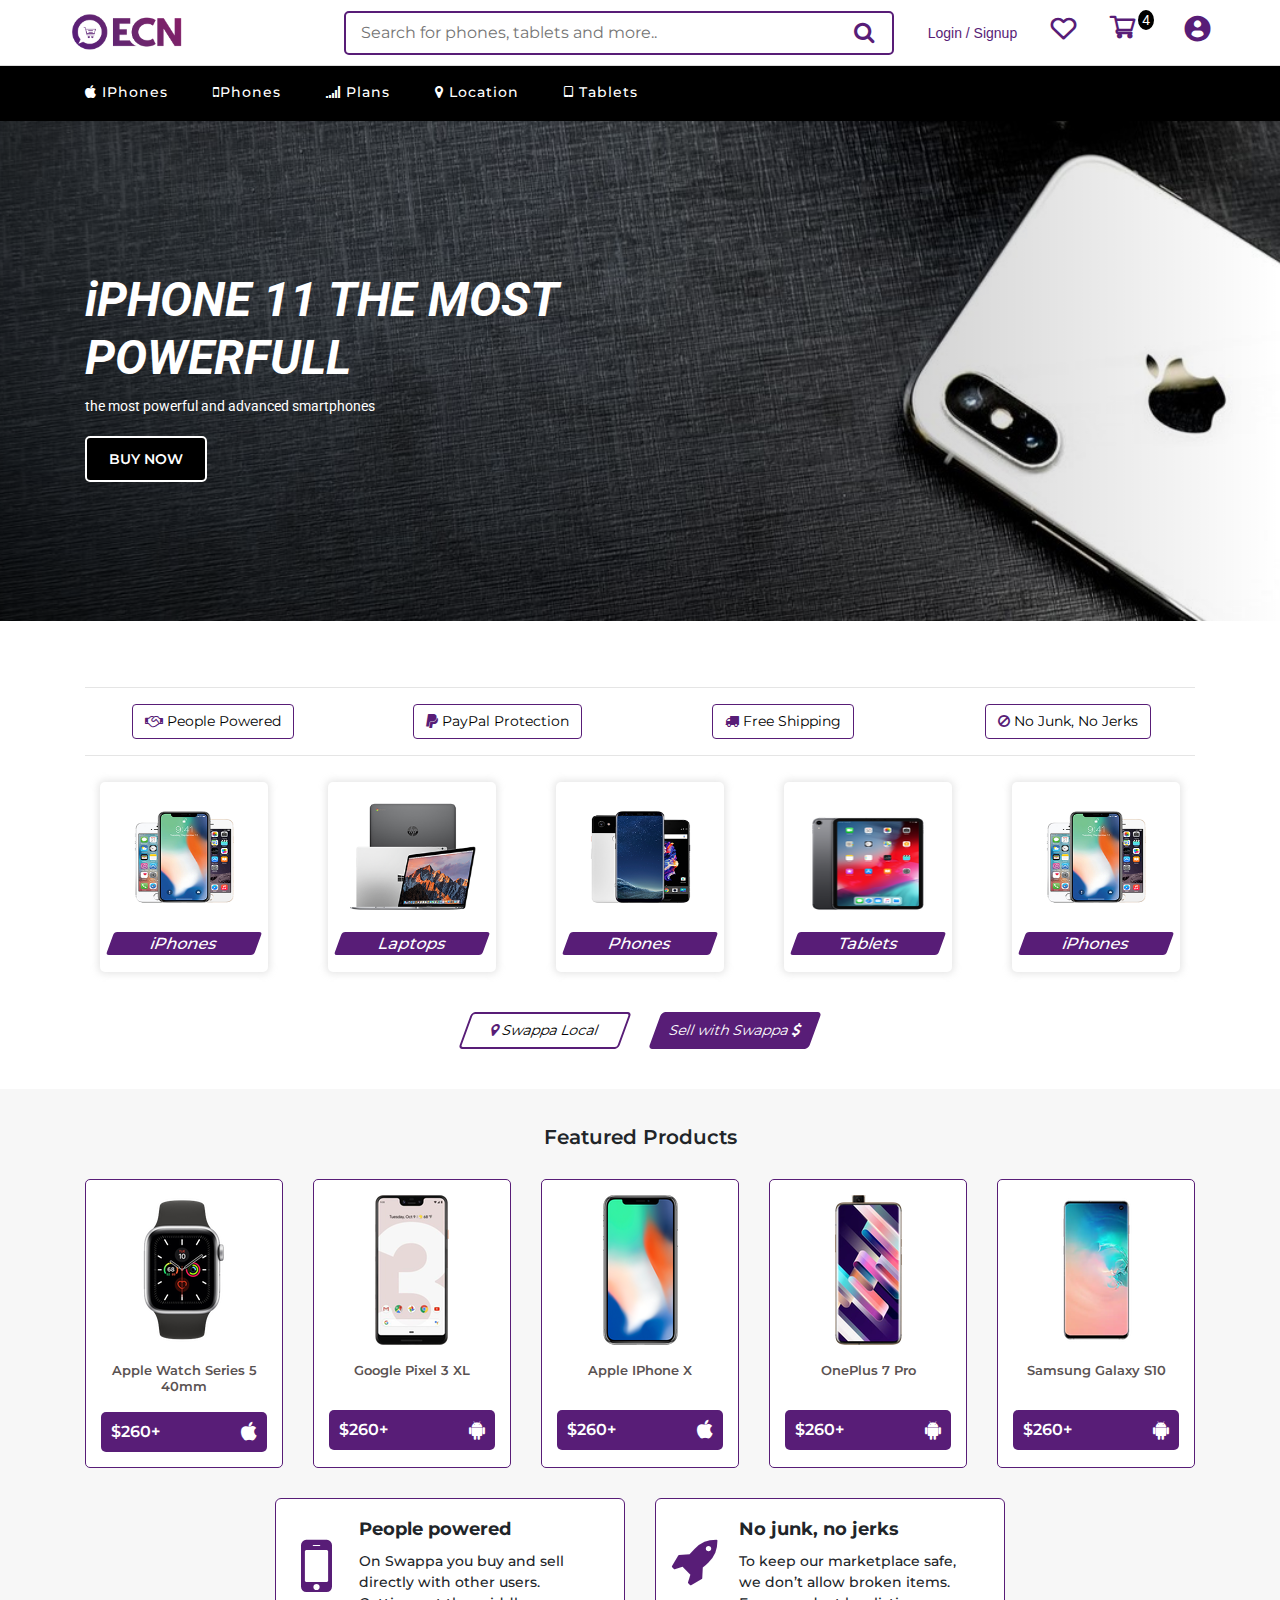
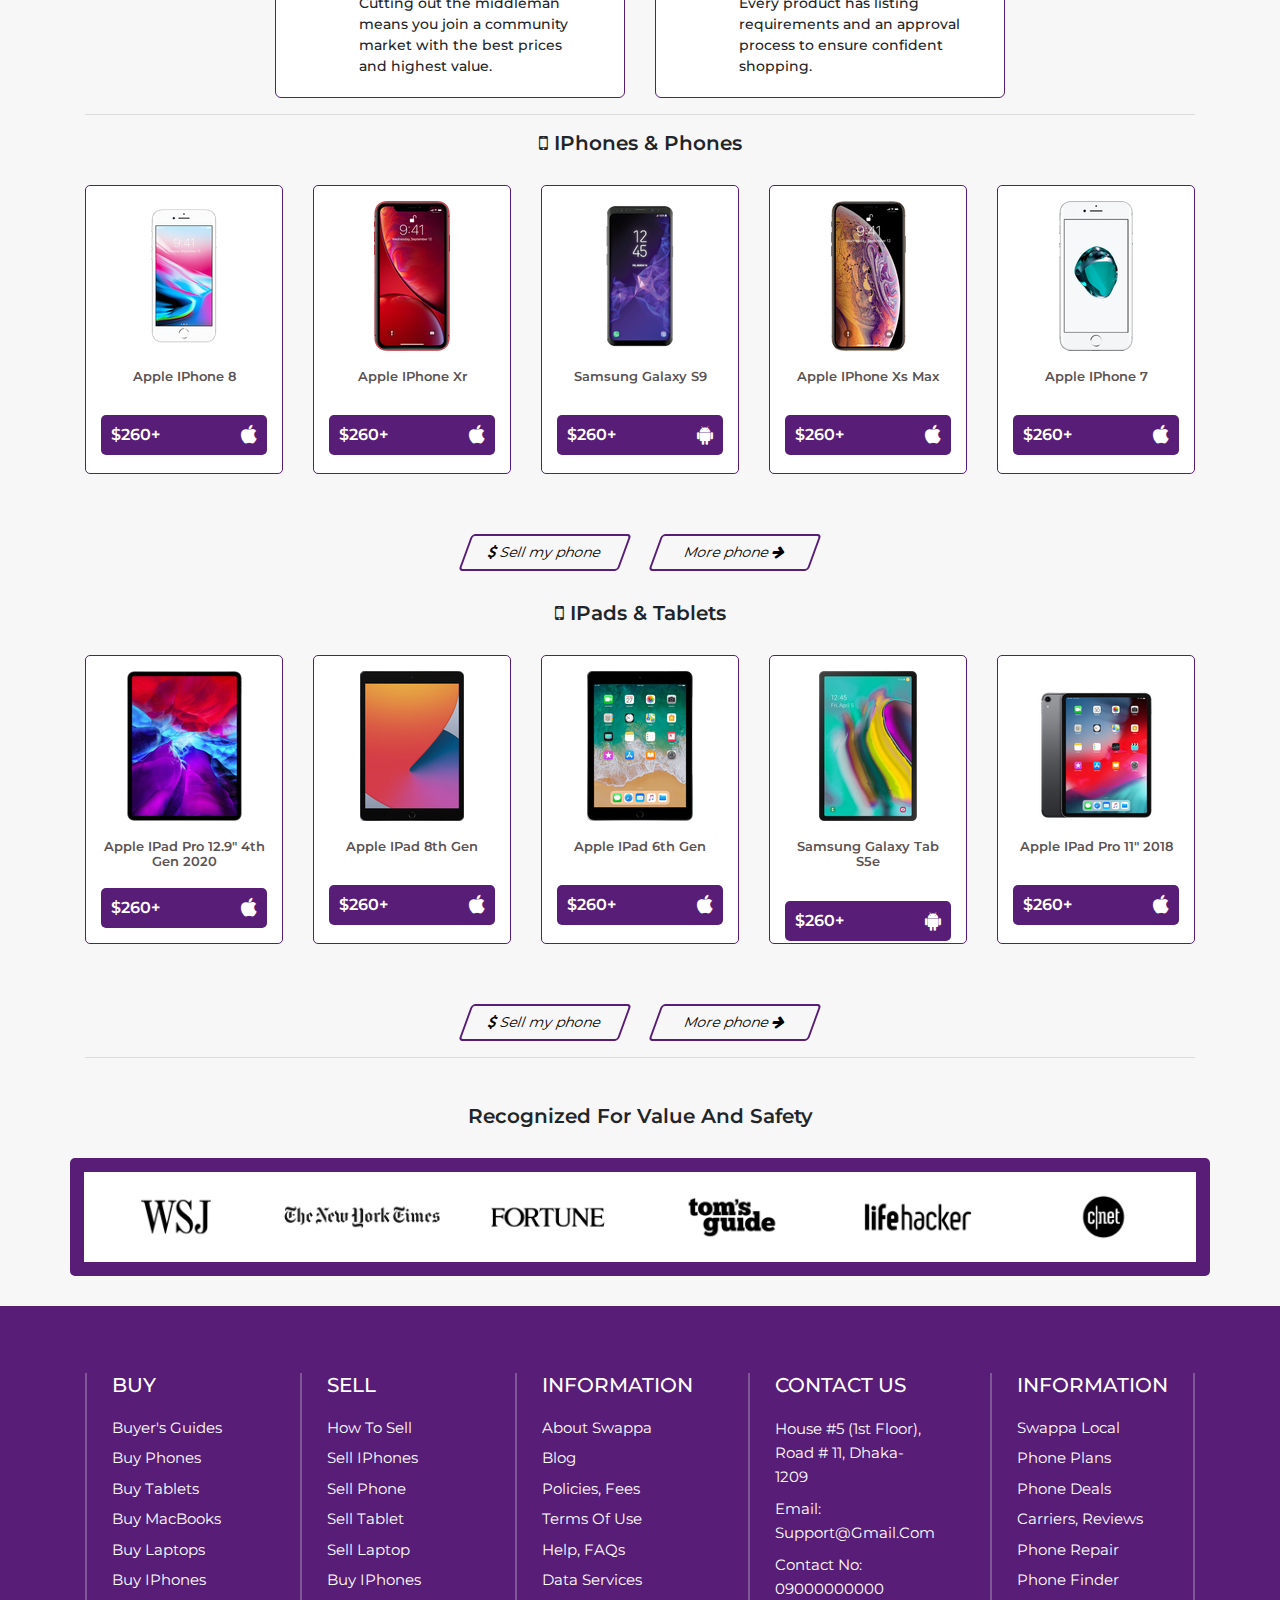
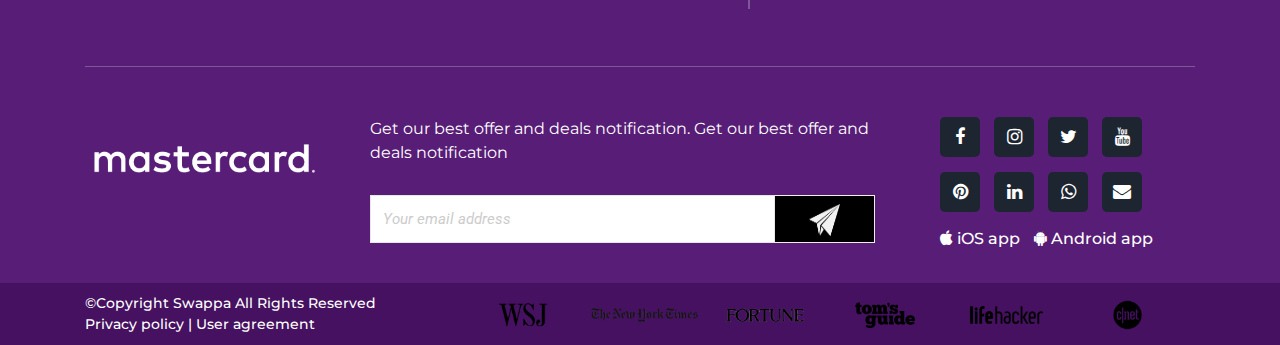
<file: index.html>
<!DOCTYPE html>
<html lang="en">
<head>
    <meta charset="UTF-8">
    <meta name="viewport" content="width=device-width, initial-scale=1, shrink-to-fit=no">
    <title>ECN</title>
<!--================ all css link ================-->
    <link href="https://fonts.googleapis.com/css2?family=Montserrat:wght@300;400;500;600;700;800;900&family=Roboto:wght@300;400;500;700;900&display=swap" rel="stylesheet">
    <link rel="stylesheet" href="https://cdnjs.cloudflare.com/ajax/libs/font-awesome/4.7.0/css/font-awesome.css">
    <link rel="stylesheet" href="css/slick.css">
    <link rel="stylesheet" href="font/flaticon.css">
    <link rel="stylesheet" href="css/bootstrap.min.css">
    <link rel="stylesheet" href="css/style.css">
    <link rel="stylesheet" href="css/media.css">
</head>
<body data-spy="scroll" data-target=".navbar" data-offset="100">

<!--===============================================================
=====================  Top_hadding part start  ====================
================================================================-->
<section id="top_hadding">
    <div class="container">
        <div class="row">
            <div class="logo">
                <a id="dex_logo" href="index.html">
                    <img src="images/logo/logo2.png" alt="">
                </a>
            </div>
            <div class="menu">
                <ul>
                    <li class="search-box" id="s_center">
                        <div class="search_box">
                            <div class="search_field">
                                <input type="text" class="input" placeholder="Search for phones, tablets and more..">
                                <i class="fa fa-search" aria-hidden="true"></i>
                            </div>
                        </div>
                    </li>
                    <li>
                        <a id="log_access" href="#"><span>Login / Signup</span></a>
                    </li>
                    <li>
                        <a href="#" id="wish_h"><i class="flaticon-love"  style="font-size: 25px;" aria-hidden="true"></i></a>
                    </li>
                    <li>
                        <a href="cart_order.html" id="cart_h"><i class="flaticon-shopping-cart" style="font-size: 25px;" aria-hidden="true"></i><span class="cart-items" style="position: relative; bottom: 13px; left: 3px;">4</span></a>
                    </li>
                    <li>
                        <a href="signin.html" id="user_h"><i class="flaticon-profile-user"  style="font-size: 25px;" aria-hidden="true"></i></a>
                    </li>
                </ul>
            </div>
            <div class="clr"></div>    
        </div>
    </div>
    
    
    
</section>
<!--===============================================================
======================  Top_hadding part End  =====================
================================================================-->





<!--===============================================================
=======================  Navbar part start  =======================
================================================================-->    
<nav class="navbar navbar-expand-md navbar-light">
    <div class="container">
        <button class="navbar-toggler nav_ba" type="button" data-toggle="collapse" data-target="#navbarSupportedContent" aria-controls="navbarSupportedContent" aria-expanded="false" aria-label="Toggle navigation">
            <i class="fa fa-bars"></i>
        </button>
        <div class="logo">
            <a href="index.html">
                <img src="images/logo/logo2.png" alt="">
            </a>
        </div>
        <a href="#" id="account_n"><i class="flaticon-profile-user" style="font-size: 30px;" aria-hidden="true"></i></a>
        <div class="collapse navbar-collapse pat-3" id="navbarSupportedContent">
            <ul class="navbar-nav mr-auto">
                <li class="nav-item dropdown1" id="bt-3">
                    <a class="nav-link" href="#"><span class="fa fa-apple" aria-hidden="true"></span> iPhones <span class="sr-only">(current)</span></a>
                    <ul  class="dropdown1-content">
                        <li> <a  href="catagory.html"> Buyers gide </a> </li>
                        <li> <a  href="#"> iphone 11 </a> </li>
                        <li> <a  href="#"> iphone xr </a> </li>
                        <li> <a  href="#"> iphone xr Max </a> </li>
                        <li> <a  href="#"> iphone X </a> </li>
                        <li> <a  href="#"> iphone 8 </a> </li>
                        <li> <a  href="#"> iphone 8+ </a> </li>
                        <li> <a  href="#"> iphone 7 </a> </li>
                        <li> <a  href="#"> All iphones </a> </li>
                    </ul>
                </li>
                
                <li class="nav-item dropdown1">
                    <a class="nav-link" href="#"><span class="fa fa-mobile" aria-hidden="true"></span>Phones</a>
                    <ul  class="dropdown1-content">
                        <li> <a  href="catagory.html"> Buyers gide </a> </li>
                        <li> <a  href="#"> iphone 11 </a> </li>
                        <li> <a  href="#"> iphone xr </a> </li>
                        <li> <a  href="#"> iphone xr Max </a> </li>
                        <li> <a  href="#"> iphone X </a> </li>
                        <li> <a  href="#"> iphone 8 </a> </li>
                        <li> <a  href="#"> iphone 8+ </a> </li>
                        <li> <a  href="#"> iphone 7 </a> </li>
                        <li> <a  href="#"> All iphones </a> </li>
                    </ul>
                </li>
                <li class="nav-item">
                    <a class="nav-link" href="product.html"><span class="fa fa-signal" aria-hidden="true"></span> Plans </a>
                </li>
                <li class="nav-item">
                    <a class="nav-link" href="product.html"><span class="fa fa-map-marker" aria-hidden="true"></span> Location </a>
                </li>
                <li class="nav-item dropdown1 last_c">
                    <a class="nav-link" href="product.html"><span class="fa fa-tablet" aria-hidden="true"></span> Tablets </a>
                    <ul  class="dropdown1-content">
                        <li> <a  href="catagory.html"> Buyers gide </a> </li>
                        <li> <a  href="#"> iphone 11 </a> </li>
                        <li> <a  href="#"> iphone xr </a> </li>
                        <li> <a  href="#"> iphone xr Max </a> </li>
                        <li> <a  href="#"> iphone X </a> </li>
                        <li> <a  href="#"> iphone 8 </a> </li>
                        <li> <a  href="#"> iphone 8+ </a> </li>
                        <li> <a  href="#"> iphone 7 </a> </li>
                        <li> <a  href="#"> All iphones </a> </li>
                    </ul>
                </li>
            </ul>
        </div>
    </div>
</nav>

<!--===============================================================
========================  Navbar part End  ========================
================================================================-->    


<!--===============================================================
========================  Banner part start  ======================
================================================================-->

<section id="banner">
    <div class="container">
        <div class="row">
            <div class="col-lg-8">
                <div class="home_item_head">
                    <h2><span>i</span>Phone 11 the most powerfull </h2>
                    <p>the most powerful and advanced smartphones</p>
                    <a href="#">Buy Now</a>
                </div>
            </div>
        </div>
    </div>
</section>

<!--===============================================================
========================  Banner part End  ========================
================================================================-->




<!--===============================================================
========================  Section_top part start  =================
================================================================-->
    
<section id="section_top">
    <div class="container">
        <hr>
        <div class="row" id="usp_bar">
            <div class="col-md-3 col-6">
                <div class="usp_items text-center">
                    <button type="button" class="btn" data-trigger="hover" data-placement="bottom" data-toggle="popover" title="Buy and sell directly" data-content="On Swappa you buy and sell directly with other users. Cutting out the middleman means you join a community market with the best prices and highest value."> <i class="fa fa-handshake-o"></i> People Powered </button>
                </div>
            </div>
            <div class="col-md-3 col-6">
                <div class="usp_items text-center">
                    <button type="button" class="btn" data-trigger="hover" data-placement="bottom" data-toggle="popover" title="Buy and sell with confidence" data-content="We use PayPal for payments because they provide extensive buyer and seller protections. Get what was advertised or get a refund."> <i class="fa fa-paypal"></i> PayPal Protection </button>
                </div>
            </div>
            <div class="col-md-3 col-6">
                <div class="usp_items text-center">
                    <button type="button" class="btn" data-trigger="hover" data-placement="bottom" data-toggle="popover" title="No surprise costs" data-content="Shipping costs are included in the listed price. You pay the price you see."><i class="fa fa-truck"></i> Free Shipping </button>
                </div>
            </div>
            <div class="col-md-3 col-6">
                <div class="usp_items text-center">
                    <button type="button" class="btn" data-trigger="hover" data-placement="bottom" data-toggle="popover" title="Only fully functional allowed" data-content="To keep our marketplace safe we don’t allow broken items. Every product has listing requirements and an approval process to ensure confident shopping."><i class="fa fa-ban"></i> No Junk, No Jerks </button>
                </div>
            </div>
        </div>
        <hr>
        <div class="row cetagory_slider">
            <div class="col-lg-2 ">
                <div class="cetarori_item text-center">
                    <div class="cetarory_img  text-center">
                        <a href="#">
                            <img src="images/banner/category_iphones.png" alt="">
                            <h6> iPhones </h6>
                        </a>
                    </div>
                </div>
            </div>
            <div class="col-lg-2 ">
                <div class="cetarori_item text-center">
                    <div class="cetarory_img  text-center">
                        <a href="#">
                            <img src="images/banner/category_laptops.png" alt="">
                            <h6> Laptops </h6>
                        </a>
                    </div>
                </div>
            </div>
            <div class="col-lg-2 ">
                <div class="cetarori_item text-center">
                    <div class="cetarory_img  text-center">
                        <a href="#">
                            <img src="images/banner/category_phones.png" alt="">
                            <h6> Phones </h6>
                        </a>
                    </div>
                </div>
            </div>
            <div class="col-lg-2 ">
                <div class="cetarori_item text-center">
                    <div class="cetarory_img  text-center">
                        <a href="#">
                            <img src="images/banner/category_tab.png" alt="">
                            <h6> Tablets </h6>
                        </a>
                    </div>
                </div>
            </div>
            <div class="col-lg-2 ">
                <div class="cetarori_item text-center">
                    <div class="cetarory_img  text-center">
                        <a href="#">
                            <img src="images/banner/category_iphones.png" alt="">
                            <h6> iPhones </h6>
                        </a>
                    </div>
                </div>
            </div>
            <div class="col-lg-2 ">
                <div class="cetarori_item text-center">
                    <div class="cetarory_img text-center">
                        <a href="#">
                            <img src="images/banner/category_phones.png" alt="">
                            <h6> Phones </h6>
                        </a>
                    </div>
                </div>
            </div>
            <div class="col-lg-2 ">
                <div class="cetarori_item text-center">
                    <div class="cetarory_img  text-center">
                        <a href="#">
                            <img src="images/banner/category_tab.png" alt="">
                            <h6> Tablets </h6>
                        </a>
                    </div>
                </div>
            </div>
        </div>
        <div class="row" id="sell_local_btn">
            <div class="col-sm-6 col-md-3 col-lg-2 ml-auto  text-center">
                <a href="#" class="local_btn btn" title="Buy and sell locally with members of your community"><i class="fa fa-map-marker"></i>  Swappa Local </a>
            </div>
            <div class="col-sm-6 sell_btn col-md-3 col-lg-2 mr-auto text-center">
                <a href="#" class=" btn" title="Sell with Swappa"> Sell with Swappa <i class="fa fa-usd"></i></a>
            </div>
        </div>
    </div>


</section>

<!--===============================================================
========================  Section_top part start  =================
================================================================-->    



<!--===============================================================
========================  shop part start  ======================
================================================================--> 
<section id="shop" class="shop">
    <div class="container bg-z shop-section">
        <div class="row">
            <div class="col-lg-5 col-12 m-auto">
                <div class="shop-hadding hadding-one text-center">
                    <h3>Featured Products</h3>
                </div>
            </div>
        </div>
        <div class="row">
            <div class="col-lg col-md-4 col-sm-4 col-6 item  pb-0">
                <div class="port-img shop-item">
                    <a href="#" class="text-center image">
                        <img src="images/phone/watch1.png" alt="shart1" class="">
                    </a>
                    <div class="item-overlay">
                        <div class="icons">
                            <span class="icon">
                                <a href="#">
                                    <i class="fa fa-cart-plus" aria-hidden="true"></i>
                                </a>
                                <a href="#">
                                    <i class="fa fa-heart-o" aria-hidden="true"></i>
                                </a>
                            </span>
                        </div>
                    </div>
                    <div class="s_price text-center">
                        <h6>Apple Watch Series 5 40mm </h6>
                    </div>
                    <div class="shop-item-footer mt-0">
                        <a href="#" class="price_tag">$260+</a>
                        <a href="#" class="version_tag"><i class="fa fa-24 fa-apple"></i></a>
                        <div class="clr"></div>
                    </div>
                </div>
            </div>
            
            <div class="col-lg col-md-4 col-sm-4 col-6 item  pb-0">
                <div class="port-img shop-item">
                    <a href="#" class="text-center image">
                        <img src="images/phone/google_pxl3.png" alt="google_pxl3">
                    </a>
                    <div class="item-overlay">
                        <div class="icons">
                            <span class="icon">
                                <a href="#">
                                    <i class="fa fa-cart-plus" aria-hidden="true"></i>
                                </a>
                                <a href="#">
                                    <i class="fa fa-heart-o" aria-hidden="true"></i>
                                </a>
                            </span>
                        </div>
                    </div>
                    <div class="s_price text-center">
                        <h6>Google Pixel 3 XL </h6>
                    </div>
                    <div class="shop-item-footer">
                        <a href="#" class="price_tag">$260+</a>
                        <a href="#" class="version_tag"><i class="fa fa-24 fa-android"></i></a>
                        <div class="clr"></div>
                    </div>
                </div>
            </div>
            
            <div class="col-lg col-md-4 col-sm-4 col-6 item  pb-0">
                <div class="port-img shop-item">
                    <a href="#" class="text-center image">
                        <img src="images/phone/iphonex.png" alt="iphonex">
                    </a>
                    <div class="item-overlay">
                        <div class="icons">
                            <span class="icon">
                                <a href="#">
                                    <i class="fa fa-cart-plus" aria-hidden="true"></i>
                                </a>
                                <a href="#">
                                    <i class="fa fa-heart-o" aria-hidden="true"></i>
                                </a>
                            </span>
                        </div>
                    </div>
                    <div class="s_price text-center">
                        <h6>Apple iPhone X </h6>
                    </div>
                    <div class="shop-item-footer">
                        <a href="#" class="price_tag">$260+</a>
                        <a href="#" class="version_tag"><i class="fa fa-24 fa-apple"></i></a>
                        <div class="clr"></div>
                    </div>
                </div>
            </div>
            
            <div class="col-lg col-md-4 col-sm-4 col-6 item  pb-0">
                <div class="port-img shop-item">
                    <a href="#" class="text-center image">
                        <img src="images/phone/oneplus7pro.png" alt="oneplus7pro">
                    </a>
                    <div class="item-overlay">
                        <div class="icons">
                            <span class="icon">
                                <a href="#">
                                    <i class="fa fa-cart-plus" aria-hidden="true"></i>
                                </a>
                                <a href="#">
                                    <i class="fa fa-heart-o" aria-hidden="true"></i>
                                </a>
                            </span>
                        </div>
                    </div>
                    <div class="s_price text-center">
                        <h6>OnePlus 7 Pro </h6>
                    </div>
                    <div class="shop-item-footer">
                        <a href="#" class="price_tag">$260+</a>
                        <a href="#" class="version_tag"><i class="fa fa-24 fa-android"></i></a>
                        <div class="clr"></div>
                    </div>
                </div>
            </div>
            
            <div class="col-lg col-md-4 col-sm-4 col-12 item  pb-0">
                <div class="port-img shop-item">
                    <a href="#" class="text-center image">
                        <img src="images/phone/Sansung_s10.png" alt="Sansung_s10">
                    </a>
                    <div class="item-overlay">
                        <div class="icons">
                            <span class="icon">
                                <a href="#">
                                    <i class="fa fa-cart-plus" aria-hidden="true"></i>
                                </a>
                                <a href="#">
                                    <i class="fa fa-heart-o" aria-hidden="true"></i>
                                </a>
                            </span>
                        </div>
                    </div>
                    <div class="s_price text-center">
                        <h6>Samsung Galaxy S10 </h6>
                    </div>
                    <div class="shop-item-footer">
                        <a href="#" class="price_tag">$260+</a>
                        <a href="#" class="version_tag"><i class="fa fa-24 fa-android"></i></a>
                        <div class="clr"></div>
                    </div>
                </div>
            </div>
            
            
            
        </div>
        <div class="row">
            <div class="col-md-6 col-lg-4 ml-auto">
                <div class="secnd_row">
                    <div class="row">
                        <div class="col-md-3">
                            <div class="text_icon">
                                <i class="fa fa-mobile" aria-hidden="true"></i>
                            </div>
                        </div>
                        <div class="col-md-9 pl-0">
                            <div class="text_content">
                                <h6>People powered</h6>
                                <p>On Swappa you buy and sell directly with other users. Cutting out the middleman means you join a community market with the best prices and highest value.</p>
                            </div>
                        </div>
                    </div>
                </div>

            </div>
            <div class="col-md-6 col-lg-4 mr-auto">
                <div class="secnd_row">
                    <div class="row">
                        <div class="col-md-3">
                            <div class="text_icon">
                                <i class="fa fa-rocket" aria-hidden="true"></i>
                            </div>
                        </div>
                        <div class="col-md-9 pl-0">
                            <div class="text_content">
                                <h6>No junk, no jerks</h6>
                                <p>To keep our marketplace safe, we don’t allow broken items. Every product has listing requirements and an approval process to ensure confident shopping.</p>
                            </div>
                        </div>
                    </div>
                </div>

            </div>
            <div class="col-lg-12"><hr></div>
        </div>
        
        <div class="row">
            <div class="col-lg-4 col-12 m-auto">
                <div class="shop-hadding hadding-one text-center">
                    <h3><i class="fa fa-mobile"></i> iPhones &amp; Phones </h3>
                </div>
            </div>
        </div>
        <div class="row">
            <div class="col-lg col-md-4 col-sm-4 col-6 item  pb-0">
                <div class="port-img shop-item">
                    <a href="#" class="text-center image">
                        <img src="images/iphone_phone/iphone8.png" alt="shart1" class="">
                    </a>
                    <div class="item-overlay">
                        <div class="icons">
                            <span class="icon">
                                <a href="#">
                                    <i class="fa fa-cart-plus" aria-hidden="true"></i>
                                </a>
                                <a href="#">
                                    <i class="fa fa-heart-o" aria-hidden="true"></i>
                                </a>
                            </span>
                        </div>
                    </div>
                    <div class="s_price text-center">
                        <h6>Apple iPhone 8 </h6>
                    </div>
                    <div class="shop-item-footer">
                        <a href="#" class="price_tag">$260+</a>
                        <a href="#" class="version_tag"><i class="fa fa-24 fa-apple"></i></a>
                        <div class="clr"></div>
                    </div>
                </div>
            </div>
            
            <div class="col-lg col-md-4 col-sm-4 col-6 item  pb-0">
                <div class="port-img shop-item">
                    <a href="#" class="text-center image">
                        <img src="images/iphone_phone/iphonexr.png" alt="iphonexr">
                    </a>
                    <div class="item-overlay">
                        <div class="icons">
                            <span class="icon">
                                <a href="#">
                                    <i class="fa fa-cart-plus" aria-hidden="true"></i>
                                </a>
                                <a href="#">
                                    <i class="fa fa-heart-o" aria-hidden="true"></i>
                                </a>
                            </span>
                        </div>
                    </div>
                    <div class="s_price text-center">
                        <h6>Apple iPhone Xr</h6>
                    </div>
                    <div class="shop-item-footer">
                        <a href="#" class="price_tag">$260+</a>
                        <a href="#" class="version_tag"><i class="fa fa-24 fa-apple"></i></a>
                        <div class="clr"></div>
                    </div>
                </div>
            </div>
            
            <div class="col-lg col-md-4 col-sm-4 col-6 item  pb-0">
                <div class="port-img shop-item">
                    <a href="#" class="text-center image">
                        <img src="images/iphone_phone/samgels9.png" alt="samgels9">
                    </a>
                    <div class="item-overlay">
                        <div class="icons">
                            <span class="icon">
                                <a href="#">
                                    <i class="fa fa-cart-plus" aria-hidden="true"></i>
                                </a>
                                <a href="#">
                                    <i class="fa fa-heart-o" aria-hidden="true"></i>
                                </a>
                            </span>
                        </div>
                    </div>
                    <div class="s_price text-center">
                        <h6>Samsung Galaxy S9</h6>
                    </div>
                    <div class="shop-item-footer">
                        <a href="#" class="price_tag">$260+</a>
                        <a href="#" class="version_tag"><i class="fa fa-24 fa-android"></i></a>
                        <div class="clr"></div>
                    </div>
                </div>
            </div>
            
            <div class="col-lg col-md-4 col-sm-4 col-6 item  pb-0">
                <div class="port-img shop-item">
                    <a href="#" class="text-center image">
                        <img src="images/iphone_phone/iphonexs_max.png" alt="iphonexs_max">
                    </a>
                    <div class="item-overlay">
                        <div class="icons">
                            <span class="icon">
                                <a href="#">
                                    <i class="fa fa-cart-plus" aria-hidden="true"></i>
                                </a>
                                <a href="#">
                                    <i class="fa fa-heart-o" aria-hidden="true"></i>
                                </a>
                            </span>
                        </div>
                    </div>
                    <div class="s_price text-center">
                        <h6>Apple iPhone Xs Max </h6>
                    </div>
                    <div class="shop-item-footer">
                        <a href="#" class="price_tag">$260+</a>
                        <a href="#" class="version_tag"><i class="fa fa-24 fa-apple"></i></a>
                        <div class="clr"></div>
                    </div>
                </div>
            </div>
            
            <div class="col-lg col-md-4 col-sm-4 col-12 item  pb-0">
                <div class="port-img shop-item">
                    <a href="#" class="text-center image">
                        <img src="images/iphone_phone/iphone7.png" alt="iphone7">
                    </a>
                    <div class="item-overlay">
                        <div class="icons">
                            <span class="icon">
                                <a href="#">
                                    <i class="fa fa-cart-plus" aria-hidden="true"></i>
                                </a>
                                <a href="#">
                                    <i class="fa fa-heart-o" aria-hidden="true"></i>
                                </a>
                            </span>
                        </div>
                    </div>
                    <div class="s_price text-center">
                        <h6>Apple iPhone 7</h6>
                    </div>
                    <div class="shop-item-footer">
                        <a href="#" class="price_tag">$260+</a>
                        <a href="#" class="version_tag"><i class="fa fa-24 fa-apple"></i></a>
                        <div class="clr"></div>
                    </div>
                </div>
            </div>
        </div>
        
        <div class="row" id="sell_local_btn">
            <div class="col-sm-6 col-md-3 col-lg-2 ml-auto  text-center">
                <a href="#" class="local_btn btn" title="Buy and sell locally with members of your community"><i class="fa fa-usd"></i>  Sell my phone </a>
            </div>
            <div class="col-sm-6 local_btn col-md-3 col-lg-2 mr-auto text-center">
                <a href="#" class=" btn" title="Sell with Swappa"> More phone <i class="fa fa-arrow-right"></i></a>
            </div>
        </div>
        
        <div class="row">
            <div class="col-lg-4 col-12 m-auto">
                <div class="shop-hadding hadding-one text-center">
                    <h3><i class="fa fa-mobile"></i>  iPads &amp; Tablets </h3>
                </div>
            </div>
        </div>
        <div class="row">
            <div class="col-lg col-md-4 col-sm-4 col-6 item  pb-0">
                <div class="port-img shop-item">
                    <a href="#" class="text-center image">
                        <img src="images/tablet/ipadpro4g.png" alt="shart1" class="">
                    </a>
                    <div class="item-overlay">
                        <div class="icons">
                            <span class="icon">
                                <a href="#">
                                    <i class="fa fa-cart-plus" aria-hidden="true"></i>
                                </a>
                                <a href="#">
                                    <i class="fa fa-heart-o" aria-hidden="true"></i>
                                </a>
                            </span>
                        </div>
                    </div>
                    <div class="s_price text-center">
                        <h6>Apple iPad Pro 12.9" 4th Gen 2020 </h6>
                    </div>
                    <div class="shop-item-footer mt-0">
                        <a href="#" class="price_tag">$260+</a>
                        <a href="#" class="version_tag"><i class="fa fa-24 fa-apple"></i></a>
                        <div class="clr"></div>
                    </div>
                </div>
            </div>
            
            <div class="col-lg col-md-4 col-sm-4 col-6 item  pb-0">
                <div class="port-img shop-item">
                    <a href="#" class="text-center image">
                        <img src="images/tablet/ipad8g.png" alt="ipad8g">
                    </a>
                    <div class="item-overlay">
                        <div class="icons">
                            <span class="icon">
                                <a href="#">
                                    <i class="fa fa-cart-plus" aria-hidden="true"></i>
                                </a>
                                <a href="#">
                                    <i class="fa fa-heart-o" aria-hidden="true"></i>
                                </a>
                            </span>
                        </div>
                    </div>
                    <div class="s_price text-center">
                        <h6>Apple iPad 8th Gen</h6>
                    </div>
                    <div class="shop-item-footer">
                        <a href="#" class="price_tag">$260+</a>
                        <a href="#" class="version_tag"><i class="fa fa-24 fa-apple"></i></a>
                        <div class="clr"></div>
                    </div>
                </div>
            </div>
            
            <div class="col-lg col-md-4 col-sm-4 col-6 item  pb-0">
                <div class="port-img shop-item">
                    <a href="#" class="text-center image">
                        <img src="images/tablet/ipad6g.png" alt="samgels9">
                    </a>
                    <div class="item-overlay">
                        <div class="icons">
                            <span class="icon">
                                <a href="#">
                                    <i class="fa fa-cart-plus" aria-hidden="true"></i>
                                </a>
                                <a href="#">
                                    <i class="fa fa-heart-o" aria-hidden="true"></i>
                                </a>
                            </span>
                        </div>
                    </div>
                    <div class="s_price text-center">
                        <h6>Apple iPad 6th Gen</h6>
                    </div>
                    <div class="shop-item-footer">
                        <a href="#" class="price_tag">$260+</a>
                        <a href="#" class="version_tag"><i class="fa fa-24 fa-apple"></i></a>
                        <div class="clr"></div>
                    </div>
                </div>
            </div>
            
            <div class="col-lg col-md-4 col-sm-4 col-6 item  pb-0">
                <div class="port-img shop-item">
                    <a href="#" class="text-center image">
                        <img src="images/tablet/samtabs5e.png" alt="samtabs5e">
                    </a>
                    <div class="item-overlay">
                        <div class="icons">
                            <span class="icon">
                                <a href="#">
                                    <i class="fa fa-cart-plus" aria-hidden="true"></i>
                                </a>
                                <a href="#">
                                    <i class="fa fa-heart-o" aria-hidden="true"></i>
                                </a>
                            </span>
                        </div>
                    </div>
                    <div class="s_price text-center">
                        <h6>Samsung Galaxy Tab S5e</h6>
                    </div>
                    <div class="shop-item-footer">
                        <a href="#" class="price_tag">$260+</a>
                        <a href="#" class="version_tag"><i class="fa fa-24 fa-android"></i></a>
                        <div class="clr"></div>
                    </div>
                </div>
            </div>
            
            <div class="col-lg col-md-4 col-sm-4 col-12 item  pb-0">
                <div class="port-img shop-item">
                    <a href="#" class="text-center image">
                        <img src="images/tablet/ipadpro11.png" alt="ipadpro11">
                    </a>
                    <div class="item-overlay">
                        <div class="icons">
                            <span class="icon">
                                <a href="#">
                                    <i class="fa fa-cart-plus" aria-hidden="true"></i>
                                </a>
                                <a href="#">
                                    <i class="fa fa-heart-o" aria-hidden="true"></i>
                                </a>
                            </span>
                        </div>
                    </div>
                    <div class="s_price text-center">
                        <h6>Apple iPad Pro 11" 2018</h6>
                    </div>
                    <div class="shop-item-footer">
                        <a href="#" class="price_tag">$260+</a>
                        <a href="#" class="version_tag"><i class="fa fa-24 fa-apple"></i></a>
                        <div class="clr"></div>
                    </div>
                </div>
            </div>
            
            
            
        </div>
        
        <div class="row" id="sell_local_btn">
            <div class="col-sm-6 col-md-3 col-lg-2 ml-auto  text-center">
                <a href="#" class="local_btn btn" title="Buy and sell locally with members of your community"><i class="fa fa-usd"></i>  Sell my phone </a>
            </div>
            <div class="col-sm-6 local_btn col-md-3 col-lg-2 mr-auto text-center">
                <a href="#" class=" btn" title="Sell with Swappa"> More phone <i class="fa fa-arrow-right"></i></a>
            </div>
            <div class="col-12"><hr></div>
        </div>
        
        
        
<!--=============== Clint ====================-->
        <div class="row">
            <div class="col-lg-6 col-12 m-auto">
                <div class="shop-hadding hadding-one text-center">
                    <h3> Recognized for value and safety </h3>
                </div>
            </div>
        </div>
        <div class="row clints_logo">
            <div class="col-md-2 col-4">
                <div class="logo_img">
                    <a href="#"><img src="images/logo/clint1.png" alt=""></a>
                </div>
            </div>
            <div class="col-md-2 col-4">
                <div class="logo_img">
                    <a href="#"><img src="images/logo/clint2.png" alt=""></a>
                </div>
            </div> 
            <div class="col-md-2 col-4">
                <div class="logo_img">
                    <a href="#"><img src="images/logo/clint3.png" alt=""></a>
                </div>
            </div> 
            <div class="col-md-2 col-4">
                <div class="logo_img">
                    <a href="#"><img src="images/logo/clint4.png" alt=""></a>
                </div>
            </div> 
            <div class="col-md-2 col-4">
                <div class="logo_img">
                    <a href="#"><img src="images/logo/clint5.png" alt=""></a>
                </div>
            </div> 
            <div class="col-md-2 col-4">
                <div class="logo_img">
                    <a href="#"><img src="images/logo/clint6.png" alt=""></a>
                </div>
            </div> 
        </div>
        
        
    </div>
</section>

<!--===============================================================
========================  shop part End  ==========================
================================================================-->


<!--===============================================================
=======================  footer part Start  =======================
================================================================-->
<section id="footer">
    <div class="container">
        <div class="row">
            
            <div class="col-lg col-6 col-sm-6 col-md-4">
                <div class="footer_item">
                    <h4>Buy</h4>
                    <ul>
                        <li><a href="#">Buyer's Guides</a><br></li>
                        <li><a href="#">Buy Phones</a><br></li>
                        <li><a href="#">Buy Tablets</a><br></li>
                        <li><a href="#">Buy MacBooks</a><br></li>
                        <li><a href="#">Buy Laptops</a><br></li>
                        <li><a href="#">Buy iPhones</a><br></li>
                    </ul>
                </div>
            </div>
            <div class="col-lg col-6 col-sm-6 col-md-4">
                <div class="footer_item">
                    <h4>Sell</h4>
                    <ul>
                        <li><a href="#">How to Sell</a><br></li>
                        <li><a href="#">Sell iPhones</a><br></li>
                        <li><a href="#">Sell Phone</a><br></li>
                        <li><a href="#">Sell Tablet</a><br></li>
                        <li><a href="#">Sell Laptop</a><br></li>
                        <li><a href="#">Buy iPhones</a><br></li>
                    </ul>
                </div>
            </div>
            <div class="col-lg col-12 col-sm-6 col-md-4">
                <div class="footer_item">
                    <h4>Information</h4>
                    <ul>
                        <li><a href="#">About Swappa</a><br></li>
                        <li><a href="#">Blog</a><br></li>
                        <li><a href="#">Policies, Fees</a><br></li>
                        <li><a href="#">Terms of Use</a><br></li>
                        <li><a href="#">Help, FAQs</a><br></li>
                        <li><a href="#">Data Services</a><br></li>
                    </ul>
                </div>
            </div>
            <div class="col-lg col-12 col-sm-6 col-md-4">
                <div class="footer_item">
                    <h4>Contact Us</h4>
                    <p>House #5 (1st Floor), Road # 11, Dhaka-1209</p>
                    <p>Email: support@gmail.com</p>
                    <p>Contact no: 09000000000</p>
                </div>
            </div>
            <div class="col-lg col-12 col-sm-6 col-md-4">
                <div class="footer_item last-b">
                    <h4>Information</h4>
                    <ul>
                        <li><a href="#">Swappa Local</a><br></li>
                        <li><a href="#">Phone Plans</a><br></li>
                        <li><a href="#">Phone Deals</a><br></li>
                        <li><a href="#">Carriers, Reviews</a><br></li>
                        <li><a href="#">Phone Repair</a><br></li>
                        <li><a href="#">Phone Finder</a><br></li>
                    </ul>
                </div>
            </div>
            

        </div>
        
        <div class="row">
            <div class="col-lg-12">
                <div class="border_top"></div>
            </div>
        </div>
        <div class="row" id="footer_par2">
            <div class="col-lg-3 col-md-6">
                <div class="logo-img">
                    <a href="#"><img src="images/logo/logo3.png" alt="logo1"></a>
                </div>
            </div>
            <div class="col-lg-6 col-sm-6 col-md-6">
                <div class="email">
                    <p>Get our best offer and deals notification. Get our best offer and deals notification </p>
                    <div class="e_form">
                        <form action="">
                            <input type="email" placeholder="Your email address">
                            <button type="submit"><img src="images/send1.png" alt=""></button>
                        </form>
                    </div>
                </div>
            </div>
            <div class="col-lg col-12 col-sm-6 col-md-12">
                <div class="footer_social">
                    <a href="#"><i class="fa fa-facebook" aria-hidden="true"></i></a>
                    <a href="#"><i class="fa fa-instagram" aria-hidden="true"></i></a>
                    <a href="#"><i class="fa fa-twitter" aria-hidden="true"></i></a>
                    <a href="#"><i class="fa fa-youtube" aria-hidden="true"></i></a>
                    <a href="#"><i class="fa fa-pinterest" aria-hidden="true"></i></a>
                    <a href="#"><i class="fa fa-linkedin" aria-hidden="true"></i></a>
                    <a href="#"><i class="fa fa-whatsapp" aria-hidden="true"></i></a>
                    <a href="#"><i class="fa fa-envelope" aria-hidden="true"></i></a>
                </div>
                <div class="app_link">
                    <a href="#"><i class="fa fa-apple"></i> iOS app</a>
                    <a href="#"><i class="fa fa-android"></i> Android app</a>
                </div>
            </div>

        </div>
    </div>
</section>

<!--===============================================================
==========================  shop part End  ========================
================================================================-->

<!--===============================================================
========================  Copyright part Start  ===================
================================================================-->

<section id="copyright">
    <div class="container">
        <div class="row">
            <div class="col-lg-4">
                <div class="social-contacts">
                    <p>&copy;Copyright Swappa All Rights Reserved</p>
                    <p><a href="#">Privacy policy </a> | <a href="#">User agreement </a> </p>
                </div>
            </div>
            <div class="col-lg-8">
                <div class="copy_clint_imgs">
                    <ul>
                        <li><img src="images/logo/clint1.png" alt=""></li>
                        <li><img src="images/logo/clint2.png" alt=""></li>
                        <li><img src="images/logo/clint3.png" alt=""></li>
                        <li><img src="images/logo/clint4.png" alt=""></li>
                        <li><img src="images/logo/clint5.png" alt=""></li>
                        <li><img src="images/logo/clint6.png" alt=""></li>
                    </ul>
                </div>
            </div>
        </div>
    </div>
</section>

<!--===============================================================
========================  Copyrighy part End  =====================
================================================================-->


<!--===============================================================
=======================  Mob_footer part start  ===================
================================================================-->   
<section id="mob_footer">
    <div class="container">
        <div class="row">
            <div class="col-4" style="border-right: 2px solid #ddd;">
                <div class="fot_menu text-center">
                    <a href="#"><i class="flaticon-love" style="font-size: 25px;" aria-hidden="true"></i></a>
                </div>
            </div>
            <div class="col-4" style="border-right: 2px solid #ddd;">
                <div class="fot_menu text-center">
                    <a href="index.html"><i class="fa fa-home" style="font-size: 30px;" aria-hidden="true"></i></a>
                </div>
            </div>
            <div class="col-4">
                <div class="fot_menu text-center">
                    <a href="cart.html"><i class="flaticon-shopping-cart" style="font-size: 25px;" aria-hidden="true"></i><span class="cart-items" style="position: relative; bottom: 13px; left: 3px;">4</span></a>
                </div>
            </div>
        </div>
    </div>
</section>
<!--===============================================================
=======================  Mob_footer part End  =====================
================================================================-->
<script src="js/jquery-1.12.4.min.js"></script>
<script src="js/popper.min.js"></script>
<script src="js/bootstrap.min.js"></script>
<script src="js/slick.min.js"></script>
<script src="js/custom.js"></script>

 


</body>
</html>
</file>
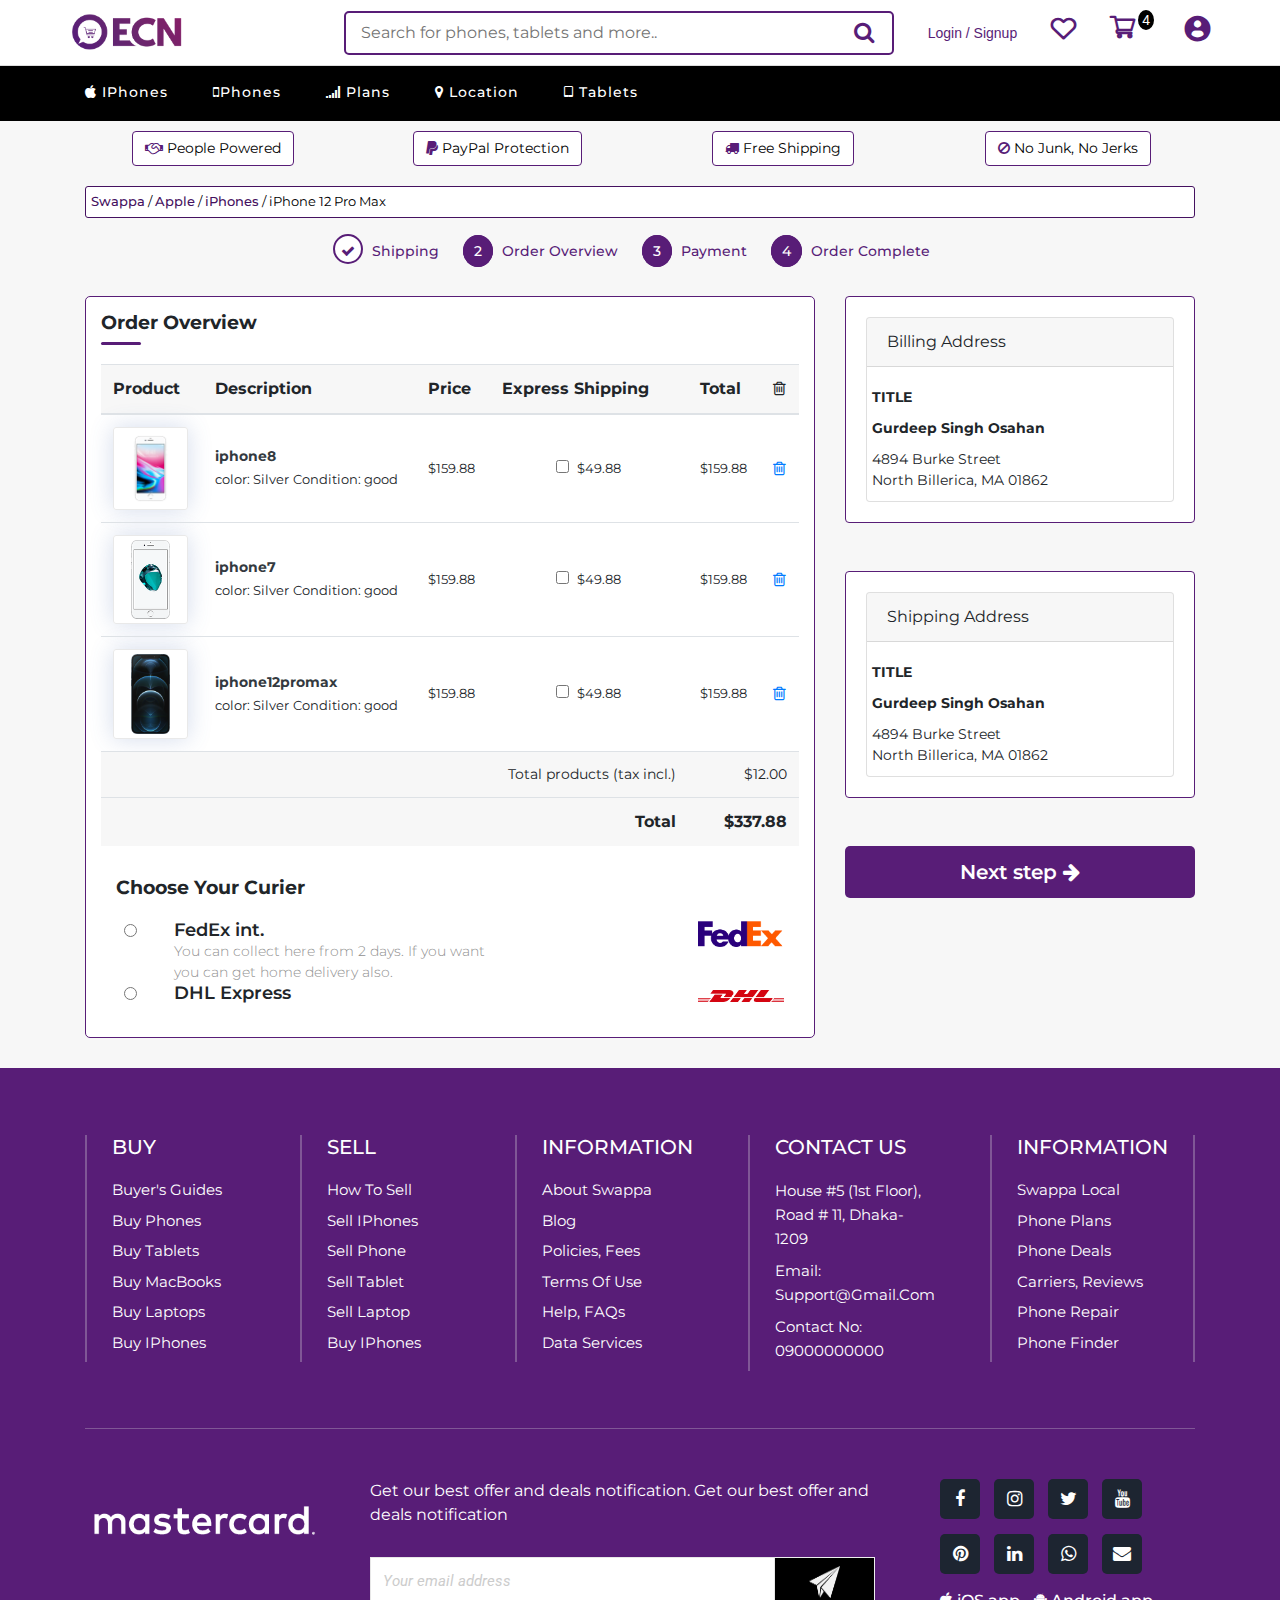
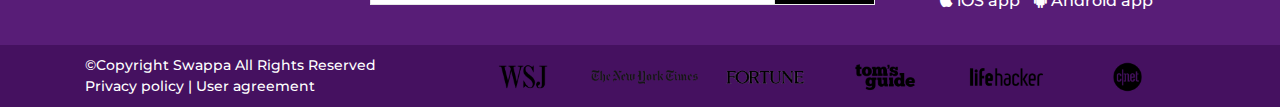
<file: cart_order.html>
<!DOCTYPE html>
<html lang="en">
<head>
    <meta charset="UTF-8">
    <meta name="viewport" content="width=device-width, initial-scale=1, shrink-to-fit=no">
    <title>ECN</title>
<!--================ all css link ================-->
    <link href="https://fonts.googleapis.com/css2?family=Montserrat:wght@300;400;500;600;700;800;900&family=Roboto:wght@300;400;500;700;900&display=swap" rel="stylesheet">
    <link rel="stylesheet" href="https://cdnjs.cloudflare.com/ajax/libs/font-awesome/4.7.0/css/font-awesome.css">
    <link rel="stylesheet" href="font/flaticon.css">
    <link rel="stylesheet" href="css/bootstrap.min.css">
    <link rel="stylesheet" href="css/style.css">
    <link rel="stylesheet" href="css/media.css">
</head>
<body data-spy="scroll" data-target=".navbar" data-offset="100" id="card">

<!--===============================================================
=====================  Top_hadding part start  ====================
================================================================-->
<section id="top_hadding">
    <div class="container">
        <div class="row">
            <div class="logo">
                <a id="dex_logo" href="index.html">
                    <img src="images/logo/logo2.png" alt="">
                </a>
            </div>
            <div class="menu">
                <ul>
                    <li class="search-box" id="s_center">
                        <div class="search_box">
                            <div class="search_field">
                                <input type="text" class="input" placeholder="Search for phones, tablets and more..">
                                <i class="fa fa-search" aria-hidden="true"></i>
                            </div>
                        </div>
                    </li>
                    <li>
                        <a id="log_access" href="#"><span>Login / Signup</span></a>
                    </li>
                    <li>
                        <a href="#" id="wish_h"><i class="flaticon-love"  style="font-size: 25px;" aria-hidden="true"></i></a>
                    </li>
                    <li>
                        <a href="cart_order.html" id="cart_h"><i class="flaticon-shopping-cart" style="font-size: 25px;" aria-hidden="true"></i><span class="cart-items" style="position: relative; bottom: 13px; left: 3px;">4</span></a>
                    </li>
                    <li>
                        <a href="signin.html" id="user_h"><i class="flaticon-profile-user"  style="font-size: 25px;" aria-hidden="true"></i></a>
                    </li>
                </ul>
            </div>
            <div class="clr"></div>    
        </div>
    </div>
    
    
    
</section>
<!--===============================================================
======================  Top_hadding part End  =====================
================================================================-->

 



<!--===============================================================
=======================  Navbar part start  =======================
================================================================-->    
<nav class="navbar navbar-expand-md navbar-light">
    <div class="container">
        <button class="navbar-toggler nav_ba" type="button" data-toggle="collapse" data-target="#navbarSupportedContent" aria-controls="navbarSupportedContent" aria-expanded="false" aria-label="Toggle navigation">
            <i class="fa fa-bars"></i>
        </button>
        <div class="logo">
            <a href="index.html">
                <img src="images/logo/logo2.png" alt="">
            </a>
        </div>
        <a href="#" id="account_n"><i class="flaticon-profile-user" style="font-size: 30px;" aria-hidden="true"></i></a>
        <div class="collapse navbar-collapse pat-3" id="navbarSupportedContent">
            <ul class="navbar-nav mr-auto">
                <li class="nav-item dropdown1" id="bt-3">
                    <a class="nav-link" href="#"><span class="fa fa-apple" aria-hidden="true"></span> iPhones <span class="sr-only">(current)</span></a>
                    <ul  class="dropdown1-content">
                        <li> <a  href="catagory.html"> Buyers gide </a> </li>
                        <li> <a  href="#"> iphone 11 </a> </li>
                        <li> <a  href="#"> iphone xr </a> </li>
                        <li> <a  href="#"> iphone xr Max </a> </li>
                        <li> <a  href="#"> iphone X </a> </li>
                        <li> <a  href="#"> iphone 8 </a> </li>
                        <li> <a  href="#"> iphone 8+ </a> </li>
                        <li> <a  href="#"> iphone 7 </a> </li>
                        <li> <a  href="#"> All iphones </a> </li>
                    </ul>
                </li>
                
                <li class="nav-item dropdown1">
                    <a class="nav-link" href="#"><span class="fa fa-mobile" aria-hidden="true"></span>Phones</a>
                    <ul  class="dropdown1-content">
                        <li> <a  href="catagory.html"> Buyers gide </a> </li>
                        <li> <a  href="#"> iphone 11 </a> </li>
                        <li> <a  href="#"> iphone xr </a> </li>
                        <li> <a  href="#"> iphone xr Max </a> </li>
                        <li> <a  href="#"> iphone X </a> </li>
                        <li> <a  href="#"> iphone 8 </a> </li>
                        <li> <a  href="#"> iphone 8+ </a> </li>
                        <li> <a  href="#"> iphone 7 </a> </li>
                        <li> <a  href="#"> All iphones </a> </li>
                    </ul>
                </li>
                <li class="nav-item">
                    <a class="nav-link" href="product.html"><span class="fa fa-signal" aria-hidden="true"></span> Plans </a>
                </li>
                <li class="nav-item">
                    <a class="nav-link" href="product.html"><span class="fa fa-map-marker" aria-hidden="true"></span> Location </a>
                </li>
                <li class="nav-item dropdown1 last_c">
                    <a class="nav-link" href="product.html"><span class="fa fa-tablet" aria-hidden="true"></span> Tablets </a>
                    <ul  class="dropdown1-content">
                        <li> <a  href="catagory.html"> Buyers gide </a> </li>
                        <li> <a  href="#"> iphone 11 </a> </li>
                        <li> <a  href="#"> iphone xr </a> </li>
                        <li> <a  href="#"> iphone xr Max </a> </li>
                        <li> <a  href="#"> iphone X </a> </li>
                        <li> <a  href="#"> iphone 8 </a> </li>
                        <li> <a  href="#"> iphone 8+ </a> </li>
                        <li> <a  href="#"> iphone 7 </a> </li>
                        <li> <a  href="#"> All iphones </a> </li>
                    </ul>
                </li>
            </ul>
        </div>
    </div>
</nav>

<!--===============================================================
========================  Navbar part End  ========================
================================================================-->    


<!--===============================================================
========================  Section_top part start  =================
================================================================-->
    
<section id="section_top">
    <div class="container">
        <div class="row" id="usp_bar">
            <div class="col-md-3 col-6">
                <div class="usp_items text-center">
                    <button type="button" class="btn" data-trigger="hover" data-placement="bottom" data-toggle="popover" title="Buy and sell directly" data-content="On Swappa you buy and sell directly with other users. Cutting out the middleman means you join a community market with the best prices and highest value."> <i class="fa fa-handshake-o"></i> People Powered </button>
                </div>
            </div>
            <div class="col-md-3 col-6">
                <div class="usp_items text-center">
                    <button type="button" class="btn" data-trigger="hover" data-placement="bottom" data-toggle="popover" title="Buy and sell with confidence" data-content="We use PayPal for payments because they provide extensive buyer and seller protections. Get what was advertised or get a refund."> <i class="fa fa-paypal"></i> PayPal Protection </button>
                </div>
            </div>
            <div class="col-md-3 col-6">
                <div class="usp_items text-center">
                    <button type="button" class="btn" data-trigger="hover" data-placement="bottom" data-toggle="popover" title="No surprise costs" data-content="Shipping costs are included in the listed price. You pay the price you see."><i class="fa fa-truck"></i> Free Shipping </button>
                </div>
            </div>
            <div class="col-md-3 col-6">
                <div class="usp_items text-center">
                    <button type="button" class="btn" data-trigger="hover" data-placement="bottom" data-toggle="popover" title="Only fully functional allowed" data-content="To keep our marketplace safe we don’t allow broken items. Every product has listing requirements and an approval process to ensure confident shopping."><i class="fa fa-ban"></i> No Junk, No Jerks </button>
                </div>
            </div>
        </div>
    </div>


</section>

<!--===============================================================
========================  Section_top part start  =================
================================================================-->    



<!--===============================================================
======================  Page_titel part start  ====================
================================================================--> 
<section id="page_titel">
    <div class="container">
        <div class="row">
            <div class="col-lg-12">
                <div class="titel_links">
                <p><a href="#">Swappa</a> / <a href="#">Apple</a> / <a href="#">iPhones</a> / iPhone 12 Pro Max </p>
                </div>
            </div>
        </div>
    </div>
</section>

<!--===============================================================
======================  Page_titel part End  ======================
================================================================-->


<!--===============================================================
======================  Card_had part start  ======================
================================================================--> 

<section id="card_had">
    <div class="container">
        <div class="row">
            <div class="col-md-11 col-lg-7 m-auto">
                <div class="card_titel">
                    <ul>
                        <li><a href="cart_shipping.html"><i class="fa fa-check" aria-hidden="true"></i> Shipping</a></li>
                        <li><a href="#"><span>2</span> Order Overview</a></li>
                        <li><a href="cart_payment.html"><span>3</span> Payment </a></li>
                        <li><a href="order_done.html"><span>4</span> Order Complete</a></li>
                    </ul>
                </div>
            </div>
        </div>
    </div>
</section>

<!--===============================================================
=====================  Card_had part End  =========================
================================================================-->





<!--===============================================================
====================  Order overview part start  ==================
================================================================--> 

<section id="order_overview">
    <div class="container">
        <div class="row">
            <div class="col-md-8">
                <div class="order_over_left cart_style">
                    <h6 class="card_box_titel">Order Overview </h6>
                    <div class="order_table">
                        <table class="table cart_summary">
                            <thead>
                                <tr>
                                    <th class="cart_product">Product</th>
                                    <th>Description</th>
                                    <th>Price</th>
                                    <th>Express Shipping</th>
                                    <th>Total</th>
                                    <th><i class="fa fa-trash-o"></i></th>
                                </tr>
                            </thead>
                            <tbody>
                                <tr>
                                    <td class="prod_padding">
                                        <div class="cart_product text-center">
                                            <a href="#"><img src="images/iphone_phone/iphone8.png" alt="iphone8"></a>
                                        </div>
                                    </td>
                                    <td class="cart_description">
                                        <a href="#" class="product-name">iphone8</a>
                                        <small>color: Silver</small>
                                        <small>Condition: good</small>
                                    </td>
                                    <td class="item_price">$159.88</td>
                                    <td class="Shipping_price"><input type="checkbox"> $49.88</td>
                                    <td class="item_total_price">$159.88</td>
                                    <td><a href="#"><i class="fa fa-trash-o"></i></a></td>
                                </tr>
                                <tr>
                                    <td class="prod_padding">
                                        <div class="cart_product text-center">
                                            <a href="#"><img src="images/iphone_phone/iphone7.png" alt="iphone8"></a>
                                        </div>
                                    </td>
                                    <td class="cart_description">
                                        <a href="#" class="product-name">iphone7</a>
                                        <small>color: Silver</small>
                                        <small>Condition: good</small>
                                    </td>
                                    <td class="item_price">$159.88</td>
                                    <td class="Shipping_price"><input type="checkbox"> $49.88</td>
                                    <td class="item_total_price">$159.88</td>
                                    <td><a href="#"><i class="fa fa-trash-o"></i></a></td>
                                </tr>
                                <tr>
                                    <td class="prod_padding">
                                        <div class="cart_product text-center">
                                            <a href="#"><img src="images/iphone_phone/iphone12promax.png" alt="iphone8"></a>
                                        </div>
                                    </td>
                                    <td class="cart_description">
                                        <a href="#" class="product-name">iphone12promax</a>
                                        <small>color: Silver</small>
                                        <small>Condition: good</small>
                                    </td>
                                    <td class="item_price">$159.88</td>
                                    <td class="Shipping_price"><input type="checkbox"> $49.88</td>
                                    <td class="item_total_price">$159.88</td>
                                    <td><a href="#"><i class="fa fa-trash-o"></i></a></td>
                                </tr>
                            </tbody>
                            <tfoot>
                                <tr>
                                    <td></td>
                                    <td></td>
                                    <td></td>
                                    <td class="text-right  f-14">Total products (tax incl.)</td>
                                    <td colspan="2"  class="text-right f-14">$12.00 </td>
                                </tr>
                                <tr>
                                    <td></td>
                                    <td></td>
                                    <td></td>
                                    <td class="text-right"><strong>Total</strong></td>
                                    <td colspan="2" class="text-right"><strong>$337.88</strong> </td>
                                </tr>
                            </tfoot>
                        </table>
                    </div>
                    <div class="choose_curier">
                        <h5>Choose Your Curier</h5>
                        <div class="fedex_c">
                            <div class="row">
                                <div class="col-1">
                                    <div class="text-center">
                                        <input type="radio" name="curier">
                                    </div>
                                </div>
                                <div class="col-9">
                                    <div class="curier_dtls">
                                        <h6>FedEx int.</h6>
                                        <p>You can collect here from 2 days. If you want <br> you can get home delivery also.</p>
                                    </div>
                                </div>
                                <div class="col-2">
                                    <div class="curier_logo">
                                        <img src="images/logo/fedex.png" alt="">
                                    </div>
                                </div>
                            </div>
                        </div>
                        <div class="dhl">
                            <div class="row">
                                <div class="col-1">
                                    <div class="text-center">
                                        <input type="radio" name="curier">
                                    </div>
                                </div>
                                <div class="col-9">
                                    <div class="curier_dtls">
                                        <h6>DHL Express</h6>
                                    </div>
                                </div>
                                <div class="col-2">
                                    <div class="curier_logo">
                                        <img src="images/logo/dhl.png" alt="">
                                    </div>
                                </div>
                            </div>
                        </div>
                    </div>
                </div>
            </div>
            <div class="col-md-4">
                <div class="widget mb-5">
                    <div class="card">
                        <div class="card-header">Billing Address</div>
                        <div class="card-body">
                            <div class="card-text">
                                <strong>TITLE</strong>
                            </div>
                            <div class="card-text">
                                <strong>Gurdeep Singh Osahan</strong>
                            </div>
                            <div class="card-text"> 4894 Burke Street <br> North Billerica, MA 01862</div>
                        </div>
                    </div>
                </div>
                <div class="widget mb-5">
                    <div class="card">
                        <div class="card-header">Shipping Address </div>
                        <div class="card-body">
                            <div class="card-text">
                                <strong>TITLE</strong>
                            </div>
                            <div class="card-text">
                                <strong>Gurdeep Singh Osahan</strong>
                            </div>
                            <div class="card-text"> 4894 Burke Street <br> North Billerica, MA 01862</div>
                        </div>
                    </div>
                </div>
                <div class="next_step_btn">
                    <button>Next step <i class="fa fa-arrow-right"></i></button>
                </div>
            </div>
        </div>
    </div>
</section>

<!--===============================================================
===================  Order overview part End  =====================
================================================================-->




<!--===============================================================
=======================  footer part Start  =======================
================================================================-->
<section id="footer">
    <div class="container">
        <div class="row">
            
            <div class="col-lg col-6 col-sm-6 col-md-4">
                <div class="footer_item">
                    <h4>Buy</h4>
                    <ul>
                        <li><a href="#">Buyer's Guides</a><br></li>
                        <li><a href="#">Buy Phones</a><br></li>
                        <li><a href="#">Buy Tablets</a><br></li>
                        <li><a href="#">Buy MacBooks</a><br></li>
                        <li><a href="#">Buy Laptops</a><br></li>
                        <li><a href="#">Buy iPhones</a><br></li>
                    </ul>
                </div>
            </div>
            <div class="col-lg col-6 col-sm-6 col-md-4">
                <div class="footer_item">
                    <h4>Sell</h4>
                    <ul>
                        <li><a href="#">How to Sell</a><br></li>
                        <li><a href="#">Sell iPhones</a><br></li>
                        <li><a href="#">Sell Phone</a><br></li>
                        <li><a href="#">Sell Tablet</a><br></li>
                        <li><a href="#">Sell Laptop</a><br></li>
                        <li><a href="#">Buy iPhones</a><br></li>
                    </ul>
                </div>
            </div>
            <div class="col-lg col-12 col-sm-6 col-md-4">
                <div class="footer_item">
                    <h4>Information</h4>
                    <ul>
                        <li><a href="#">About Swappa</a><br></li>
                        <li><a href="#">Blog</a><br></li>
                        <li><a href="#">Policies, Fees</a><br></li>
                        <li><a href="#">Terms of Use</a><br></li>
                        <li><a href="#">Help, FAQs</a><br></li>
                        <li><a href="#">Data Services</a><br></li>
                    </ul>
                </div>
            </div>
            <div class="col-lg col-12 col-sm-6 col-md-4">
                <div class="footer_item">
                    <h4>Contact Us</h4>
                    <p>House #5 (1st Floor), Road # 11, Dhaka-1209</p>
                    <p>Email: support@gmail.com</p>
                    <p>Contact no: 09000000000</p>
                </div>
            </div>
            <div class="col-lg col-12 col-sm-6 col-md-4">
                <div class="footer_item last-b">
                    <h4>Information</h4>
                    <ul>
                        <li><a href="#">Swappa Local</a><br></li>
                        <li><a href="#">Phone Plans</a><br></li>
                        <li><a href="#">Phone Deals</a><br></li>
                        <li><a href="#">Carriers, Reviews</a><br></li>
                        <li><a href="#">Phone Repair</a><br></li>
                        <li><a href="#">Phone Finder</a><br></li>
                    </ul>
                </div>
            </div>
            

        </div>
        
        <div class="row">
            <div class="col-lg-12">
                <div class="border_top"></div>
            </div>
        </div>
        <div class="row" id="footer_par2">
            <div class="col-lg-3 col-md-6">
                <div class="logo-img">
                    <a href="#"><img src="images/logo/logo3.png" alt="logo1"></a>
                </div>
            </div>
            <div class="col-lg-6 col-sm-6 col-md-6">
                <div class="email">
                    <p>Get our best offer and deals notification. Get our best offer and deals notification </p>
                    <div class="e_form">
                        <form action="">
                            <input type="email" placeholder="Your email address">
                            <button type="submit"><img src="images/send1.png" alt=""></button>
                        </form>
                    </div>
                </div>
            </div>
            <div class="col-lg col-12 col-sm-6 col-md-12">
                <div class="footer_social">
                    <a href="#"><i class="fa fa-facebook" aria-hidden="true"></i></a>
                    <a href="#"><i class="fa fa-instagram" aria-hidden="true"></i></a>
                    <a href="#"><i class="fa fa-twitter" aria-hidden="true"></i></a>
                    <a href="#"><i class="fa fa-youtube" aria-hidden="true"></i></a>
                    <a href="#"><i class="fa fa-pinterest" aria-hidden="true"></i></a>
                    <a href="#"><i class="fa fa-linkedin" aria-hidden="true"></i></a>
                    <a href="#"><i class="fa fa-whatsapp" aria-hidden="true"></i></a>
                    <a href="#"><i class="fa fa-envelope" aria-hidden="true"></i></a>
                </div>
                <div class="app_link">
                    <a href="#"><i class="fa fa-apple"></i> iOS app</a>
                    <a href="#"><i class="fa fa-android"></i> Android app</a>
                </div>
            </div>

        </div>
    </div>
</section>

<!--===============================================================
==========================  shop part End  ========================
================================================================-->

<!--===============================================================
========================  Copyright part Start  ===================
================================================================-->

<section id="copyright">
    <div class="container">
        <div class="row">
            <div class="col-lg-4">
                <div class="social-contacts">
                    <p>&copy;Copyright Swappa All Rights Reserved</p>
                    <p><a href="#">Privacy policy </a> | <a href="#">User agreement </a> </p>
                </div>
            </div>
            <div class="col-lg-8">
                <div class="copy_clint_imgs">
                    <ul>
                        <li><img src="images/logo/clint1.png" alt=""></li>
                        <li><img src="images/logo/clint2.png" alt=""></li>
                        <li><img src="images/logo/clint3.png" alt=""></li>
                        <li><img src="images/logo/clint4.png" alt=""></li>
                        <li><img src="images/logo/clint5.png" alt=""></li>
                        <li><img src="images/logo/clint6.png" alt=""></li>
                    </ul>
                </div>
            </div>
        </div>
    </div>
</section>

<!--===============================================================
========================  Copyrighy part End  =====================
================================================================-->


<!--===============================================================
=======================  Mob_footer part start  =======================
================================================================-->   
<section id="mob_footer">
    <div class="container">
        <div class="row">
            <div class="col-4" style="border-right: 2px solid #ddd;">
                <div class="fot_menu text-center">
                    <a href="#"><i class="flaticon-love" style="font-size: 25px;" aria-hidden="true"></i></a>
                </div>
            </div>
            <div class="col-4" style="border-right: 2px solid #ddd;">
                <div class="fot_menu text-center">
                    <a href="index.html"><i class="fa fa-home" style="font-size: 30px;" aria-hidden="true"></i></a>
                </div>
            </div>
            <div class="col-4">
                <div class="fot_menu text-center">
                    <a href="cart.html"><i class="flaticon-shopping-cart" style="font-size: 25px;" aria-hidden="true"></i><span class="cart-items" style="position: relative; bottom: 13px; left: 3px;">4</span></a>
                </div>
            </div>
        </div>
    </div>
</section>
<!--===============================================================
======================  Top_hadding part End  =====================
================================================================-->
<script src="js/jquery-1.12.4.min.js"></script>
<script src="js/popper.min.js"></script>
<script src="js/bootstrap.min.js"></script>
<script src="js/slick.min.js"></script>
<script src="js/custom.js"></script>

 


</body>
</html>
</file>
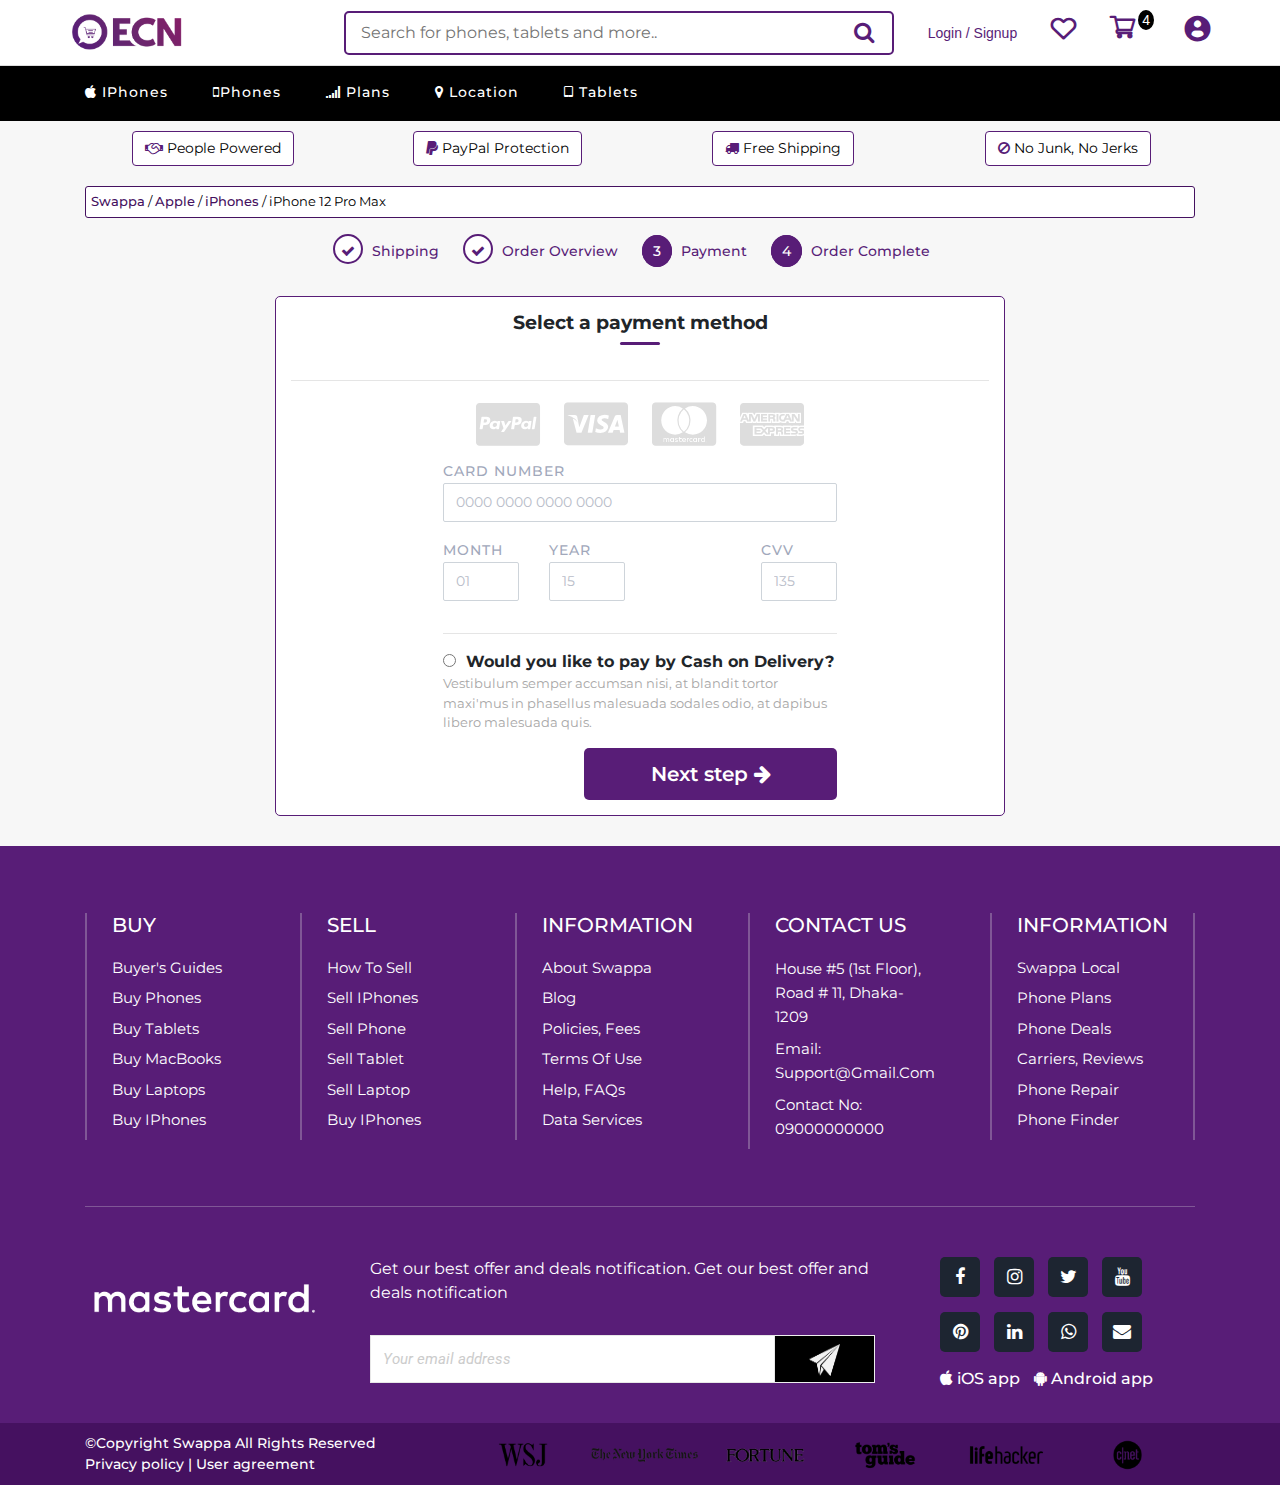
<file: cart_payment.html>
<!DOCTYPE html>
<html lang="en">
<head>
    <meta charset="UTF-8">
    <meta name="viewport" content="width=device-width, initial-scale=1, shrink-to-fit=no">
    <title>Karon</title>
<!--================ all css link ================-->
    <link href="https://fonts.googleapis.com/css2?family=Montserrat:wght@300;400;500;600;700;800;900&family=Roboto:wght@300;400;500;700;900&display=swap" rel="stylesheet">
    <link rel="stylesheet" href="https://cdnjs.cloudflare.com/ajax/libs/font-awesome/4.7.0/css/font-awesome.css">
    <link rel="stylesheet" href="font/flaticon.css">
    <link rel="stylesheet" href="css/bootstrap.min.css">
    <link rel="stylesheet" href="css/style.css">
    <link rel="stylesheet" href="css/media.css">
</head>
<body data-spy="scroll" data-target=".navbar" data-offset="100" id="card">

<!--===============================================================
=====================  Top_hadding part start  ====================
================================================================-->
<section id="top_hadding">
    <div class="container">
        <div class="row">
            <div class="logo">
                <a id="dex_logo" href="index.html">
                    <img src="images/logo/logo2.png" alt="">
                </a>
            </div>
            <div class="menu">
                <ul>
                    <li class="search-box" id="s_center">
                        <div class="search_box">
                            <div class="search_field">
                                <input type="text" class="input" placeholder="Search for phones, tablets and more..">
                                <i class="fa fa-search" aria-hidden="true"></i>
                            </div>
                        </div>
                    </li>
                    <li>
                        <a id="log_access" href="#"><span>Login / Signup</span></a>
                    </li>
                    <li>
                        <a href="#" id="wish_h"><i class="flaticon-love"  style="font-size: 25px;" aria-hidden="true"></i></a>
                    </li>
                    <li>
                        <a href="cart_order.html" id="cart_h"><i class="flaticon-shopping-cart" style="font-size: 25px;" aria-hidden="true"></i><span class="cart-items" style="position: relative; bottom: 13px; left: 3px;">4</span></a>
                    </li>
                    <li>
                        <a href="signin.html" id="user_h"><i class="flaticon-profile-user"  style="font-size: 25px;" aria-hidden="true"></i></a>
                    </li>
                </ul>
            </div>
            <div class="clr"></div>    
        </div>
    </div>
    
    
    
</section>
<!--===============================================================
======================  Top_hadding part End  =====================
================================================================-->





<!--===============================================================
=======================  Navbar part start  =======================
================================================================-->    
<nav class="navbar navbar-expand-md navbar-light">
    <div class="container">
        <button class="navbar-toggler nav_ba" type="button" data-toggle="collapse" data-target="#navbarSupportedContent" aria-controls="navbarSupportedContent" aria-expanded="false" aria-label="Toggle navigation">
            <i class="fa fa-bars"></i>
        </button>
        <div class="logo">
            <a href="index.html">
                <img src="images/logo/logo2.png" alt="">
            </a>
        </div>
        <a href="#" id="account_n"><i class="flaticon-profile-user" style="font-size: 30px;" aria-hidden="true"></i></a>
        <div class="collapse navbar-collapse pat-3" id="navbarSupportedContent">
            <ul class="navbar-nav mr-auto">
                <li class="nav-item dropdown1" id="bt-3">
                    <a class="nav-link" href="#"><span class="fa fa-apple" aria-hidden="true"></span> iPhones <span class="sr-only">(current)</span></a>
                    <ul  class="dropdown1-content">
                        <li> <a  href="catagory.html"> Buyers gide </a> </li>
                        <li> <a  href="#"> iphone 11 </a> </li>
                        <li> <a  href="#"> iphone xr </a> </li>
                        <li> <a  href="#"> iphone xr Max </a> </li>
                        <li> <a  href="#"> iphone X </a> </li>
                        <li> <a  href="#"> iphone 8 </a> </li>
                        <li> <a  href="#"> iphone 8+ </a> </li>
                        <li> <a  href="#"> iphone 7 </a> </li>
                        <li> <a  href="#"> All iphones </a> </li>
                    </ul>
                </li>
                
                <li class="nav-item dropdown1">
                    <a class="nav-link" href="#"><span class="fa fa-mobile" aria-hidden="true"></span>Phones</a>
                    <ul  class="dropdown1-content">
                        <li> <a  href="catagory.html"> Buyers gide </a> </li>
                        <li> <a  href="#"> iphone 11 </a> </li>
                        <li> <a  href="#"> iphone xr </a> </li>
                        <li> <a  href="#"> iphone xr Max </a> </li>
                        <li> <a  href="#"> iphone X </a> </li>
                        <li> <a  href="#"> iphone 8 </a> </li>
                        <li> <a  href="#"> iphone 8+ </a> </li>
                        <li> <a  href="#"> iphone 7 </a> </li>
                        <li> <a  href="#"> All iphones </a> </li>
                    </ul>
                </li>
                <li class="nav-item">
                    <a class="nav-link" href="product.html"><span class="fa fa-signal" aria-hidden="true"></span> Plans </a>
                </li>
                <li class="nav-item">
                    <a class="nav-link" href="product.html"><span class="fa fa-map-marker" aria-hidden="true"></span> Location </a>
                </li>
                <li class="nav-item dropdown1 last_c">
                    <a class="nav-link" href="product.html"><span class="fa fa-tablet" aria-hidden="true"></span> Tablets </a>
                    <ul  class="dropdown1-content">
                        <li> <a  href="catagory.html"> Buyers gide </a> </li>
                        <li> <a  href="#"> iphone 11 </a> </li>
                        <li> <a  href="#"> iphone xr </a> </li>
                        <li> <a  href="#"> iphone xr Max </a> </li>
                        <li> <a  href="#"> iphone X </a> </li>
                        <li> <a  href="#"> iphone 8 </a> </li>
                        <li> <a  href="#"> iphone 8+ </a> </li>
                        <li> <a  href="#"> iphone 7 </a> </li>
                        <li> <a  href="#"> All iphones </a> </li>
                    </ul>
                </li>
            </ul>
        </div>
    </div>
</nav>

<!--===============================================================
========================  Navbar part End  ========================
================================================================-->    


<!--===============================================================
========================  Section_top part start  =================
================================================================-->
    
<section id="section_top">
    <div class="container">
        <div class="row" id="usp_bar">
            <div class="col-md-3 col-6">
                <div class="usp_items text-center">
                    <button type="button" class="btn" data-trigger="hover" data-placement="bottom" data-toggle="popover" title="Buy and sell directly" data-content="On Swappa you buy and sell directly with other users. Cutting out the middleman means you join a community market with the best prices and highest value."> <i class="fa fa-handshake-o"></i> People Powered </button>
                </div>
            </div>
            <div class="col-md-3 col-6">
                <div class="usp_items text-center">
                    <button type="button" class="btn" data-trigger="hover" data-placement="bottom" data-toggle="popover" title="Buy and sell with confidence" data-content="We use PayPal for payments because they provide extensive buyer and seller protections. Get what was advertised or get a refund."> <i class="fa fa-paypal"></i> PayPal Protection </button>
                </div>
            </div>
            <div class="col-md-3 col-6">
                <div class="usp_items text-center">
                    <button type="button" class="btn" data-trigger="hover" data-placement="bottom" data-toggle="popover" title="No surprise costs" data-content="Shipping costs are included in the listed price. You pay the price you see."><i class="fa fa-truck"></i> Free Shipping </button>
                </div>
            </div>
            <div class="col-md-3 col-6">
                <div class="usp_items text-center">
                    <button type="button" class="btn" data-trigger="hover" data-placement="bottom" data-toggle="popover" title="Only fully functional allowed" data-content="To keep our marketplace safe we don’t allow broken items. Every product has listing requirements and an approval process to ensure confident shopping."><i class="fa fa-ban"></i> No Junk, No Jerks </button>
                </div>
            </div>
        </div>
    </div>


</section>

<!--===============================================================
========================  Section_top part start  =================
================================================================-->    



<!--===============================================================
======================  Page_titel part start  ====================
================================================================--> 
<section id="page_titel">
    <div class="container">
        <div class="row">
            <div class="col-lg-12">
                <div class="titel_links">
                <p><a href="#">Swappa</a> / <a href="#">Apple</a> / <a href="#">iPhones</a> / iPhone 12 Pro Max </p>
                </div>
            </div>
        </div>
    </div>
</section>

<!--===============================================================
======================  Page_titel part End  ======================
================================================================-->


<!--===============================================================
======================  Card_had part start  ======================
================================================================--> 

<section id="card_had">
    <div class="container">
        <div class="row">
            <div class="ol-md-11 col-lg-7 m-auto">
                <div class="card_titel">
                    <ul>
                        <li><a href="cart_shipping.html"><i class="fa fa-check" aria-hidden="true"></i> Shipping</a></li>
                        <li><a href="cart_order.html"><i class="fa fa-check" aria-hidden="true"></i> Order Overview</a></li>
                        <li><a href="#"><span>3</span> Payment </a></li>
                        <li><a href="order_done.html"><span>4</span> Order Complete</a></li>
                    </ul>
                </div>
            </div>
        </div>
    </div>
</section>

<!--===============================================================
=====================  Card_had part End  =========================
================================================================-->





<!--===============================================================
====================  Order overview part start  ==================
================================================================--> 

<section id="shopping_cart_page">
    <div class="container">
        <div class="row">
            <div class="col-md-12 col-lg-8 m-auto">
                <div class="cart_style">
                    <h6 class="card_box_titel card_shipping_titel text-center">Select a payment method </h6>
                    <hr>
                    <form>
                        <div class="chose_card text-center">
                            <label>
                                <input id="m_alep1" type="radio" name="person1">
                                <i class="fa fa-cc-paypal m_alep1" aria-hidden="true"></i>
                            </label>
                            <label>
                                <input id="m_alep1" type="radio" name="person1">
                                <i class="fa fa-cc-visa" aria-hidden="true"></i>
                            </label>
                            <label>
                                <input id="m_alep1" type="radio" name="person1">
                                <i class="fa fa-cc-mastercard" aria-hidden="true"></i>
                            </label>
                            <label>
                                <input id="m_alep1" type="radio" name="person1">
                                <i class="fa fa-cc-amex" aria-hidden="true"></i>
                            </label>
                        </div>






                        <div class="row">
                            <div class="col-sm-7 m-auto">
                                <div class="form-group">
                                    <label class="control-label" for=""><i class="icofont icofont-paypal-alt"></i> Card Number <span class="required"></span></label>
                                    <input class="form-control border-form-control" placeholder="0000 0000 0000 0000" type="text">
                                </div>
                            </div>
                        </div>
                        <div class="row">
                            <div class="col-sm-7 m-auto">
                                <div class="pay_dtls">
                                    <div class="row">
                                        <div class="col-sm-3 col">
                                            <div class="form-group">
                                                <label class="control-label" for="">Month</label>
                                                <input class="form-control border-form-control" placeholder="01" type="text">
                                            </div>
                                        </div>
                                        <div class="col-sm-3 col">
                                            <div class="form-group">
                                                <label class="control-label" for="">Year</label>
                                                <input class="form-control border-form-control" placeholder="15" type="text">
                                            </div>
                                        </div>
                                        <div class="col-sm-3"></div>
                                        <div class="col-sm-3 col">
                                            <div class="form-group">
                                                <label class="control-label" for="">CVV</label>
                                                <input class="form-control border-form-control" placeholder="135" type="text">
                                            </div>
                                        </div>
                                    </div>
                                </div>
                            </div>
                        </div>
                        <div class="row">
                            <div class="col-sm-7 m-auto">
                                <hr>
                                <div class="cash_d">
                                    <input type="radio"><strong>Would you like to pay by Cash on Delivery?</strong>
                                    <p>Vestibulum semper accumsan nisi, at blandit tortor maxi'mus in phasellus malesuada sodales odio, at dapibus libero malesuada quis.</p>
                                </div>
                                <div class="bott_sub_btn">
                                    <div class="row">
                                        <div class="col-md-8 col-sm-12 ml-auto">
                                            <div class="next_step_btn">
                                                <button type="submit">Next step <i class="fa fa-arrow-right"></i></button>
                                            </div>
                                        </div>
                                    </div>
                                </div>
                            </div>
                        </div>



                    </form>
                </div>
            </div>
        </div>
        
    </div>
</section>

<!--===============================================================
===================  Order overview part End  =====================
================================================================-->




<!--===============================================================
=======================  footer part Start  =======================
================================================================-->
<section id="footer">
    <div class="container">
        <div class="row">
            
            <div class="col-lg col-6 col-sm-6 col-md-4">
                <div class="footer_item">
                    <h4>Buy</h4>
                    <ul>
                        <li><a href="#">Buyer's Guides</a><br></li>
                        <li><a href="#">Buy Phones</a><br></li>
                        <li><a href="#">Buy Tablets</a><br></li>
                        <li><a href="#">Buy MacBooks</a><br></li>
                        <li><a href="#">Buy Laptops</a><br></li>
                        <li><a href="#">Buy iPhones</a><br></li>
                    </ul>
                </div>
            </div>
            <div class="col-lg col-6 col-sm-6 col-md-4">
                <div class="footer_item">
                    <h4>Sell</h4>
                    <ul>
                        <li><a href="#">How to Sell</a><br></li>
                        <li><a href="#">Sell iPhones</a><br></li>
                        <li><a href="#">Sell Phone</a><br></li>
                        <li><a href="#">Sell Tablet</a><br></li>
                        <li><a href="#">Sell Laptop</a><br></li>
                        <li><a href="#">Buy iPhones</a><br></li>
                    </ul>
                </div>
            </div>
            <div class="col-lg col-12 col-sm-6 col-md-4">
                <div class="footer_item">
                    <h4>Information</h4>
                    <ul>
                        <li><a href="#">About Swappa</a><br></li>
                        <li><a href="#">Blog</a><br></li>
                        <li><a href="#">Policies, Fees</a><br></li>
                        <li><a href="#">Terms of Use</a><br></li>
                        <li><a href="#">Help, FAQs</a><br></li>
                        <li><a href="#">Data Services</a><br></li>
                    </ul>
                </div>
            </div>
            <div class="col-lg col-12 col-sm-6 col-md-4">
                <div class="footer_item">
                    <h4>Contact Us</h4>
                    <p>House #5 (1st Floor), Road # 11, Dhaka-1209</p>
                    <p>Email: support@gmail.com</p>
                    <p>Contact no: 09000000000</p>
                </div>
            </div>
            <div class="col-lg col-12 col-sm-6 col-md-4">
                <div class="footer_item last-b">
                    <h4>Information</h4>
                    <ul>
                        <li><a href="#">Swappa Local</a><br></li>
                        <li><a href="#">Phone Plans</a><br></li>
                        <li><a href="#">Phone Deals</a><br></li>
                        <li><a href="#">Carriers, Reviews</a><br></li>
                        <li><a href="#">Phone Repair</a><br></li>
                        <li><a href="#">Phone Finder</a><br></li>
                    </ul>
                </div>
            </div>
            

        </div>
        
        <div class="row">
            <div class="col-lg-12">
                <div class="border_top"></div>
            </div>
        </div>
        <div class="row" id="footer_par2">
            <div class="col-lg-3 col-md-6">
                <div class="logo-img">
                    <a href="#"><img src="images/logo/logo3.png" alt="logo1"></a>
                </div>
            </div>
            <div class="col-lg-6 col-md-6">
                <div class="email">
                    <p>Get our best offer and deals notification. Get our best offer and deals notification </p>
                    <div class="e_form">
                        <form action="">
                            <input type="email" placeholder="Your email address">
                            <button type="submit"><img src="images/send1.png" alt=""></button>
                        </form>
                    </div>
                </div>
            </div>
            <div class="col-lg col-12 col-sm-6 col-md-12">
                <div class="footer_social">
                    <a href="#"><i class="fa fa-facebook" aria-hidden="true"></i></a>
                    <a href="#"><i class="fa fa-instagram" aria-hidden="true"></i></a>
                    <a href="#"><i class="fa fa-twitter" aria-hidden="true"></i></a>
                    <a href="#"><i class="fa fa-youtube" aria-hidden="true"></i></a>
                    <a href="#"><i class="fa fa-pinterest" aria-hidden="true"></i></a>
                    <a href="#"><i class="fa fa-linkedin" aria-hidden="true"></i></a>
                    <a href="#"><i class="fa fa-whatsapp" aria-hidden="true"></i></a>
                    <a href="#"><i class="fa fa-envelope" aria-hidden="true"></i></a>
                </div>
                <div class="app_link">
                    <a href="#"><i class="fa fa-apple"></i> iOS app</a>
                    <a href="#"><i class="fa fa-android"></i> Android app</a>
                </div>
            </div>

        </div>
    </div>
</section>

<!--===============================================================
==========================  shop part End  ========================
================================================================-->

<!--===============================================================
========================  Copyright part Start  ===================
================================================================-->

<section id="copyright">
    <div class="container">
        <div class="row">
            <div class="col-lg-4">
                <div class="social-contacts">
                    <p>&copy;Copyright Swappa All Rights Reserved</p>
                    <p><a href="#">Privacy policy </a> | <a href="#">User agreement </a> </p>
                </div>
            </div>
            <div class="col-lg-8">
                <div class="copy_clint_imgs">
                    <ul>
                        <li><img src="images/logo/clint1.png" alt=""></li>
                        <li><img src="images/logo/clint2.png" alt=""></li>
                        <li><img src="images/logo/clint3.png" alt=""></li>
                        <li><img src="images/logo/clint4.png" alt=""></li>
                        <li><img src="images/logo/clint5.png" alt=""></li>
                        <li><img src="images/logo/clint6.png" alt=""></li>
                    </ul>
                </div>
            </div>
        </div>
    </div>
</section>

<!--===============================================================
========================  Copyrighy part End  =====================
================================================================-->


<!--===============================================================
=======================  Mob_footer part start  =======================
================================================================-->   
<section id="mob_footer">
    <div class="container">
        <div class="row">
            <div class="col-4" style="border-right: 2px solid #ddd;">
                <div class="fot_menu text-center">
                    <a href="#"><i class="flaticon-love" style="font-size: 25px;" aria-hidden="true"></i></a>
                </div>
            </div>
            <div class="col-4" style="border-right: 2px solid #ddd;">
                <div class="fot_menu text-center">
                    <a href="index.html"><i class="fa fa-home" style="font-size: 30px;" aria-hidden="true"></i></a>
                </div>
            </div>
            <div class="col-4">
                <div class="fot_menu text-center">
                    <a href="cart.html"><i class="flaticon-shopping-cart" style="font-size: 25px;" aria-hidden="true"></i><span class="cart-items" style="position: relative; bottom: 13px; left: 3px;">4</span></a>
                </div>
            </div>
        </div>
    </div>
</section>
<!--===============================================================
======================  Top_hadding part End  =====================
================================================================-->
<script src="js/jquery-1.12.4.min.js"></script>
<script src="js/popper.min.js"></script>
<script src="js/bootstrap.min.js"></script>
<script src="js/custom.js"></script>

 


</body>
</html>
</file>
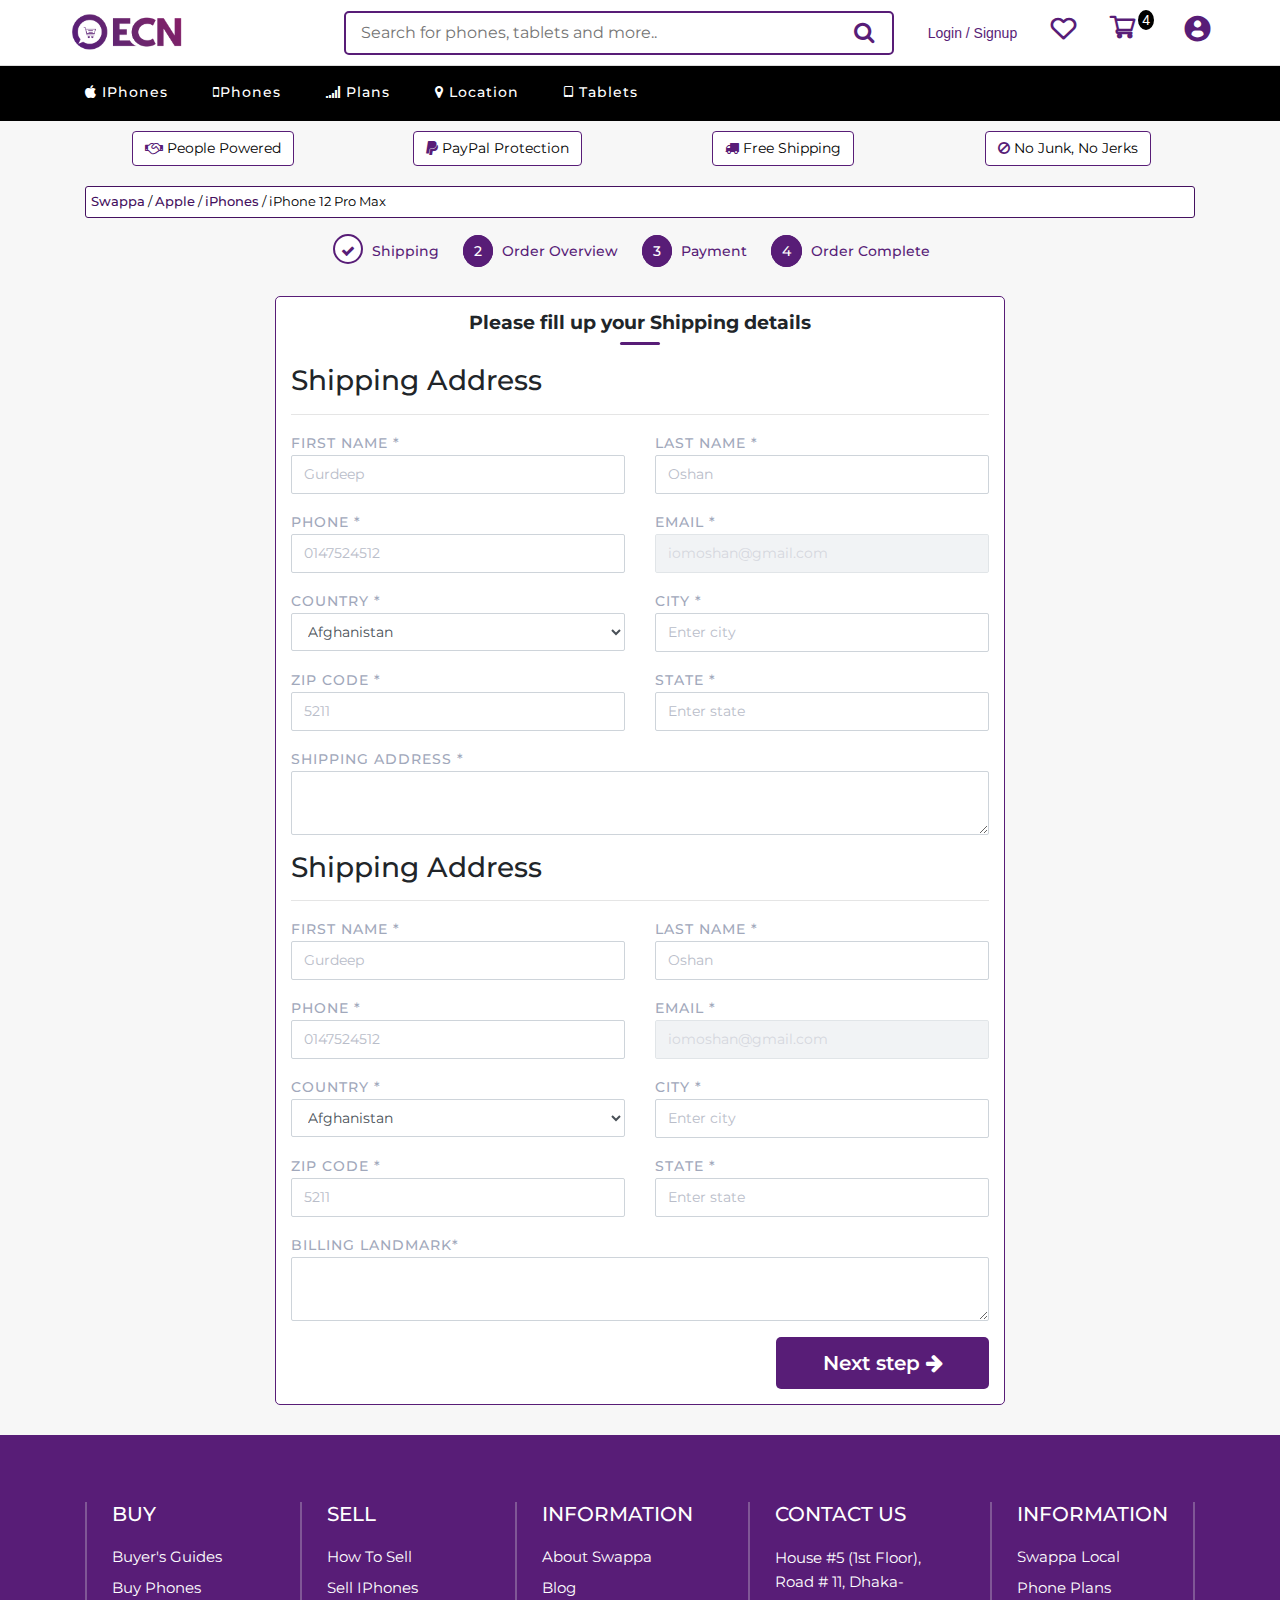
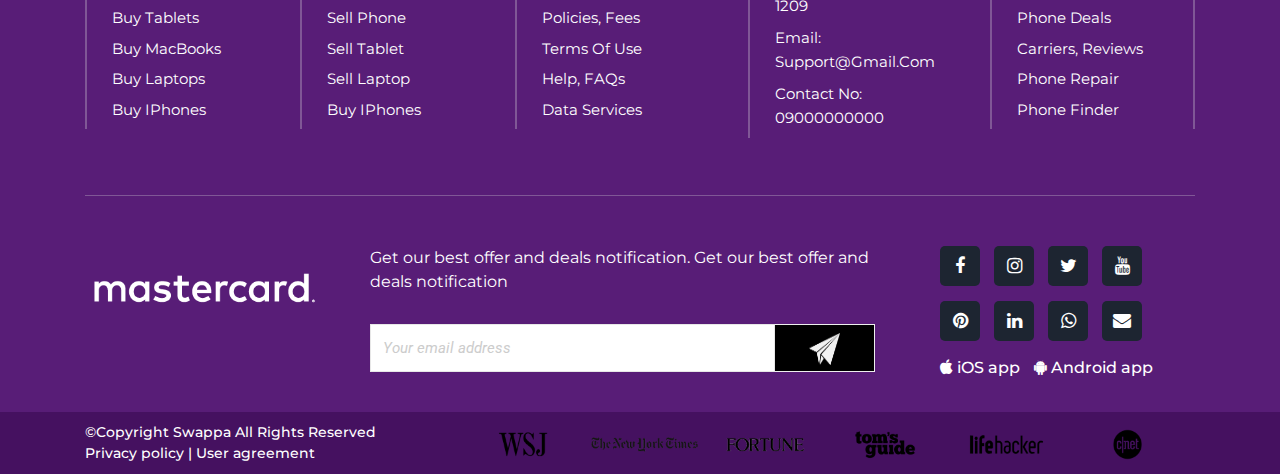
<file: cart_shipping.html>
<!DOCTYPE html>
<html lang="en">
<head>
    <meta charset="UTF-8">
    <meta name="viewport" content="width=device-width, initial-scale=1, shrink-to-fit=no">
    <title>Karon</title>
<!--================ all css link ================-->
    <link href="https://fonts.googleapis.com/css2?family=Montserrat:wght@300;400;500;600;700;800;900&family=Roboto:wght@300;400;500;700;900&display=swap" rel="stylesheet">
    <link rel="stylesheet" href="https://cdnjs.cloudflare.com/ajax/libs/font-awesome/4.7.0/css/font-awesome.css">
    <link rel="stylesheet" href="css/slick.css">
    <link rel="stylesheet" href="font/flaticon.css">
    <link rel="stylesheet" href="css/bootstrap-select-country.min.css">
    <link rel="stylesheet" href="css/bootstrap.min.css">
    <link rel="stylesheet" href="css/style.css">
    <link rel="stylesheet" href="css/media.css">
</head>
<body data-spy="scroll" data-target=".navbar" data-offset="100" id="card">

<!--===============================================================
=====================  Top_hadding part start  ====================
================================================================-->
<section id="top_hadding">
    <div class="container">
        <div class="row">
            <div class="logo">
                <a id="dex_logo" href="index.html">
                    <img src="images/logo/logo2.png" alt="">
                </a>
            </div>
            <div class="menu">
                <ul>
                    <li class="search-box" id="s_center">
                        <div class="search_box">
                            <div class="search_field">
                                <input type="text" class="input" placeholder="Search for phones, tablets and more..">
                                <i class="fa fa-search" aria-hidden="true"></i>
                            </div>
                        </div>
                    </li>
                    <li>
                        <a id="log_access" href="#"><span>Login / Signup</span></a>
                    </li>
                    <li>
                        <a href="#" id="wish_h"><i class="flaticon-love"  style="font-size: 25px;" aria-hidden="true"></i></a>
                    </li>
                    <li>
                        <a href="cart_order.html" id="cart_h"><i class="flaticon-shopping-cart" style="font-size: 25px;" aria-hidden="true"></i><span class="cart-items" style="position: relative; bottom: 13px; left: 3px;">4</span></a>
                    </li>
                    <li>
                        <a href="signin.html" id="user_h"><i class="flaticon-profile-user"  style="font-size: 25px;" aria-hidden="true"></i></a>
                    </li>
                </ul>
            </div>
            <div class="clr"></div>    
        </div>
    </div>
    
    
    
</section>
<!--===============================================================
======================  Top_hadding part End  =====================
================================================================-->
 


 

<!--===============================================================
=======================  Navbar part start  =======================
================================================================-->    
<nav class="navbar navbar-expand-md navbar-light">
    <div class="container">
        <button class="navbar-toggler nav_ba" type="button" data-toggle="collapse" data-target="#navbarSupportedContent" aria-controls="navbarSupportedContent" aria-expanded="false" aria-label="Toggle navigation">
            <i class="fa fa-bars"></i>
        </button>
        <div class="logo">
            <a href="index.html">
                <img src="images/logo/logo2.png" alt="">
            </a>
        </div>
        <a href="#" id="account_n"><i class="flaticon-profile-user" style="font-size: 30px;" aria-hidden="true"></i></a>
        <div class="collapse navbar-collapse pat-3" id="navbarSupportedContent">
            <ul class="navbar-nav mr-auto">
                <li class="nav-item dropdown1" id="bt-3">
                    <a class="nav-link" href="#"><span class="fa fa-apple" aria-hidden="true"></span> iPhones <span class="sr-only">(current)</span></a>
                    <ul  class="dropdown1-content">
                        <li> <a  href="catagory.html"> Buyers gide </a> </li>
                        <li> <a  href="#"> iphone 11 </a> </li>
                        <li> <a  href="#"> iphone xr </a> </li>
                        <li> <a  href="#"> iphone xr Max </a> </li>
                        <li> <a  href="#"> iphone X </a> </li>
                        <li> <a  href="#"> iphone 8 </a> </li>
                        <li> <a  href="#"> iphone 8+ </a> </li>
                        <li> <a  href="#"> iphone 7 </a> </li>
                        <li> <a  href="#"> All iphones </a> </li>
                    </ul>
                </li>
                
                <li class="nav-item dropdown1">
                    <a class="nav-link" href="#"><span class="fa fa-mobile" aria-hidden="true"></span>Phones</a>
                    <ul  class="dropdown1-content">
                        <li> <a  href="catagory.html"> Buyers gide </a> </li>
                        <li> <a  href="#"> iphone 11 </a> </li>
                        <li> <a  href="#"> iphone xr </a> </li>
                        <li> <a  href="#"> iphone xr Max </a> </li>
                        <li> <a  href="#"> iphone X </a> </li>
                        <li> <a  href="#"> iphone 8 </a> </li>
                        <li> <a  href="#"> iphone 8+ </a> </li>
                        <li> <a  href="#"> iphone 7 </a> </li>
                        <li> <a  href="#"> All iphones </a> </li>
                    </ul>
                </li>
                <li class="nav-item">
                    <a class="nav-link" href="product.html"><span class="fa fa-signal" aria-hidden="true"></span> Plans </a>
                </li>
                <li class="nav-item">
                    <a class="nav-link" href="product.html"><span class="fa fa-map-marker" aria-hidden="true"></span> Location </a>
                </li>
                <li class="nav-item dropdown1 last_c">
                    <a class="nav-link" href="product.html"><span class="fa fa-tablet" aria-hidden="true"></span> Tablets </a>
                    <ul  class="dropdown1-content">
                        <li> <a  href="catagory.html"> Buyers gide </a> </li>
                        <li> <a  href="#"> iphone 11 </a> </li>
                        <li> <a  href="#"> iphone xr </a> </li>
                        <li> <a  href="#"> iphone xr Max </a> </li>
                        <li> <a  href="#"> iphone X </a> </li>
                        <li> <a  href="#"> iphone 8 </a> </li>
                        <li> <a  href="#"> iphone 8+ </a> </li>
                        <li> <a  href="#"> iphone 7 </a> </li>
                        <li> <a  href="#"> All iphones </a> </li>
                    </ul>
                </li>
            </ul>
        </div>
    </div>
</nav>

<!--===============================================================
========================  Navbar part End  ========================
================================================================-->    


<!--===============================================================
========================  Section_top part start  =================
================================================================-->
    
<section id="section_top">
    <div class="container">
        <div class="row" id="usp_bar">
            <div class="col-md-3 col-6">
                <div class="usp_items text-center">
                    <button type="button" class="btn" data-trigger="hover" data-placement="bottom" data-toggle="popover" title="Buy and sell directly" data-content="On Swappa you buy and sell directly with other users. Cutting out the middleman means you join a community market with the best prices and highest value."> <i class="fa fa-handshake-o"></i> People Powered </button>
                </div>
            </div>
            <div class="col-md-3 col-6">
                <div class="usp_items text-center">
                    <button type="button" class="btn" data-trigger="hover" data-placement="bottom" data-toggle="popover" title="Buy and sell with confidence" data-content="We use PayPal for payments because they provide extensive buyer and seller protections. Get what was advertised or get a refund."> <i class="fa fa-paypal"></i> PayPal Protection </button>
                </div>
            </div>
            <div class="col-md-3 col-6">
                <div class="usp_items text-center">
                    <button type="button" class="btn" data-trigger="hover" data-placement="bottom" data-toggle="popover" title="No surprise costs" data-content="Shipping costs are included in the listed price. You pay the price you see."><i class="fa fa-truck"></i> Free Shipping </button>
                </div>
            </div>
            <div class="col-md-3 col-6">
                <div class="usp_items text-center">
                    <button type="button" class="btn" data-trigger="hover" data-placement="bottom" data-toggle="popover" title="Only fully functional allowed" data-content="To keep our marketplace safe we don’t allow broken items. Every product has listing requirements and an approval process to ensure confident shopping."><i class="fa fa-ban"></i> No Junk, No Jerks </button>
                </div>
            </div>
        </div>
    </div>


</section>

<!--===============================================================
========================  Section_top part start  =================
================================================================-->    



<!--===============================================================
======================  Page_titel part start  ====================
================================================================--> 
<section id="page_titel">
    <div class="container">
        <div class="row">
            <div class="col-lg-12">
                <div class="titel_links">
                <p><a href="#">Swappa</a> / <a href="#">Apple</a> / <a href="#">iPhones</a> / iPhone 12 Pro Max </p>
                </div>
            </div>
        </div>
    </div>
</section>

<!--===============================================================
======================  Page_titel part End  ======================
================================================================-->


<!--===============================================================
======================  Card_had part start  ======================
================================================================--> 

<section id="card_had">
    <div class="container">
        <div class="row">
            <div class="col-md-11 col-lg-7 m-auto">
                <div class="card_titel">
                    <ul>
                        <li><a href="cart_shipping.html"><i class="fa fa-check" aria-hidden="true"></i> Shipping</a></li>
                        <li><a href="#"><span>2</span> Order Overview</a></li>
                        <li><a href="cart_payment.html"><span>3</span> Payment </a></li>
                        <li><a href="order_done.html"><span>4</span> Order Complete</a></li>
                    </ul>
                </div>
            </div>
        </div>
    </div>
</section>

<!--===============================================================
=====================  Card_had part End  =========================
================================================================-->





<!--===============================================================
====================  Order overview part start  ==================
================================================================--> 

<section id="shopping_cart_page">
    <div class="container">
        <div class="row">
            <div class="col-md-12 col-lg-8 m-auto">
                <div class="cart_style">
                    <h6 class="card_box_titel card_shipping_titel text-center">Please fill up your Shipping details </h6>
                    <h3>Shipping Address</h3>
                    <hr>
                    <form>
                        <div class="row">
                            <div class="col-sm-6">
                                <div class="form-group">
                                    <label class="control-label" for="">First Name <span class="required">*</span></label>
                                    <input class="form-control border-form-control" placeholder="Gurdeep" type="text">
                                </div>
                            </div>
                            <div class="col-sm-6">
                                <div class="form-group">
                                    <label class="control-label" for="">Last Name <span class="required">*</span></label>
                                    <input class="form-control border-form-control" placeholder="Oshan" type="text">
                                </div>
                            </div>
                        </div>
                        <div class="row">
                            <div class="col-sm-6">
                                <div class="form-group">
                                    <label class="control-label" for="">Phone <span class="required">*</span></label>
                                    <input class="form-control border-form-control" placeholder="0147524512" type="number">
                                </div>
                            </div>
                            <div class="col-sm-6">
                                <div class="form-group">
                                    <label class="control-label" for="">Email <span class="required">*</span></label>
                                    <input class="form-control border-form-control" placeholder="iomoshan@gmail.com" disabled="" type="email">
                                </div>
                            </div>
                        </div>
                        <div class="row">
                            <div class="col-sm-6">
                                <div class="form-group">
                                    <label class="control-label" for="">Country <span class="required">*</span></label>
                                    <select class="form-control border-form-control selectpicker countrypicker" data-live-search="true" ></select>
                                </div>
                            </div>
                            <div class="col-sm-6">
                                <div class="form-group">
                                    <label class="control-label" for="">City <span class="required">*</span></label>
                                    <input class="form-control border-form-control" placeholder="Enter city" type="text">
                                </div>
                            </div>
                        </div>
                        <div class="row">
                            <div class="col-sm-6">
                                <div class="form-group">
                                    <label class="control-label" for="">Zip Code <span class="required">*</span></label>
                                    <input class="form-control border-form-control" placeholder="5211" type="number">
                                </div>
                            </div>
                            <div class="col-sm-6">
                                <div class="form-group">
                                    <label class="control-label" for="">State <span class="required">*</span></label>
                                    <input class="form-control border-form-control" placeholder="Enter state" type="text">
                                </div>
                            </div>
                        </div>
                        <div class="row">
                            <div class="col-sm-12">
                                <div class="form-group">
                                    <label class="control-label" for="">Shipping Address <span class="required">*</span></label>
                                    <textarea class="form-control border-form-control"></textarea>
                                </div>
                            </div>
                        </div>
                        <h3>Shipping Address</h3>
                        <hr>
                        <div class="row">
                            <div class="col-sm-6">
                                <div class="form-group">
                                    <label class="control-label" for="">First Name <span class="required">*</span></label>
                                    <input class="form-control border-form-control" placeholder="Gurdeep" type="text">
                                </div>
                            </div>
                            <div class="col-sm-6">
                                <div class="form-group">
                                    <label class="control-label" for="">Last Name <span class="required">*</span></label>
                                    <input class="form-control border-form-control" placeholder="Oshan" type="text">
                                </div>
                            </div>
                        </div>
                        <div class="row">
                            <div class="col-sm-6">
                                <div class="form-group">
                                    <label class="control-label" for="">Phone <span class="required">*</span></label>
                                    <input class="form-control border-form-control" placeholder="0147524512" type="number">
                                </div>
                            </div>
                            <div class="col-sm-6">
                                <div class="form-group">
                                    <label class="control-label" for="">Email <span class="required">*</span></label>
                                    <input class="form-control border-form-control" placeholder="iomoshan@gmail.com" disabled="" type="email">
                                </div>
                            </div>
                        </div>
                        <div class="row">
                            <div class="col-sm-6">
                                <div class="form-group">
                                    <label class="control-label" for="">Country <span class="required">*</span></label>
                                    <select class="form-control border-form-control selectpicker countrypicker" data-live-search="true" ></select>
                                </div>
                            </div>
                            <div class="col-sm-6">
                                <div class="form-group">
                                    <label class="control-label" for="">City <span class="required">*</span></label>
                                    <input class="form-control border-form-control" placeholder="Enter city" type="text">
                                </div>
                            </div>
                        </div>
                        <div class="row">
                            <div class="col-sm-6">
                                <div class="form-group">
                                    <label class="control-label" for="">Zip Code <span class="required">*</span></label>
                                    <input class="form-control border-form-control" placeholder="5211" type="number">
                                </div>
                            </div>
                            <div class="col-sm-6">
                                <div class="form-group">
                                    <label class="control-label" for="">State <span class="required">*</span></label>
                                    <input class="form-control border-form-control" placeholder="Enter state" type="text">
                                </div>
                            </div>
                        </div>
                        <div class="row">
                            <div class="col-sm-12">
                                <div class="form-group">
                                    <label class="control-label" for="">Billing Landmark<span class="required">*</span></label>
                                    <textarea class="form-control border-form-control"></textarea>
                                </div>
                            </div>
                        </div>
                        <div class="row">
                            <div class="col-md-4 ml-auto">
                                <div class="next_step_btn">
                                    <button type="submit">Next step <i class="fa fa-arrow-right"></i></button>
                                </div>
                            </div>
                        </div>
                    </form>
                </div>
            </div>
        </div>
        
    </div>
</section>

<!--===============================================================
===================  Order overview part End  =====================
================================================================-->




<!--===============================================================
=======================  footer part Start  =======================
================================================================-->
<section id="footer">
    <div class="container">
        <div class="row">
            
            <div class="col-lg col-6 col-sm-6 col-md-4">
                <div class="footer_item">
                    <h4>Buy</h4>
                    <ul>
                        <li><a href="#">Buyer's Guides</a><br></li>
                        <li><a href="#">Buy Phones</a><br></li>
                        <li><a href="#">Buy Tablets</a><br></li>
                        <li><a href="#">Buy MacBooks</a><br></li>
                        <li><a href="#">Buy Laptops</a><br></li>
                        <li><a href="#">Buy iPhones</a><br></li>
                    </ul>
                </div>
            </div>
            <div class="col-lg col-6 col-sm-6 col-md-4">
                <div class="footer_item">
                    <h4>Sell</h4>
                    <ul>
                        <li><a href="#">How to Sell</a><br></li>
                        <li><a href="#">Sell iPhones</a><br></li>
                        <li><a href="#">Sell Phone</a><br></li>
                        <li><a href="#">Sell Tablet</a><br></li>
                        <li><a href="#">Sell Laptop</a><br></li>
                        <li><a href="#">Buy iPhones</a><br></li>
                    </ul>
                </div>
            </div>
            <div class="col-lg col-12 col-sm-6 col-md-4">
                <div class="footer_item">
                    <h4>Information</h4>
                    <ul>
                        <li><a href="#">About Swappa</a><br></li>
                        <li><a href="#">Blog</a><br></li>
                        <li><a href="#">Policies, Fees</a><br></li>
                        <li><a href="#">Terms of Use</a><br></li>
                        <li><a href="#">Help, FAQs</a><br></li>
                        <li><a href="#">Data Services</a><br></li>
                    </ul>
                </div>
            </div>
            <div class="col-lg col-12 col-sm-6 col-md-4">
                <div class="footer_item">
                    <h4>Contact Us</h4>
                    <p>House #5 (1st Floor), Road # 11, Dhaka-1209</p>
                    <p>Email: support@gmail.com</p>
                    <p>Contact no: 09000000000</p>
                </div>
            </div>
            <div class="col-lg col-12 col-sm-6 col-md-4">
                <div class="footer_item last-b">
                    <h4>Information</h4>
                    <ul>
                        <li><a href="#">Swappa Local</a><br></li>
                        <li><a href="#">Phone Plans</a><br></li>
                        <li><a href="#">Phone Deals</a><br></li>
                        <li><a href="#">Carriers, Reviews</a><br></li>
                        <li><a href="#">Phone Repair</a><br></li>
                        <li><a href="#">Phone Finder</a><br></li>
                    </ul>
                </div>
            </div>
            

        </div>
        
        <div class="row">
            <div class="col-lg-12">
                <div class="border_top"></div>
            </div>
        </div>
        <div class="row" id="footer_par2">
            <div class="col-lg-3 col-md-6">
                <div class="logo-img">
                    <a href="#"><img src="images/logo/logo3.png" alt="logo1"></a>
                </div>
            </div>
            <div class="col-lg-6 col-sm-6 col-md-6">
                <div class="email">
                    <p>Get our best offer and deals notification. Get our best offer and deals notification </p>
                    <div class="e_form">
                        <form action="">
                            <input type="email" placeholder="Your email address">
                            <button type="submit"><img src="images/send1.png" alt=""></button>
                        </form>
                    </div>
                </div>
            </div>
            <div class="col-lg col-12 col-sm-6 col-md-12">
                <div class="footer_social">
                    <a href="#"><i class="fa fa-facebook" aria-hidden="true"></i></a>
                    <a href="#"><i class="fa fa-instagram" aria-hidden="true"></i></a>
                    <a href="#"><i class="fa fa-twitter" aria-hidden="true"></i></a>
                    <a href="#"><i class="fa fa-youtube" aria-hidden="true"></i></a>
                    <a href="#"><i class="fa fa-pinterest" aria-hidden="true"></i></a>
                    <a href="#"><i class="fa fa-linkedin" aria-hidden="true"></i></a>
                    <a href="#"><i class="fa fa-whatsapp" aria-hidden="true"></i></a>
                    <a href="#"><i class="fa fa-envelope" aria-hidden="true"></i></a>
                </div>
                <div class="app_link">
                    <a href="#"><i class="fa fa-apple"></i> iOS app</a>
                    <a href="#"><i class="fa fa-android"></i> Android app</a>
                </div>
            </div>

        </div>
    </div>
</section>

<!--===============================================================
==========================  shop part End  ========================
================================================================-->

<!--===============================================================
========================  Copyright part Start  ===================
================================================================-->

<section id="copyright">
    <div class="container">
        <div class="row">
            <div class="col-lg-4">
                <div class="social-contacts">
                    <p>&copy;Copyright Swappa All Rights Reserved</p>
                    <p><a href="#">Privacy policy </a> | <a href="#">User agreement </a> </p>
                </div>
            </div>
            <div class="col-lg-8">
                <div class="copy_clint_imgs">
                    <ul>
                        <li><img src="images/logo/clint1.png" alt=""></li>
                        <li><img src="images/logo/clint2.png" alt=""></li>
                        <li><img src="images/logo/clint3.png" alt=""></li>
                        <li><img src="images/logo/clint4.png" alt=""></li>
                        <li><img src="images/logo/clint5.png" alt=""></li>
                        <li><img src="images/logo/clint6.png" alt=""></li>
                    </ul>
                </div>
            </div>
        </div>
    </div>
</section>

<!--===============================================================
========================  Copyrighy part End  =====================
================================================================-->


<!--===============================================================
=======================  Mob_footer part start  =======================
================================================================-->   
<section id="mob_footer">
    <div class="container">
        <div class="row">
            <div class="col-4" style="border-right: 2px solid #ddd;">
                <div class="fot_menu text-center">
                    <a href="#"><i class="flaticon-love" style="font-size: 25px;" aria-hidden="true"></i></a>
                </div>
            </div>
            <div class="col-4" style="border-right: 2px solid #ddd;">
                <div class="fot_menu text-center">
                    <a href="index.html"><i class="fa fa-home" style="font-size: 30px;" aria-hidden="true"></i></a>
                </div>
            </div>
            <div class="col-4">
                <div class="fot_menu text-center">
                    <a href="cart.html"><i class="flaticon-shopping-cart" style="font-size: 25px;" aria-hidden="true"></i><span class="cart-items" style="position: relative; bottom: 13px; left: 3px;">4</span></a>
                </div>
            </div>
        </div>
    </div>
</section>
<!--===============================================================
======================  Top_hadding part End  =====================
================================================================-->
<script src="js/jquery-1.12.4.min.js"></script>
<script src="js/popper.min.js"></script>
<script src="js/bootstrap-select-country.min.js"></script>
<script src="js/bootstrap.min.js"></script>
<script src="js/slick.min.js"></script>
<script src="js/custom.js"></script>

 


</body>
</html>
</file>
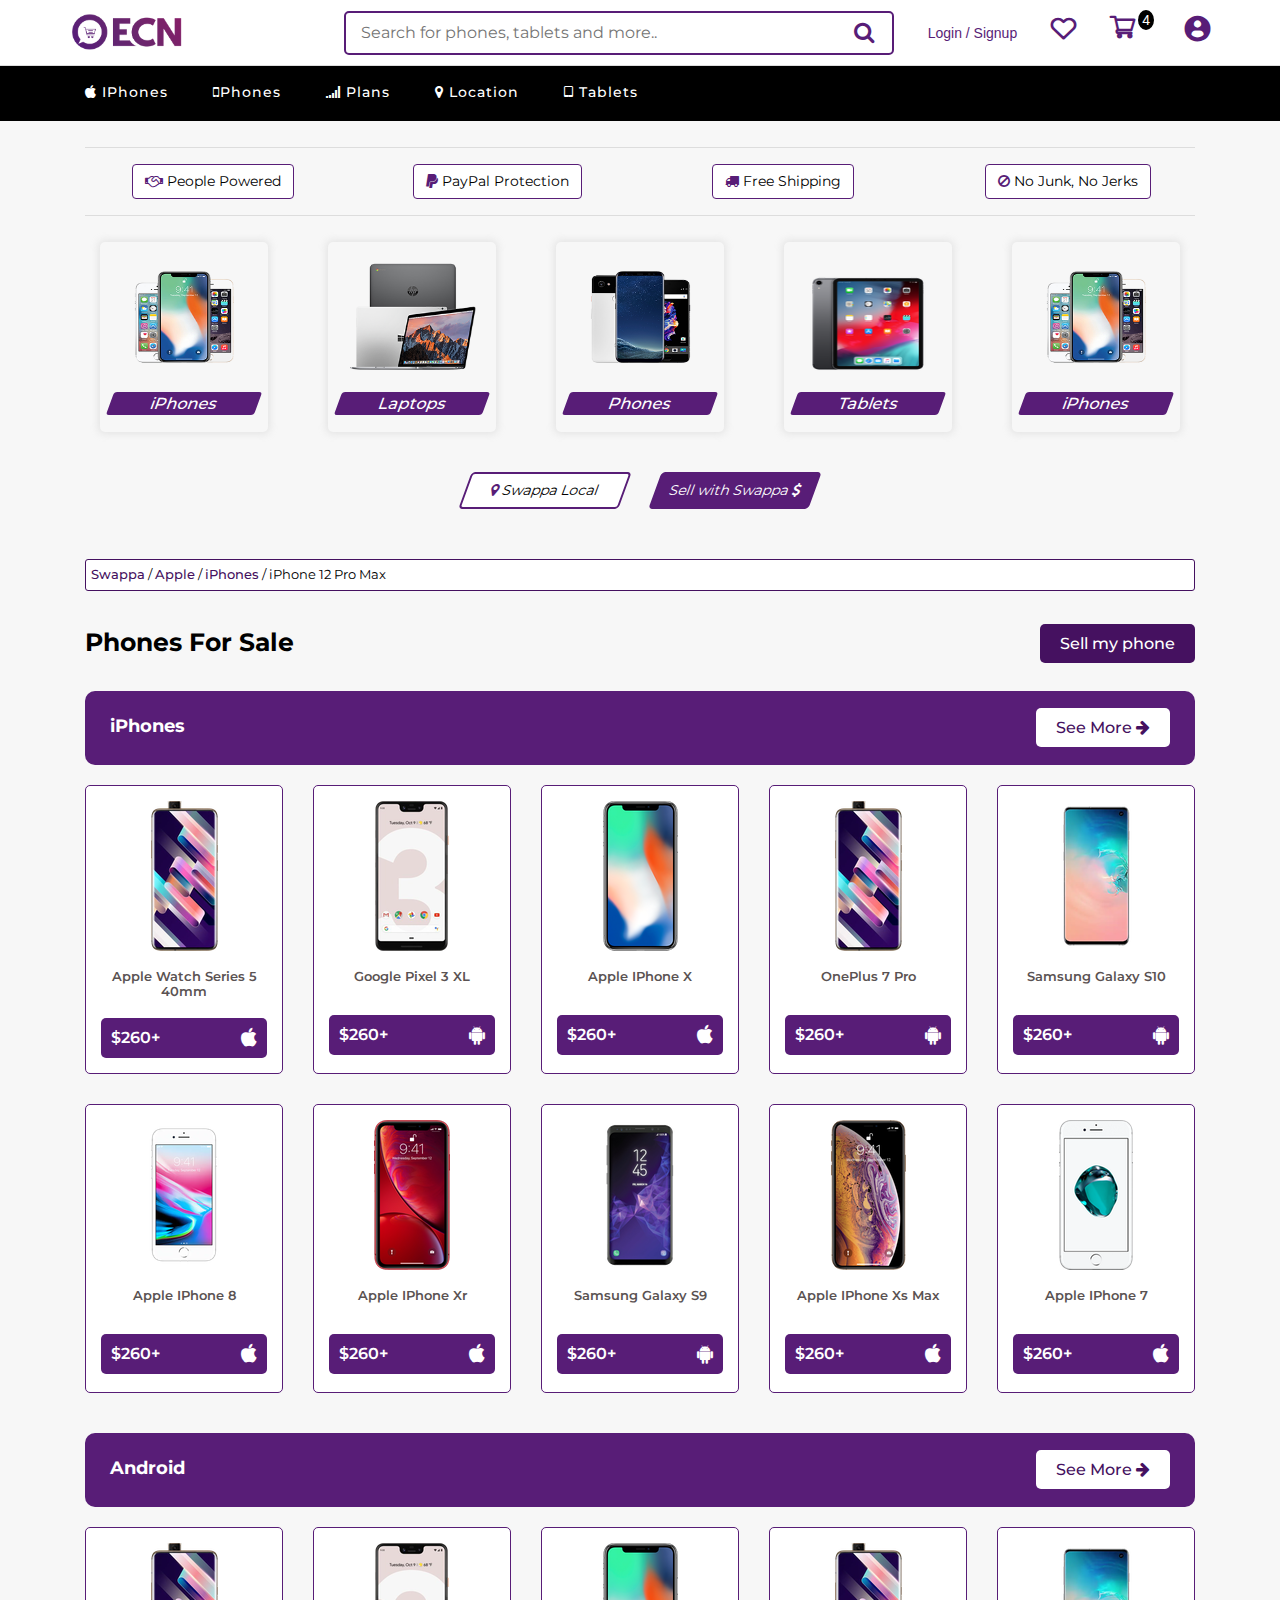
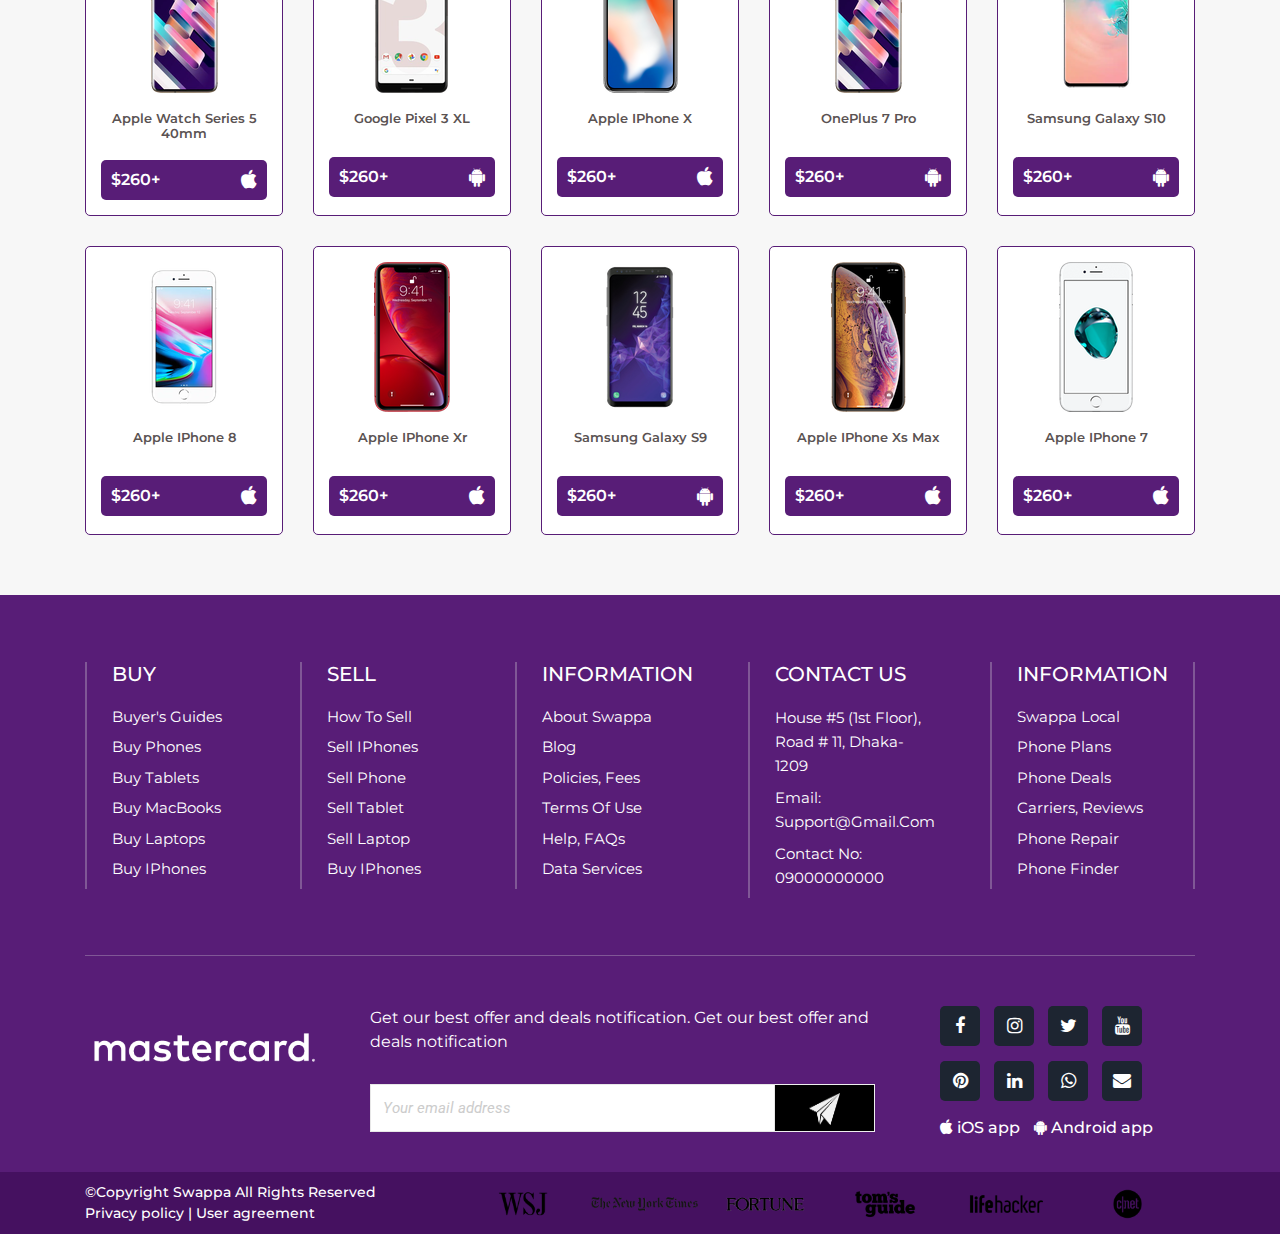
<file: catagory.html>
<!DOCTYPE html>
<html lang="en">
<head>
    <meta charset="UTF-8">
    <meta name="viewport" content="width=device-width, initial-scale=1, shrink-to-fit=no">
    <title>Karon</title>
<!--================ all css link ================-->
    <link href="https://fonts.googleapis.com/css2?family=Montserrat:wght@300;400;500;600;700;800;900&family=Roboto:wght@300;400;500;700;900&display=swap" rel="stylesheet">
    <link rel="stylesheet" href="https://cdnjs.cloudflare.com/ajax/libs/font-awesome/4.7.0/css/font-awesome.css">
    <link rel="stylesheet" href="css/slick.css">
    <link rel="stylesheet" href="font/flaticon.css">
    <link rel="stylesheet" href="css/bootstrap.min.css">
    <link rel="stylesheet" href="css/style.css">
    <link rel="stylesheet" href="css/media.css">
</head>
<body data-spy="scroll" data-target=".navbar" data-offset="100" id="catagory">

<!--===============================================================
=====================  Top_hadding part start  ====================
================================================================-->
<section id="top_hadding">
    <div class="container">
        <div class="row">
            <div class="logo">
                <a id="dex_logo" href="index.html">
                    <img src="images/logo/logo2.png" alt="">
                </a>
            </div>
            <div class="menu">
                <ul>
                    <li class="search-box" id="s_center">
                        <div class="search_box">
                            <div class="search_field">
                                <input type="text" class="input" placeholder="Search for phones, tablets and more..">
                                <i class="fa fa-search" aria-hidden="true"></i>
                            </div>
                        </div>
                    </li>
                    <li>
                        <a id="log_access" href="#"><span>Login / Signup</span></a>
                    </li>
                    <li>
                        <a href="#" id="wish_h"><i class="flaticon-love"  style="font-size: 25px;" aria-hidden="true"></i></a>
                    </li>
                    <li>
                        <a href="cart_order.html" id="cart_h"><i class="flaticon-shopping-cart" style="font-size: 25px;" aria-hidden="true"></i><span class="cart-items" style="position: relative; bottom: 13px; left: 3px;">4</span></a>
                    </li>
                    <li>
                        <a href="signin.html" id="user_h"><i class="flaticon-profile-user"  style="font-size: 25px;" aria-hidden="true"></i></a>
                    </li>
                </ul>
            </div>
            <div class="clr"></div>    
        </div>
    </div>
    
    
    
</section>
<!--===============================================================
======================  Top_hadding part End  =====================
================================================================-->


 


<!--===============================================================
=======================  Navbar part start  =======================
================================================================-->    
<nav class="navbar navbar-expand-md navbar-light">
    <div class="container">
        <button class="navbar-toggler nav_ba" type="button" data-toggle="collapse" data-target="#navbarSupportedContent" aria-controls="navbarSupportedContent" aria-expanded="false" aria-label="Toggle navigation">
            <i class="fa fa-bars"></i>
        </button>
        <div class="logo">
            <a href="index.html">
                <img src="images/logo/logo2.png" alt="">
            </a>
        </div>
        <a href="#" id="account_n"><i class="flaticon-profile-user" style="font-size: 30px;" aria-hidden="true"></i></a>
        <div class="collapse navbar-collapse pat-3" id="navbarSupportedContent">
            <ul class="navbar-nav mr-auto">
                <li class="nav-item dropdown1" id="bt-3">
                    <a class="nav-link" href="#"><span class="fa fa-apple" aria-hidden="true"></span> iPhones <span class="sr-only">(current)</span></a>
                    <ul  class="dropdown1-content">
                        <li> <a  href="catagory.html"> Buyers gide </a> </li>
                        <li> <a  href="#"> iphone 11 </a> </li>
                        <li> <a  href="#"> iphone xr </a> </li>
                        <li> <a  href="#"> iphone xr Max </a> </li>
                        <li> <a  href="#"> iphone X </a> </li>
                        <li> <a  href="#"> iphone 8 </a> </li>
                        <li> <a  href="#"> iphone 8+ </a> </li>
                        <li> <a  href="#"> iphone 7 </a> </li>
                        <li> <a  href="#"> All iphones </a> </li>
                    </ul>
                </li>
                
                <li class="nav-item dropdown1">
                    <a class="nav-link" href="#"><span class="fa fa-mobile" aria-hidden="true"></span>Phones</a>
                    <ul  class="dropdown1-content">
                        <li> <a  href="catagory.html"> Buyers gide </a> </li>
                        <li> <a  href="#"> iphone 11 </a> </li>
                        <li> <a  href="#"> iphone xr </a> </li>
                        <li> <a  href="#"> iphone xr Max </a> </li>
                        <li> <a  href="#"> iphone X </a> </li>
                        <li> <a  href="#"> iphone 8 </a> </li>
                        <li> <a  href="#"> iphone 8+ </a> </li>
                        <li> <a  href="#"> iphone 7 </a> </li>
                        <li> <a  href="#"> All iphones </a> </li>
                    </ul>
                </li>
                <li class="nav-item">
                    <a class="nav-link" href="product.html"><span class="fa fa-signal" aria-hidden="true"></span> Plans </a>
                </li>
                <li class="nav-item">
                    <a class="nav-link" href="product.html"><span class="fa fa-map-marker" aria-hidden="true"></span> Location </a>
                </li>
                <li class="nav-item dropdown1 last_c">
                    <a class="nav-link" href="product.html"><span class="fa fa-tablet" aria-hidden="true"></span> Tablets </a>
                    <ul  class="dropdown1-content">
                        <li> <a  href="catagory.html"> Buyers gide </a> </li>
                        <li> <a  href="#"> iphone 11 </a> </li>
                        <li> <a  href="#"> iphone xr </a> </li>
                        <li> <a  href="#"> iphone xr Max </a> </li>
                        <li> <a  href="#"> iphone X </a> </li>
                        <li> <a  href="#"> iphone 8 </a> </li>
                        <li> <a  href="#"> iphone 8+ </a> </li>
                        <li> <a  href="#"> iphone 7 </a> </li>
                        <li> <a  href="#"> All iphones </a> </li>
                    </ul>
                </li>
            </ul>
        </div>
    </div>
</nav>

<!--===============================================================
========================  Navbar part End  ========================
================================================================-->    


<!--===============================================================
========================  Section_top part start  =================
================================================================-->
    
<section id="section_top">
    <div class="container">
        <hr>
        <div class="row" id="usp_bar">
            <div class="col-md-3 col-6">
                <div class="usp_items text-center">
                    <button type="button" class="btn" data-trigger="hover" data-placement="bottom" data-toggle="popover" title="Buy and sell directly" data-content="On Swappa you buy and sell directly with other users. Cutting out the middleman means you join a community market with the best prices and highest value."> <i class="fa fa-handshake-o"></i> People Powered </button>
                </div>
            </div>
            <div class="col-md-3 col-6">
                <div class="usp_items text-center">
                    <button type="button" class="btn" data-trigger="hover" data-placement="bottom" data-toggle="popover" title="Buy and sell with confidence" data-content="We use PayPal for payments because they provide extensive buyer and seller protections. Get what was advertised or get a refund."> <i class="fa fa-paypal"></i> PayPal Protection </button>
                </div>
            </div>
            <div class="col-md-3 col-6">
                <div class="usp_items text-center">
                    <button type="button" class="btn" data-trigger="hover" data-placement="bottom" data-toggle="popover" title="No surprise costs" data-content="Shipping costs are included in the listed price. You pay the price you see."><i class="fa fa-truck"></i> Free Shipping </button>
                </div>
            </div>
            <div class="col-md-3 col-6">
                <div class="usp_items text-center">
                    <button type="button" class="btn" data-trigger="hover" data-placement="bottom" data-toggle="popover" title="Only fully functional allowed" data-content="To keep our marketplace safe we don’t allow broken items. Every product has listing requirements and an approval process to ensure confident shopping."><i class="fa fa-ban"></i> No Junk, No Jerks </button>
                </div>
            </div>
        </div>
        <hr>
        <div class="row cetagory_slider">
            <div class="col-lg-2 ">
                <div class="cetarori_item text-center">
                    <div class="cetarory_img  text-center">
                        <a href="#">
                            <img src="images/banner/category_iphones.png" alt="">
                            <h6> iPhones </h6>
                        </a>
                    </div>
                </div>
            </div>
            <div class="col-lg-2 ">
                <div class="cetarori_item text-center">
                    <div class="cetarory_img  text-center">
                        <a href="#">
                            <img src="images/banner/category_laptops.png" alt="">
                            <h6> Laptops </h6>
                        </a>
                    </div>
                </div>
            </div>
            <div class="col-lg-2 ">
                <div class="cetarori_item text-center">
                    <div class="cetarory_img  text-center">
                        <a href="#">
                            <img src="images/banner/category_phones.png" alt="">
                            <h6> Phones </h6>
                        </a>
                    </div>
                </div>
            </div>
            <div class="col-lg-2 ">
                <div class="cetarori_item text-center">
                    <div class="cetarory_img  text-center">
                        <a href="#">
                            <img src="images/banner/category_tab.png" alt="">
                            <h6> Tablets </h6>
                        </a>
                    </div>
                </div>
            </div>
            <div class="col-lg-2 ">
                <div class="cetarori_item text-center">
                    <div class="cetarory_img  text-center">
                        <a href="#">
                            <img src="images/banner/category_iphones.png" alt="">
                            <h6> iPhones </h6>
                        </a>
                    </div>
                </div>
            </div>
            <div class="col-lg-2 ">
                <div class="cetarori_item text-center">
                    <div class="cetarory_img text-center">
                        <a href="#">
                            <img src="images/banner/category_phones.png" alt="">
                            <h6> Phones </h6>
                        </a>
                    </div>
                </div>
            </div>
            <div class="col-lg-2 ">
                <div class="cetarori_item text-center">
                    <div class="cetarory_img  text-center">
                        <a href="#">
                            <img src="images/banner/category_tab.png" alt="">
                            <h6> Tablets </h6>
                        </a>
                    </div>
                </div>
            </div>
        </div>
        <div class="row" id="sell_local_btn">
            <div class="col-sm-6 col-md-3 col-lg-2 ml-auto  text-center">
                <a href="#" class="local_btn btn" title="Buy and sell locally with members of your community"><i class="fa fa-map-marker"></i>  Swappa Local </a>
            </div>
            <div class="col-sm-6 sell_btn col-md-3 col-lg-2 mr-auto text-center">
                <a href="#" class=" btn" title="Sell with Swappa"> Sell with Swappa <i class="fa fa-usd"></i></a>
            </div>
        </div>
    </div>


</section>

<!--===============================================================
========================  Section_top part start  =================
================================================================-->    



<!--===============================================================
========================  shop part start  ======================
================================================================--> 
<section id="page_titel">
    <div class="container">
        <div class="row">
            <div class="col-lg-12">
                <div class="titel_links">
                <p><a href="#">Swappa</a> / <a href="#">Apple</a> / <a href="#">iPhones</a> / iPhone 12 Pro Max </p>
                </div>
            </div>
        </div>
    </div>
</section>

<!--===============================================================
========================  shop part End  ==========================
================================================================-->


<!--===============================================================
========================  shop part start  ======================
================================================================--> 
<section id="shop" class="shop">
    <div class="container bg-z shop-section">
        <div class="row" id="cata_hadding">
            <div class="col-md-5 col-5 col-sm-6 pr-0">
                <div class="page_head_titel_left">
                    <h4>Phones For Sale</h4>
                </div>
            </div>
            <div class="col-md-5 col-7 col-sm-6 pl-0 ml-auto">
                <div class="page_head_titel_right text-right">
                    <a href="#">Sell my phone</a>
                </div>
            </div>
        </div>
        <div class="row" id="">
            <div class="col-md-12">
                <div id="type_hadding">
                    <div class="row">
                        <div class="col-md-5 col-4">
                            <div class="page_head_titel_left">
                                <h5>iPhones</h5>
                            </div>
                        </div>
                        <div class="col-md-5 col-8 ml-auto">
                            <div class="page_head_titel_right text-right">
                                <a href="#">See More <i class="fa fa-arrow-right"></i></a>
                            </div>
                        </div>
                    </div>
                </div>
            </div>
            
        </div>
        <div class="row">
            <div class="col-lg col-md-3 col-sm-4 col-6 item  pb-0">
                <div class="port-img shop-item">
                    <a href="#" class="text-center image">
                        <img src="images/phone/oneplus7pro.png" alt="oneplus7pro" class="">
                    </a>
                    <div class="item-overlay">
                        <div class="icons">
                            <span class="icon">
                                <a href="#">
                                    <i class="fa fa-cart-plus" aria-hidden="true"></i>
                                </a>
                                <a href="#">
                                    <i class="fa fa-heart-o" aria-hidden="true"></i>
                                </a>
                            </span>
                        </div>
                    </div>
                    <div class="s_price text-center">
                        <h6>Apple Watch Series 5 40mm </h6>
                    </div>
                    <div class="shop-item-footer mt-0">
                        <a href="#" class="price_tag">$260+</a>
                        <a href="#" class="version_tag"><i class="fa fa-24 fa-apple"></i></a>
                        <div class="clr"></div>
                    </div>
                </div>
            </div>
            
            <div class="col-lg col-md-3 col-sm-4 col-6 item  pb-0">
                <div class="port-img shop-item">
                    <a href="#" class="text-center image">
                        <img src="images/phone/google_pxl3.png" alt="google_pxl3">
                    </a>
                    <div class="item-overlay">
                        <div class="icons">
                            <span class="icon">
                                <a href="#">
                                    <i class="fa fa-cart-plus" aria-hidden="true"></i>
                                </a>
                                <a href="#">
                                    <i class="fa fa-heart-o" aria-hidden="true"></i>
                                </a>
                            </span>
                        </div>
                    </div>
                    <div class="s_price text-center">
                        <h6>Google Pixel 3 XL </h6>
                    </div>
                    <div class="shop-item-footer">
                        <a href="#" class="price_tag">$260+</a>
                        <a href="#" class="version_tag"><i class="fa fa-24 fa-android"></i></a>
                        <div class="clr"></div>
                    </div>
                </div>
            </div>
            
            <div class="col-lg col-md-3 col-sm-4 col-6 item  pb-0">
                <div class="port-img shop-item">
                    <a href="#" class="text-center image">
                        <img src="images/phone/iphonex.png" alt="iphonex">
                    </a>
                    <div class="item-overlay">
                        <div class="icons">
                            <span class="icon">
                                <a href="#">
                                    <i class="fa fa-cart-plus" aria-hidden="true"></i>
                                </a>
                                <a href="#">
                                    <i class="fa fa-heart-o" aria-hidden="true"></i>
                                </a>
                            </span>
                        </div>
                    </div>
                    <div class="s_price text-center">
                        <h6>Apple iPhone X </h6>
                    </div>
                    <div class="shop-item-footer">
                        <a href="#" class="price_tag">$260+</a>
                        <a href="#" class="version_tag"><i class="fa fa-24 fa-apple"></i></a>
                        <div class="clr"></div>
                    </div>
                </div>
            </div>
            
            <div class="col-lg col-md-3 col-sm-4 col-6 item  pb-0">
                <div class="port-img shop-item">
                    <a href="#" class="text-center image">
                        <img src="images/phone/oneplus7pro.png" alt="oneplus7pro">
                    </a>
                    <div class="item-overlay">
                        <div class="icons">
                            <span class="icon">
                                <a href="#">
                                    <i class="fa fa-cart-plus" aria-hidden="true"></i>
                                </a>
                                <a href="#">
                                    <i class="fa fa-heart-o" aria-hidden="true"></i>
                                </a>
                            </span>
                        </div>
                    </div>
                    <div class="s_price text-center">
                        <h6>OnePlus 7 Pro </h6>
                    </div>
                    <div class="shop-item-footer">
                        <a href="#" class="price_tag">$260+</a>
                        <a href="#" class="version_tag"><i class="fa fa-24 fa-android"></i></a>
                        <div class="clr"></div>
                    </div>
                </div>
            </div>
            
            <div class="col-lg col-md-3 col-sm-4 col-6 item  pb-0">
                <div class="port-img shop-item">
                    <a href="#" class="text-center image">
                        <img src="images/phone/Sansung_s10.png" alt="Sansung_s10">
                    </a>
                    <div class="item-overlay">
                        <div class="icons">
                            <span class="icon">
                                <a href="#">
                                    <i class="fa fa-cart-plus" aria-hidden="true"></i>
                                </a>
                                <a href="#">
                                    <i class="fa fa-heart-o" aria-hidden="true"></i>
                                </a>
                            </span>
                        </div>
                    </div>
                    <div class="s_price text-center">
                        <h6>Samsung Galaxy S10 </h6>
                    </div>
                    <div class="shop-item-footer">
                        <a href="#" class="price_tag">$260+</a>
                        <a href="#" class="version_tag"><i class="fa fa-24 fa-android"></i></a>
                        <div class="clr"></div>
                    </div>
                </div>
            </div>
        </div>
        <div class="row">
            <div class="col-lg col-md-3 col-sm-4 col-6 item  pb-0">
                <div class="port-img shop-item">
                    <a href="#" class="text-center image">
                        <img src="images/iphone_phone/iphone8.png" alt="shart1" class="">
                    </a>
                    <div class="item-overlay">
                        <div class="icons">
                            <span class="icon">
                                <a href="#">
                                    <i class="fa fa-cart-plus" aria-hidden="true"></i>
                                </a>
                                <a href="#">
                                    <i class="fa fa-heart-o" aria-hidden="true"></i>
                                </a>
                            </span>
                        </div>
                    </div>
                    <div class="s_price text-center">
                        <h6>Apple iPhone 8 </h6>
                    </div>
                    <div class="shop-item-footer">
                        <a href="#" class="price_tag">$260+</a>
                        <a href="#" class="version_tag"><i class="fa fa-24 fa-apple"></i></a>
                        <div class="clr"></div>
                    </div>
                </div>
            </div>
            
            <div class="col-lg col-md-3 col-sm-4 col-6 item  pb-0">
                <div class="port-img shop-item">
                    <a href="#" class="text-center image">
                        <img src="images/iphone_phone/iphonexr.png" alt="iphonexr">
                    </a>
                    <div class="item-overlay">
                        <div class="icons">
                            <span class="icon">
                                <a href="#">
                                    <i class="fa fa-cart-plus" aria-hidden="true"></i>
                                </a>
                                <a href="#">
                                    <i class="fa fa-heart-o" aria-hidden="true"></i>
                                </a>
                            </span>
                        </div>
                    </div>
                    <div class="s_price text-center">
                        <h6>Apple iPhone Xr</h6>
                    </div>
                    <div class="shop-item-footer">
                        <a href="#" class="price_tag">$260+</a>
                        <a href="#" class="version_tag"><i class="fa fa-24 fa-apple"></i></a>
                        <div class="clr"></div>
                    </div>
                </div>
            </div>
            
            <div class="col-lg col-md-3 col-sm-4 col-6 item  pb-0">
                <div class="port-img shop-item">
                    <a href="#" class="text-center image">
                        <img src="images/iphone_phone/samgels9.png" alt="samgels9">
                    </a>
                    <div class="item-overlay">
                        <div class="icons">
                            <span class="icon">
                                <a href="#">
                                    <i class="fa fa-cart-plus" aria-hidden="true"></i>
                                </a>
                                <a href="#">
                                    <i class="fa fa-heart-o" aria-hidden="true"></i>
                                </a>
                            </span>
                        </div>
                    </div>
                    <div class="s_price text-center">
                        <h6>Samsung Galaxy S9</h6>
                    </div>
                    <div class="shop-item-footer">
                        <a href="#" class="price_tag">$260+</a>
                        <a href="#" class="version_tag"><i class="fa fa-24 fa-android"></i></a>
                        <div class="clr"></div>
                    </div>
                </div>
            </div>
            
            <div class="col-lg col-md-3 col-sm-4 col-6 item  pb-0">
                <div class="port-img shop-item">
                    <a href="#" class="text-center image">
                        <img src="images/iphone_phone/iphonexs_max.png" alt="iphonexs_max">
                    </a>
                    <div class="item-overlay">
                        <div class="icons">
                            <span class="icon">
                                <a href="#">
                                    <i class="fa fa-cart-plus" aria-hidden="true"></i>
                                </a>
                                <a href="#">
                                    <i class="fa fa-heart-o" aria-hidden="true"></i>
                                </a>
                            </span>
                        </div>
                    </div>
                    <div class="s_price text-center">
                        <h6>Apple iPhone Xs Max </h6>
                    </div>
                    <div class="shop-item-footer">
                        <a href="#" class="price_tag">$260+</a>
                        <a href="#" class="version_tag"><i class="fa fa-24 fa-apple"></i></a>
                        <div class="clr"></div>
                    </div>
                </div>
            </div>
            
            <div class="col-lg col-md-3 col-sm-4 col-6 item  pb-0">
                <div class="port-img shop-item">
                    <a href="#" class="text-center image">
                        <img src="images/iphone_phone/iphone7.png" alt="iphone7">
                    </a>
                    <div class="item-overlay">
                        <div class="icons">
                            <span class="icon">
                                <a href="#">
                                    <i class="fa fa-cart-plus" aria-hidden="true"></i>
                                </a>
                                <a href="#">
                                    <i class="fa fa-heart-o" aria-hidden="true"></i>
                                </a>
                            </span>
                        </div>
                    </div>
                    <div class="s_price text-center">
                        <h6>Apple iPhone 7</h6>
                    </div>
                    <div class="shop-item-footer">
                        <a href="#" class="price_tag">$260+</a>
                        <a href="#" class="version_tag"><i class="fa fa-24 fa-apple"></i></a>
                        <div class="clr"></div>
                    </div>
                </div>
            </div>
        </div>
        
        
        
        <div class="row" id="">
            <div class="col-md-12">
                <div id="type_hadding">
                    <div class="row">
                        <div class="col-md-5 col-4">
                            <div class="page_head_titel_left">
                                <h5>Android</h5>
                            </div>
                        </div>
                        <div class="col-md-5 col-8 ml-auto">
                            <div class="page_head_titel_right text-right">
                                <a href="#">See More <i class="fa fa-arrow-right"></i></a>
                            </div>
                        </div>
                    </div>
                </div>
            </div>
            
        </div>
        <div class="row">
            <div class="col-lg col-md-3 col-sm-4 col-6 item  pb-0">
                <div class="port-img shop-item">
                    <a href="#" class="text-center image">
                        <img src="images/phone/oneplus7pro.png" alt="oneplus7pro" class="">
                    </a>
                    <div class="item-overlay">
                        <div class="icons">
                            <span class="icon">
                                <a href="#">
                                    <i class="fa fa-cart-plus" aria-hidden="true"></i>
                                </a>
                                <a href="#">
                                    <i class="fa fa-heart-o" aria-hidden="true"></i>
                                </a>
                            </span>
                        </div>
                    </div>
                    <div class="s_price text-center">
                        <h6>Apple Watch Series 5 40mm </h6>
                    </div>
                    <div class="shop-item-footer mt-0">
                        <a href="#" class="price_tag">$260+</a>
                        <a href="#" class="version_tag"><i class="fa fa-24 fa-apple"></i></a>
                        <div class="clr"></div>
                    </div>
                </div>
            </div>
            
            <div class="col-lg col-md-3 col-sm-4 col-6 item  pb-0">
                <div class="port-img shop-item">
                    <a href="#" class="text-center image">
                        <img src="images/phone/google_pxl3.png" alt="google_pxl3">
                    </a>
                    <div class="item-overlay">
                        <div class="icons">
                            <span class="icon">
                                <a href="#">
                                    <i class="fa fa-cart-plus" aria-hidden="true"></i>
                                </a>
                                <a href="#">
                                    <i class="fa fa-heart-o" aria-hidden="true"></i>
                                </a>
                            </span>
                        </div>
                    </div>
                    <div class="s_price text-center">
                        <h6>Google Pixel 3 XL </h6>
                    </div>
                    <div class="shop-item-footer">
                        <a href="#" class="price_tag">$260+</a>
                        <a href="#" class="version_tag"><i class="fa fa-24 fa-android"></i></a>
                        <div class="clr"></div>
                    </div>
                </div>
            </div>
            
            <div class="col-lg col-md-3 col-sm-4 col-6 item  pb-0">
                <div class="port-img shop-item">
                    <a href="#" class="text-center image">
                        <img src="images/phone/iphonex.png" alt="iphonex">
                    </a>
                    <div class="item-overlay">
                        <div class="icons">
                            <span class="icon">
                                <a href="#">
                                    <i class="fa fa-cart-plus" aria-hidden="true"></i>
                                </a>
                                <a href="#">
                                    <i class="fa fa-heart-o" aria-hidden="true"></i>
                                </a>
                            </span>
                        </div>
                    </div>
                    <div class="s_price text-center">
                        <h6>Apple iPhone X </h6>
                    </div>
                    <div class="shop-item-footer">
                        <a href="#" class="price_tag">$260+</a>
                        <a href="#" class="version_tag"><i class="fa fa-24 fa-apple"></i></a>
                        <div class="clr"></div>
                    </div>
                </div>
            </div>
            
            <div class="col-lg col-md-3 col-sm-4 col-6 item  pb-0">
                <div class="port-img shop-item">
                    <a href="#" class="text-center image">
                        <img src="images/phone/oneplus7pro.png" alt="oneplus7pro">
                    </a>
                    <div class="item-overlay">
                        <div class="icons">
                            <span class="icon">
                                <a href="#">
                                    <i class="fa fa-cart-plus" aria-hidden="true"></i>
                                </a>
                                <a href="#">
                                    <i class="fa fa-heart-o" aria-hidden="true"></i>
                                </a>
                            </span>
                        </div>
                    </div>
                    <div class="s_price text-center">
                        <h6>OnePlus 7 Pro </h6>
                    </div>
                    <div class="shop-item-footer">
                        <a href="#" class="price_tag">$260+</a>
                        <a href="#" class="version_tag"><i class="fa fa-24 fa-android"></i></a>
                        <div class="clr"></div>
                    </div>
                </div>
            </div>
            
            <div class="col-lg col-md-3 col-sm-4 col-6 item  pb-0">
                <div class="port-img shop-item">
                    <a href="#" class="text-center image">
                        <img src="images/phone/Sansung_s10.png" alt="Sansung_s10">
                    </a>
                    <div class="item-overlay">
                        <div class="icons">
                            <span class="icon">
                                <a href="#">
                                    <i class="fa fa-cart-plus" aria-hidden="true"></i>
                                </a>
                                <a href="#">
                                    <i class="fa fa-heart-o" aria-hidden="true"></i>
                                </a>
                            </span>
                        </div>
                    </div>
                    <div class="s_price text-center">
                        <h6>Samsung Galaxy S10 </h6>
                    </div>
                    <div class="shop-item-footer">
                        <a href="#" class="price_tag">$260+</a>
                        <a href="#" class="version_tag"><i class="fa fa-24 fa-android"></i></a>
                        <div class="clr"></div>
                    </div>
                </div>
            </div>
            
        </div>
        <div class="row">
            <div class="col-lg col-md-3 col-sm-4 col-6 item  pb-0">
                <div class="port-img shop-item">
                    <a href="#" class="text-center image">
                        <img src="images/iphone_phone/iphone8.png" alt="shart1" class="">
                    </a>
                    <div class="item-overlay">
                        <div class="icons">
                            <span class="icon">
                                <a href="#">
                                    <i class="fa fa-cart-plus" aria-hidden="true"></i>
                                </a>
                                <a href="#">
                                    <i class="fa fa-heart-o" aria-hidden="true"></i>
                                </a>
                            </span>
                        </div>
                    </div>
                    <div class="s_price text-center">
                        <h6>Apple iPhone 8 </h6>
                    </div>
                    <div class="shop-item-footer">
                        <a href="#" class="price_tag">$260+</a>
                        <a href="#" class="version_tag"><i class="fa fa-24 fa-apple"></i></a>
                        <div class="clr"></div>
                    </div>
                </div>
            </div>
            
            <div class="col-lg col-md-3 col-sm-4 col-6 item  pb-0">
                <div class="port-img shop-item">
                    <a href="#" class="text-center image">
                        <img src="images/iphone_phone/iphonexr.png" alt="iphonexr">
                    </a>
                    <div class="item-overlay">
                        <div class="icons">
                            <span class="icon">
                                <a href="#">
                                    <i class="fa fa-cart-plus" aria-hidden="true"></i>
                                </a>
                                <a href="#">
                                    <i class="fa fa-heart-o" aria-hidden="true"></i>
                                </a>
                            </span>
                        </div>
                    </div>
                    <div class="s_price text-center">
                        <h6>Apple iPhone Xr</h6>
                    </div>
                    <div class="shop-item-footer">
                        <a href="#" class="price_tag">$260+</a>
                        <a href="#" class="version_tag"><i class="fa fa-24 fa-apple"></i></a>
                        <div class="clr"></div>
                    </div>
                </div>
            </div>
            
            <div class="col-lg col-md-3 col-sm-4 col-6 item  pb-0">
                <div class="port-img shop-item">
                    <a href="#" class="text-center image">
                        <img src="images/iphone_phone/samgels9.png" alt="samgels9">
                    </a>
                    <div class="item-overlay">
                        <div class="icons">
                            <span class="icon">
                                <a href="#">
                                    <i class="fa fa-cart-plus" aria-hidden="true"></i>
                                </a>
                                <a href="#">
                                    <i class="fa fa-heart-o" aria-hidden="true"></i>
                                </a>
                            </span>
                        </div>
                    </div>
                    <div class="s_price text-center">
                        <h6>Samsung Galaxy S9</h6>
                    </div>
                    <div class="shop-item-footer">
                        <a href="#" class="price_tag">$260+</a>
                        <a href="#" class="version_tag"><i class="fa fa-24 fa-android"></i></a>
                        <div class="clr"></div>
                    </div>
                </div>
            </div>
            
            <div class="col-lg col-md-3 col-sm-4 col-6 item  pb-0">
                <div class="port-img shop-item">
                    <a href="#" class="text-center image">
                        <img src="images/iphone_phone/iphonexs_max.png" alt="iphonexs_max">
                    </a>
                    <div class="item-overlay">
                        <div class="icons">
                            <span class="icon">
                                <a href="#">
                                    <i class="fa fa-cart-plus" aria-hidden="true"></i>
                                </a>
                                <a href="#">
                                    <i class="fa fa-heart-o" aria-hidden="true"></i>
                                </a>
                            </span>
                        </div>
                    </div>
                    <div class="s_price text-center">
                        <h6>Apple iPhone Xs Max </h6>
                    </div>
                    <div class="shop-item-footer">
                        <a href="#" class="price_tag">$260+</a>
                        <a href="#" class="version_tag"><i class="fa fa-24 fa-apple"></i></a>
                        <div class="clr"></div>
                    </div>
                </div>
            </div>
            
            <div class="col-lg col-md-3 col-sm-4 col-6 item  pb-0">
                <div class="port-img shop-item">
                    <a href="#" class="text-center image">
                        <img src="images/iphone_phone/iphone7.png" alt="iphone7">
                    </a>
                    <div class="item-overlay">
                        <div class="icons">
                            <span class="icon">
                                <a href="#">
                                    <i class="fa fa-cart-plus" aria-hidden="true"></i>
                                </a>
                                <a href="#">
                                    <i class="fa fa-heart-o" aria-hidden="true"></i>
                                </a>
                            </span>
                        </div>
                    </div>
                    <div class="s_price text-center">
                        <h6>Apple iPhone 7</h6>
                    </div>
                    <div class="shop-item-footer">
                        <a href="#" class="price_tag">$260+</a>
                        <a href="#" class="version_tag"><i class="fa fa-24 fa-apple"></i></a>
                        <div class="clr"></div>
                    </div>
                </div>
            </div>
        </div>
        
        
        
        
    </div>
</section>

<!--===============================================================
========================  shop part End  ==========================
================================================================-->




<!--===============================================================
=======================  footer part Start  =======================
================================================================-->
<section id="footer">
    <div class="container">
        <div class="row">
            
            <div class="col-lg col-6 col-sm-6 col-md-4">
                <div class="footer_item">
                    <h4>Buy</h4>
                    <ul>
                        <li><a href="#">Buyer's Guides</a><br></li>
                        <li><a href="#">Buy Phones</a><br></li>
                        <li><a href="#">Buy Tablets</a><br></li>
                        <li><a href="#">Buy MacBooks</a><br></li>
                        <li><a href="#">Buy Laptops</a><br></li>
                        <li><a href="#">Buy iPhones</a><br></li>
                    </ul>
                </div>
            </div>
            <div class="col-lg col-6 col-sm-6 col-md-4">
                <div class="footer_item">
                    <h4>Sell</h4>
                    <ul>
                        <li><a href="#">How to Sell</a><br></li>
                        <li><a href="#">Sell iPhones</a><br></li>
                        <li><a href="#">Sell Phone</a><br></li>
                        <li><a href="#">Sell Tablet</a><br></li>
                        <li><a href="#">Sell Laptop</a><br></li>
                        <li><a href="#">Buy iPhones</a><br></li>
                    </ul>
                </div>
            </div>
            <div class="col-lg col-12 col-sm-6 col-md-4">
                <div class="footer_item">
                    <h4>Information</h4>
                    <ul>
                        <li><a href="#">About Swappa</a><br></li>
                        <li><a href="#">Blog</a><br></li>
                        <li><a href="#">Policies, Fees</a><br></li>
                        <li><a href="#">Terms of Use</a><br></li>
                        <li><a href="#">Help, FAQs</a><br></li>
                        <li><a href="#">Data Services</a><br></li>
                    </ul>
                </div>
            </div>
            <div class="col-lg col-12 col-sm-6 col-md-4">
                <div class="footer_item">
                    <h4>Contact Us</h4>
                    <p>House #5 (1st Floor), Road # 11, Dhaka-1209</p>
                    <p>Email: support@gmail.com</p>
                    <p>Contact no: 09000000000</p>
                </div>
            </div>
            <div class="col-lg col-12 col-sm-6 col-md-4">
                <div class="footer_item last-b">
                    <h4>Information</h4>
                    <ul>
                        <li><a href="#">Swappa Local</a><br></li>
                        <li><a href="#">Phone Plans</a><br></li>
                        <li><a href="#">Phone Deals</a><br></li>
                        <li><a href="#">Carriers, Reviews</a><br></li>
                        <li><a href="#">Phone Repair</a><br></li>
                        <li><a href="#">Phone Finder</a><br></li>
                    </ul>
                </div>
            </div>
            

        </div>
        
        <div class="row">
            <div class="col-lg-12">
                <div class="border_top"></div>
            </div>
        </div>
        <div class="row" id="footer_par2">
            <div class="col-lg-3 col-md-6">
                <div class="logo-img">
                    <a href="#"><img src="images/logo/logo3.png" alt="logo1"></a>
                </div>
            </div>
            <div class="col-lg-6 col-sm-6 col-md-6">
                <div class="email">
                    <p>Get our best offer and deals notification. Get our best offer and deals notification </p>
                    <div class="e_form">
                        <form action="">
                            <input type="email" placeholder="Your email address">
                            <button type="submit"><img src="images/send1.png" alt=""></button>
                        </form>
                    </div>
                </div>
            </div>
            <div class="col-lg col-12 col-sm-6 col-md-12">
                <div class="footer_social">
                    <a href="#"><i class="fa fa-facebook" aria-hidden="true"></i></a>
                    <a href="#"><i class="fa fa-instagram" aria-hidden="true"></i></a>
                    <a href="#"><i class="fa fa-twitter" aria-hidden="true"></i></a>
                    <a href="#"><i class="fa fa-youtube" aria-hidden="true"></i></a>
                    <a href="#"><i class="fa fa-pinterest" aria-hidden="true"></i></a>
                    <a href="#"><i class="fa fa-linkedin" aria-hidden="true"></i></a>
                    <a href="#"><i class="fa fa-whatsapp" aria-hidden="true"></i></a>
                    <a href="#"><i class="fa fa-envelope" aria-hidden="true"></i></a>
                </div>
                <div class="app_link">
                    <a href="#"><i class="fa fa-apple"></i> iOS app</a>
                    <a href="#"><i class="fa fa-android"></i> Android app</a>
                </div>
            </div>

        </div>
    </div>
</section>

<!--===============================================================
==========================  shop part End  ========================
================================================================-->

<!--===============================================================
========================  Copyright part Start  ===================
================================================================-->

<section id="copyright">
    <div class="container">
        <div class="row">
            <div class="col-lg-4">
                <div class="social-contacts">
                    <p>&copy;Copyright Swappa All Rights Reserved</p>
                    <p><a href="#">Privacy policy </a> | <a href="#">User agreement </a> </p>
                </div>
            </div>
            <div class="col-lg-8">
                <div class="copy_clint_imgs">
                    <ul>
                        <li><img src="images/logo/clint1.png" alt=""></li>
                        <li><img src="images/logo/clint2.png" alt=""></li>
                        <li><img src="images/logo/clint3.png" alt=""></li>
                        <li><img src="images/logo/clint4.png" alt=""></li>
                        <li><img src="images/logo/clint5.png" alt=""></li>
                        <li><img src="images/logo/clint6.png" alt=""></li>
                    </ul>
                </div>
            </div>
        </div>
    </div>
</section>

<!--===============================================================
========================  Copyrighy part End  =====================
================================================================-->


<!--===============================================================
=======================  Mob_footer part start  =======================
================================================================-->   
<section id="mob_footer">
    <div class="container">
        <div class="row">
            <div class="col-4" style="border-right: 2px solid #ddd;">
                <div class="fot_menu text-center">
                    <a href="#"><i class="flaticon-love" style="font-size: 25px;" aria-hidden="true"></i></a>
                </div>
            </div>
            <div class="col-4" style="border-right: 2px solid #ddd;">
                <div class="fot_menu text-center">
                    <a href="index.html"><i class="fa fa-home" style="font-size: 30px;" aria-hidden="true"></i></a>
                </div>
            </div>
            <div class="col-4">
                <div class="fot_menu text-center">
                    <a href="cart.html"><i class="flaticon-shopping-cart" style="font-size: 25px;" aria-hidden="true"></i><span class="cart-items" style="position: relative; bottom: 13px; left: 3px;">4</span></a>
                </div>
            </div>
        </div>
    </div>
</section>
<!--===============================================================
======================  Top_hadding part End  =====================
================================================================-->
<script src="js/jquery-1.12.4.min.js"></script>
<script src="js/popper.min.js"></script>
<script src="js/bootstrap.min.js"></script>
<script src="js/slick.min.js"></script>
<script src="js/custom.js"></script>

 


</body>
</html>
</file>
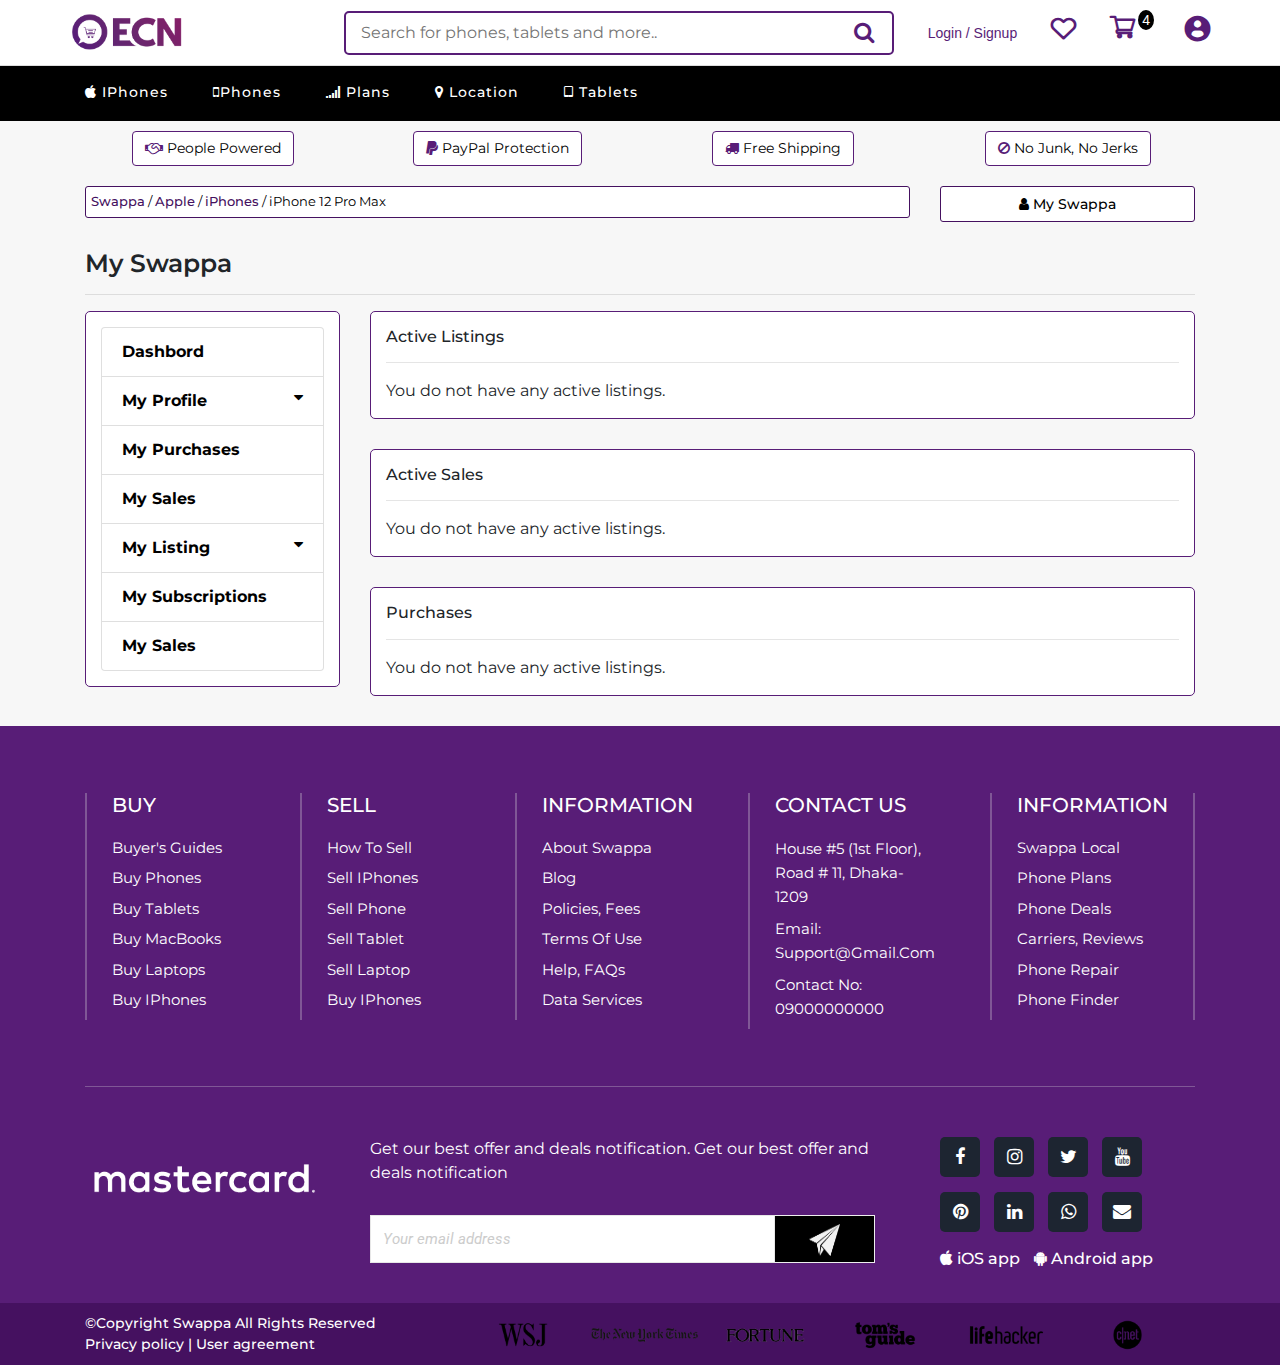
<file: dashbord.html>
<!DOCTYPE html>
<html lang="en">
<head>
    <meta charset="UTF-8">
    <meta name="viewport" content="width=device-width, initial-scale=1, shrink-to-fit=no">
    <title>Karon</title>
<!--================ all css link ================-->
    <link href="https://fonts.googleapis.com/css2?family=Montserrat:wght@300;400;500;600;700;800;900&family=Roboto:wght@300;400;500;700;900&display=swap" rel="stylesheet">
    <link rel="stylesheet" href="https://cdnjs.cloudflare.com/ajax/libs/font-awesome/4.7.0/css/font-awesome.css">
    <link rel="stylesheet" href="font/flaticon.css">
    <link rel="stylesheet" href="css/bootstrap.min.css">
    <link rel="stylesheet" href="css/style.css">
    <link rel="stylesheet" href="css/media.css">
</head>
<body data-spy="scroll" data-target=".navbar" data-offset="100" id="dashbord">

<!--===============================================================
=====================  Top_hadding part start  ====================
================================================================-->
<section id="top_hadding">
    <div class="container">
        <div class="row">
            <div class="logo">
                <a id="dex_logo" href="index.html">
                    <img src="images/logo/logo2.png" alt="">
                </a>
            </div>
            <div class="menu">
                <ul>
                    <li class="search-box" id="s_center">
                        <div class="search_box">
                            <div class="search_field">
                                <input type="text" class="input" placeholder="Search for phones, tablets and more..">
                                <i class="fa fa-search" aria-hidden="true"></i>
                            </div>
                        </div>
                    </li>
                    <li>
                        <a id="log_access" href="#"><span>Login / Signup</span></a>
                    </li>
                    <li>
                        <a href="#" id="wish_h"><i class="flaticon-love"  style="font-size: 25px;" aria-hidden="true"></i></a>
                    </li>
                    <li>
                        <a href="cart_order.html" id="cart_h"><i class="flaticon-shopping-cart" style="font-size: 25px;" aria-hidden="true"></i><span class="cart-items" style="position: relative; bottom: 13px; left: 3px;">4</span></a>
                    </li>
                    <li>
                        <a href="signin.html" id="user_h"><i class="flaticon-profile-user"  style="font-size: 25px;" aria-hidden="true"></i></a>
                    </li>
                </ul>
            </div>
            <div class="clr"></div>    
        </div>
    </div>
    
    
    
</section>
<!--===============================================================
======================  Top_hadding part End  =====================
================================================================-->





<!--===============================================================
=======================  Navbar part start  =======================
================================================================-->    
<nav class="navbar navbar-expand-md navbar-light">
    <div class="container">
        <button class="navbar-toggler nav_ba" type="button" data-toggle="collapse" data-target="#navbarSupportedContent" aria-controls="navbarSupportedContent" aria-expanded="false" aria-label="Toggle navigation">
            <i class="fa fa-bars"></i>
        </button>
        <div class="logo">
            <a href="index.html">
                <img src="images/logo/logo2.png" alt="">
            </a>
        </div>
        <a href="#" id="account_n"><i class="flaticon-profile-user" style="font-size: 30px;" aria-hidden="true"></i></a>
        <div class="collapse navbar-collapse pat-3" id="navbarSupportedContent">
            <ul class="navbar-nav mr-auto">
                <li class="nav-item dropdown1" id="bt-3">
                    <a class="nav-link" href="#"><span class="fa fa-apple" aria-hidden="true"></span> iPhones <span class="sr-only">(current)</span></a>
                    <ul  class="dropdown1-content">
                        <li> <a  href="catagory.html"> Buyers gide </a> </li>
                        <li> <a  href="#"> iphone 11 </a> </li>
                        <li> <a  href="#"> iphone xr </a> </li>
                        <li> <a  href="#"> iphone xr Max </a> </li>
                        <li> <a  href="#"> iphone X </a> </li>
                        <li> <a  href="#"> iphone 8 </a> </li>
                        <li> <a  href="#"> iphone 8+ </a> </li>
                        <li> <a  href="#"> iphone 7 </a> </li>
                        <li> <a  href="#"> All iphones </a> </li>
                    </ul>
                </li>
                
                <li class="nav-item dropdown1">
                    <a class="nav-link" href="#"><span class="fa fa-mobile" aria-hidden="true"></span>Phones</a>
                    <ul  class="dropdown1-content">
                        <li> <a  href="catagory.html"> Buyers gide </a> </li>
                        <li> <a  href="#"> iphone 11 </a> </li>
                        <li> <a  href="#"> iphone xr </a> </li>
                        <li> <a  href="#"> iphone xr Max </a> </li>
                        <li> <a  href="#"> iphone X </a> </li>
                        <li> <a  href="#"> iphone 8 </a> </li>
                        <li> <a  href="#"> iphone 8+ </a> </li>
                        <li> <a  href="#"> iphone 7 </a> </li>
                        <li> <a  href="#"> All iphones </a> </li>
                    </ul>
                </li>
                <li class="nav-item">
                    <a class="nav-link" href="product.html"><span class="fa fa-signal" aria-hidden="true"></span> Plans </a>
                </li>
                <li class="nav-item">
                    <a class="nav-link" href="product.html"><span class="fa fa-map-marker" aria-hidden="true"></span> Location </a>
                </li>
                <li class="nav-item dropdown1 last_c">
                    <a class="nav-link" href="product.html"><span class="fa fa-tablet" aria-hidden="true"></span> Tablets </a>
                    <ul  class="dropdown1-content">
                        <li> <a  href="catagory.html"> Buyers gide </a> </li>
                        <li> <a  href="#"> iphone 11 </a> </li>
                        <li> <a  href="#"> iphone xr </a> </li>
                        <li> <a  href="#"> iphone xr Max </a> </li>
                        <li> <a  href="#"> iphone X </a> </li>
                        <li> <a  href="#"> iphone 8 </a> </li>
                        <li> <a  href="#"> iphone 8+ </a> </li>
                        <li> <a  href="#"> iphone 7 </a> </li>
                        <li> <a  href="#"> All iphones </a> </li>
                    </ul>
                </li>
            </ul>
        </div>
    </div>
</nav>

<!--===============================================================
========================  Navbar part End  ========================
================================================================-->    


<!--===============================================================
========================  Section_top part start  =================
================================================================-->
    
<section id="section_top">
    <div class="container">
        <div class="row" id="usp_bar">
            <div class="col-md-3 col-6">
                <div class="usp_items text-center">
                    <button type="button" class="btn" data-trigger="hover" data-placement="bottom" data-toggle="popover" title="Buy and sell directly" data-content="On Swappa you buy and sell directly with other users. Cutting out the middleman means you join a community market with the best prices and highest value."> <i class="fa fa-handshake-o"></i> People Powered </button>
                </div>
            </div>
            <div class="col-md-3 col-6">
                <div class="usp_items text-center">
                    <button type="button" class="btn" data-trigger="hover" data-placement="bottom" data-toggle="popover" title="Buy and sell with confidence" data-content="We use PayPal for payments because they provide extensive buyer and seller protections. Get what was advertised or get a refund."> <i class="fa fa-paypal"></i> PayPal Protection </button>
                </div>
            </div>
            <div class="col-md-3 col-6">
                <div class="usp_items text-center">
                    <button type="button" class="btn" data-trigger="hover" data-placement="bottom" data-toggle="popover" title="No surprise costs" data-content="Shipping costs are included in the listed price. You pay the price you see."><i class="fa fa-truck"></i> Free Shipping </button>
                </div>
            </div>
            <div class="col-md-3 col-6">
                <div class="usp_items text-center">
                    <button type="button" class="btn" data-trigger="hover" data-placement="bottom" data-toggle="popover" title="Only fully functional allowed" data-content="To keep our marketplace safe we don’t allow broken items. Every product has listing requirements and an approval process to ensure confident shopping."><i class="fa fa-ban"></i> No Junk, No Jerks </button>
                </div>
            </div>
        </div>
    </div>


</section>

<!--===============================================================
========================  Section_top part start  =================
================================================================-->    



<!--===============================================================
======================  Page_titel part start  ====================
================================================================--> 
<section id="page_titel">
    <div class="container">
        <div class="row">
            <div class="col-lg-9 col-sm-8">
                <div class="titel_links">
                <p><a href="#">Swappa</a> / <a href="#">Apple</a> / <a href="#">iPhones</a> / iPhone 12 Pro Max </p>
                </div>
            </div>
            <div class="col-lg-3 col-sm-4">
                <div class="titel_links text-center">
                <ul>
                    <li class="dropdown1 last_c">
                        <a href="#"><i class="fa fa-user"></i> My Swappa </a>
                        <ul class="dropdown1-content text-left">
                            <li> <a href="#"><i class="fa fa-fw fa-dashboard"></i> Dashboard </a> </li>
                            <hr>
                            <li> <p>Buying</p> </li>
                            <li> <a href="#"> <i class="fa fa-fw fa-shopping-cart"></i> Purchases </a> </li>
                            <li> <a href="#"> <i class="fa fa-fw fa-heart"></i> Subscriptions </a> </li>
                            <hr>
                            <li> <p>Selling </p> </li>
                            <li> <a href="#"> <i class="fa fa-fw fa-usd"></i> Sales </a> </li>
                            <li> <a href="#"> <i class="fa fa-fw fa-list"></i> Listing </a> </li>
                            <li> <a href="#"> <i class="fa fa-fw fa-clock-o"></i> Pending Listings </a> </li>
                            <li> <a href="#"> <i class="fa fa-fw fa-archive"></i> Listings Archive </a> </li>
                            <li> <a href="#"> <i class="fa fa-fw fa-star"></i> Feature Listings </a> </li>
                            <hr>
                            <li> <p>Profile</p> </li>
                            <li> <a href="#"> <i class="fa fa-fw fa-user-circle"></i> View Profile » </a> </li>
                            <li> <a href="#"> <i class="fa fa-fw fa-edit"></i> Edit Profile </a> </li>
                            <li> <a href="#"> <i class="fa fa-fw fa-paypal"></i> PayPal Settings </a> </li>
                            <li> <a href="#"> <i class="fa fa-fw fa-address-book"></i> Shipping Addresses </a> </li>
                            <hr>
                            <li> <a href="#">  <i class="fa fa-fw fa-sign-out"></i> Logout </a> </li>
                        </ul>
                    </li>
                    
                </ul>
                
                </div>
            </div>
        </div>
    </div>
</section>

<!--===============================================================
======================  Page_titel part End  ======================
================================================================-->


<!--===============================================================
========================  shop part start  ======================
================================================================--> 

<section id="dashbord_section">
    <div class="container">
        <div class="row">
            <div class="col-md-5">
                <div class="user_head">
                    <h4>My Swappa</h4>
                </div>
            </div>
        </div>
        <div class="row">
            <div class="col-12">
                <hr>
            </div>
        </div>
        
        <div class="row">
            <div class="col-sm-12 col-12 col-md-4 col-lg-3">
                <div id="my-account-nav-menu" class="profile_cart_style">
                    <div class="list-group">
                        <a class="list-group-item my-swappa-menu-item" href="#"> Dashbord </a>
                        <div class="list-group-item">
                            <a class="my-swappa-menu-item" href="#" class="btn btn-link" type="button" data-toggle="collapse" data-target="#collapseOne" aria-expanded="true" aria-controls="collapseOne"> <i class="fa pull-right fa-caret-down"></i> My Profile </a>
                            <div id="collapseOne" class="collapse" aria-labelledby="headingOne" data-parent="#accordionExample">
                                <div class="card-body">
                                    <a href="#" class="active">Edit Profile</a>
                                    <a href="#">View Profile</a>
                                    <a href="#">Payment Settings</a>
                                    <a href="#">Shipping Addresses </a>
                                </div>
                            </div>
                        </div>
                        <a class="list-group-item my-swappa-menu-item" href="#"> My Purchases </a>
                        <a class="list-group-item my-swappa-menu-item" href="#"> My Sales </a>
                        <div class="list-group-item">
                            <a class="my-swappa-menu-item" href="#" class="btn btn-link" type="button" data-toggle="collapse" data-target="#collapseTwo" aria-expanded="true" aria-controls="collapseTwo"> <i class="fa pull-right fa-caret-down"></i> My Listing </a>
                            <div id="collapseTwo" class="collapse" aria-labelledby="headingTwo" data-parent="#accordionExample">
                                <div class="card-body">
                                    <a href="#">Active</a>
                                    <a href="#">Panding</a>
                                    <a href="#">Archive</a>
                                </div>
                            </div>
                        </div>
                        
                        <a class="list-group-item my-swappa-menu-item" href="#"> My Subscriptions </a>
                        <a class="list-group-item my-swappa-menu-item" href="#"> My Sales </a>
                        
                        
                        
                        
                        
                        
                    </div>
                </div>
            </div>
            <div class="col-sm-12 col-md-8 col-lg-9 col-12">
                <div class="profile_cart_style">
                    <div id="edit_bio">
                        <div class="bio_head">
                            <h6> Active Listings </h6>
                        </div>
                        <hr>
                    </div>
                    <div class="panel-body">
                        <p>You do not have any active listings.</p>
                    </div>
                    
                </div>
                <div class="profile_cart_style">
                    <div id="edit_bio">
                        <div class="bio_head">
                            <h6> Active Sales </h6>
                        </div>
                        <hr>
                    </div>
                    <div class="panel-body">
                        <p>You do not have any active listings.</p>
                    </div>
                    
                </div>
                <div class="profile_cart_style">
                    <div id="edit_bio">
                        <div class="bio_head">
                            <h6>Purchases </h6>
                        </div>
                        <hr>
                    </div>
                    <div class="panel-body">
                        <p>You do not have any active listings.</p>
                    </div>
                    
                </div>
            </div>
            
        </div>
    </div>
</section>
<!--===============================================================
========================  shop part End  ==========================
================================================================-->




<!--===============================================================
=======================  footer part Start  =======================
================================================================-->
<section id="footer">
    <div class="container">
        <div class="row">
            
            <div class="col-lg col-6 col-sm-6 col-md-4">
                <div class="footer_item">
                    <h4>Buy</h4>
                    <ul>
                        <li><a href="#">Buyer's Guides</a><br></li>
                        <li><a href="#">Buy Phones</a><br></li>
                        <li><a href="#">Buy Tablets</a><br></li>
                        <li><a href="#">Buy MacBooks</a><br></li>
                        <li><a href="#">Buy Laptops</a><br></li>
                        <li><a href="#">Buy iPhones</a><br></li>
                    </ul>
                </div>
            </div>
            <div class="col-lg col-6 col-sm-6 col-md-4">
                <div class="footer_item">
                    <h4>Sell</h4>
                    <ul>
                        <li><a href="#">How to Sell</a><br></li>
                        <li><a href="#">Sell iPhones</a><br></li>
                        <li><a href="#">Sell Phone</a><br></li>
                        <li><a href="#">Sell Tablet</a><br></li>
                        <li><a href="#">Sell Laptop</a><br></li>
                        <li><a href="#">Buy iPhones</a><br></li>
                    </ul>
                </div>
            </div>
            <div class="col-lg col-12 col-sm-6 col-md-4">
                <div class="footer_item">
                    <h4>Information</h4>
                    <ul>
                        <li><a href="#">About Swappa</a><br></li>
                        <li><a href="#">Blog</a><br></li>
                        <li><a href="#">Policies, Fees</a><br></li>
                        <li><a href="#">Terms of Use</a><br></li>
                        <li><a href="#">Help, FAQs</a><br></li>
                        <li><a href="#">Data Services</a><br></li>
                    </ul>
                </div>
            </div>
            <div class="col-lg col-12 col-sm-6 col-md-4">
                <div class="footer_item">
                    <h4>Contact Us</h4>
                    <p>House #5 (1st Floor), Road # 11, Dhaka-1209</p>
                    <p>Email: support@gmail.com</p>
                    <p>Contact no: 09000000000</p>
                </div>
            </div>
            <div class="col-lg col-12 col-sm-6 col-md-4">
                <div class="footer_item last-b">
                    <h4>Information</h4>
                    <ul>
                        <li><a href="#">Swappa Local</a><br></li>
                        <li><a href="#">Phone Plans</a><br></li>
                        <li><a href="#">Phone Deals</a><br></li>
                        <li><a href="#">Carriers, Reviews</a><br></li>
                        <li><a href="#">Phone Repair</a><br></li>
                        <li><a href="#">Phone Finder</a><br></li>
                    </ul>
                </div>
            </div>
            

        </div>
        
        <div class="row">
            <div class="col-lg-12">
                <div class="border_top"></div>
            </div>
        </div>
        <div class="row" id="footer_par2">
            <div class="col-lg-3 col-md-6">
                <div class="logo-img">
                    <a href="#"><img src="images/logo/logo3.png" alt="logo1"></a>
                </div>
            </div>
            <div class="col-lg-6 col-sm-6 col-md-6">
                <div class="email">
                    <p>Get our best offer and deals notification. Get our best offer and deals notification </p>
                    <div class="e_form">
                        <form action="">
                            <input type="email" placeholder="Your email address">
                            <button type="submit"><img src="images/send1.png" alt=""></button>
                        </form>
                    </div>
                </div>
            </div>
            <div class="col-lg col-12 col-sm-6 col-md-12">
                <div class="footer_social">
                    <a href="#"><i class="fa fa-facebook" aria-hidden="true"></i></a>
                    <a href="#"><i class="fa fa-instagram" aria-hidden="true"></i></a>
                    <a href="#"><i class="fa fa-twitter" aria-hidden="true"></i></a>
                    <a href="#"><i class="fa fa-youtube" aria-hidden="true"></i></a>
                    <a href="#"><i class="fa fa-pinterest" aria-hidden="true"></i></a>
                    <a href="#"><i class="fa fa-linkedin" aria-hidden="true"></i></a>
                    <a href="#"><i class="fa fa-whatsapp" aria-hidden="true"></i></a>
                    <a href="#"><i class="fa fa-envelope" aria-hidden="true"></i></a>
                </div>
                <div class="app_link">
                    <a href="#"><i class="fa fa-apple"></i> iOS app</a>
                    <a href="#"><i class="fa fa-android"></i> Android app</a>
                </div>
            </div>

        </div>
    </div>
</section>

<!--===============================================================
==========================  shop part End  ========================
================================================================-->

<!--===============================================================
========================  Copyright part Start  ===================
================================================================-->

<section id="copyright">
    <div class="container">
        <div class="row">
            <div class="col-lg-4">
                <div class="social-contacts">
                    <p>&copy;Copyright Swappa All Rights Reserved</p>
                    <p><a href="#">Privacy policy </a> | <a href="#">User agreement </a> </p>
                </div>
            </div>
            <div class="col-lg-8">
                <div class="copy_clint_imgs">
                    <ul>
                        <li><img src="images/logo/clint1.png" alt=""></li>
                        <li><img src="images/logo/clint2.png" alt=""></li>
                        <li><img src="images/logo/clint3.png" alt=""></li>
                        <li><img src="images/logo/clint4.png" alt=""></li>
                        <li><img src="images/logo/clint5.png" alt=""></li>
                        <li><img src="images/logo/clint6.png" alt=""></li>
                    </ul>
                </div>
            </div>
        </div>
    </div>
</section>


<!--===============================================================
========================  Copyrighy part End  =====================
================================================================-->


<!--===============================================================
=======================  Mob_footer part start  =======================
================================================================-->   
<section id="mob_footer">
    <div class="container">
        <div class="row">
            <div class="col-4" style="border-right: 2px solid #ddd;">
                <div class="fot_menu text-center">
                    <a href="#"><i class="flaticon-love" style="font-size: 25px;" aria-hidden="true"></i></a>
                </div>
            </div>
            <div class="col-4" style="border-right: 2px solid #ddd;">
                <div class="fot_menu text-center">
                    <a href="index.html"><i class="fa fa-home" style="font-size: 30px;" aria-hidden="true"></i></a>
                </div>
            </div>
            <div class="col-4">
                <div class="fot_menu text-center">
                    <a href="cart.html"><i class="flaticon-shopping-cart" style="font-size: 25px;" aria-hidden="true"></i><span class="cart-items" style="position: relative; bottom: 13px; left: 3px;">4</span></a>
                </div>
            </div>
        </div>
    </div>
</section>
<!--===============================================================
======================  Top_hadding part End  =====================
================================================================-->
<script src="js/jquery-1.12.4.min.js"></script>
<script src="js/popper.min.js"></script>
<script src="js/bootstrap.min.js"></script>
<script src="js/custom.js"></script>

 


</body>
</html>
</file>
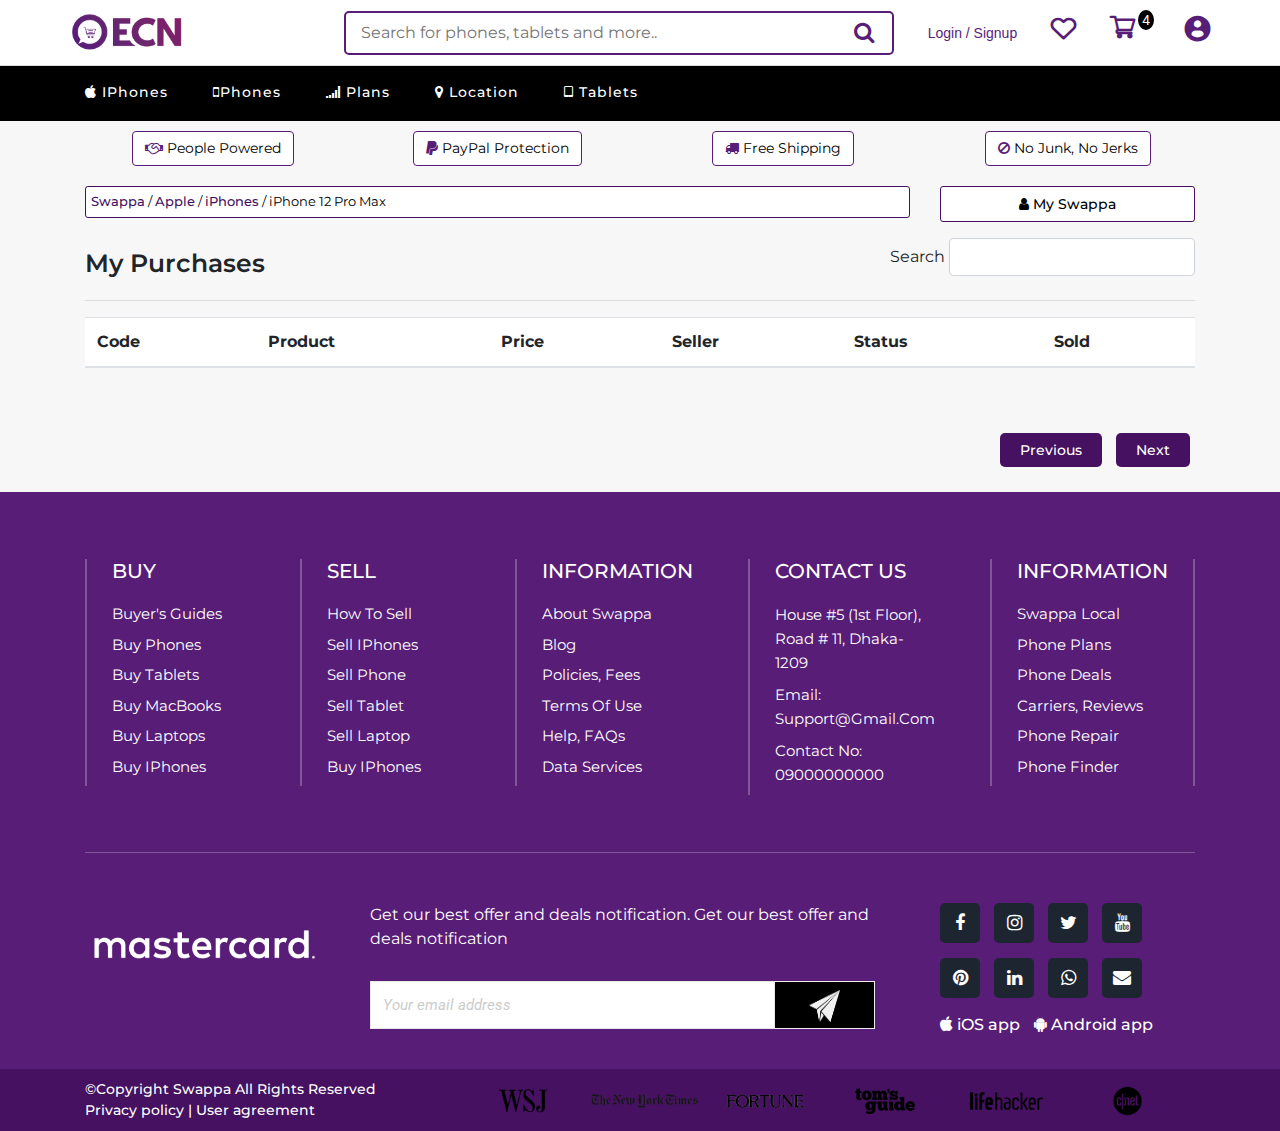
<file: my_purches.html>
<!DOCTYPE html>
<html lang="en">
<head>
    <meta charset="UTF-8">
    <meta name="viewport" content="width=device-width, initial-scale=1, shrink-to-fit=no">
    <title>Karon</title>
<!--================ all css link ================-->
    <link href="https://fonts.googleapis.com/css2?family=Montserrat:wght@300;400;500;600;700;800;900&family=Roboto:wght@300;400;500;700;900&display=swap" rel="stylesheet">
    <link rel="stylesheet" href="https://cdnjs.cloudflare.com/ajax/libs/font-awesome/4.7.0/css/font-awesome.css">
    <link rel="stylesheet" href="font/flaticon.css">
    <link rel="stylesheet" href="css/bootstrap.min.css">
    <link rel="stylesheet" href="css/style.css">
    <link rel="stylesheet" href="css/media.css">
</head>
<body data-spy="scroll" data-target=".navbar" data-offset="100" id="my_purchaes">

<!--===============================================================
=====================  Top_hadding part start  ====================
================================================================-->
<section id="top_hadding">
    <div class="container">
        <div class="row">
            <div class="logo">
                <a id="dex_logo" href="index.html">
                    <img src="images/logo/logo2.png" alt="">
                </a>
            </div>
            <div class="menu">
                <ul>
                    <li class="search-box" id="s_center">
                        <div class="search_box">
                            <div class="search_field">
                                <input type="text" class="input" placeholder="Search for phones, tablets and more..">
                                <i class="fa fa-search" aria-hidden="true"></i>
                            </div>
                        </div>
                    </li>
                    <li>
                        <a id="log_access" href="#"><span>Login / Signup</span></a>
                    </li>
                    <li>
                        <a href="#" id="wish_h"><i class="flaticon-love"  style="font-size: 25px;" aria-hidden="true"></i></a>
                    </li>
                    <li>
                        <a href="cart_order.html" id="cart_h"><i class="flaticon-shopping-cart" style="font-size: 25px;" aria-hidden="true"></i><span class="cart-items" style="position: relative; bottom: 13px; left: 3px;">4</span></a>
                    </li>
                    <li>
                        <a href="signin.html" id="user_h"><i class="flaticon-profile-user"  style="font-size: 25px;" aria-hidden="true"></i></a>
                    </li>
                </ul>
            </div>
            <div class="clr"></div>    
        </div>
    </div>
    
    
    
</section>
<!--===============================================================
======================  Top_hadding part End  =====================
================================================================-->


 


<!--===============================================================
=======================  Navbar part start  =======================
================================================================-->    
<nav class="navbar navbar-expand-md navbar-light">
    <div class="container">
        <button class="navbar-toggler nav_ba" type="button" data-toggle="collapse" data-target="#navbarSupportedContent" aria-controls="navbarSupportedContent" aria-expanded="false" aria-label="Toggle navigation">
            <i class="fa fa-bars"></i>
        </button>
        <div class="logo">
            <a href="index.html">
                <img src="images/logo/logo2.png" alt="">
            </a>
        </div>
        <a href="#" id="account_n"><i class="flaticon-profile-user" style="font-size: 30px;" aria-hidden="true"></i></a>
        <div class="collapse navbar-collapse pat-3" id="navbarSupportedContent">
            <ul class="navbar-nav mr-auto">
                <li class="nav-item dropdown1" id="bt-3">
                    <a class="nav-link" href="#"><span class="fa fa-apple" aria-hidden="true"></span> iPhones <span class="sr-only">(current)</span></a>
                    <ul  class="dropdown1-content">
                        <li> <a  href="catagory.html"> Buyers gide </a> </li>
                        <li> <a  href="#"> iphone 11 </a> </li>
                        <li> <a  href="#"> iphone xr </a> </li>
                        <li> <a  href="#"> iphone xr Max </a> </li>
                        <li> <a  href="#"> iphone X </a> </li>
                        <li> <a  href="#"> iphone 8 </a> </li>
                        <li> <a  href="#"> iphone 8+ </a> </li>
                        <li> <a  href="#"> iphone 7 </a> </li>
                        <li> <a  href="#"> All iphones </a> </li>
                    </ul>
                </li>
                
                <li class="nav-item dropdown1">
                    <a class="nav-link" href="#"><span class="fa fa-mobile" aria-hidden="true"></span>Phones</a>
                    <ul  class="dropdown1-content">
                        <li> <a  href="catagory.html"> Buyers gide </a> </li>
                        <li> <a  href="#"> iphone 11 </a> </li>
                        <li> <a  href="#"> iphone xr </a> </li>
                        <li> <a  href="#"> iphone xr Max </a> </li>
                        <li> <a  href="#"> iphone X </a> </li>
                        <li> <a  href="#"> iphone 8 </a> </li>
                        <li> <a  href="#"> iphone 8+ </a> </li>
                        <li> <a  href="#"> iphone 7 </a> </li>
                        <li> <a  href="#"> All iphones </a> </li>
                    </ul>
                </li>
                <li class="nav-item">
                    <a class="nav-link" href="product.html"><span class="fa fa-signal" aria-hidden="true"></span> Plans </a>
                </li>
                <li class="nav-item">
                    <a class="nav-link" href="product.html"><span class="fa fa-map-marker" aria-hidden="true"></span> Location </a>
                </li>
                <li class="nav-item dropdown1 last_c">
                    <a class="nav-link" href="product.html"><span class="fa fa-tablet" aria-hidden="true"></span> Tablets </a>
                    <ul  class="dropdown1-content">
                        <li> <a  href="catagory.html"> Buyers gide </a> </li>
                        <li> <a  href="#"> iphone 11 </a> </li>
                        <li> <a  href="#"> iphone xr </a> </li>
                        <li> <a  href="#"> iphone xr Max </a> </li>
                        <li> <a  href="#"> iphone X </a> </li>
                        <li> <a  href="#"> iphone 8 </a> </li>
                        <li> <a  href="#"> iphone 8+ </a> </li>
                        <li> <a  href="#"> iphone 7 </a> </li>
                        <li> <a  href="#"> All iphones </a> </li>
                    </ul>
                </li>
            </ul>
        </div>
    </div>
</nav>

<!--===============================================================
========================  Navbar part End  ========================
================================================================-->    


<!--===============================================================
========================  Section_top part start  =================
================================================================-->
    
<section id="section_top">
    <div class="container">
        <div class="row" id="usp_bar">
            <div class="col-md-3 col-6">
                <div class="usp_items text-center">
                    <button type="button" class="btn" data-trigger="hover" data-placement="bottom" data-toggle="popover" title="Buy and sell directly" data-content="On Swappa you buy and sell directly with other users. Cutting out the middleman means you join a community market with the best prices and highest value."> <i class="fa fa-handshake-o"></i> People Powered </button>
                </div>
            </div>
            <div class="col-md-3 col-6">
                <div class="usp_items text-center">
                    <button type="button" class="btn" data-trigger="hover" data-placement="bottom" data-toggle="popover" title="Buy and sell with confidence" data-content="We use PayPal for payments because they provide extensive buyer and seller protections. Get what was advertised or get a refund."> <i class="fa fa-paypal"></i> PayPal Protection </button>
                </div>
            </div>
            <div class="col-md-3 col-6">
                <div class="usp_items text-center">
                    <button type="button" class="btn" data-trigger="hover" data-placement="bottom" data-toggle="popover" title="No surprise costs" data-content="Shipping costs are included in the listed price. You pay the price you see."><i class="fa fa-truck"></i> Free Shipping </button>
                </div>
            </div>
            <div class="col-md-3 col-6">
                <div class="usp_items text-center">
                    <button type="button" class="btn" data-trigger="hover" data-placement="bottom" data-toggle="popover" title="Only fully functional allowed" data-content="To keep our marketplace safe we don’t allow broken items. Every product has listing requirements and an approval process to ensure confident shopping."><i class="fa fa-ban"></i> No Junk, No Jerks </button>
                </div>
            </div>
        </div>
    </div>


</section>

<!--===============================================================
========================  Section_top part start  =================
================================================================-->    



<!--===============================================================
======================  Page_titel part start  ====================
================================================================--> 
<section id="page_titel">
    <div class="container">
        <div class="row">
            <div class="col-lg-9 col-sm-8">
                <div class="titel_links">
                <p><a href="#">Swappa</a> / <a href="#">Apple</a> / <a href="#">iPhones</a> / iPhone 12 Pro Max </p>
                </div>
            </div>
            <div class="col-lg-3 col-sm-4">
                <div class="titel_links text-center">
                <ul>
                    <li class="dropdown1 last_c">
                        <a href="#"><i class="fa fa-user"></i> My Swappa </a>
                        <ul class="dropdown1-content text-left">
                            <li> <a href="#"><i class="fa fa-fw fa-dashboard"></i> Dashboard </a> </li>
                            <hr>
                            <li> <p>Buying</p> </li>
                            <li> <a href="#"> <i class="fa fa-fw fa-shopping-cart"></i> Purchases </a> </li>
                            <li> <a href="#"> <i class="fa fa-fw fa-heart"></i> Subscriptions </a> </li>
                            <hr>
                            <li> <p>Selling </p> </li>
                            <li> <a href="#"> <i class="fa fa-fw fa-usd"></i> Sales </a> </li>
                            <li> <a href="#"> <i class="fa fa-fw fa-list"></i> Listing </a> </li>
                            <li> <a href="#"> <i class="fa fa-fw fa-clock-o"></i> Pending Listings </a> </li>
                            <li> <a href="#"> <i class="fa fa-fw fa-archive"></i> Listings Archive </a> </li>
                            <li> <a href="#"> <i class="fa fa-fw fa-star"></i> Feature Listings </a> </li>
                            <hr>
                            <li> <p>Profile</p> </li>
                            <li> <a href="#"> <i class="fa fa-fw fa-user-circle"></i> View Profile » </a> </li>
                            <li> <a href="#"> <i class="fa fa-fw fa-edit"></i> Edit Profile </a> </li>
                            <li> <a href="#"> <i class="fa fa-fw fa-paypal"></i> PayPal Settings </a> </li>
                            <li> <a href="#"> <i class="fa fa-fw fa-address-book"></i> Shipping Addresses </a> </li>
                            <hr>
                            <li> <a href="#">  <i class="fa fa-fw fa-sign-out"></i> Logout </a> </li>
                        </ul>
                    </li>
                    
                </ul>
                
                </div>
            </div>
        </div>
    </div>
</section>

<!--===============================================================
======================  Page_titel part End  ======================
================================================================-->


<!--===============================================================
========================  shop part start  ======================
================================================================--> 

<section id="purchases">
    <div class="container">
        <div class="row">
            <div class="col-md-4 col-12 col-sm-4">
                <div class="user_head">
                    <h4>My Purchases</h4>
                </div>
            </div>
            <div class="col-md-6 col-12 col-sm-8 ml-auto" id="product_p" >
                <div class="search text-right">
                    <label for="">Search <input type="text" class="form-control3"></label>
                </div>
            </div>
        </div>
        <div class="row">
            <div class="col-12">
                <hr>
            </div>
        </div>
        <div class="row">
            <div class="col-12">
                <div class="table" id="Purchases_table">
                    <table>
                        <thead>
                            <tr>
                                <th class="purchases_code">Code</th>
                                <th class="purchases_name">Product</th>
                                <th class="purchases_code">Price</th>
                                <th class="purchases_seller">Seller</th>
                                <th class="purchases_status">Status</th>
                                <th class="purchases_sold">Sold</th>
                            </tr>
                        </thead>
                        <tbody>
                            <tr>
                                <td></td>
                            </tr>
                        </tbody>
                    </table>
                </div>
            </div>
        </div>
        <div class="row">
            <div class="col-12">
                <div class="privious_btns text-right">
                    <a href="#">Previous</a>
                    <a href="#">Next</a>
                </div>
            </div>
        </div>
        
    </div>
</section>
<!--===============================================================
========================  shop part End  ==========================
================================================================-->




<!--===============================================================
=======================  footer part Start  =======================
================================================================-->
<section id="footer">
    <div class="container">
        <div class="row">
            
            <div class="col-lg col-6 col-sm-6 col-md-4">
                <div class="footer_item">
                    <h4>Buy</h4>
                    <ul>
                        <li><a href="#">Buyer's Guides</a><br></li>
                        <li><a href="#">Buy Phones</a><br></li>
                        <li><a href="#">Buy Tablets</a><br></li>
                        <li><a href="#">Buy MacBooks</a><br></li>
                        <li><a href="#">Buy Laptops</a><br></li>
                        <li><a href="#">Buy iPhones</a><br></li>
                    </ul>
                </div>
            </div>
            <div class="col-lg col-6 col-sm-6 col-md-4">
                <div class="footer_item">
                    <h4>Sell</h4>
                    <ul>
                        <li><a href="#">How to Sell</a><br></li>
                        <li><a href="#">Sell iPhones</a><br></li>
                        <li><a href="#">Sell Phone</a><br></li>
                        <li><a href="#">Sell Tablet</a><br></li>
                        <li><a href="#">Sell Laptop</a><br></li>
                        <li><a href="#">Buy iPhones</a><br></li>
                    </ul>
                </div>
            </div>
            <div class="col-lg col-12 col-sm-6 col-md-4">
                <div class="footer_item">
                    <h4>Information</h4>
                    <ul>
                        <li><a href="#">About Swappa</a><br></li>
                        <li><a href="#">Blog</a><br></li>
                        <li><a href="#">Policies, Fees</a><br></li>
                        <li><a href="#">Terms of Use</a><br></li>
                        <li><a href="#">Help, FAQs</a><br></li>
                        <li><a href="#">Data Services</a><br></li>
                    </ul>
                </div>
            </div>
            <div class="col-lg col-12 col-sm-6 col-md-4">
                <div class="footer_item">
                    <h4>Contact Us</h4>
                    <p>House #5 (1st Floor), Road # 11, Dhaka-1209</p>
                    <p>Email: support@gmail.com</p>
                    <p>Contact no: 09000000000</p>
                </div>
            </div>
            <div class="col-lg col-12 col-sm-6 col-md-4">
                <div class="footer_item last-b">
                    <h4>Information</h4>
                    <ul>
                        <li><a href="#">Swappa Local</a><br></li>
                        <li><a href="#">Phone Plans</a><br></li>
                        <li><a href="#">Phone Deals</a><br></li>
                        <li><a href="#">Carriers, Reviews</a><br></li>
                        <li><a href="#">Phone Repair</a><br></li>
                        <li><a href="#">Phone Finder</a><br></li>
                    </ul>
                </div>
            </div>
            

        </div>
        
        <div class="row">
            <div class="col-lg-12">
                <div class="border_top"></div>
            </div>
        </div>
        <div class="row" id="footer_par2">
            <div class="col-lg-3 col-md-6">
                <div class="logo-img">
                    <a href="#"><img src="images/logo/logo3.png" alt="logo1"></a>
                </div>
            </div>
            <div class="col-lg-6 col-sm-6 col-md-6">
                <div class="email">
                    <p>Get our best offer and deals notification. Get our best offer and deals notification </p>
                    <div class="e_form">
                        <form action="">
                            <input type="email" placeholder="Your email address">
                            <button type="submit"><img src="images/send1.png" alt=""></button>
                        </form>
                    </div>
                </div>
            </div>
            <div class="col-lg col-12 col-sm-6 col-md-12">
                <div class="footer_social">
                    <a href="#"><i class="fa fa-facebook" aria-hidden="true"></i></a>
                    <a href="#"><i class="fa fa-instagram" aria-hidden="true"></i></a>
                    <a href="#"><i class="fa fa-twitter" aria-hidden="true"></i></a>
                    <a href="#"><i class="fa fa-youtube" aria-hidden="true"></i></a>
                    <a href="#"><i class="fa fa-pinterest" aria-hidden="true"></i></a>
                    <a href="#"><i class="fa fa-linkedin" aria-hidden="true"></i></a>
                    <a href="#"><i class="fa fa-whatsapp" aria-hidden="true"></i></a>
                    <a href="#"><i class="fa fa-envelope" aria-hidden="true"></i></a>
                </div>
                <div class="app_link">
                    <a href="#"><i class="fa fa-apple"></i> iOS app</a>
                    <a href="#"><i class="fa fa-android"></i> Android app</a>
                </div>
            </div>

        </div>
    </div>
</section>

<!--===============================================================
==========================  shop part End  ========================
================================================================-->

<!--===============================================================
========================  Copyright part Start  ===================
================================================================-->

<section id="copyright">
    <div class="container">
        <div class="row">
            <div class="col-lg-4">
                <div class="social-contacts">
                    <p>&copy;Copyright Swappa All Rights Reserved</p>
                    <p><a href="#">Privacy policy </a> | <a href="#">User agreement </a> </p>
                </div>
            </div>
            <div class="col-lg-8">
                <div class="copy_clint_imgs">
                    <ul>
                        <li><img src="images/logo/clint1.png" alt=""></li>
                        <li><img src="images/logo/clint2.png" alt=""></li>
                        <li><img src="images/logo/clint3.png" alt=""></li>
                        <li><img src="images/logo/clint4.png" alt=""></li>
                        <li><img src="images/logo/clint5.png" alt=""></li>
                        <li><img src="images/logo/clint6.png" alt=""></li>
                    </ul>
                </div>
            </div>
        </div>
    </div>
</section>

<!--===============================================================
========================  Copyrighy part End  =====================
================================================================-->


<!--===============================================================
=======================  Mob_footer part start  =======================
================================================================-->   
<section id="mob_footer">
    <div class="container">
        <div class="row">
            <div class="col-4" style="border-right: 2px solid #ddd;">
                <div class="fot_menu text-center">
                    <a href="#"><i class="flaticon-love" style="font-size: 25px;" aria-hidden="true"></i></a>
                </div>
            </div>
            <div class="col-4" style="border-right: 2px solid #ddd;">
                <div class="fot_menu text-center">
                    <a href="index.html"><i class="fa fa-home" style="font-size: 30px;" aria-hidden="true"></i></a>
                </div>
            </div>
            <div class="col-4">
                <div class="fot_menu text-center">
                    <a href="cart.html"><i class="flaticon-shopping-cart" style="font-size: 25px;" aria-hidden="true"></i><span class="cart-items" style="position: relative; bottom: 13px; left: 3px;">4</span></a>
                </div>
            </div>
        </div>
    </div>
</section>
<!--===============================================================
======================  Top_hadding part End  =====================
================================================================-->
<script src="js/jquery-1.12.4.min.js"></script>
<script src="js/popper.min.js"></script>
<script src="js/bootstrap.min.js"></script>
<script src="js/bootstrap-select-country.min.js"></script>
<script src="js/custom.js"></script>

 


</body>
</html>
</file>
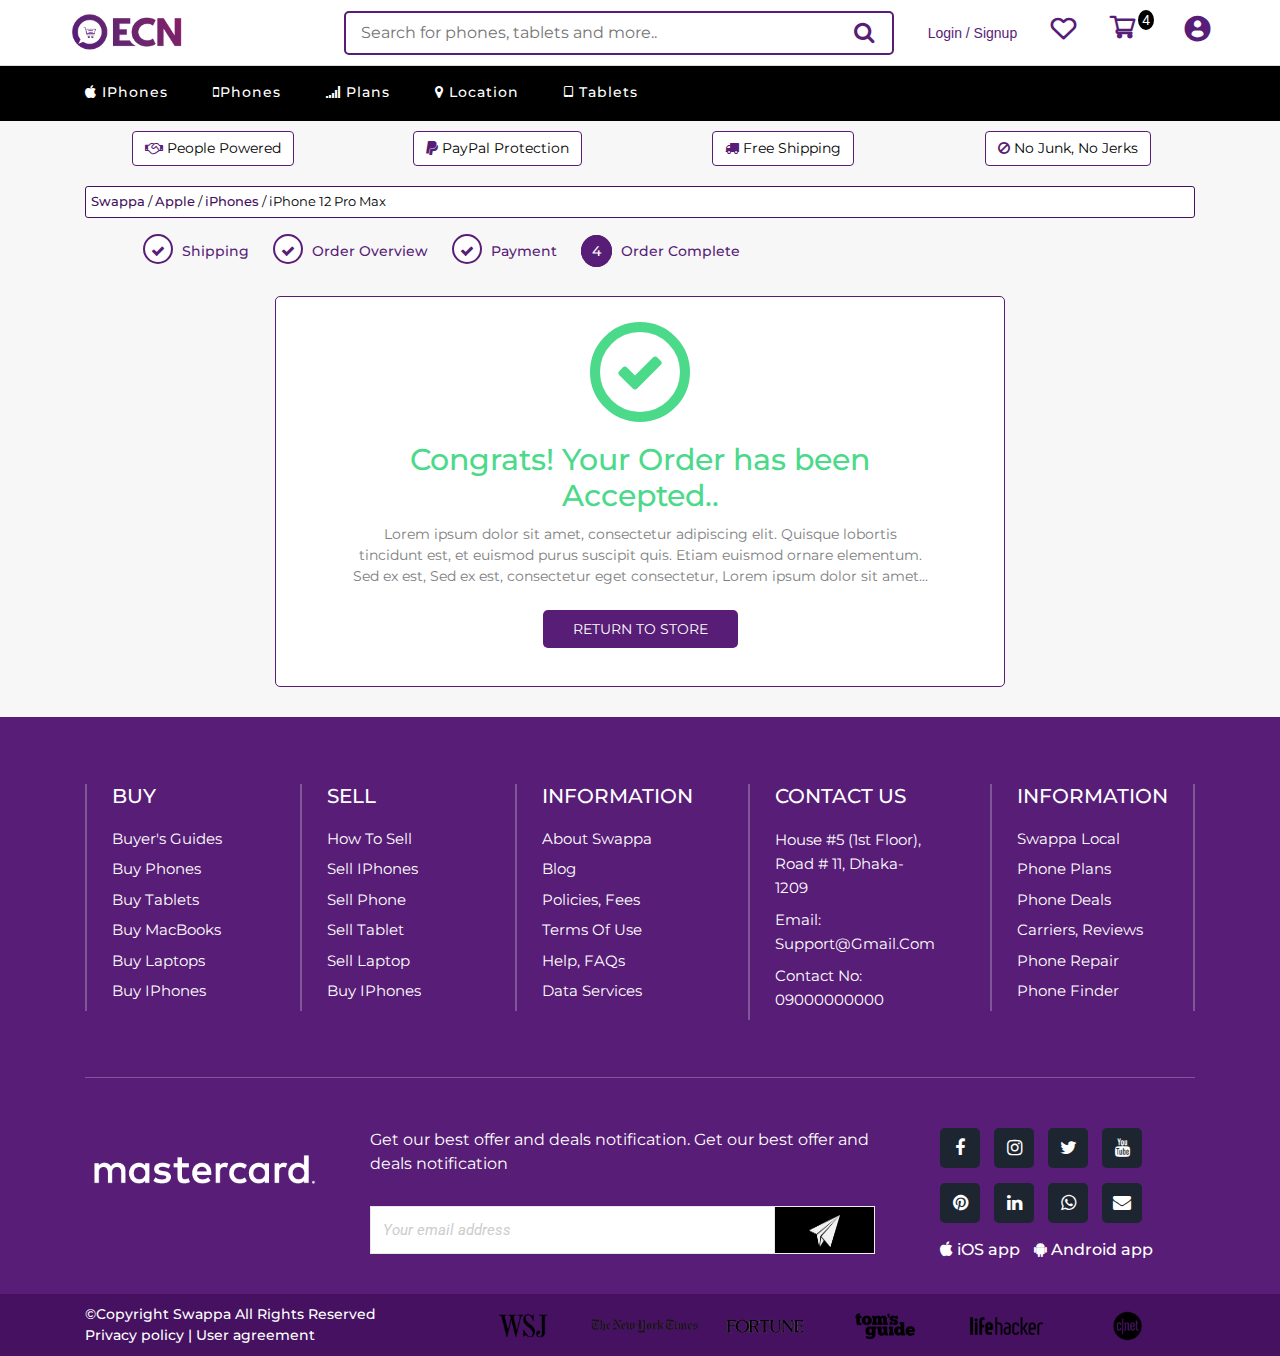
<file: order_done.html>
<!DOCTYPE html>
<html lang="en">
<head>
    <meta charset="UTF-8">
    <meta name="viewport" content="width=device-width, initial-scale=1, shrink-to-fit=no">
    <title>Karon</title>
<!--================ all css link ================-->
    <link href="https://fonts.googleapis.com/css2?family=Montserrat:wght@300;400;500;600;700;800;900&family=Roboto:wght@300;400;500;700;900&display=swap" rel="stylesheet">
    <link rel="stylesheet" href="https://cdnjs.cloudflare.com/ajax/libs/font-awesome/4.7.0/css/font-awesome.css">
    <link rel="stylesheet" href="font/flaticon.css">
    <link rel="stylesheet" href="css/bootstrap.min.css">
    <link rel="stylesheet" href="css/style.css">
    <link rel="stylesheet" href="css/media.css">
</head>
<body data-spy="scroll" data-target=".navbar" data-offset="100" id="card">

<!--===============================================================
=====================  Top_hadding part start  ====================
================================================================-->
<section id="top_hadding">
    <div class="container">
        <div class="row">
            <div class="logo">
                <a id="dex_logo" href="index.html">
                    <img src="images/logo/logo2.png" alt="">
                </a>
            </div>
            <div class="menu">
                <ul>
                    <li class="search-box" id="s_center">
                        <div class="search_box">
                            <div class="search_field">
                                <input type="text" class="input" placeholder="Search for phones, tablets and more..">
                                <i class="fa fa-search" aria-hidden="true"></i>
                            </div>
                        </div>
                    </li>
                    <li>
                        <a id="log_access" href="#"><span>Login / Signup</span></a>
                    </li>
                    <li>
                        <a href="#" id="wish_h"><i class="flaticon-love"  style="font-size: 25px;" aria-hidden="true"></i></a>
                    </li>
                    <li>
                        <a href="cart_order.html" id="cart_h"><i class="flaticon-shopping-cart" style="font-size: 25px;" aria-hidden="true"></i><span class="cart-items" style="position: relative; bottom: 13px; left: 3px;">4</span></a>
                    </li>
                    <li>
                        <a href="signin.html" id="user_h"><i class="flaticon-profile-user"  style="font-size: 25px;" aria-hidden="true"></i></a>
                    </li>
                </ul>
            </div>
            <div class="clr"></div>    
        </div>
    </div>
    
    
    
</section>
<!--===============================================================
======================  Top_hadding part End  =====================
================================================================-->


 


<!--===============================================================
=======================  Navbar part start  =======================
================================================================-->    
<nav class="navbar navbar-expand-md navbar-light">
    <div class="container">
        <button class="navbar-toggler nav_ba" type="button" data-toggle="collapse" data-target="#navbarSupportedContent" aria-controls="navbarSupportedContent" aria-expanded="false" aria-label="Toggle navigation">
            <i class="fa fa-bars"></i>
        </button>
        <div class="logo">
            <a href="index.html">
                <img src="images/logo/logo2.png" alt="">
            </a>
        </div>
        <a href="#" id="account_n"><i class="flaticon-profile-user" style="font-size: 30px;" aria-hidden="true"></i></a>
        <div class="collapse navbar-collapse pat-3" id="navbarSupportedContent">
            <ul class="navbar-nav mr-auto">
                <li class="nav-item dropdown1" id="bt-3">
                    <a class="nav-link" href="#"><span class="fa fa-apple" aria-hidden="true"></span> iPhones <span class="sr-only">(current)</span></a>
                    <ul  class="dropdown1-content">
                        <li> <a  href="catagory.html"> Buyers gide </a> </li>
                        <li> <a  href="#"> iphone 11 </a> </li>
                        <li> <a  href="#"> iphone xr </a> </li>
                        <li> <a  href="#"> iphone xr Max </a> </li>
                        <li> <a  href="#"> iphone X </a> </li>
                        <li> <a  href="#"> iphone 8 </a> </li>
                        <li> <a  href="#"> iphone 8+ </a> </li>
                        <li> <a  href="#"> iphone 7 </a> </li>
                        <li> <a  href="#"> All iphones </a> </li>
                    </ul>
                </li>
                
                <li class="nav-item dropdown1">
                    <a class="nav-link" href="#"><span class="fa fa-mobile" aria-hidden="true"></span>Phones</a>
                    <ul  class="dropdown1-content">
                        <li> <a  href="catagory.html"> Buyers gide </a> </li>
                        <li> <a  href="#"> iphone 11 </a> </li>
                        <li> <a  href="#"> iphone xr </a> </li>
                        <li> <a  href="#"> iphone xr Max </a> </li>
                        <li> <a  href="#"> iphone X </a> </li>
                        <li> <a  href="#"> iphone 8 </a> </li>
                        <li> <a  href="#"> iphone 8+ </a> </li>
                        <li> <a  href="#"> iphone 7 </a> </li>
                        <li> <a  href="#"> All iphones </a> </li>
                    </ul>
                </li>
                <li class="nav-item">
                    <a class="nav-link" href="product.html"><span class="fa fa-signal" aria-hidden="true"></span> Plans </a>
                </li>
                <li class="nav-item">
                    <a class="nav-link" href="product.html"><span class="fa fa-map-marker" aria-hidden="true"></span> Location </a>
                </li>
                <li class="nav-item dropdown1 last_c">
                    <a class="nav-link" href="product.html"><span class="fa fa-tablet" aria-hidden="true"></span> Tablets </a>
                    <ul  class="dropdown1-content">
                        <li> <a  href="catagory.html"> Buyers gide </a> </li>
                        <li> <a  href="#"> iphone 11 </a> </li>
                        <li> <a  href="#"> iphone xr </a> </li>
                        <li> <a  href="#"> iphone xr Max </a> </li>
                        <li> <a  href="#"> iphone X </a> </li>
                        <li> <a  href="#"> iphone 8 </a> </li>
                        <li> <a  href="#"> iphone 8+ </a> </li>
                        <li> <a  href="#"> iphone 7 </a> </li>
                        <li> <a  href="#"> All iphones </a> </li>
                    </ul>
                </li>
            </ul>
        </div>
    </div>
</nav>

<!--===============================================================
========================  Navbar part End  ========================
================================================================-->    


<!--===============================================================
========================  Section_top part start  =================
================================================================-->
    
<section id="section_top">
    <div class="container">
        <div class="row" id="usp_bar">
            <div class="col-md-3 col-6">
                <div class="usp_items text-center">
                    <button type="button" class="btn" data-trigger="hover" data-placement="bottom" data-toggle="popover" title="Buy and sell directly" data-content="On Swappa you buy and sell directly with other users. Cutting out the middleman means you join a community market with the best prices and highest value."> <i class="fa fa-handshake-o"></i> People Powered </button>
                </div>
            </div>
            <div class="col-md-3 col-6">
                <div class="usp_items text-center">
                    <button type="button" class="btn" data-trigger="hover" data-placement="bottom" data-toggle="popover" title="Buy and sell with confidence" data-content="We use PayPal for payments because they provide extensive buyer and seller protections. Get what was advertised or get a refund."> <i class="fa fa-paypal"></i> PayPal Protection </button>
                </div>
            </div>
            <div class="col-md-3 col-6">
                <div class="usp_items text-center">
                    <button type="button" class="btn" data-trigger="hover" data-placement="bottom" data-toggle="popover" title="No surprise costs" data-content="Shipping costs are included in the listed price. You pay the price you see."><i class="fa fa-truck"></i> Free Shipping </button>
                </div>
            </div>
            <div class="col-md-3 col-6">
                <div class="usp_items text-center">
                    <button type="button" class="btn" data-trigger="hover" data-placement="bottom" data-toggle="popover" title="Only fully functional allowed" data-content="To keep our marketplace safe we don’t allow broken items. Every product has listing requirements and an approval process to ensure confident shopping."><i class="fa fa-ban"></i> No Junk, No Jerks </button>
                </div>
            </div>
        </div>
    </div>


</section>

<!--===============================================================
========================  Section_top part start  =================
================================================================-->    



<!--===============================================================
======================  Page_titel part start  ====================
================================================================--> 
<section id="page_titel">
    <div class="container">
        <div class="row">
            <div class="col-lg-12">
                <div class="titel_links">
                <p><a href="#">Swappa</a> / <a href="#">Apple</a> / <a href="#">iPhones</a> / iPhone 12 Pro Max </p>
                </div>
            </div>
        </div>
    </div>
</section>

<!--===============================================================
======================  Page_titel part End  ======================
================================================================-->


<!--===============================================================
======================  Card_had part start  ======================
================================================================--> 

<section id="card_had">
    <div class="container">
        <div class="row">
            <div class="col-md-11 m-auto">
                <div class="card_titel">
                    <ul>
                        <li><a href="cart_shipping.html"><i class="fa fa-check" aria-hidden="true"></i> Shipping</a></li>
                        <li><a href="cart_order.html"><i class="fa fa-check" aria-hidden="true"></i> Order Overview</a></li>
                        <li><a href="cart_payment.html"><i class="fa fa-check" aria-hidden="true"></i> Payment </a></li>
                        <li><a href="#"><span>4</span> Order Complete</a></li>
                    </ul>
                </div>
            </div>
        </div>
    </div>
</section>

<!--===============================================================
=====================  Card_had part End  =========================
================================================================-->





<!--===============================================================
====================  Order overview part start  ==================
================================================================--> 

<section id="shopping_cart_page">
    <div class="container">
        <div class="row">
            <div class="col-md-8 m-auto">
                <div class="cart_style text-center">
                    <div class="row">
                        <div class="col-sm-10 m-auto">
                            <div id="order_done" class="text-center">
                                <i class="fa fa-check" aria-hidden="true"></i>
                                <h2>Congrats! Your Order has been Accepted..</h2>
                                <p>Lorem ipsum dolor sit amet, consectetur adipiscing elit. Quisque lobortis tincidunt est, et euismod purus suscipit quis. Etiam euismod ornare elementum. Sed ex est, Sed ex est, consectetur eget consectetur, Lorem ipsum dolor sit amet... </p>
                                <div class="riturn_home_btn text-center">
                                    <a href="index.html">Return to store</a>
                                </div>
                            </div>
                        </div>
                    </div>
                </div>
            </div>
        </div>
        
    </div>
</section>

<!--===============================================================
===================  Order overview part End  =====================
================================================================-->




<!--===============================================================
=======================  footer part Start  =======================
================================================================-->
<section id="footer">
    <div class="container">
        <div class="row">
            
            <div class="col-lg col-6 col-sm-6 col-md-4">
                <div class="footer_item">
                    <h4>Buy</h4>
                    <ul>
                        <li><a href="#">Buyer's Guides</a><br></li>
                        <li><a href="#">Buy Phones</a><br></li>
                        <li><a href="#">Buy Tablets</a><br></li>
                        <li><a href="#">Buy MacBooks</a><br></li>
                        <li><a href="#">Buy Laptops</a><br></li>
                        <li><a href="#">Buy iPhones</a><br></li>
                    </ul>
                </div>
            </div>
            <div class="col-lg col-6 col-sm-6 col-md-4">
                <div class="footer_item">
                    <h4>Sell</h4>
                    <ul>
                        <li><a href="#">How to Sell</a><br></li>
                        <li><a href="#">Sell iPhones</a><br></li>
                        <li><a href="#">Sell Phone</a><br></li>
                        <li><a href="#">Sell Tablet</a><br></li>
                        <li><a href="#">Sell Laptop</a><br></li>
                        <li><a href="#">Buy iPhones</a><br></li>
                    </ul>
                </div>
            </div>
            <div class="col-lg col-12 col-sm-6 col-md-4">
                <div class="footer_item">
                    <h4>Information</h4>
                    <ul>
                        <li><a href="#">About Swappa</a><br></li>
                        <li><a href="#">Blog</a><br></li>
                        <li><a href="#">Policies, Fees</a><br></li>
                        <li><a href="#">Terms of Use</a><br></li>
                        <li><a href="#">Help, FAQs</a><br></li>
                        <li><a href="#">Data Services</a><br></li>
                    </ul>
                </div>
            </div>
            <div class="col-lg col-12 col-sm-6 col-md-4">
                <div class="footer_item">
                    <h4>Contact Us</h4>
                    <p>House #5 (1st Floor), Road # 11, Dhaka-1209</p>
                    <p>Email: support@gmail.com</p>
                    <p>Contact no: 09000000000</p>
                </div>
            </div>
            <div class="col-lg col-12 col-sm-6 col-md-4">
                <div class="footer_item last-b">
                    <h4>Information</h4>
                    <ul>
                        <li><a href="#">Swappa Local</a><br></li>
                        <li><a href="#">Phone Plans</a><br></li>
                        <li><a href="#">Phone Deals</a><br></li>
                        <li><a href="#">Carriers, Reviews</a><br></li>
                        <li><a href="#">Phone Repair</a><br></li>
                        <li><a href="#">Phone Finder</a><br></li>
                    </ul>
                </div>
            </div>
            

        </div>
        
        <div class="row">
            <div class="col-lg-12">
                <div class="border_top"></div>
            </div>
        </div>
        <div class="row" id="footer_par2">
            <div class="col-lg-3 col-md-6">
                <div class="logo-img">
                    <a href="#"><img src="images/logo/logo3.png" alt="logo1"></a>
                </div>
            </div>
            <div class="col-lg-6 col-sm-6 col-md-6">
                <div class="email">
                    <p>Get our best offer and deals notification. Get our best offer and deals notification </p>
                    <div class="e_form">
                        <form action="">
                            <input type="email" placeholder="Your email address">
                            <button type="submit"><img src="images/send1.png" alt=""></button>
                        </form>
                    </div>
                </div>
            </div>
            <div class="col-lg col-12 col-sm-6 col-md-12">
                <div class="footer_social">
                    <a href="#"><i class="fa fa-facebook" aria-hidden="true"></i></a>
                    <a href="#"><i class="fa fa-instagram" aria-hidden="true"></i></a>
                    <a href="#"><i class="fa fa-twitter" aria-hidden="true"></i></a>
                    <a href="#"><i class="fa fa-youtube" aria-hidden="true"></i></a>
                    <a href="#"><i class="fa fa-pinterest" aria-hidden="true"></i></a>
                    <a href="#"><i class="fa fa-linkedin" aria-hidden="true"></i></a>
                    <a href="#"><i class="fa fa-whatsapp" aria-hidden="true"></i></a>
                    <a href="#"><i class="fa fa-envelope" aria-hidden="true"></i></a>
                </div>
                <div class="app_link">
                    <a href="#"><i class="fa fa-apple"></i> iOS app</a>
                    <a href="#"><i class="fa fa-android"></i> Android app</a>
                </div>
            </div>

        </div>
    </div>
</section>
<!--===============================================================
==========================  shop part End  ========================
================================================================-->

<!--===============================================================
========================  Copyright part Start  ===================
================================================================-->

<section id="copyright">
    <div class="container">
        <div class="row">
            <div class="col-lg-4">
                <div class="social-contacts">
                    <p>&copy;Copyright Swappa All Rights Reserved</p>
                    <p><a href="#">Privacy policy </a> | <a href="#">User agreement </a> </p>
                </div>
            </div>
            <div class="col-lg-8">
                <div class="copy_clint_imgs">
                    <ul>
                        <li><img src="images/logo/clint1.png" alt=""></li>
                        <li><img src="images/logo/clint2.png" alt=""></li>
                        <li><img src="images/logo/clint3.png" alt=""></li>
                        <li><img src="images/logo/clint4.png" alt=""></li>
                        <li><img src="images/logo/clint5.png" alt=""></li>
                        <li><img src="images/logo/clint6.png" alt=""></li>
                    </ul>
                </div>
            </div>
        </div>
    </div>
</section>

<!--===============================================================
========================  Copyrighy part End  =====================
================================================================-->


<!--===============================================================
=======================  Mob_footer part start  =======================
================================================================-->   
<section id="mob_footer">
    <div class="container">
        <div class="row">
            <div class="col-4" style="border-right: 2px solid #ddd;">
                <div class="fot_menu text-center">
                    <a href="#"><i class="flaticon-love" style="font-size: 25px;" aria-hidden="true"></i></a>
                </div>
            </div>
            <div class="col-4" style="border-right: 2px solid #ddd;">
                <div class="fot_menu text-center">
                    <a href="index.html"><i class="fa fa-home" style="font-size: 30px;" aria-hidden="true"></i></a>
                </div>
            </div>
            <div class="col-4">
                <div class="fot_menu text-center">
                    <a href="cart.html"><i class="flaticon-shopping-cart" style="font-size: 25px;" aria-hidden="true"></i><span class="cart-items" style="position: relative; bottom: 13px; left: 3px;">4</span></a>
                </div>
            </div>
        </div>
    </div>
</section>
<!--===============================================================
======================  Top_hadding part End  =====================
================================================================-->
<script src="js/jquery-1.12.4.min.js"></script>
<script src="js/popper.min.js"></script>
<script src="js/bootstrap.min.js"></script>
<script src="js/slick.min.js"></script>
<script src="js/custom.js"></script>

 


</body>
</html>
</file>
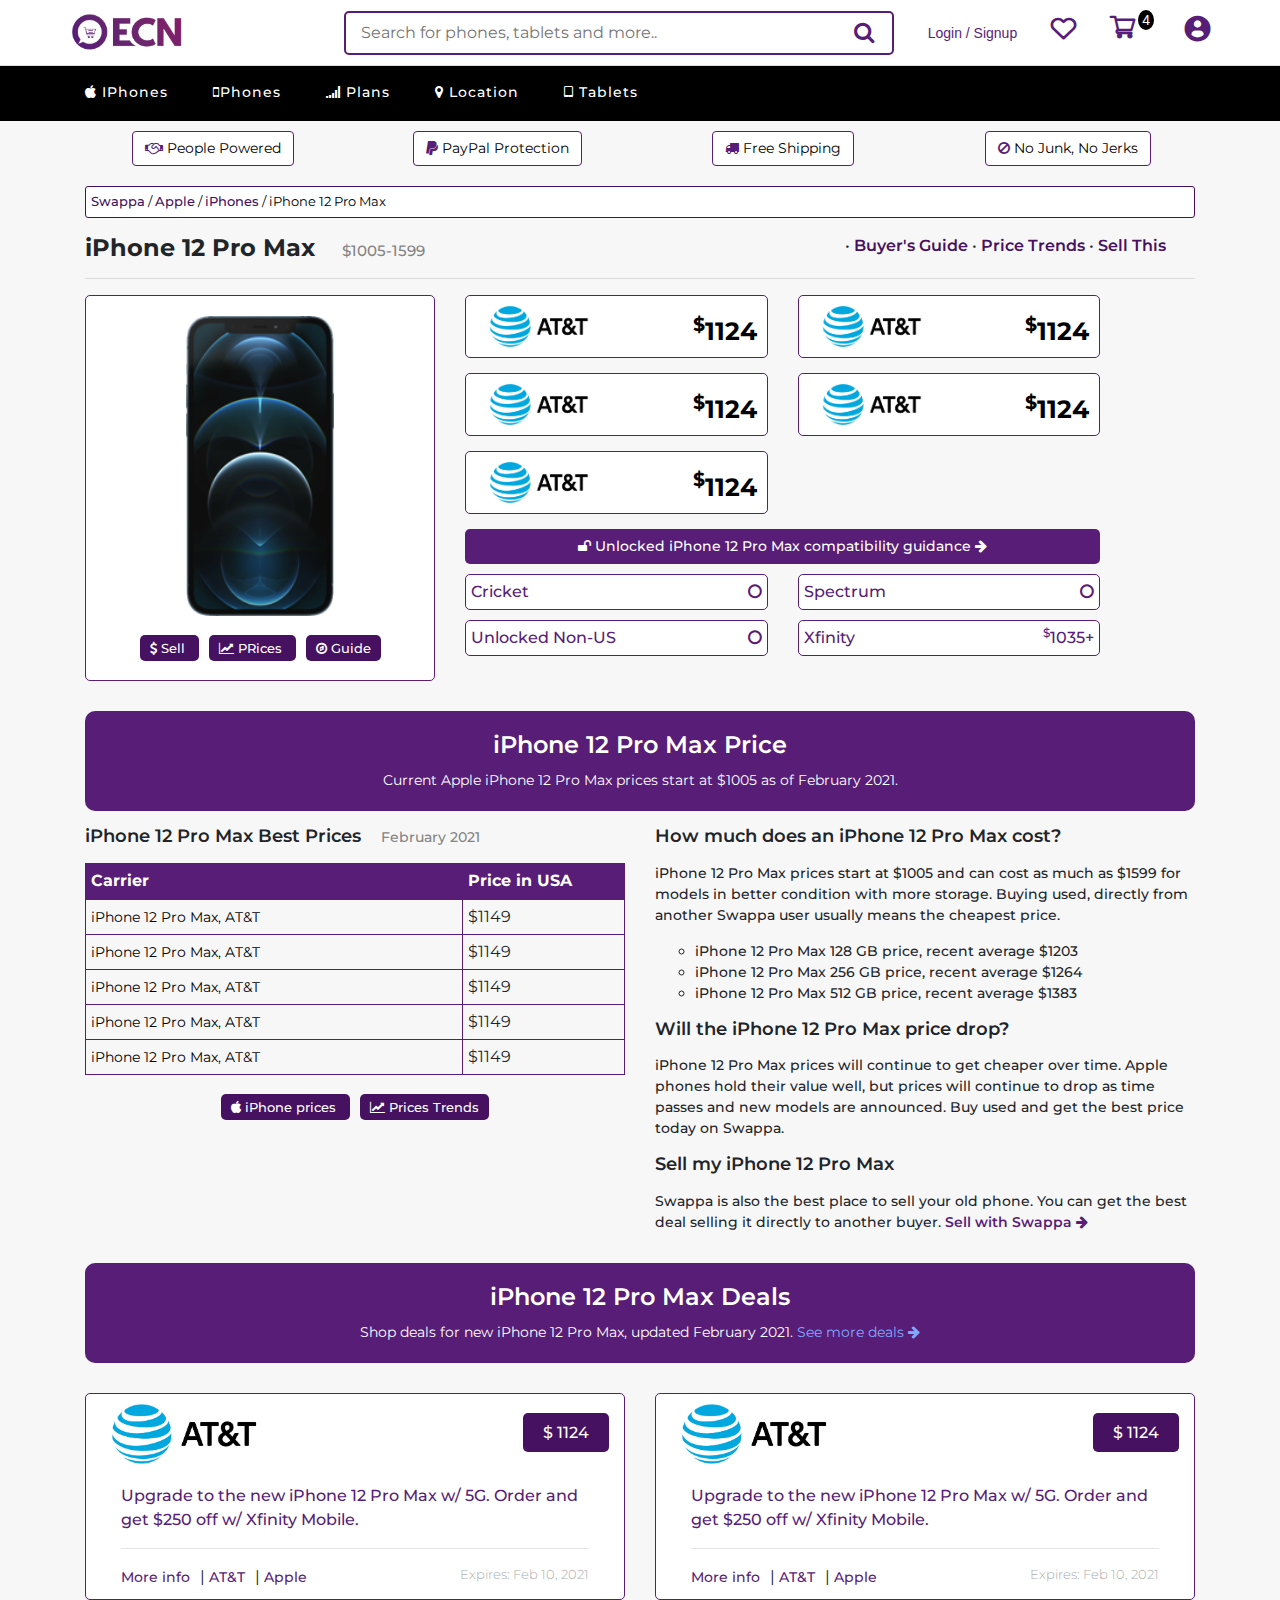
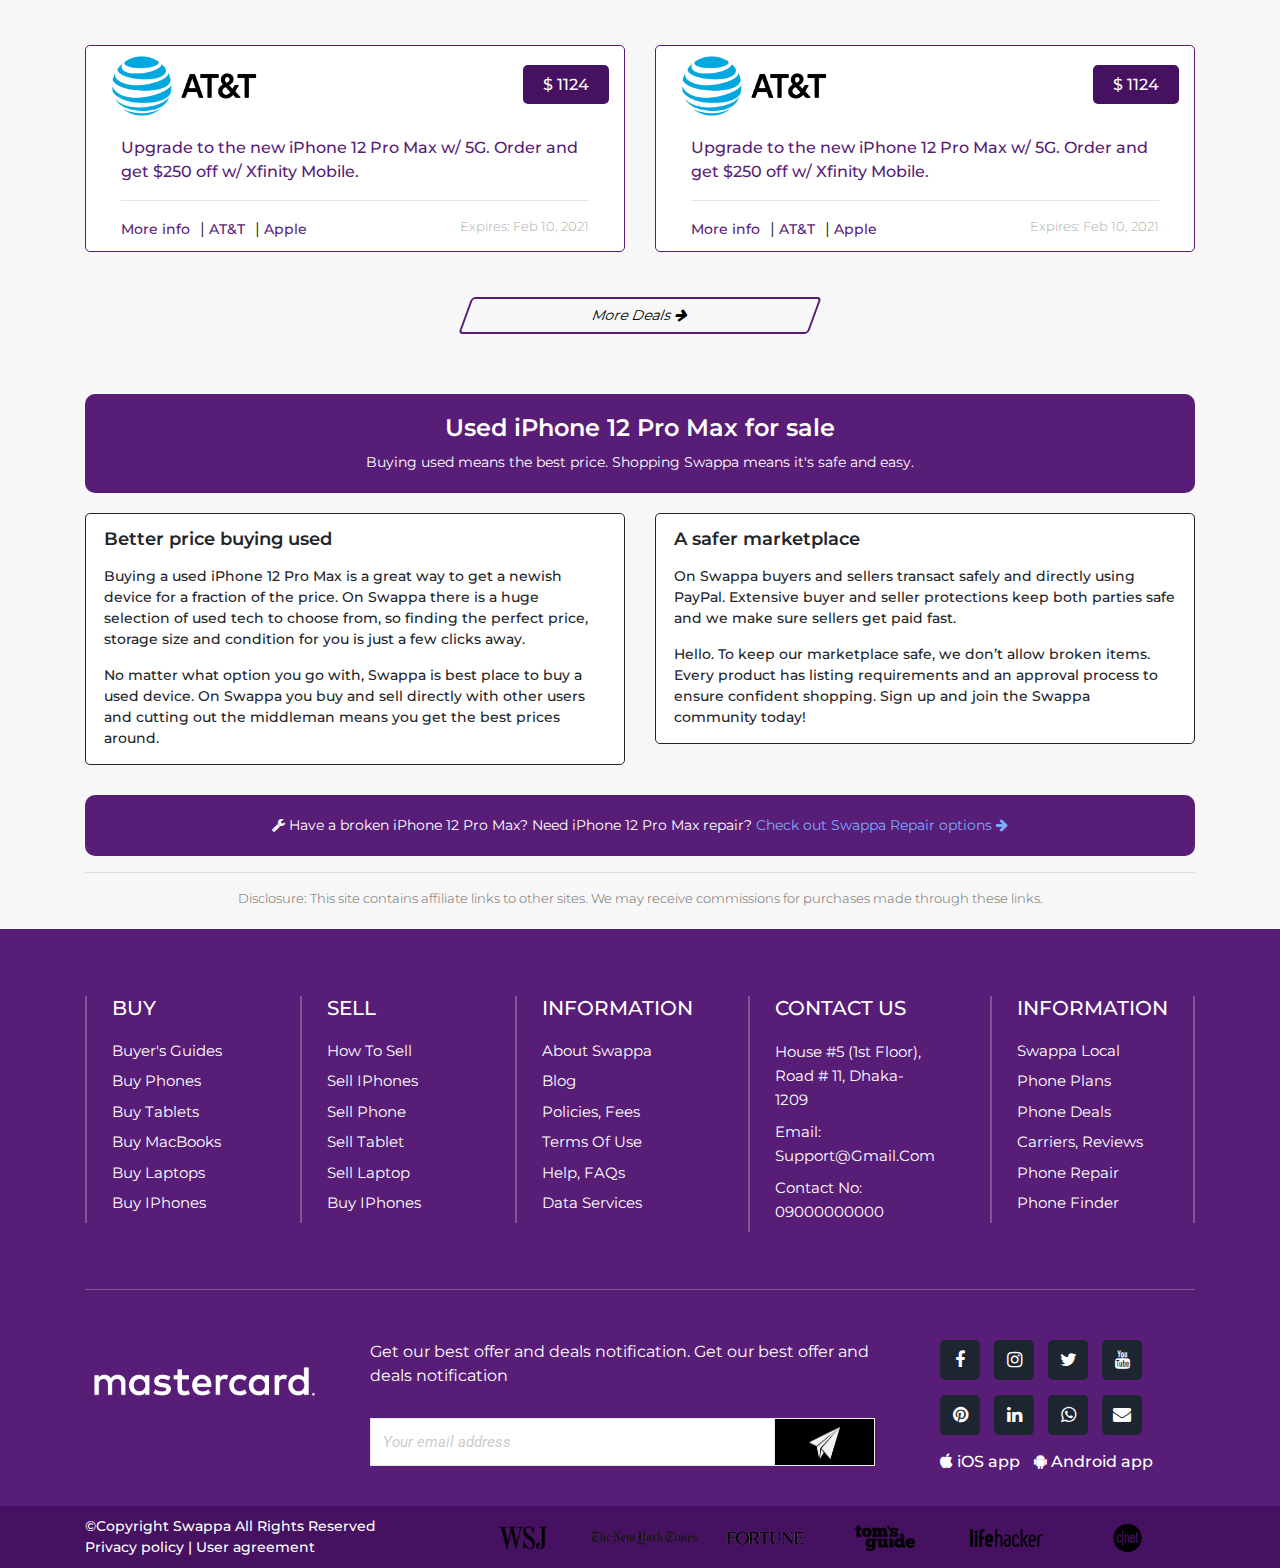
<file: product.html>
<!DOCTYPE html>
<html lang="en">
<head>
    <meta charset="UTF-8">
    <meta name="viewport" content="width=device-width, initial-scale=1, shrink-to-fit=no">
    <title>Karon</title>
<!--================ all css link ================-->
    <link href="https://fonts.googleapis.com/css2?family=Montserrat:wght@300;400;500;600;700;800;900&family=Roboto:wght@300;400;500;700;900&display=swap" rel="stylesheet">
    <link rel="stylesheet" href="https://cdnjs.cloudflare.com/ajax/libs/font-awesome/4.7.0/css/font-awesome.css">
    <link rel="stylesheet" href="font/flaticon.css">
    <link rel="stylesheet" href="css/bootstrap.min.css">
    <link rel="stylesheet" href="css/style.css">
    <link rel="stylesheet" href="css/media.css">
</head>
<body data-spy="scroll" data-target=".navbar" data-offset="100" id="product_p">

<!--===============================================================
=====================  Top_hadding part start  ====================
================================================================-->
<section id="top_hadding">
    <div class="container">
        <div class="row">
            <div class="logo">
                <a id="dex_logo" href="index.html">
                    <img src="images/logo/logo2.png" alt="">
                </a>
            </div>
            <div class="menu">
                <ul>
                    <li class="search-box" id="s_center">
                        <div class="search_box">
                            <div class="search_field">
                                <input type="text" class="input" placeholder="Search for phones, tablets and more..">
                                <i class="fa fa-search" aria-hidden="true"></i>
                            </div>
                        </div>
                    </li>
                    <li>
                        <a id="log_access" href="#"><span>Login / Signup</span></a>
                    </li>
                    <li>
                        <a href="#" id="wish_h"><i class="flaticon-love"  style="font-size: 25px;" aria-hidden="true"></i></a>
                    </li>
                    <li>
                        <a href="cart_order.html" id="cart_h"><i class="flaticon-shopping-cart" style="font-size: 25px;" aria-hidden="true"></i><span class="cart-items" style="position: relative; bottom: 13px; left: 3px;">4</span></a>
                    </li>
                    <li>
                        <a href="signin.html" id="user_h"><i class="flaticon-profile-user"  style="font-size: 25px;" aria-hidden="true"></i></a>
                    </li>
                </ul>
            </div>
            <div class="clr"></div>    
        </div>
    </div>
    
    
    
</section>
<!--===============================================================
======================  Top_hadding part End  =====================
================================================================-->





<!--===============================================================
=======================  Navbar part start  =======================
================================================================-->    
<nav class="navbar navbar-expand-md navbar-light">
    <div class="container">
        <button class="navbar-toggler nav_ba" type="button" data-toggle="collapse" data-target="#navbarSupportedContent" aria-controls="navbarSupportedContent" aria-expanded="false" aria-label="Toggle navigation">
            <i class="fa fa-bars"></i>
        </button>
        <div class="logo">
            <a href="index.html">
                <img src="images/logo/logo2.png" alt="">
            </a>
        </div>
        <a href="#" id="account_n"><i class="flaticon-profile-user" style="font-size: 30px;" aria-hidden="true"></i></a>
        <div class="collapse navbar-collapse pat-3" id="navbarSupportedContent">
            <ul class="navbar-nav mr-auto">
                <li class="nav-item dropdown1" id="bt-3">
                    <a class="nav-link" href="#"><span class="fa fa-apple" aria-hidden="true"></span> iPhones <span class="sr-only">(current)</span></a>
                    <ul  class="dropdown1-content">
                        <li> <a  href="catagory.html"> Buyers gide </a> </li>
                        <li> <a  href="#"> iphone 11 </a> </li>
                        <li> <a  href="#"> iphone xr </a> </li>
                        <li> <a  href="#"> iphone xr Max </a> </li>
                        <li> <a  href="#"> iphone X </a> </li>
                        <li> <a  href="#"> iphone 8 </a> </li>
                        <li> <a  href="#"> iphone 8+ </a> </li>
                        <li> <a  href="#"> iphone 7 </a> </li>
                        <li> <a  href="#"> All iphones </a> </li>
                    </ul>
                </li>
                
                <li class="nav-item dropdown1">
                    <a class="nav-link" href="#"><span class="fa fa-mobile" aria-hidden="true"></span>Phones</a>
                    <ul  class="dropdown1-content">
                        <li> <a  href="catagory.html"> Buyers gide </a> </li>
                        <li> <a  href="#"> iphone 11 </a> </li>
                        <li> <a  href="#"> iphone xr </a> </li>
                        <li> <a  href="#"> iphone xr Max </a> </li>
                        <li> <a  href="#"> iphone X </a> </li>
                        <li> <a  href="#"> iphone 8 </a> </li>
                        <li> <a  href="#"> iphone 8+ </a> </li>
                        <li> <a  href="#"> iphone 7 </a> </li>
                        <li> <a  href="#"> All iphones </a> </li>
                    </ul>
                </li>
                <li class="nav-item">
                    <a class="nav-link" href="product.html"><span class="fa fa-signal" aria-hidden="true"></span> Plans </a>
                </li>
                <li class="nav-item">
                    <a class="nav-link" href="product.html"><span class="fa fa-map-marker" aria-hidden="true"></span> Location </a>
                </li>
                <li class="nav-item dropdown1 last_c">
                    <a class="nav-link" href="product.html"><span class="fa fa-tablet" aria-hidden="true"></span> Tablets </a>
                    <ul  class="dropdown1-content">
                        <li> <a  href="catagory.html"> Buyers gide </a> </li>
                        <li> <a  href="#"> iphone 11 </a> </li>
                        <li> <a  href="#"> iphone xr </a> </li>
                        <li> <a  href="#"> iphone xr Max </a> </li>
                        <li> <a  href="#"> iphone X </a> </li>
                        <li> <a  href="#"> iphone 8 </a> </li>
                        <li> <a  href="#"> iphone 8+ </a> </li>
                        <li> <a  href="#"> iphone 7 </a> </li>
                        <li> <a  href="#"> All iphones </a> </li>
                    </ul>
                </li>
            </ul>
        </div>
    </div>
</nav>

<!--===============================================================
========================  Navbar part End  ========================
================================================================-->    


<!--===============================================================
========================  Section_top part start  =================
================================================================-->
    
<section id="section_top">
    <div class="container">
        <div class="row" id="usp_bar">
            <div class="col-md-3 col-6">
                <div class="usp_items text-center">
                    <button type="button" class="btn" data-trigger="hover" data-placement="bottom" data-toggle="popover" title="Buy and sell directly" data-content="On Swappa you buy and sell directly with other users. Cutting out the middleman means you join a community market with the best prices and highest value."> <i class="fa fa-handshake-o"></i> People Powered </button>
                </div>
            </div>
            <div class="col-md-3 col-6">
                <div class="usp_items text-center">
                    <button type="button" class="btn" data-trigger="hover" data-placement="bottom" data-toggle="popover" title="Buy and sell with confidence" data-content="We use PayPal for payments because they provide extensive buyer and seller protections. Get what was advertised or get a refund."> <i class="fa fa-paypal"></i> PayPal Protection </button>
                </div>
            </div>
            <div class="col-md-3 col-6">
                <div class="usp_items text-center">
                    <button type="button" class="btn" data-trigger="hover" data-placement="bottom" data-toggle="popover" title="No surprise costs" data-content="Shipping costs are included in the listed price. You pay the price you see."><i class="fa fa-truck"></i> Free Shipping </button>
                </div>
            </div>
            <div class="col-md-3 col-6">
                <div class="usp_items text-center">
                    <button type="button" class="btn" data-trigger="hover" data-placement="bottom" data-toggle="popover" title="Only fully functional allowed" data-content="To keep our marketplace safe we don’t allow broken items. Every product has listing requirements and an approval process to ensure confident shopping."><i class="fa fa-ban"></i> No Junk, No Jerks </button>
                </div>
            </div>
        </div>
    </div>


</section>

<!--===============================================================
========================  Section_top part start  =================
================================================================-->    



<!--===============================================================
========================  shop part start  ======================
================================================================--> 
<section id="page_titel">
    <div class="container">
        <div class="row">
            <div class="col-lg-12">
                <div class="titel_links">
                <p><a href="#">Swappa</a> / <a href="#">Apple</a> / <a href="#">iPhones</a> / iPhone 12 Pro Max </p>
                </div>
            </div>
        </div>
    </div>
</section>

<!--===============================================================
========================  shop part End  ==========================
================================================================-->


<!--===============================================================
====================  product_price part End  =====================
================================================================-->


<section id="Product_listing">
    <div class="container">
        <div class="row">
            <div class="col-lg-4 col-md-6">
                <div class="item_head_price">
                    <h4>iPhone 12 Pro Max <span>$1005-1599</span></h4>
                </div>
            </div>
            <div class="col-lg-4 col-md-6 ml-auto">
                <div class="side_short_link">
                    <p> • <a href="#">Buyer's Guide</a> • <a href="#">Price Trends</a> • <a href="#">Sell This</a> </p>
                </div>
            </div>
            <div class="col-12"><hr></div>
        </div>
        <div class="row" id="shop">
            <div class="col-lg-4 col-md-5 col-sm-6 col-12 item  pb-0">
                <div class="port-img shop-item text-center">
                    <a href="#" class=" image">
                        <img src="images/iphone_phone/iphone12promax.png" alt="">
                    </a>
                    <div class="ftr_btns">
                        <a href="#"><i class="fa fa-usd"></i> Sell </a>
                        <a href="#"><i class="fa fa-line-chart"></i> PRices </a>
                        <a href="#"><i class="fa fa-compass"></i> Guide </a>
                    </div>
                </div>
            </div>
            <div class="col-12 col-sm-6 col-md-7">
                <div class="row carrier_buttons">
                    <div class="col-12 col-md-6">
                        <div class="btn_for_pro">
                            <a class="" href="#" title="AT&T iPhone 12 Pro Max for sale">
                                <span class="row sell_pro_btn">
                                    <div class="col-6 col-sm-6" align="left">
                                        <div class="img">
                                            <img src="images/product/logos/at&t.jpg" alt="">
                                        </div>
                                    </div>
                                    <div class="col-6 col-sm-6" align="right">
                                        <div class="priced_at">
                                            <sup>$</sup>1124
                                        </div>
                                    </div>
                                </span>
                            </a>
                        </div>
                    </div>
                    <div class="col-12 col-md-6">
                        <div class="btn_for_pro">
                            <a class="" href="#" title="AT&T iPhone 12 Pro Max for sale">
                                <span class="row sell_pro_btn">
                                    <div class="col-6 col-sm-6" align="left">
                                        <div class="img">
                                            <img src="images/product/logos/at&t.jpg" alt="">
                                        </div>
                                    </div>
                                    <div class="col-6 col-sm-6" align="right">
                                        <div class="priced_at">
                                            <sup>$</sup>1124
                                        </div>
                                    </div>
                                </span>
                            </a>
                        </div>
                    </div>
                    <div class="col-12 col-md-6">
                        <div class="btn_for_pro">
                            <a class="" href="#" title="AT&T iPhone 12 Pro Max for sale">
                                <span class="row sell_pro_btn">
                                    <div class="col-6 col-sm-6" align="left">
                                        <div class="img">
                                            <img src="images/product/logos/at&t.jpg" alt="">
                                        </div>
                                    </div>
                                    <div class="col-6 col-sm-6" align="right">
                                        <div class="priced_at">
                                            <sup>$</sup>1124
                                        </div>
                                    </div>
                                </span>
                            </a>
                        </div>
                    </div>
                    <div class="col-12 col-md-6">
                        <div class="btn_for_pro">
                            <a class="" href="#" title="AT&T iPhone 12 Pro Max for sale">
                                <span class="row sell_pro_btn">
                                    <div class="col-6 col-sm-6" align="left">
                                        <div class="img">
                                            <img src="images/product/logos/at&t.jpg" alt="">
                                        </div>
                                    </div>
                                    <div class="col-6 col-sm-6" align="right">
                                        <div class="priced_at">
                                            <sup>$</sup>1124
                                        </div>
                                    </div>
                                </span>
                            </a>
                        </div>
                    </div>
                    <div class="col-12 col-md-6">
                        <div class="btn_for_pro">
                            <a class="" href="#" title="AT&T iPhone 12 Pro Max for sale">
                                <span class="row sell_pro_btn">
                                    <div class="col-6 col-sm-6" align="left">
                                        <div class="img">
                                            <img src="images/product/logos/at&t.jpg" alt="">
                                        </div>
                                    </div>
                                    <div class="col-6 col-sm-6" align="right">
                                        <div class="priced_at">
                                            <sup>$</sup>1124
                                        </div>
                                    </div>
                                </span>
                            </a>
                        </div>
                    </div>
                </div>
                <div class="row">
                    <div class="col-12">
                        <div class="unlock_btn">
                            <button> <i class="fa fa-unlock"></i> Unlocked iPhone 12 Pro Max compatibility guidance <i class="fa fa-arrow-right"></i></button>
                        </div>
                    </div>
                    <div class="col-md-6">
                        <div class="btn_for_type">
                            <a href="#">
                                <div class="titel flot-left" align='left'>
                                    <p>Cricket</p>
                                </div>
                                <div class="price  flot-right" align='right'>
                                    <p><i class="fa fa-circle-o none"></i></p>
                                </div>
                                <div class="clr"></div>
                            </a>
                        </div>
                    </div>
                    <div class="col-md-6">
                        <div class="btn_for_type">
                            <a href="#">
                                <div class="titel flot-left" align='left'>
                                    <p>Spectrum</p>
                                </div>
                                <div class="price  flot-right" align='right'>
                                    <p><i class="fa fa-circle-o none"></i></p>
                                </div>
                                <div class="clr"></div>
                            </a>
                        </div>
                    </div>
                    <div class="col-md-6">
                        <div class="btn_for_type">
                            <a href="#">
                                <div class="titel flot-left" align='left'>
                                    <p>Unlocked Non-US</p>
                                </div>
                                <div class="price  flot-right" align='right'>
                                    <p><i class="fa fa-circle-o none"></i></p>
                                </div>
                                <div class="clr"></div>
                            </a>
                        </div>
                    </div>
                    <div class="col-md-6">
                        <div class="btn_for_type">
                            <a href="#">
                                <div class="titel flot-left" align='left'>
                                    <p>Xfinity</p>
                                </div>
                                <div class="price  flot-right" align='right'>
                                    <p><sup>$</sup>1035+</p>
                                </div>
                                <div class="clr"></div>
                            </a>
                        </div>
                    </div>
                </div>
                
            </div>
        </div>
            
        <div class="row">
            <div class="col-12">
                <div class="text-center pric-had">
                    <h5>iPhone 12 Pro Max Price</h5>
                    <p>Current Apple iPhone 12 Pro Max prices start at $1005 as of February 2021. </p>
                </div>
            </div>
        </div>
        
        <div class="row">
            <div class="col-md-6"  id="tabl">
                <div class="defolt_hed">
                    <h4>iPhone 12 Pro Max Best Prices <span>February 2021</span></h4>
                </div>
                <table class="table price_table table-bordered">
                    <thead>
                        <tr>
                            <th>Carrier</th>
                            <th width="30%">Price in USA</th>
                        </tr>
                    </thead>
                    <tbody>
                        <tr>
                            <td><a href="#" title="Buy cheap AT&T iPhone 12 Pro Max">iPhone 12 Pro Max, AT&amp;T</a></td>
                            <td title="AT&T iPhone 12 Pro Max price">$1149</td>
                        </tr>
                        <tr>
                            <td><a href="#" title="Buy cheap AT&T iPhone 12 Pro Max">iPhone 12 Pro Max, AT&amp;T</a></td>
                            <td title="AT&T iPhone 12 Pro Max price">$1149</td>
                        </tr>
                        <tr>
                            <td><a href="#" title="Buy cheap AT&T iPhone 12 Pro Max">iPhone 12 Pro Max, AT&amp;T</a></td>
                            <td title="AT&T iPhone 12 Pro Max price">$1149</td>
                        </tr>
                        <tr>
                            <td><a href="#" title="Buy cheap AT&T iPhone 12 Pro Max">iPhone 12 Pro Max, AT&amp;T</a></td>
                            <td title="AT&T iPhone 12 Pro Max price">$1149</td>
                        </tr>
                        <tr>
                            <td><a href="#" title="Buy cheap AT&T iPhone 12 Pro Max">iPhone 12 Pro Max, AT&amp;T</a></td>
                            <td title="AT&T iPhone 12 Pro Max price">$1149</td>
                        </tr>
                    </tbody>    
                </table>
                <div class="ftr_btns text-center">
                    <a href="#"><i class="fa fa-apple"></i> iPhone prices </a>
                    <a href="#"><i class="fa fa-line-chart"></i> Prices Trends</a>
                </div>
            </div>
            <div class="col-md-6">
                <div class="cost_detals">
                    <div class="defolt_hed">
                        <h4>How much does an iPhone 12 Pro Max cost?</h4>
                    </div>
                    <p>iPhone 12 Pro Max prices start at $1005 and can cost as much as $1599 for models in better condition with more storage. Buying used, directly from another Swappa user usually means the cheapest price. </p>
                    <ul>
                        <li>iPhone 12 Pro Max 128 GB price, recent average $1203 </li>
                        <li>iPhone 12 Pro Max 256 GB price, recent average $1264 </li>
                        <li>iPhone 12 Pro Max 512 GB price, recent average $1383 </li>
                    </ul>
                    <div class="defolt_hed">
                        <h4>Will the iPhone 12 Pro Max price drop?</h4>
                    </div>
                       
                    <p>iPhone 12 Pro Max prices will continue to get cheaper over time. Apple phones hold their value well, but prices will continue to drop as time passes and new models are announced. Buy used and get the best price today on Swappa. </p>
                    <div class="defolt_hed">
                        <h4>Sell my iPhone 12 Pro Max</h4>
                    </div>
                    <p>Swappa is also the best place to sell your old phone. You can get the best deal selling it directly to another buyer. <a href="#">Sell with Swappa <i class="fa fa-arrow-right"></i></a> </p>
                </div>
            </div>
        </div>
        
        <div class="row">
            <div class="col-12">
                <div class="text-center pric-had">
                    <h5>iPhone 12 Pro Max Deals</h5>
                    <p>Shop deals for new iPhone 12 Pro Max, updated February 2021.  <a href="#">See more deals <i class="fa fa-arrow-right"></i></a></p>
                </div>
            </div>
        </div>
        
        
        <div class="row">
            <div class="col-md-6">
                <div class="shop_deals">
                    <div class="row carrier_buttons">
                        <div class="col-12">
                            <div class="btn_for_pro">
                                <span class="row sell_pro_btn">
                                    <div class="col-xs-6 col-sm-6" align="left">
                                        <div class="img">
                                            <a href="#"><img src="images/product/logos/at&t.jpg" alt=""></a>
                                        </div>
                                    </div>
                                    <div class="col-xs-6 col-sm-6" align="right">
                                        <div class="priced_at ftr_btns ">
                                            <a href="#">$ 1124</a>
                                        </div>
                                    </div>
                                </span>
                                <div class="deals_foot">
                                    <a href="#">Upgrade to the new iPhone 12 Pro Max w/ 5G. Order and get $250 off w/ Xfinity Mobile. </a>
                                    <hr>
                                    <p class="deals_shot_links"><a href="#">More info</a>| <a href="#"> AT&amp;T</a>| <a href="#"> Apple</a>
                                    </p>
                                    <p class="text-right expires_date">Expires: Feb 10, 2021 </p>
                                    <div class="clr"></div>
                                </div>
                                
                                
                            </div>
                        </div>
                    </div>
                    
                </div>
            </div>
            <div class="col-md-6">
                <div class="shop_deals">
                    <div class="row carrier_buttons">
                        <div class="col-12">
                            <div class="btn_for_pro">
                                <span class="row sell_pro_btn">
                                    <div class="col-xs-6 col-sm-6" align="left">
                                        <div class="img">
                                            <a href="#"><img src="images/product/logos/at&t.jpg" alt=""></a>
                                        </div>
                                    </div>
                                    <div class="col-xs-6 col-sm-6" align="right">
                                        <div class="priced_at ftr_btns ">
                                            <a href="#">$ 1124</a>
                                        </div>
                                    </div>
                                </span>
                                <div class="deals_foot">
                                    <a href="#">Upgrade to the new iPhone 12 Pro Max w/ 5G. Order and get $250 off w/ Xfinity Mobile. </a>
                                    <hr>
                                    <p class="deals_shot_links"><a href="#">More info</a>| <a href="#"> AT&amp;T</a>| <a href="#"> Apple</a>
                                    </p>
                                    <p class="text-right expires_date">Expires: Feb 10, 2021 </p>
                                    <div class="clr"></div>
                                </div>
                                
                                
                            </div>
                        </div>
                    </div>
                    
                </div>
            </div>
            <div class="col-md-6">
                <div class="shop_deals">
                    <div class="row carrier_buttons">
                        <div class="col-12">
                            <div class="btn_for_pro">
                                <span class="row sell_pro_btn">
                                    <div class="col-xs-6 col-sm-6" align="left">
                                        <div class="img">
                                            <a href="#"><img src="images/product/logos/at&t.jpg" alt=""></a>
                                        </div>
                                    </div>
                                    <div class="col-xs-6 col-sm-6" align="right">
                                        <div class="priced_at ftr_btns ">
                                            <a href="#">$ 1124</a>
                                        </div>
                                    </div>
                                </span>
                                <div class="deals_foot">
                                    <a href="#">Upgrade to the new iPhone 12 Pro Max w/ 5G. Order and get $250 off w/ Xfinity Mobile. </a>
                                    <hr>
                                    <p class="deals_shot_links"><a href="#">More info</a>| <a href="#"> AT&amp;T</a>| <a href="#"> Apple</a>
                                    </p>
                                    <p class="text-right expires_date">Expires: Feb 10, 2021 </p>
                                    <div class="clr"></div>
                                </div>
                                
                                
                            </div>
                        </div>
                    </div>
                    
                </div>
            </div>
            <div class="col-md-6">
                <div class="shop_deals">
                    <div class="row carrier_buttons">
                        <div class="col-12">
                            <div class="btn_for_pro">
                                <span class="row sell_pro_btn">
                                    <div class="col-xs-6 col-sm-6" align="left">
                                        <div class="img">
                                            <a href="#"><img src="images/product/logos/at&t.jpg" alt=""></a>
                                        </div>
                                    </div>
                                    <div class="col-xs-6 col-sm-6" align="right">
                                        <div class="priced_at ftr_btns ">
                                            <a href="#">$ 1124</a>
                                        </div>
                                    </div>
                                </span>
                                <div class="deals_foot">
                                    <a href="#">Upgrade to the new iPhone 12 Pro Max w/ 5G. Order and get $250 off w/ Xfinity Mobile. </a>
                                    <hr>
                                    <p class="deals_shot_links"><a href="#">More info</a>| <a href="#"> AT&amp;T</a>| <a href="#"> Apple</a>
                                    </p>
                                    <p class="text-right expires_date">Expires: Feb 10, 2021 </p>
                                    <div class="clr"></div>
                                </div>
                                
                                
                            </div>
                        </div>
                    </div>
                    
                </div>
            </div>
            <div class="col-12 col-md-4 m-auto  text-center" id="sell_local_btn">
                <a href="#" class="local_btn btn" title="Buy and sell locally with members of your community"> More Deals <i class="fa fa-arrow-right"></i></a>
            </div>
        </div>
        
        <div class="row">
            <div class="col-12">
                <div class="text-center pric-had">
                    <h5>Used iPhone 12 Pro Max for sale</h5>
                    <p>Buying used means the best price. Shopping Swappa means it's safe and easy. </p>
                </div>
            </div>
        </div>
        
        <div class="row" id="buying_used_fild">
            <div class="col-12 col-md-6">
                <div class="cost_detals">
                    <div class="defolt_hed">
                        <h4>Better price buying used</h4>
                    </div>
                    <p>Buying a used iPhone 12 Pro Max is a great way to get a newish device for a fraction of the price. On Swappa there is a huge selection of used tech to choose from, so finding the perfect price, storage size and condition for you is just a few clicks away.</p>
                    <p>No matter what option you go with, Swappa is best place to buy a used device. On Swappa you buy and sell directly with other users and cutting out the middleman means you get the best prices around.</p>
                    
                </div>
            </div>
            <div class="col-12 col-md-6">
                <div class="cost_detals ">
                    <div class="defolt_hed">
                        <h4>A safer marketplace</h4>
                    </div>
                    <p>On Swappa buyers and sellers transact safely and directly using PayPal. Extensive buyer and seller protections keep both parties safe and we make sure sellers get paid fast.</p>
                    <p>Hello. To keep our marketplace safe, we don’t allow broken items. Every product has listing requirements and an approval process to ensure confident shopping. Sign up and join the Swappa community today!</p>
                    
                </div>
            </div>
        </div>
        
        <div class="row">
            <div class="col-12">
                <div class="text-center pric-had">
                    <p> <i class="fa fa-wrench"></i> Have a broken iPhone 12 Pro Max? Need iPhone 12 Pro Max repair? <a href="#"> Check out Swappa Repair options <i class="fa fa-arrow-right"></i></a></p>
                </div>
            </div>
        </div>
        
        <div class="row">
            <div class="col-md-12">
                <hr>
                <div class="product_last_p">
                    <p>Disclosure: This site contains affiliate links to other sites. We may receive commissions for purchases made through these links. </p>
                </div>
            </div>
        </div>
    </div>
</section>

<!--===============================================================
====================  product_price part End  =====================
================================================================-->




<!--===============================================================
=======================  footer part Start  =======================
================================================================-->
<section id="footer">
    <div class="container">
        <div class="row">
            
            <div class="col-lg col-6 col-sm-6 col-md-4">
                <div class="footer_item">
                    <h4>Buy</h4>
                    <ul>
                        <li><a href="#">Buyer's Guides</a><br></li>
                        <li><a href="#">Buy Phones</a><br></li>
                        <li><a href="#">Buy Tablets</a><br></li>
                        <li><a href="#">Buy MacBooks</a><br></li>
                        <li><a href="#">Buy Laptops</a><br></li>
                        <li><a href="#">Buy iPhones</a><br></li>
                    </ul>
                </div>
            </div>
            <div class="col-lg col-6 col-sm-6 col-md-4">
                <div class="footer_item">
                    <h4>Sell</h4>
                    <ul>
                        <li><a href="#">How to Sell</a><br></li>
                        <li><a href="#">Sell iPhones</a><br></li>
                        <li><a href="#">Sell Phone</a><br></li>
                        <li><a href="#">Sell Tablet</a><br></li>
                        <li><a href="#">Sell Laptop</a><br></li>
                        <li><a href="#">Buy iPhones</a><br></li>
                    </ul>
                </div>
            </div>
            <div class="col-lg col-12 col-sm-6 col-md-4">
                <div class="footer_item">
                    <h4>Information</h4>
                    <ul>
                        <li><a href="#">About Swappa</a><br></li>
                        <li><a href="#">Blog</a><br></li>
                        <li><a href="#">Policies, Fees</a><br></li>
                        <li><a href="#">Terms of Use</a><br></li>
                        <li><a href="#">Help, FAQs</a><br></li>
                        <li><a href="#">Data Services</a><br></li>
                    </ul>
                </div>
            </div>
            <div class="col-lg col-12 col-sm-6 col-md-4">
                <div class="footer_item">
                    <h4>Contact Us</h4>
                    <p>House #5 (1st Floor), Road # 11, Dhaka-1209</p>
                    <p>Email: support@gmail.com</p>
                    <p>Contact no: 09000000000</p>
                </div>
            </div>
            <div class="col-lg col-12 col-sm-6 col-md-4">
                <div class="footer_item last-b">
                    <h4>Information</h4>
                    <ul>
                        <li><a href="#">Swappa Local</a><br></li>
                        <li><a href="#">Phone Plans</a><br></li>
                        <li><a href="#">Phone Deals</a><br></li>
                        <li><a href="#">Carriers, Reviews</a><br></li>
                        <li><a href="#">Phone Repair</a><br></li>
                        <li><a href="#">Phone Finder</a><br></li>
                    </ul>
                </div>
            </div>
            

        </div>
        
        <div class="row">
            <div class="col-lg-12">
                <div class="border_top"></div>
            </div>
        </div>
        <div class="row" id="footer_par2">
            <div class="col-lg-3 col-md-6">
                <div class="logo-img">
                    <a href="#"><img src="images/logo/logo3.png" alt="logo1"></a>
                </div>
            </div>
            <div class="col-lg-6 col-sm-6 col-md-6">
                <div class="email">
                    <p>Get our best offer and deals notification. Get our best offer and deals notification </p>
                    <div class="e_form">
                        <form action="">
                            <input type="email" placeholder="Your email address">
                            <button type="submit"><img src="images/send1.png" alt=""></button>
                        </form>
                    </div>
                </div>
            </div>
            <div class="col-lg col-12 col-sm-6 col-md-12">
                <div class="footer_social">
                    <a href="#"><i class="fa fa-facebook" aria-hidden="true"></i></a>
                    <a href="#"><i class="fa fa-instagram" aria-hidden="true"></i></a>
                    <a href="#"><i class="fa fa-twitter" aria-hidden="true"></i></a>
                    <a href="#"><i class="fa fa-youtube" aria-hidden="true"></i></a>
                    <a href="#"><i class="fa fa-pinterest" aria-hidden="true"></i></a>
                    <a href="#"><i class="fa fa-linkedin" aria-hidden="true"></i></a>
                    <a href="#"><i class="fa fa-whatsapp" aria-hidden="true"></i></a>
                    <a href="#"><i class="fa fa-envelope" aria-hidden="true"></i></a>
                </div>
                <div class="app_link">
                    <a href="#"><i class="fa fa-apple"></i> iOS app</a>
                    <a href="#"><i class="fa fa-android"></i> Android app</a>
                </div>
            </div>

        </div>
    </div>
</section>

<!--===============================================================
==========================  shop part End  ========================
================================================================-->

<!--===============================================================
========================  Copyright part Start  ===================
================================================================-->

<section id="copyright">
    <div class="container">
        <div class="row">
            <div class="col-lg-4">
                <div class="social-contacts">
                    <p>&copy;Copyright Swappa All Rights Reserved</p>
                    <p><a href="#">Privacy policy </a> | <a href="#">User agreement </a> </p>
                </div>
            </div>
            <div class="col-lg-8">
                <div class="copy_clint_imgs">
                    <ul>
                        <li><img src="images/logo/clint1.png" alt=""></li>
                        <li><img src="images/logo/clint2.png" alt=""></li>
                        <li><img src="images/logo/clint3.png" alt=""></li>
                        <li><img src="images/logo/clint4.png" alt=""></li>
                        <li><img src="images/logo/clint5.png" alt=""></li>
                        <li><img src="images/logo/clint6.png" alt=""></li>
                    </ul>
                </div>
            </div>
        </div>
    </div>
</section>

<!--===============================================================
========================  Copyrighy part End  =====================
================================================================-->


<!--===============================================================
=======================  Mob_footer part start  ===================
================================================================-->   
<section id="mob_footer">
    <div class="container">
        <div class="row">
            <div class="col-4" style="border-right: 2px solid #ddd;">
                <div class="fot_menu text-center">
                    <a href="#"><i class="flaticon-love" style="font-size: 25px;" aria-hidden="true"></i></a>
                </div>
            </div>
            <div class="col-4" style="border-right: 2px solid #ddd;">
                <div class="fot_menu text-center">
                    <a href="index.html"><i class="fa fa-home" style="font-size: 30px;" aria-hidden="true"></i></a>
                </div>
            </div>
            <div class="col-4">
                <div class="fot_menu text-center">
                    <a href="cart.html"><i class="flaticon-shopping-cart" style="font-size: 25px;" aria-hidden="true"></i><span class="cart-items" style="position: relative; bottom: 13px; left: 3px;">4</span></a>
                </div>
            </div>
        </div>
    </div>
</section>
<!--===============================================================
======================  Top_hadding part End  =====================
================================================================-->
<script src="js/jquery-1.12.4.min.js"></script>
<script src="js/popper.min.js"></script>
<script src="js/bootstrap.min.js"></script>
<script src="js/custom.js"></script>

 


</body>
</html>
</file>
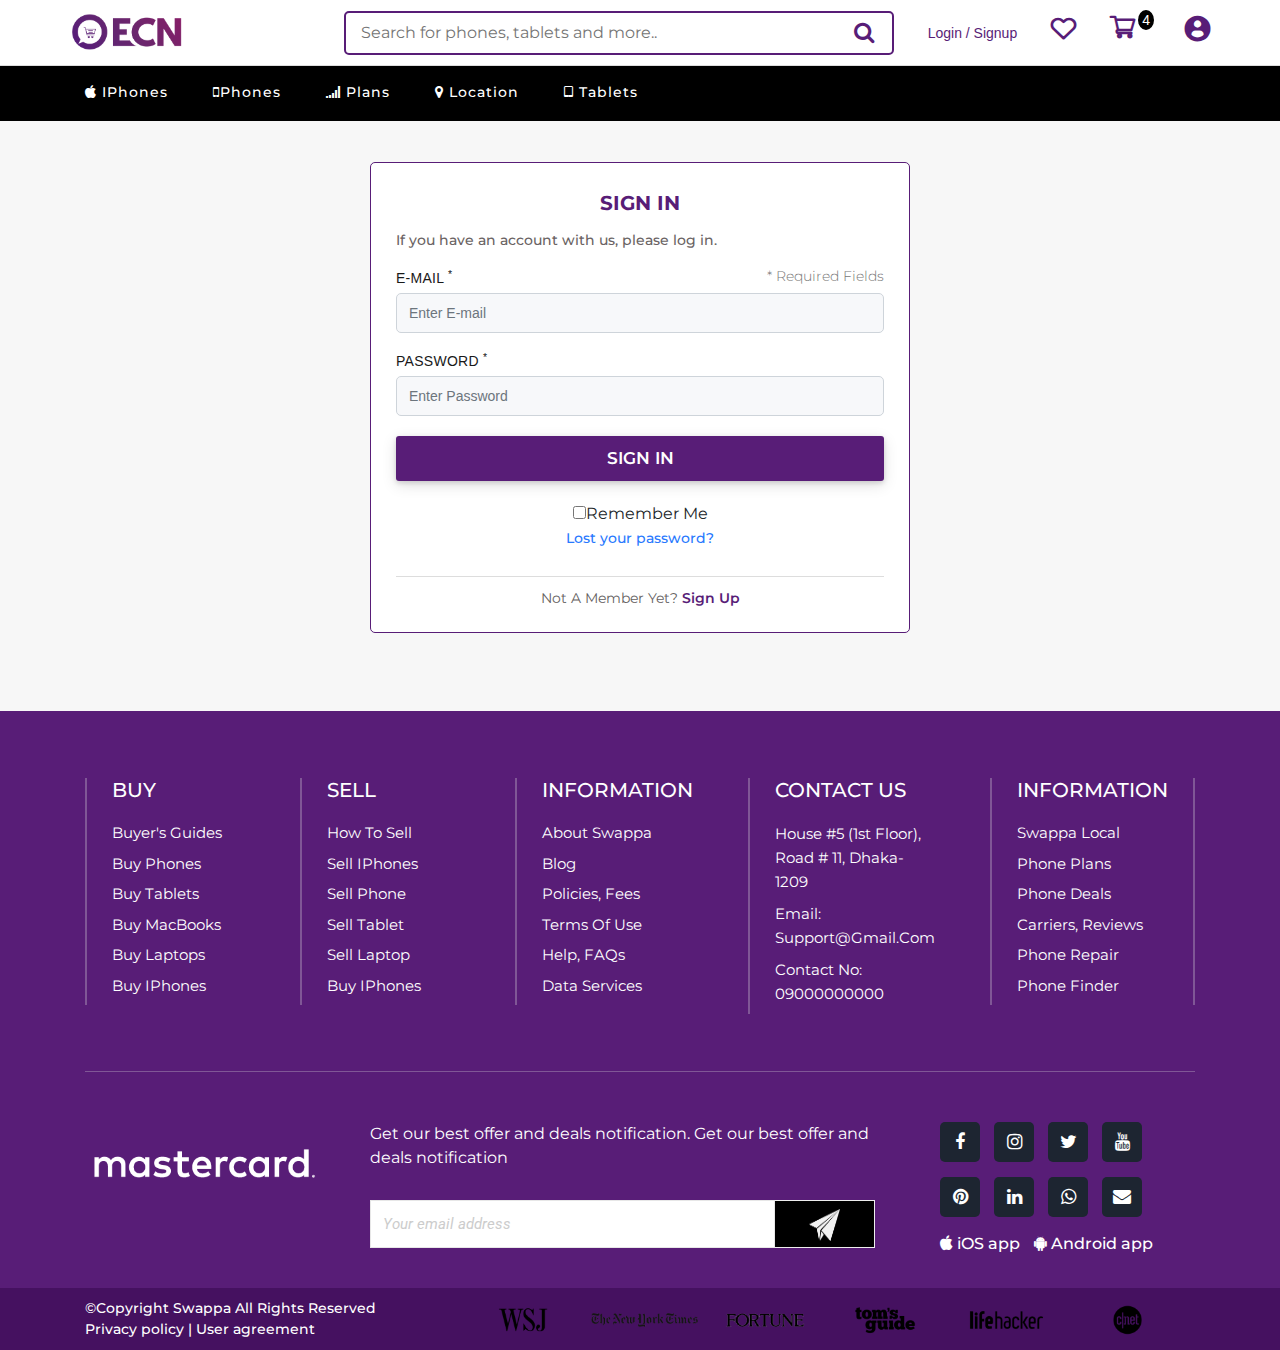
<file: signin.html>
<!DOCTYPE html>
<html lang="en">
<head>
    <meta charset="UTF-8">
    <meta name="viewport" content="width=device-width, initial-scale=1, shrink-to-fit=no">
    <meta http-equiv="x-ua-compatible" content="ie=edge">
    <title>EC N</title>
    <link href="https://fonts.googleapis.com/css2?family=Montserrat:wght@300;400;500;600;700;800;900&family=Roboto:wght@300;400;500;700;900&display=swap" rel="stylesheet">  
    <link rel="stylesheet" href="font/flaticon.css">
    <link rel="stylesheet" href="https://cdnjs.cloudflare.com/ajax/libs/font-awesome/4.7.0/css/font-awesome.css">

    <link rel="stylesheet" href="css/bootstrap.min.css">
    <link rel="stylesheet" href="css/style.css">
    <link rel="stylesheet" href="css/media.css">
</head>
<body  class="skin-light" data-spy="scroll" data-target=".navbar" data-offset="100" id="signin">


<!--===============================================================
=====================  Top_hadding part start  ====================
================================================================-->
<section id="top_hadding">
    <div class="container">
        <div class="row">
            <div class="logo">
                <a id="dex_logo" href="index.html">
                    <img src="images/logo/logo2.png" alt="">
                </a>
            </div>
            <div class="menu">
                <ul>
                    <li class="search-box" id="s_center">
                        <div class="search_box">
                            <div class="search_field">
                                <input type="text" class="input" placeholder="Search for phones, tablets and more..">
                                <i class="fa fa-search" aria-hidden="true"></i>
                            </div>
                        </div>
                    </li>
                    <li>
                        <a id="log_access" href="#"><span>Login / Signup</span></a>
                    </li>
                    <li>
                        <a href="#" id="wish_h"><i class="flaticon-love"  style="font-size: 25px;" aria-hidden="true"></i></a>
                    </li>
                    <li>
                        <a href="cart_order.html" id="cart_h"><i class="flaticon-shopping-cart" style="font-size: 25px;" aria-hidden="true"></i><span class="cart-items" style="position: relative; bottom: 13px; left: 3px;">4</span></a>
                    </li>
                    <li>
                        <a href="signin.html" id="user_h"><i class="flaticon-profile-user"  style="font-size: 25px;" aria-hidden="true"></i></a>
                    </li>
                </ul>
            </div>
            <div class="clr"></div>    
        </div>
    </div>
    
    
    
</section>
<!--===============================================================
======================  Top_hadding part End  =====================
================================================================-->





<!--===============================================================
=======================  Navbar part start  =======================
================================================================-->    
<nav class="navbar navbar-expand-md navbar-light">
    <div class="container">
        <button class="navbar-toggler nav_ba" type="button" data-toggle="collapse" data-target="#navbarSupportedContent" aria-controls="navbarSupportedContent" aria-expanded="false" aria-label="Toggle navigation">
            <i class="fa fa-bars"></i>
        </button>
        <div class="logo">
            <a href="index.html">
                <img src="images/logo/logo2.png" alt="">
            </a>
        </div>
        <a href="#" id="account_n"><i class="flaticon-profile-user" style="font-size: 30px;" aria-hidden="true"></i></a>
        <div class="collapse navbar-collapse pat-3" id="navbarSupportedContent">
            <ul class="navbar-nav mr-auto">
                <li class="nav-item dropdown1" id="bt-3">
                    <a class="nav-link" href="#"><span class="fa fa-apple" aria-hidden="true"></span> iPhones <span class="sr-only">(current)</span></a>
                    <ul  class="dropdown1-content">
                        <li> <a  href="catagory.html"> Buyers gide </a> </li>
                        <li> <a  href="#"> iphone 11 </a> </li>
                        <li> <a  href="#"> iphone xr </a> </li>
                        <li> <a  href="#"> iphone xr Max </a> </li>
                        <li> <a  href="#"> iphone X </a> </li>
                        <li> <a  href="#"> iphone 8 </a> </li>
                        <li> <a  href="#"> iphone 8+ </a> </li>
                        <li> <a  href="#"> iphone 7 </a> </li>
                        <li> <a  href="#"> All iphones </a> </li>
                    </ul>
                </li>
                
                <li class="nav-item dropdown1">
                    <a class="nav-link" href="#"><span class="fa fa-mobile" aria-hidden="true"></span>Phones</a>
                    <ul  class="dropdown1-content">
                        <li> <a  href="catagory.html"> Buyers gide </a> </li>
                        <li> <a  href="#"> iphone 11 </a> </li>
                        <li> <a  href="#"> iphone xr </a> </li>
                        <li> <a  href="#"> iphone xr Max </a> </li>
                        <li> <a  href="#"> iphone X </a> </li>
                        <li> <a  href="#"> iphone 8 </a> </li>
                        <li> <a  href="#"> iphone 8+ </a> </li>
                        <li> <a  href="#"> iphone 7 </a> </li>
                        <li> <a  href="#"> All iphones </a> </li>
                    </ul>
                </li>
                <li class="nav-item">
                    <a class="nav-link" href="product.html"><span class="fa fa-signal" aria-hidden="true"></span> Plans </a>
                </li>
                <li class="nav-item">
                    <a class="nav-link" href="product.html"><span class="fa fa-map-marker" aria-hidden="true"></span> Location </a>
                </li>
                <li class="nav-item dropdown1 last_c">
                    <a class="nav-link" href="product.html"><span class="fa fa-tablet" aria-hidden="true"></span> Tablets </a>
                    <ul  class="dropdown1-content">
                        <li> <a  href="catagory.html"> Buyers gide </a> </li>
                        <li> <a  href="#"> iphone 11 </a> </li>
                        <li> <a  href="#"> iphone xr </a> </li>
                        <li> <a  href="#"> iphone xr Max </a> </li>
                        <li> <a  href="#"> iphone X </a> </li>
                        <li> <a  href="#"> iphone 8 </a> </li>
                        <li> <a  href="#"> iphone 8+ </a> </li>
                        <li> <a  href="#"> iphone 7 </a> </li>
                        <li> <a  href="#"> All iphones </a> </li>
                    </ul>
                </li>
            </ul>
        </div>
    </div>
</nav>

<!--===============================================================
========================  Navbar part End  ========================
================================================================-->        


<!--===============================================================
==========================  Form part Start  ======================
================================================================-->


<section id="signin_form" class="tt-login-form">
    <div class="container">
        <div class="row">
            <div class="col-xs-12 col-md-6 m-auto">
                <div class="tt-item">

                    <div id="login">
                        <h2 class="tt-title">SIGN IN</h2>
                        <h5>If you have an account with us, please log in.</h5>

                        <div class="form-default form-top">
                            <form method="post" action="" id="customer_login" accept-charset="UTF-8"><input type="hidden" name="form_type" value="customer_login" /><input type="hidden" name="utf8" value="✓" />
                            <div class="form-group">
                                    <label for="loginInputName">E-MAIL <sup>*</sup></label>
                                    <div class="tt-required">* Required Fields</div>
                                    <input type="email" name="customer[email]" class="form-control" id="loginInputName" placeholder="Enter E-mail">
                                </div>

                                <div class="form-group">
                                    <label for="loginInputEmail">PASSWORD <sup>*</sup></label>
                                    <input type="password" value="" name="customer[password]" class="form-control" id="loginInputEmail" placeholder="Enter Password">
                                </div>
                                <div class="row">
                                    <div class="col-lg-12">
                                        <div class="form-group">
                                            <button class="btn btn-border" type="submit">SIGN IN</button>
                                        </div>
                                    </div>
                                </div>
                                
                                
                                
                                <div class="row">
                                    <div class="col-12 col-xs-6 ">
                                        <div class="remember_me text-center">
                                            <input type="checkbox">Remember Me
                                        </div>
                                    </div>
                                    <div class="col-12 col-xs-6 ">
                                        <div class="form-group text-center">
                                            <ul class="additional-links text-right">
                                                <li><a href="#" onclick="showRecoverPasswordForm();return false;">Lost your password?</a></li>
                                            </ul>
                                        </div>
                                    </div>
                                </div>
                            </form>
                        </div>
                    </div>

                    <div id="recover-password" style="display:none;" class="wrap">
                        <h2 class="tt-title">RESET PASSWORD</h2>
                        We will send you an email to reset your password.

                        <div class="form-default form-top">
                            <form method="post" action="" accept-charset="UTF-8"><input type="hidden" name="form_type" value="recover_customer_password" /><input type="hidden" name="utf8" value="✓" />
                                <div class="form-group">
                                    <label for="loginInputName">E-MAIL <sup>*</sup></label>
                                    <div class="tt-required">* Required Fields</div>
                                    <input value="" name="email" class="form-control" id="loginInputName" placeholder="Enter E-mail" autocorrect="off" autocapitalize="off">
                                </div>

                                <div class="row">
                                    <div class="col-auto">
                                        <div class="form-group">
                                            <button class="btn btn-border" type="submit">SUBMIT</button>
                                        </div>
                                    </div>
                                    <div class="col-auto align-self-center">
                                        <div class="form-group">
                                            <ul class="additional-links">
                                                <li>&nbsp;or <a href="#" onclick="hideRecoverPasswordForm();return false;">Cancel</a></li>
                                            </ul>
                                        </div>
                                    </div>
                                </div>
                            </form>
                        </div>
                    </div>
                    
                    <div class="new_account text-center">
                        <h5>Not a member yet? <a href="signup.html"> Sign up</a></h5>
                    </div>
                </div>
            </div>
        </div>
    </div>
</section>

<!--===============================================================
========================  Form part End  ==========================
================================================================-->
    
    
    
<!--===============================================================
=======================  footer part Start  =======================
================================================================-->
<section id="footer">
    <div class="container">
        <div class="row">
            
            <div class="col-lg col-6 col-sm-6 col-md-4">
                <div class="footer_item">
                    <h4>Buy</h4>
                    <ul>
                        <li><a href="#">Buyer's Guides</a><br></li>
                        <li><a href="#">Buy Phones</a><br></li>
                        <li><a href="#">Buy Tablets</a><br></li>
                        <li><a href="#">Buy MacBooks</a><br></li>
                        <li><a href="#">Buy Laptops</a><br></li>
                        <li><a href="#">Buy iPhones</a><br></li>
                    </ul>
                </div>
            </div>
            <div class="col-lg col-6 col-sm-6 col-md-4">
                <div class="footer_item">
                    <h4>Sell</h4>
                    <ul>
                        <li><a href="#">How to Sell</a><br></li>
                        <li><a href="#">Sell iPhones</a><br></li>
                        <li><a href="#">Sell Phone</a><br></li>
                        <li><a href="#">Sell Tablet</a><br></li>
                        <li><a href="#">Sell Laptop</a><br></li>
                        <li><a href="#">Buy iPhones</a><br></li>
                    </ul>
                </div>
            </div>
            <div class="col-lg col-12 col-sm-6 col-md-4">
                <div class="footer_item">
                    <h4>Information</h4>
                    <ul>
                        <li><a href="#">About Swappa</a><br></li>
                        <li><a href="#">Blog</a><br></li>
                        <li><a href="#">Policies, Fees</a><br></li>
                        <li><a href="#">Terms of Use</a><br></li>
                        <li><a href="#">Help, FAQs</a><br></li>
                        <li><a href="#">Data Services</a><br></li>
                    </ul>
                </div>
            </div>
            <div class="col-lg col-12 col-sm-6 col-md-4">
                <div class="footer_item">
                    <h4>Contact Us</h4>
                    <p>House #5 (1st Floor), Road # 11, Dhaka-1209</p>
                    <p>Email: support@gmail.com</p>
                    <p>Contact no: 09000000000</p>
                </div>
            </div>
            <div class="col-lg col-12 col-sm-6 col-md-4">
                <div class="footer_item last-b">
                    <h4>Information</h4>
                    <ul>
                        <li><a href="#">Swappa Local</a><br></li>
                        <li><a href="#">Phone Plans</a><br></li>
                        <li><a href="#">Phone Deals</a><br></li>
                        <li><a href="#">Carriers, Reviews</a><br></li>
                        <li><a href="#">Phone Repair</a><br></li>
                        <li><a href="#">Phone Finder</a><br></li>
                    </ul>
                </div>
            </div>
            

        </div>
        
        <div class="row">
            <div class="col-lg-12">
                <div class="border_top"></div>
            </div>
        </div>
        <div class="row" id="footer_par2">
            <div class="col-lg-3 col-md-6">
                <div class="logo-img">
                    <a href="#"><img src="images/logo/logo3.png" alt="logo1"></a>
                </div>
            </div>
            <div class="col-lg-6 col-sm-6 col-md-6">
                <div class="email">
                    <p>Get our best offer and deals notification. Get our best offer and deals notification </p>
                    <div class="e_form">
                        <form action="">
                            <input type="email" placeholder="Your email address">
                            <button type="submit"><img src="images/send1.png" alt=""></button>
                        </form>
                    </div>
                </div>
            </div>
            <div class="col-lg col-12 col-sm-6 col-md-12">
                <div class="footer_social">
                    <a href="#"><i class="fa fa-facebook" aria-hidden="true"></i></a>
                    <a href="#"><i class="fa fa-instagram" aria-hidden="true"></i></a>
                    <a href="#"><i class="fa fa-twitter" aria-hidden="true"></i></a>
                    <a href="#"><i class="fa fa-youtube" aria-hidden="true"></i></a>
                    <a href="#"><i class="fa fa-pinterest" aria-hidden="true"></i></a>
                    <a href="#"><i class="fa fa-linkedin" aria-hidden="true"></i></a>
                    <a href="#"><i class="fa fa-whatsapp" aria-hidden="true"></i></a>
                    <a href="#"><i class="fa fa-envelope" aria-hidden="true"></i></a>
                </div>
                <div class="app_link">
                    <a href="#"><i class="fa fa-apple"></i> iOS app</a>
                    <a href="#"><i class="fa fa-android"></i> Android app</a>
                </div>
            </div>

        </div>
    </div>
</section>

<!--===============================================================
==========================  shop part End  ========================
================================================================-->

<!--===============================================================
========================  Copyright part Start  ===================
================================================================-->

<section id="copyright">
    <div class="container">
        <div class="row">
            <div class="col-lg-4">
                <div class="social-contacts">
                    <p>&copy;Copyright Swappa All Rights Reserved</p>
                    <p><a href="#">Privacy policy </a> | <a href="#">User agreement </a> </p>
                </div>
            </div>
            <div class="col-lg-8">
                <div class="copy_clint_imgs">
                    <ul>
                        <li><img src="images/logo/clint1.png" alt=""></li>
                        <li><img src="images/logo/clint2.png" alt=""></li>
                        <li><img src="images/logo/clint3.png" alt=""></li>
                        <li><img src="images/logo/clint4.png" alt=""></li>
                        <li><img src="images/logo/clint5.png" alt=""></li>
                        <li><img src="images/logo/clint6.png" alt=""></li>
                    </ul>
                </div>
            </div>
        </div>
    </div>
</section>

<!--===============================================================
========================  Copyrighy part End  =====================
================================================================-->


<!--===============================================================
=======================  Mob_footer part start  ===================
================================================================-->   
<section id="mob_footer">
    <div class="container">
        <div class="row">
            <div class="col-4" style="border-right: 2px solid #ddd;">
                <div class="fot_menu text-center">
                    <a href="#"><i class="flaticon-love" style="font-size: 25px;" aria-hidden="true"></i></a>
                </div>
            </div>
            <div class="col-4" style="border-right: 2px solid #ddd;">
                <div class="fot_menu text-center">
                    <a href="index.html"><i class="fa fa-home" style="font-size: 30px;" aria-hidden="true"></i></a>
                </div>
            </div>
            <div class="col-4">
                <div class="fot_menu text-center">
                    <a href="cart.html"><i class="flaticon-shopping-cart" style="font-size: 25px;" aria-hidden="true"></i><span class="cart-items" style="position: relative; bottom: 13px; left: 3px;">4</span></a>
                </div>
            </div>
        </div>
    </div>
</section>
<!--===============================================================
======================  Top_hadding part End  =====================
================================================================-->

<script src="js/jquery-1.12.4.min.js"></script>
<script src="js/bootstrap.min.js"></script>
<script src="js/custom.js"></script>


</body>
</html>
</file>
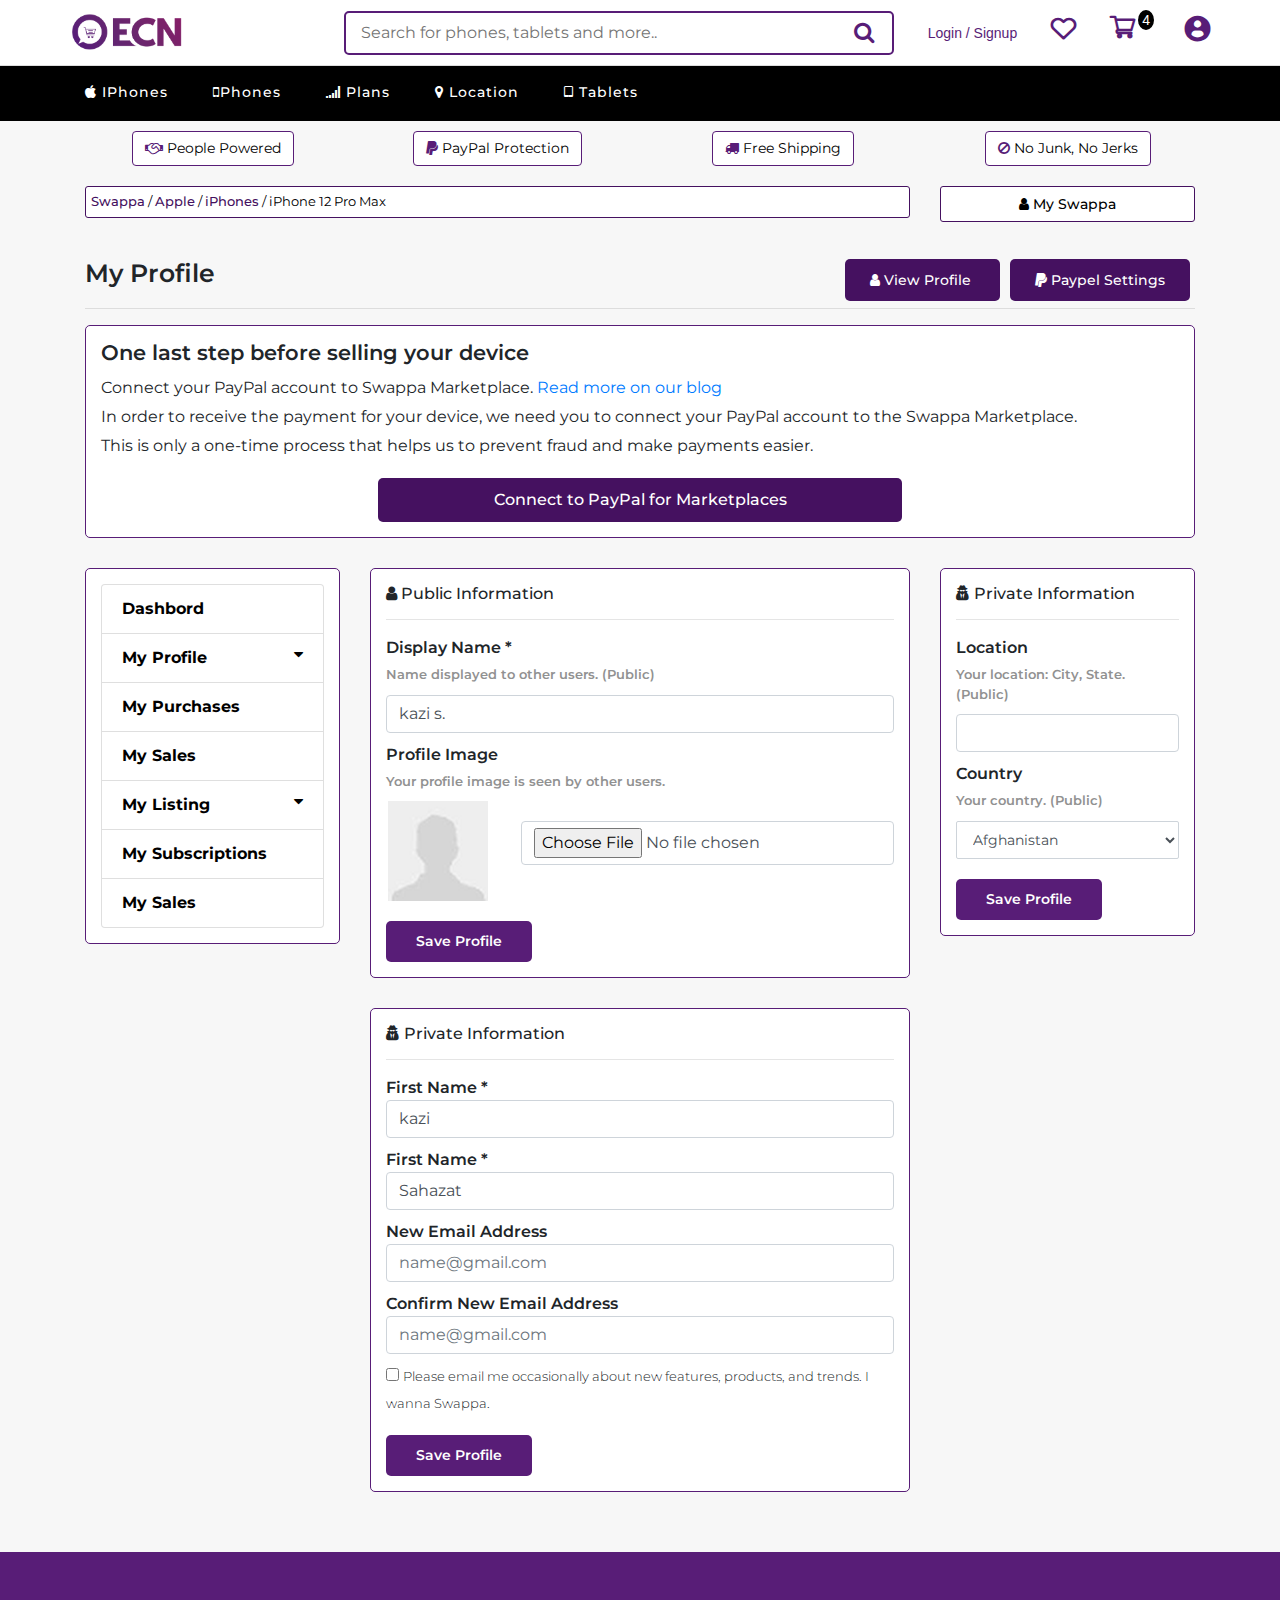
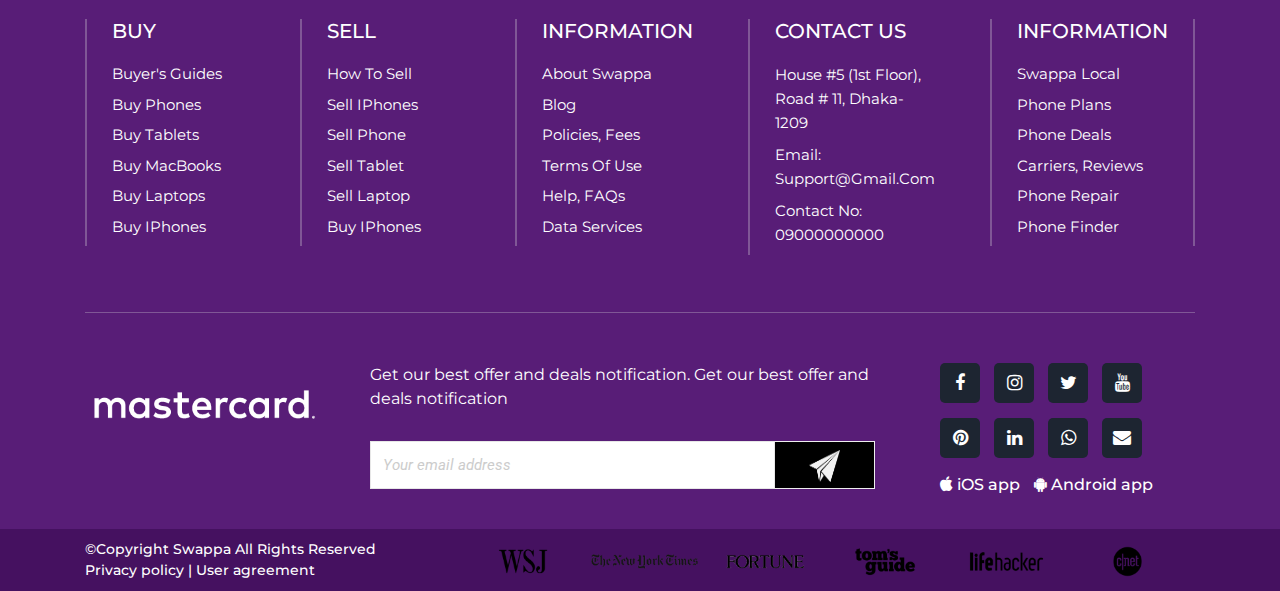
<file: user_profile_editing.html>
<!DOCTYPE html>
<html lang="en">
<head>
    <meta charset="UTF-8">
    <meta name="viewport" content="width=device-width, initial-scale=1, shrink-to-fit=no">
    <title>ECN</title>
<!--================ all css link ================-->
    <link href="https://fonts.googleapis.com/css2?family=Montserrat:wght@300;400;500;600;700;800;900&family=Roboto:wght@300;400;500;700;900&display=swap" rel="stylesheet">
    <link rel="stylesheet" href="https://cdnjs.cloudflare.com/ajax/libs/font-awesome/4.7.0/css/font-awesome.css">
    <link rel="stylesheet" href="css/bootstrap-select-country.min.css">
    <link rel="stylesheet" href="font/flaticon.css">
    <link rel="stylesheet" href="css/bootstrap.min.css">
    <link rel="stylesheet" href="css/style.css">
    <link rel="stylesheet" href="css/media.css">
</head>
<body data-spy="scroll" data-target=".navbar" data-offset="100" id="profile_edit">

<!--===============================================================
=====================  Top_hadding part start  ====================
================================================================-->
<section id="top_hadding">
    <div class="container">
        <div class="row">
            <div class="logo">
                <a id="dex_logo" href="index.html">
                    <img src="images/logo/logo2.png" alt="">
                </a>
            </div>
            <div class="menu">
                <ul>
                    <li class="search-box" id="s_center">
                        <div class="search_box">
                            <div class="search_field">
                                <input type="text" class="input" placeholder="Search for phones, tablets and more..">
                                <i class="fa fa-search" aria-hidden="true"></i>
                            </div>
                        </div>
                    </li>
                    <li>
                        <a id="log_access" href="#"><span>Login / Signup</span></a>
                    </li>
                    <li>
                        <a href="#" id="wish_h"><i class="flaticon-love"  style="font-size: 25px;" aria-hidden="true"></i></a>
                    </li>
                    <li>
                        <a href="cart_order.html" id="cart_h"><i class="flaticon-shopping-cart" style="font-size: 25px;" aria-hidden="true"></i><span class="cart-items" style="position: relative; bottom: 13px; left: 3px;">4</span></a>
                    </li>
                    <li>
                        <a href="signin.html" id="user_h"><i class="flaticon-profile-user"  style="font-size: 25px;" aria-hidden="true"></i></a>
                    </li>
                </ul>
            </div>
            <div class="clr"></div>    
        </div>
    </div>
    
    
    
</section>
<!--===============================================================
======================  Top_hadding part End  =====================
================================================================-->


 


<!--===============================================================
=======================  Navbar part start  =======================
================================================================-->    
<nav class="navbar navbar-expand-md navbar-light">
    <div class="container">
        <button class="navbar-toggler nav_ba" type="button" data-toggle="collapse" data-target="#navbarSupportedContent" aria-controls="navbarSupportedContent" aria-expanded="false" aria-label="Toggle navigation">
            <i class="fa fa-bars"></i>
        </button>
        <div class="logo">
            <a href="index.html">
                <img src="images/logo/logo2.png" alt="">
            </a>
        </div>
        <a href="#" id="account_n"><i class="flaticon-profile-user" style="font-size: 30px;" aria-hidden="true"></i></a>
        <div class="collapse navbar-collapse pat-3" id="navbarSupportedContent">
            <ul class="navbar-nav mr-auto">
                <li class="nav-item dropdown1" id="bt-3">
                    <a class="nav-link" href="#"><span class="fa fa-apple" aria-hidden="true"></span> iPhones <span class="sr-only">(current)</span></a>
                    <ul  class="dropdown1-content">
                        <li> <a  href="catagory.html"> Buyers gide </a> </li>
                        <li> <a  href="#"> iphone 11 </a> </li>
                        <li> <a  href="#"> iphone xr </a> </li>
                        <li> <a  href="#"> iphone xr Max </a> </li>
                        <li> <a  href="#"> iphone X </a> </li>
                        <li> <a  href="#"> iphone 8 </a> </li>
                        <li> <a  href="#"> iphone 8+ </a> </li>
                        <li> <a  href="#"> iphone 7 </a> </li>
                        <li> <a  href="#"> All iphones </a> </li>
                    </ul>
                </li>
                
                <li class="nav-item dropdown1">
                    <a class="nav-link" href="#"><span class="fa fa-mobile" aria-hidden="true"></span>Phones</a>
                    <ul  class="dropdown1-content">
                        <li> <a  href="catagory.html"> Buyers gide </a> </li>
                        <li> <a  href="#"> iphone 11 </a> </li>
                        <li> <a  href="#"> iphone xr </a> </li>
                        <li> <a  href="#"> iphone xr Max </a> </li>
                        <li> <a  href="#"> iphone X </a> </li>
                        <li> <a  href="#"> iphone 8 </a> </li>
                        <li> <a  href="#"> iphone 8+ </a> </li>
                        <li> <a  href="#"> iphone 7 </a> </li>
                        <li> <a  href="#"> All iphones </a> </li>
                    </ul>
                </li>
                <li class="nav-item">
                    <a class="nav-link" href="product.html"><span class="fa fa-signal" aria-hidden="true"></span> Plans </a>
                </li>
                <li class="nav-item">
                    <a class="nav-link" href="product.html"><span class="fa fa-map-marker" aria-hidden="true"></span> Location </a>
                </li>
                <li class="nav-item dropdown1 last_c">
                    <a class="nav-link" href="product.html"><span class="fa fa-tablet" aria-hidden="true"></span> Tablets </a>
                    <ul  class="dropdown1-content">
                        <li> <a  href="catagory.html"> Buyers gide </a> </li>
                        <li> <a  href="#"> iphone 11 </a> </li>
                        <li> <a  href="#"> iphone xr </a> </li>
                        <li> <a  href="#"> iphone xr Max </a> </li>
                        <li> <a  href="#"> iphone X </a> </li>
                        <li> <a  href="#"> iphone 8 </a> </li>
                        <li> <a  href="#"> iphone 8+ </a> </li>
                        <li> <a  href="#"> iphone 7 </a> </li>
                        <li> <a  href="#"> All iphones </a> </li>
                    </ul>
                </li>
            </ul>
        </div>
    </div>
</nav>

<!--===============================================================
========================  Navbar part End  ========================
================================================================-->    


<!--===============================================================
========================  Section_top part start  =================
================================================================-->
    
<section id="section_top">
    <div class="container">
        <div class="row" id="usp_bar">
            <div class="col-md-3 col-6">
                <div class="usp_items text-center">
                    <button type="button" class="btn" data-trigger="hover" data-placement="bottom" data-toggle="popover" title="Buy and sell directly" data-content="On Swappa you buy and sell directly with other users. Cutting out the middleman means you join a community market with the best prices and highest value."> <i class="fa fa-handshake-o"></i> People Powered </button>
                </div>
            </div>
            <div class="col-md-3 col-6">
                <div class="usp_items text-center">
                    <button type="button" class="btn" data-trigger="hover" data-placement="bottom" data-toggle="popover" title="Buy and sell with confidence" data-content="We use PayPal for payments because they provide extensive buyer and seller protections. Get what was advertised or get a refund."> <i class="fa fa-paypal"></i> PayPal Protection </button>
                </div>
            </div>
            <div class="col-md-3 col-6">
                <div class="usp_items text-center">
                    <button type="button" class="btn" data-trigger="hover" data-placement="bottom" data-toggle="popover" title="No surprise costs" data-content="Shipping costs are included in the listed price. You pay the price you see."><i class="fa fa-truck"></i> Free Shipping </button>
                </div>
            </div>
            <div class="col-md-3 col-6">
                <div class="usp_items text-center">
                    <button type="button" class="btn" data-trigger="hover" data-placement="bottom" data-toggle="popover" title="Only fully functional allowed" data-content="To keep our marketplace safe we don’t allow broken items. Every product has listing requirements and an approval process to ensure confident shopping."><i class="fa fa-ban"></i> No Junk, No Jerks </button>
                </div>
            </div>
        </div>
    </div>


</section>

<!--===============================================================
========================  Section_top part start  =================
================================================================-->    



<!--===============================================================
======================  Page_titel part start  ====================
================================================================--> 
<section id="page_titel">
    <div class="container">
        <div class="row">
            <div class="col-lg-9 col-sm-8">
                <div class="titel_links">
                <p><a href="#">Swappa</a> / <a href="#">Apple</a> / <a href="#">iPhones</a> / iPhone 12 Pro Max </p>
                </div>
            </div>
            <div class="col-lg-3 col-sm-4">
                <div class="titel_links text-center">
                <ul>
                    <li class="dropdown1 last_c">
                        <a href="#"><i class="fa fa-user"></i> My Swappa </a>
                        <ul class="dropdown1-content text-left">
                            <li> <a href="#"><i class="fa fa-fw fa-dashboard"></i> Dashboard </a> </li>
                            <hr>
                            <li> <p>Buying</p> </li>
                            <li> <a href="#"> <i class="fa fa-fw fa-shopping-cart"></i> Purchases </a> </li>
                            <li> <a href="#"> <i class="fa fa-fw fa-heart"></i> Subscriptions </a> </li>
                            <hr>
                            <li> <p>Selling </p> </li>
                            <li> <a href="#"> <i class="fa fa-fw fa-usd"></i> Sales </a> </li>
                            <li> <a href="#"> <i class="fa fa-fw fa-list"></i> Listing </a> </li>
                            <li> <a href="#"> <i class="fa fa-fw fa-clock-o"></i> Pending Listings </a> </li>
                            <li> <a href="#"> <i class="fa fa-fw fa-archive"></i> Listings Archive </a> </li>
                            <li> <a href="#"> <i class="fa fa-fw fa-star"></i> Feature Listings </a> </li>
                            <hr>
                            <li> <p>Profile</p> </li>
                            <li> <a href="#"> <i class="fa fa-fw fa-user-circle"></i> View Profile » </a> </li>
                            <li> <a href="#"> <i class="fa fa-fw fa-edit"></i> Edit Profile </a> </li>
                            <li> <a href="#"> <i class="fa fa-fw fa-paypal"></i> PayPal Settings </a> </li>
                            <li> <a href="#"> <i class="fa fa-fw fa-address-book"></i> Shipping Addresses </a> </li>
                            <hr>
                            <li> <a href="#">  <i class="fa fa-fw fa-sign-out"></i> Logout </a> </li>
                        </ul>
                    </li>
                    
                </ul>
                
                </div>
            </div>
        </div>
    </div>
</section>

<!--===============================================================
======================  Page_titel part End  ======================
================================================================-->


<!--===============================================================
========================  shop part start  ======================
================================================================--> 

<section id="my_profile_editing">
    <div class="container">
        <div class="row">
            <div class="col-md-5 col-sm-4 col-12">
                <div class="user_head">
                    <h4>My Profile</h4>
                </div>
            </div>
            <div class="col-md-5 col-sm-8 col-12 ml-auto" id="product_p">
                <div class="ftr_btns text-right">
                    <a href="#"><i class="fa fa-user"></i> View Profile </a>
                    <a href="#"><i class="fa fa-paypal"></i> Paypel Settings </a>
                </div>
            </div>
        </div>
        <div class="row">
            <div class="col-12">
                <hr>
            </div>
        </div>
        <div class="row">
            <div class="col-md-12">
                <div class="profile_cart_style">
                    <div class="paypal_set">
                        <h4>One last step before selling your device </h4>
                        <p>Connect your PayPal account to Swappa Marketplace. <a href="#">Read more on our blog</a> </p>
                        <p>In order to receive the payment for your device, we need you to connect your PayPal account to the Swappa Marketplace. </p>
                        <p>This is only a one-time process that helps us to prevent fraud and make payments easier. </p>
                        <div class="row">
                            <div class="col-md-6 m-auto">
                                <div class="paypal_btn text-center">
                                    <button>Connect to PayPal for Marketplaces</button>
                                </div>
                            </div>
                        </div>
                    </div>
                </div>
            </div>
        </div>
        <div class="row">
            <div class="col-sm-5 col-12 col-md-5 col-lg-3">
                <div id="my-account-nav-menu" class="profile_cart_style">
                    <div class="list-group">
                        <a class="list-group-item my-swappa-menu-item" href="#"> Dashbord </a>
                        <div class="list-group-item">
                            <a class="my-swappa-menu-item" href="#" class="btn btn-link" type="button" data-toggle="collapse" data-target="#collapseOne" aria-expanded="true" aria-controls="collapseOne"> <i class="fa pull-right fa-caret-down"></i> My Profile </a>
                            <div id="collapseOne" class="collapse" aria-labelledby="headingOne" data-parent="#accordionExample">
                                <div class="card-body">
                                    <a href="#" class="active">Edit Profile</a>
                                    <a href="#">View Profile</a>
                                    <a href="#">Payment Settings</a>
                                    <a href="#">Shipping Addresses </a>
                                </div>
                            </div>
                        </div>
                        <a class="list-group-item my-swappa-menu-item" href="#"> My Purchases </a>
                        <a class="list-group-item my-swappa-menu-item" href="#"> My Sales </a>
                        <div class="list-group-item">
                            <a class="my-swappa-menu-item" href="#" class="btn btn-link" type="button" data-toggle="collapse" data-target="#collapseTwo" aria-expanded="true" aria-controls="collapseTwo"> <i class="fa pull-right fa-caret-down"></i> My Listing </a>
                            <div id="collapseTwo" class="collapse" aria-labelledby="headingTwo" data-parent="#accordionExample">
                                <div class="card-body">
                                    <a href="#">Active</a>
                                    <a href="#">Panding</a>
                                    <a href="#">Archive</a>
                                </div>
                            </div>
                        </div>
                        
                        <a class="list-group-item my-swappa-menu-item" href="#"> My Subscriptions </a>
                        <a class="list-group-item my-swappa-menu-item" href="#"> My Sales </a>
                        
                        
                        
                        
                        
                        
                    </div>
                </div>
            </div>
            <div class="col-sm-7 col-md-7 col-lg-6 col-12">
                <div class="profile_cart_style">
                    <div id="edit_bio">
                        <div class="bio_head">
                            <h6> <i class="fa fa-user"></i> Public Information </h6>
                        </div>
                        <hr>
                    </div>
                    <div class="panel-body">
                        <form>
                            <div id="field_display_name">
                                <p>Display Name *</p>
                                <p class="help-block">Name displayed to other users. (Public)</p>
                                <input type="text" class="form-control required" name="display_name" value="kazi s.">
                            </div>
                            <div id="id_profile_image" class="row">
                                <div class="col-sm-12">
                                    <p>Profile Image</p>
                                    <p class="help-block">Your profile image is seen by other users.</p>
                                </div>
                                <div class="col-xs-12 col-sm-3 text-center">
                                    <img src="images/user/user_img.png" alt="">
                                </div>
                                <div class="col-xs-12 col-sm-9">
                                    <div class="user_photo_chose">
                                        <input type="file" class="form-control" name="profile_image">
                                    </div>
                                </div> 
                                <div class="col-sm-12">
                                    <button id="submit_btn">Save Profile</button>
                                </div>
                            </div>
                            
                            
                        </form>
                    </div>
                    
                </div>
                <div class="profile_cart_style">
                    <div id="edit_bio">
                        <div class="bio_head">
                            <h6> <i class="fa fa-user-secret"></i> Private Information  </h6>
                        </div>
                        <hr>
                    </div>
                    <div class="panel-body">
                        <form>
                            <div class="from_p" id="field_first_name">
                                <p>First Name *</p>
                                <input type="text" class="form-control required" name="first_name" value="kazi">
                                <p>First Name *</p>
                                <input type="text" class="form-control required" name="last_name" value="Sahazat">
                            </div>
                            <div class="from_p" id="change_email">
                                <p>New Email Address</p>
                                <input type="email" class="form-control required" name="email" placeholder="name@gmail.com">
                                <p>Confirm New Email Address</p>
                                <input type="email" class="form-control required" name="email" placeholder="name@gmail.com">
                                <input type="checkbox" id="mail_me">
                                <lebel for="mail_me">Please email me occasionally about new features, products, and trends. I wanna Swappa. </lebel>
                            </div>
                            <button id="submit_btn">Save Profile</button>
                        </form>
                    </div>
                </div>
            </div>
            <div class="col-sm-12 col-12 col-md-12 col-lg-3">
                <div class="profile_cart_style">
                    <div id="edit_bio">
                        <div class="bio_head">
                            <h6> <i class="fa fa-user-secret"></i> Private Information  </h6>
                        </div>
                        <hr>
                    </div>
                    <div class="panel-body">
                        <div class="from_p" id="new_address">
                            <p>Location </p>
                            <p class="help-block">Your location: City, State. (Public)</p>
                            <input type="text" class="form-control">
                            <p>Country</p>
                            <p class="help-block">Your country. (Public)</p>
                            <select class="form-control border-form-control selectpicker countrypicker" data-live-search="true" ></select>
                            <button id="submit_btn">Save Profile</button>
                        </div>
                    </div>
                </div>
            </div>
        </div>
    </div>
</section>
<!--===============================================================
========================  shop part End  ==========================
================================================================-->




<!--===============================================================
=======================  footer part Start  =======================
================================================================-->
<section id="footer">
    <div class="container">
        <div class="row">
            
            <div class="col-lg col-6 col-sm-6 col-md-4">
                <div class="footer_item">
                    <h4>Buy</h4>
                    <ul>
                        <li><a href="#">Buyer's Guides</a><br></li>
                        <li><a href="#">Buy Phones</a><br></li>
                        <li><a href="#">Buy Tablets</a><br></li>
                        <li><a href="#">Buy MacBooks</a><br></li>
                        <li><a href="#">Buy Laptops</a><br></li>
                        <li><a href="#">Buy iPhones</a><br></li>
                    </ul>
                </div>
            </div>
            <div class="col-lg col-6 col-sm-6 col-md-4">
                <div class="footer_item">
                    <h4>Sell</h4>
                    <ul>
                        <li><a href="#">How to Sell</a><br></li>
                        <li><a href="#">Sell iPhones</a><br></li>
                        <li><a href="#">Sell Phone</a><br></li>
                        <li><a href="#">Sell Tablet</a><br></li>
                        <li><a href="#">Sell Laptop</a><br></li>
                        <li><a href="#">Buy iPhones</a><br></li>
                    </ul>
                </div>
            </div>
            <div class="col-lg col-12 col-sm-6 col-md-4">
                <div class="footer_item">
                    <h4>Information</h4>
                    <ul>
                        <li><a href="#">About Swappa</a><br></li>
                        <li><a href="#">Blog</a><br></li>
                        <li><a href="#">Policies, Fees</a><br></li>
                        <li><a href="#">Terms of Use</a><br></li>
                        <li><a href="#">Help, FAQs</a><br></li>
                        <li><a href="#">Data Services</a><br></li>
                    </ul>
                </div>
            </div>
            <div class="col-lg col-12 col-sm-6 col-md-4">
                <div class="footer_item">
                    <h4>Contact Us</h4>
                    <p>House #5 (1st Floor), Road # 11, Dhaka-1209</p>
                    <p>Email: support@gmail.com</p>
                    <p>Contact no: 09000000000</p>
                </div>
            </div>
            <div class="col-lg col-12 col-sm-6 col-md-4">
                <div class="footer_item last-b">
                    <h4>Information</h4>
                    <ul>
                        <li><a href="#">Swappa Local</a><br></li>
                        <li><a href="#">Phone Plans</a><br></li>
                        <li><a href="#">Phone Deals</a><br></li>
                        <li><a href="#">Carriers, Reviews</a><br></li>
                        <li><a href="#">Phone Repair</a><br></li>
                        <li><a href="#">Phone Finder</a><br></li>
                    </ul>
                </div>
            </div>
            

        </div>
        
        <div class="row">
            <div class="col-lg-12">
                <div class="border_top"></div>
            </div>
        </div>
        <div class="row" id="footer_par2">
            <div class="col-lg-3 col-md-6">
                <div class="logo-img">
                    <a href="#"><img src="images/logo/logo3.png" alt="logo1"></a>
                </div>
            </div>
            <div class="col-lg-6 col-sm-6 col-md-6">
                <div class="email">
                    <p>Get our best offer and deals notification. Get our best offer and deals notification </p>
                    <div class="e_form">
                        <form action="">
                            <input type="email" placeholder="Your email address">
                            <button type="submit"><img src="images/send1.png" alt=""></button>
                        </form>
                    </div>
                </div>
            </div>
            <div class="col-lg col-12 col-sm-6 col-md-12">
                <div class="footer_social">
                    <a href="#"><i class="fa fa-facebook" aria-hidden="true"></i></a>
                    <a href="#"><i class="fa fa-instagram" aria-hidden="true"></i></a>
                    <a href="#"><i class="fa fa-twitter" aria-hidden="true"></i></a>
                    <a href="#"><i class="fa fa-youtube" aria-hidden="true"></i></a>
                    <a href="#"><i class="fa fa-pinterest" aria-hidden="true"></i></a>
                    <a href="#"><i class="fa fa-linkedin" aria-hidden="true"></i></a>
                    <a href="#"><i class="fa fa-whatsapp" aria-hidden="true"></i></a>
                    <a href="#"><i class="fa fa-envelope" aria-hidden="true"></i></a>
                </div>
                <div class="app_link">
                    <a href="#"><i class="fa fa-apple"></i> iOS app</a>
                    <a href="#"><i class="fa fa-android"></i> Android app</a>
                </div>
            </div>

        </div>
    </div>
</section>

<!--===============================================================
==========================  shop part End  ========================
================================================================-->

<!--===============================================================
========================  Copyright part Start  ===================
================================================================-->

<section id="copyright">
    <div class="container">
        <div class="row">
            <div class="col-lg-4">
                <div class="social-contacts">
                    <p>&copy;Copyright Swappa All Rights Reserved</p>
                    <p><a href="#">Privacy policy </a> | <a href="#">User agreement </a> </p>
                </div>
            </div>
            <div class="col-lg-8">
                <div class="copy_clint_imgs">
                    <ul>
                        <li><img src="images/logo/clint1.png" alt=""></li>
                        <li><img src="images/logo/clint2.png" alt=""></li>
                        <li><img src="images/logo/clint3.png" alt=""></li>
                        <li><img src="images/logo/clint4.png" alt=""></li>
                        <li><img src="images/logo/clint5.png" alt=""></li>
                        <li><img src="images/logo/clint6.png" alt=""></li>
                    </ul>
                </div>
            </div>
        </div>
    </div>
</section>

<!--===============================================================
========================  Copyrighy part End  =====================
================================================================-->


<!--===============================================================
=======================  Mob_footer part start  =======================
================================================================-->   
<section id="mob_footer">
    <div class="container">
        <div class="row">
            <div class="col-4" style="border-right: 2px solid #ddd;">
                <div class="fot_menu text-center">
                    <a href="#"><i class="flaticon-love" style="font-size: 25px;" aria-hidden="true"></i></a>
                </div>
            </div>
            <div class="col-4" style="border-right: 2px solid #ddd;">
                <div class="fot_menu text-center">
                    <a href="index.html"><i class="fa fa-home" style="font-size: 30px;" aria-hidden="true"></i></a>
                </div>
            </div>
            <div class="col-4">
                <div class="fot_menu text-center">
                    <a href="cart.html"><i class="flaticon-shopping-cart" style="font-size: 25px;" aria-hidden="true"></i><span class="cart-items" style="position: relative; bottom: 13px; left: 3px;">4</span></a>
                </div>
            </div>
        </div>
    </div>
</section>
<!--===============================================================
======================  Top_hadding part End  =====================
================================================================-->
<script src="js/jquery-1.12.4.min.js"></script>
<script src="js/popper.min.js"></script>
<script src="js/bootstrap.min.js"></script>
<script src="js/bootstrap-select-country.min.js"></script>
<script src="js/custom.js"></script>

 


</body>
</html>
</file>
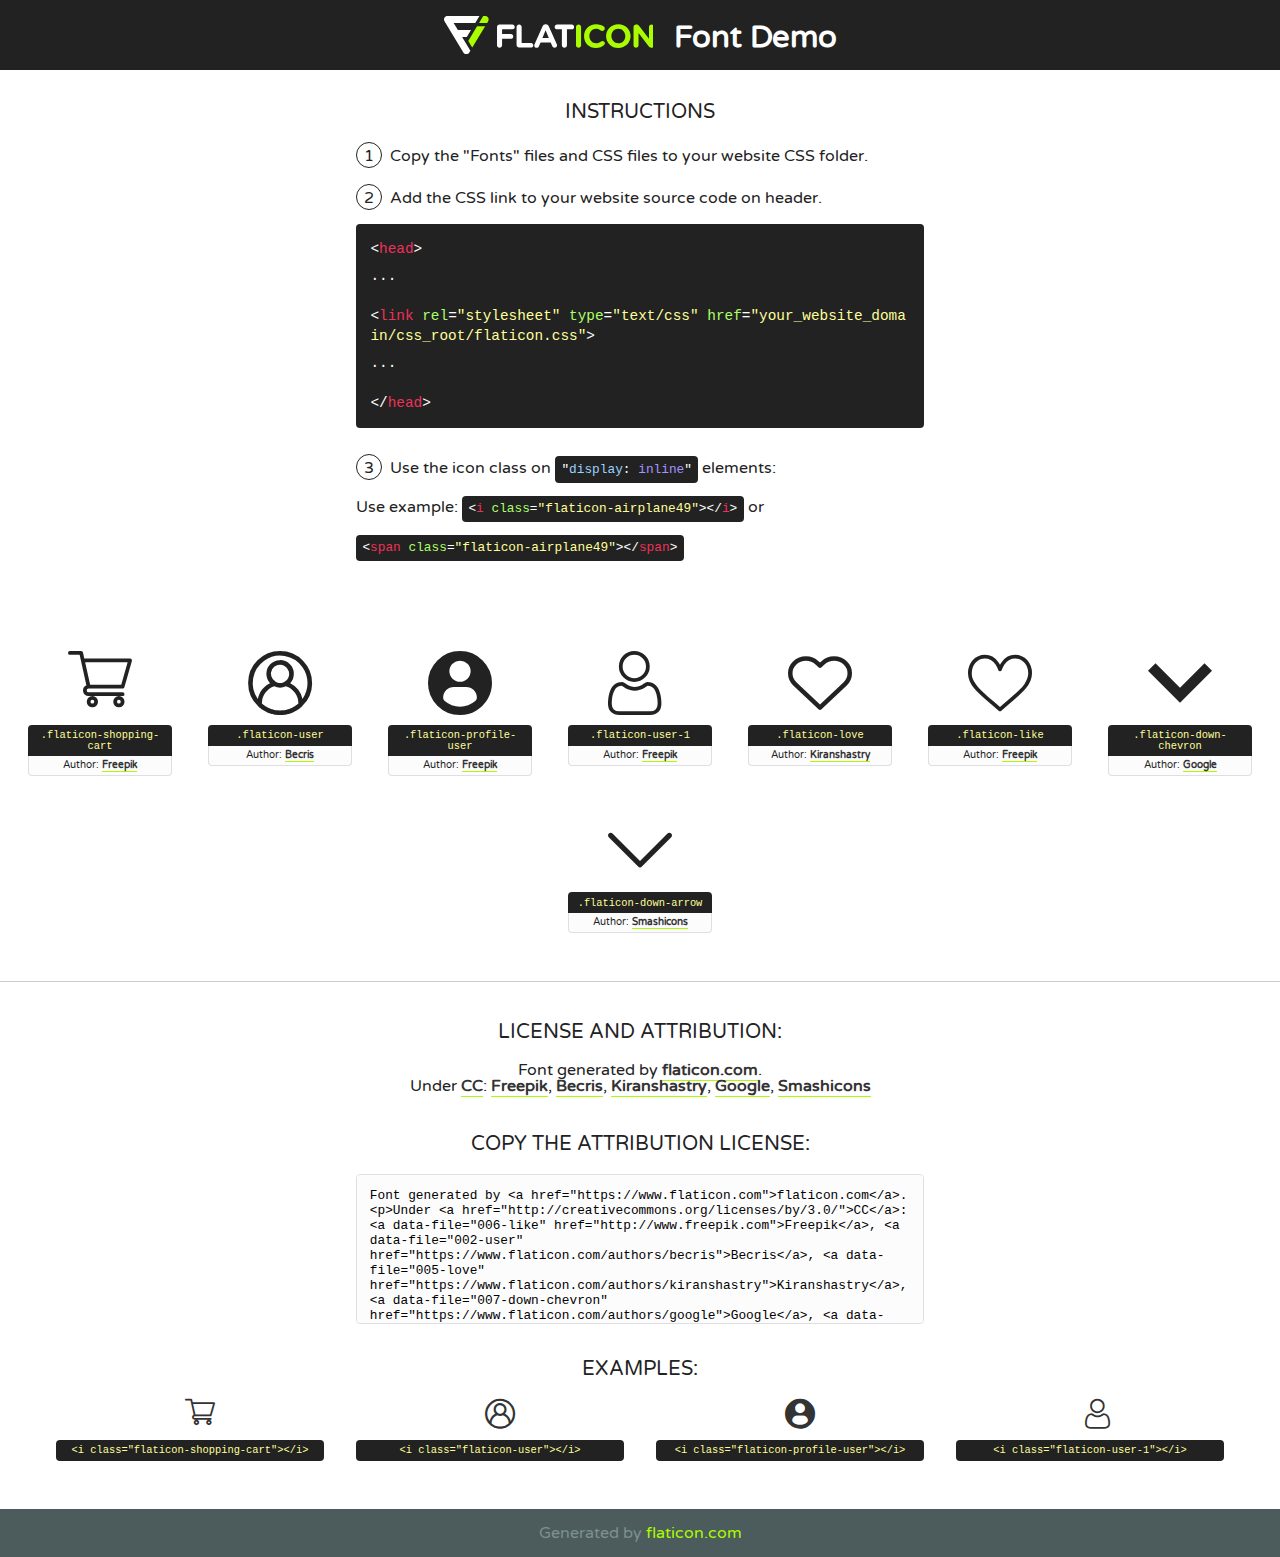
<file: font/flaticon.html>
<!DOCTYPE html>
<!--
  Flaticon icon font: Flaticon
  Creation date: 23/09/2020 15:13
-->
<html>
<!DOCTYPE html>
<html>

<head>
    <title>Flaticon WebFont</title>
    <link href="http://fonts.googleapis.com/css?family=Varela+Round" rel="stylesheet" type="text/css" />
    <link rel="stylesheet" type="text/css" href="flaticon.css">
    <meta charset="UTF-8">
    <style>
    html, body, div, span, applet, object, iframe,
    h1, h2, h3, h4, h5, h6, p, blockquote, pre,
    a, abbr, acronym, address, big, cite, code,
    del, dfn, em, img, ins, kbd, q, s, samp,
    small, strike, strong, sub, sup, tt, var,
    b, u, i, center,
    dl, dt, dd, ol, ul, li,
    fieldset, form, label, legend,
    table, caption, tbody, tfoot, thead, tr, th, td,
    article, aside, canvas, details, embed, 
    figure, figcaption, footer, header, hgroup, 
    menu, nav, output, ruby, section, summary,
    time, mark, audio, video {
        margin: 0;
        padding: 0;
        border: 0;
        font-size: 100%;
        font: inherit;
        vertical-align: baseline;
    }
    /* HTML5 display-role reset for older browsers */
    article, aside, details, figcaption, figure, 
    footer, header, hgroup, menu, nav, section {
        display: block;
    }
    body {
        line-height: 1;
    }
    ol, ul {
        list-style: none;
    }
    blockquote, q {
        quotes: none;
    }
    blockquote:before, blockquote:after,
    q:before, q:after {
        content: '';
        content: none;
    }
    table {
        border-collapse: collapse;
        border-spacing: 0;
    }
    body {
        font-family: 'Varela Round', Helvetica, Arial, sans-serif;
        font-size: 16px;
        color: #222;
    }
    a {
        color: #333;
        border-bottom: 1px solid #a9fd00;
        font-weight: bold;
        text-decoration: none;
    }
    * {
        -moz-box-sizing: border-box;
        -webkit-box-sizing: border-box;
        box-sizing: border-box;
        margin: 0;
        padding: 0;
    }
    [class^="flaticon-"]:before, [class*=" flaticon-"]:before, [class^="flaticon-"]:after, [class*=" flaticon-"]:after {
        font-family: Flaticon;
        font-size: 30px;
        font-style: normal;
        margin-left: 20px;
        color: #333;
    }
    .wrapper {
        max-width: 600px;
        margin: auto;
        padding: 0 1em;
    }
    .title {
        font-size: 1.25em;
        text-align: center;
        margin-bottom: 1em;
        text-transform: uppercase;
    }
    header {
        text-align: center;
        background-color: #222;
        color: #fff;
        padding: 1em;
    }
    header .logo {
        width: 210px;
        height: 38px;
        display: inline-block;
        vertical-align: middle;
        margin-right: 1em;
        border: none;
    }
    header strong {
        font-size: 1.95em;
        font-weight: bold;
        vertical-align: middle;
        margin-top: 5px;
        display: inline-block;
    }
    .demo {
        margin: 2em auto;
        line-height: 1.25em;
    }
    .demo ul li {
        margin-bottom: 1em;
    }
    .demo ul li .num {
        color: #222;
        border-radius: 20px;
        display: inline-block;
        width: 26px;
        padding: 3px;
        height: 26px;
        text-align: center;
        margin-right: 0.5em;
        border: 1px solid #222;
    }
    .demo ul li code {
        background-color: #222;
        border-radius: 4px;
        padding: 0.25em 0.5em;
        display: inline-block;
        color: #fff;
        font-family: Consolas,Monaco,Lucida Console,Liberation Mono,DejaVu Sans Mono,Bitstream Vera Sans Mono,Courier New, monospace;
        font-weight: lighter;
        margin-top: 1em;
        font-size: 0.8em;
        word-break: break-all;
    }
    .demo ul li code.big {
        padding: 1em;
        font-size: 0.9em;
    }
    .demo ul li code .red {
        color: #EF3159;
    }
    .demo ul li code .green {
        color: #ACFF65;
    }
    .demo ul li code .yellow {
        color: #FFFF99;
    }
    .demo ul li code .blue {
        color: #99D3FF;
    }
    .demo ul li code .purple {
        color: #A295FF;
    }
    .demo ul li code .dots {
        margin-top: 0.5em;
        display: block;
    }
    #glyphs {
        border-bottom: 1px solid #ccc;
        padding: 2em 0;
        text-align: center;
    }
    .glyph {
        display: inline-block;
        width: 9em;
        margin: 1em;
        text-align: center;
        vertical-align: top;
        background: #FFF;
    }
    .glyph .glyph-icon {
        padding: 10px;
        display: block;
        font-family:"Flaticon";
        font-size: 64px;
        line-height: 1;
    }
    .glyph .glyph-icon:before {
        font-size: 64px;
        color: #222;
        margin-left: 0;
    }
    .class-name {
        font-size: 0.65em;
        background-color: #222;
        color: #fff;
        border-radius: 4px 4px 0 0;
        padding: 0.5em;
        color: #FFFF99;
        font-family: Consolas,Monaco,Lucida Console,Liberation Mono,DejaVu Sans Mono,Bitstream Vera Sans Mono,Courier New, monospace;
    }
    .author-name {
        font-size: 0.6em;
        background-color: #fcfcfd;
        border: 1px solid #DEDEE4;
        border-top: 0;
        border-radius: 0 0 4px 4px;
        padding: 0.5em;
    }
    .class-name:last-child {
        font-size: 10px;
        color:#888;
    }
    .class-name:last-child a {
        font-size: 10px;
        color:#555;
    }
    .class-name:last-child a:hover {
        color:#a9fd00;
    }
    .glyph > input {
        display: block;
        width: 100px;
        margin: 5px auto;
        text-align: center;
        font-size: 12px;
        cursor: text;
    }
    .glyph > input.icon-input {
        font-family:"Flaticon";
        font-size: 16px;
        margin-bottom: 10px;
    }
    .attribution .title {
        margin-top: 2em;
    }
    .attribution textarea {
        background-color: #fcfcfd;
        padding: 1em;
        border: none;
        box-shadow: none;
        border: 1px solid #DEDEE4;
        border-radius: 4px;
        resize: none;
        width: 100%;
        height: 150px;
        font-size: 0.8em;
        font-family: Consolas,Monaco,Lucida Console,Liberation Mono,DejaVu Sans Mono,Bitstream Vera Sans Mono,Courier New, monospace;
        -webkit-appearance: none;
    }
    .iconsuse {
        margin: 2em auto;
        text-align: center;
        max-width: 1200px;
    }
    .iconsuse:after {
        content: '';
        display: table;
        clear: both;
    }
    .iconsuse .image {
        float: left;
        width: 25%;
        padding: 0 1em;
    }
    .iconsuse .image p {
        margin-bottom: 1em;
    }
    .iconsuse .image span {
        display: block;
        font-size: 0.65em;
        background-color: #222;
        color: #fff;
        border-radius: 4px;
        padding: 0.5em;
        color: #FFFF99;
        margin-top: 1em;
        font-family: Consolas,Monaco,Lucida Console,Liberation Mono,DejaVu Sans Mono,Bitstream Vera Sans Mono,Courier New, monospace;
    }
    #footer {
        text-align: center;
        background-color: #4C5B5C;
        color: #7c9192;
        padding: 1em;
    }
    #footer a {
        border: none;
        color: #a9fd00;
        font-weight: normal;
    }
    @media (max-width: 960px) {
        .iconsuse .image {
            width: 50%;
        }
    }
    @media (max-width: 560px) {
        .iconsuse .image {
            width: 100%;
        }
    }
    </style>
</head>

<body class="characters-off">

    <header>
        <a href="https://www.flaticon.com" target="_blank" class="logo">
            <svg version="1.1" xmlns="http://www.w3.org/2000/svg" xmlns:xlink="http://www.w3.org/1999/xlink" xmlns:a="http://ns.adobe.com/AdobeSVGViewerExtensions/3.0/" viewBox="0 0 560.875 102.036" enable-background="new 0 0 560.875 102.036" xml:space="preserve">
                <defs>
                </defs>
                <g>
                    <g class="letters">
                        <path fill="#ffffff" d="M141.596,29.675c0-3.777,2.985-6.767,6.764-6.767h34.438c3.426,0,6.15,2.728,6.15,6.15
                        c0,3.43-2.724,6.149-6.15,6.149h-27.674v13.091h23.719c3.429,0,6.151,2.724,6.151,6.15c0,3.43-2.723,6.149-6.151,6.149h-23.719
                        v17.574c0,3.773-2.986,6.761-6.764,6.761c-3.779,0-6.764-2.989-6.764-6.761V29.675z"></path>
                        <path fill="#ffffff" d="M193.844,29.149c0-3.781,2.985-6.767,6.764-6.767c3.776,0,6.763,2.985,6.763,6.767v42.957h25.039
                        c3.426,0,6.149,2.726,6.149,6.153c0,3.425-2.723,6.15-6.149,6.15h-31.802c-3.779,0-6.764-2.986-6.764-6.768V29.149z"></path>
                        <path fill="#ffffff" d="M241.891,75.71l21.438-48.407c1.492-3.341,4.215-5.357,7.906-5.357h0.792
                        c3.686,0,6.323,2.017,7.815,5.357l21.439,48.407c0.436,0.967,0.701,1.845,0.701,2.723c0,3.602-2.809,6.501-6.414,6.501
                        c-3.161,0-5.269-1.845-6.499-4.655l-4.132-9.661h-27.059l-4.301,10.102c-1.144,2.631-3.426,4.214-6.237,4.214
                        c-3.517,0-6.24-2.81-6.24-6.325C241.1,77.64,241.451,76.677,241.891,75.71z M279.932,58.666l-8.521-20.297l-8.526,20.297H279.932
                        z"></path>
                        <path fill="#ffffff" d="M314.864,35.387H301.86c-3.429,0-6.239-2.813-6.239-6.238c0-3.429,2.811-6.24,6.239-6.24h39.533
                        c3.426,0,6.237,2.811,6.237,6.24c0,3.425-2.811,6.238-6.237,6.238h-13.001v42.785c0,3.773-2.99,6.761-6.764,6.761
                        c-3.779,0-6.764-2.989-6.764-6.761V35.387z"></path>
                        <path fill="#A9FD00" d="M352.615,29.149c0-3.781,2.985-6.767,6.767-6.767c3.774,0,6.761,2.985,6.761,6.767v49.024
                        c0,3.773-2.987,6.761-6.761,6.761c-3.781,0-6.767-2.989-6.767-6.761V29.149z"></path>
                        <path fill="#A9FD00" d="M374.132,53.836v-0.179c0-17.481,13.178-31.801,32.065-31.801c9.22,0,15.459,2.458,20.557,6.238
                        c1.402,1.054,2.637,2.985,2.637,5.357c0,3.692-2.985,6.59-6.681,6.59c-1.845,0-3.071-0.702-4.044-1.319
                        c-3.776-2.813-7.729-4.393-12.562-4.393c-10.364,0-17.831,8.611-17.831,19.154v0.173c0,10.542,7.291,19.329,17.831,19.329
                        c5.715,0,9.492-1.756,13.359-4.834c1.049-0.874,2.458-1.491,4.039-1.491c3.429,0,6.325,2.813,6.325,6.236
                        c0,2.106-1.056,3.78-2.282,4.834c-5.539,4.834-12.036,7.733-21.878,7.733C387.572,85.464,374.132,71.493,374.132,53.836z"></path>
                        <path fill="#A9FD00" d="M433.009,53.836v-0.179c0-17.481,13.79-31.801,32.766-31.801c18.981,0,32.592,14.143,32.592,31.628v0.173
                        c0,17.483-13.785,31.807-32.769,31.807C446.625,85.464,433.009,71.32,433.009,53.836z M484.224,53.836v-0.179
                        c0-10.539-7.725-19.326-18.626-19.326c-10.893,0-18.449,8.611-18.449,19.154v0.173c0,10.542,7.73,19.329,18.626,19.329
                        C476.676,72.986,484.224,64.378,484.224,53.836z"></path>
                        <path fill="#A9FD00" d="M506.233,29.321c0-3.774,2.99-6.763,6.767-6.763h1.401c3.252,0,5.183,1.583,7.029,3.953l26.093,34.265
                        V29.059c0-3.692,2.99-6.677,6.681-6.677c3.683,0,6.671,2.985,6.671,6.677v48.934c0,3.78-2.987,6.765-6.764,6.765h-0.436
                        c-3.257,0-5.188-1.581-7.034-3.953l-27.056-35.492v32.944c0,3.687-2.985,6.676-6.678,6.676c-3.683,0-6.673-2.989-6.673-6.676
                        V29.321z"></path>
                    </g>
                    <g class="insignia">
                        <path fill="#ffffff" d="M48.372,56.137h12.517l11.156-18.537H37.186L25.688,18.539h57.825L94.668,0H9.271
                        C5.925,0,2.842,1.801,1.198,4.716c-1.644,2.907-1.593,6.482,0.134,9.343l50.38,83.501c1.678,2.781,4.689,4.476,7.938,4.476
                        c3.246,0,6.257-1.695,7.935-4.476l2.898-4.804L48.372,56.137z"></path>
                        <g class="i">
                            <path fill="#A9FD00" d="M93.575,18.539h0.031v0.004l21.652,0.004l2.705-4.488c1.727-2.861,1.778-6.436,0.133-9.343
                            C116.454,1.801,113.371,0,110.026,0h-5.294L93.575,18.539z"></path>
                            <polygon fill="#A9FD00" points="88.291,27.356 64.725,66.486 75.519,84.404 109.942,27.356"></polygon>
                        </g>
                    </g>
                </g>
            </svg>
        </a>
        <strong>Font Demo</strong>
    </header>


    <section class="demo wrapper">

        <p class="title">Instructions</p>

        <ul>
            <li>
                <span class="num">1</span>Copy the "Fonts" files and CSS files to your website CSS folder.
            </li>
            <li>
                <span class="num">2</span>Add the CSS link to your website source code on header.
                <code class="big">
                    &lt;<span class="red">head</span>&gt;
                    <br/><span class="dots">...</span>
                    <br/>&lt;<span class="red">link</span> <span class="green">rel</span>=<span class="yellow">"stylesheet"</span> <span class="green">type</span>=<span class="yellow">"text/css"</span> <span class="green">href</span>=<span class="yellow">"your_website_domain/css_root/flaticon.css"</span>&gt;
                    <br/><span class="dots">...</span>
                    <br/>&lt;/<span class="red">head</span>&gt;
                </code>
            </li>

            <li>
                <p>
                    <span class="num">3</span>Use the icon class on <code>"<span class="blue">display</span>:<span class="purple"> inline</span>"</code> elements:
                    <br />
                    Use example: <code>&lt;<span class="red">i</span> <span class="green">class</span>=<span class="yellow">&quot;flaticon-airplane49&quot;</span>&gt;&lt;/<span class="red">i</span>&gt;</code> or <code>&lt;<span class="red">span</span> <span class="green">class</span>=<span class="yellow">&quot;flaticon-airplane49&quot;</span>&gt;&lt;/<span class="red">span</span>&gt;</code>
            </li>
        </ul>

    </section>




   <section id="glyphs">          
    
      
        <div class="glyph"><div class="glyph-icon flaticon-shopping-cart"></div>
            <div class="class-name">.flaticon-shopping-cart</div>
            <div class="author-name">Author: <a data-file="001-shopping-cart" href="http://www.freepik.com">Freepik</a> </div> 
        </div>        
        
        <div class="glyph"><div class="glyph-icon flaticon-user"></div>
            <div class="class-name">.flaticon-user</div>
            <div class="author-name">Author: <a data-file="002-user" href="https://www.flaticon.com/authors/becris">Becris</a> </div> 
        </div>        
        
        <div class="glyph"><div class="glyph-icon flaticon-profile-user"></div>
            <div class="class-name">.flaticon-profile-user</div>
            <div class="author-name">Author: <a data-file="003-profile-user" href="http://www.freepik.com">Freepik</a> </div> 
        </div>        
        
        <div class="glyph"><div class="glyph-icon flaticon-user-1"></div>
            <div class="class-name">.flaticon-user-1</div>
            <div class="author-name">Author: <a data-file="004-user-1" href="http://www.freepik.com">Freepik</a> </div> 
        </div>        
        
        <div class="glyph"><div class="glyph-icon flaticon-love"></div>
            <div class="class-name">.flaticon-love</div>
            <div class="author-name">Author: <a data-file="005-love" href="https://www.flaticon.com/authors/kiranshastry">Kiranshastry</a> </div> 
        </div>        
        
        <div class="glyph"><div class="glyph-icon flaticon-like"></div>
            <div class="class-name">.flaticon-like</div>
            <div class="author-name">Author: <a data-file="006-like" href="http://www.freepik.com">Freepik</a> </div> 
        </div>        
        
        <div class="glyph"><div class="glyph-icon flaticon-down-chevron"></div>
            <div class="class-name">.flaticon-down-chevron</div>
            <div class="author-name">Author: <a data-file="007-down-chevron" href="https://www.flaticon.com/authors/google">Google</a> </div> 
        </div>        
        
        <div class="glyph"><div class="glyph-icon flaticon-down-arrow"></div>
            <div class="class-name">.flaticon-down-arrow</div>
            <div class="author-name">Author: <a data-file="008-down-arrow" href="https://www.flaticon.com/authors/smashicons">Smashicons</a> </div> 
        </div>        
        

    </section>



    <section class="attribution wrapper"   style="text-align:center;">

      <div class="title">License and attribution:</div><div class="attrDiv">Font generated by <a href="https://www.flaticon.com">flaticon.com</a>. <div><p>Under <a href="http://creativecommons.org/licenses/by/3.0/">CC</a>: <a data-file="006-like" href="http://www.freepik.com">Freepik</a>, <a data-file="002-user" href="https://www.flaticon.com/authors/becris">Becris</a>, <a data-file="005-love" href="https://www.flaticon.com/authors/kiranshastry">Kiranshastry</a>, <a data-file="007-down-chevron" href="https://www.flaticon.com/authors/google">Google</a>, <a data-file="008-down-arrow" href="https://www.flaticon.com/authors/smashicons">Smashicons</a></p>  </div>
      </div>
      <div class="title">Copy the Attribution License:</div>

    <textarea onclick="this.focus();this.select();">Font generated by &lt;a href=&quot;https://www.flaticon.com&quot;&gt;flaticon.com&lt;/a&gt;. <p>Under <a href="http://creativecommons.org/licenses/by/3.0/">CC</a>: <a data-file="006-like" href="http://www.freepik.com">Freepik</a>, <a data-file="002-user" href="https://www.flaticon.com/authors/becris">Becris</a>, <a data-file="005-love" href="https://www.flaticon.com/authors/kiranshastry">Kiranshastry</a>, <a data-file="007-down-chevron" href="https://www.flaticon.com/authors/google">Google</a>, <a data-file="008-down-arrow" href="https://www.flaticon.com/authors/smashicons">Smashicons</a></p>  
     </textarea>

    </section>

    <section class="iconsuse">

          <div class="title">Examples:</div>            
             
            <div class="image">
                <p>
                    <i class="glyph-icon flaticon-shopping-cart"></i> 
                    <span>&lt;i class=&quot;flaticon-shopping-cart&quot;&gt;&lt;/i&gt;</span>
                </p>
            </div>
            
            <div class="image">
                <p>
                    <i class="glyph-icon flaticon-user"></i> 
                    <span>&lt;i class=&quot;flaticon-user&quot;&gt;&lt;/i&gt;</span>
                </p>
            </div>
            
            <div class="image">
                <p>
                    <i class="glyph-icon flaticon-profile-user"></i> 
                    <span>&lt;i class=&quot;flaticon-profile-user&quot;&gt;&lt;/i&gt;</span>
                </p>
            </div>
            
            <div class="image">
                <p>
                    <i class="glyph-icon flaticon-user-1"></i> 
                    <span>&lt;i class=&quot;flaticon-user-1&quot;&gt;&lt;/i&gt;</span>
                </p>
            </div>
                       
        </div>
                            
    </section>

<div id="footer">
    <div>Generated by <a href="https://www.flaticon.com">flaticon.com</a>
    </div>
</div>



</body>
</html>
</file>
<file: font/flaticon.css>
/*
  	Flaticon icon font: Flaticon
  	Creation date: 23/09/2020 15:13
  	*/

@font-face {
  font-family: "Flaticon";
  src: url("./Flaticon.eot");
  src: url("./Flaticon.eot?#iefix") format("embedded-opentype"),
       url("./Flaticon.woff2") format("woff2"),
       url("./Flaticon.woff") format("woff"),
       url("./Flaticon.ttf") format("truetype"),
       url("./Flaticon.svg#Flaticon") format("svg");
  font-weight: normal;
  font-style: normal;
}

@media screen and (-webkit-min-device-pixel-ratio:0) {
  @font-face {
    font-family: "Flaticon";
    src: url("./Flaticon.svg#Flaticon") format("svg");
  }
}

[class^="flaticon-"]:before, [class*=" flaticon-"]:before,
[class^="flaticon-"]:after, [class*=" flaticon-"]:after {   
  font-family: Flaticon;
font-style: normal;
}

.flaticon-shopping-cart:before { content: "\f100"; }
.flaticon-user:before { content: "\f101"; }
.flaticon-profile-user:before { content: "\f102"; }
.flaticon-user-1:before { content: "\f103"; }
.flaticon-love:before { content: "\f104"; }
.flaticon-like:before { content: "\f105"; }
.flaticon-down-chevron:before { content: "\f106"; }
.flaticon-down-arrow:before { content: "\f107"; }
</file>
<file: css/style.css>
* {
    margin: 0;
    padding: 0;
    outline: 0;
}

a {
    text-decoration: none;
}

a:hover {
    text-decoration: none;
}

.btn-link:hover,
.btn-link:focus {
    text-decoration: none;
}

ul,
ol {
    list-style-type: none;
}

.clr {
    clear: both;
}

.h1,
.h2,
.h3,
.h4,
.h5,
.h6,
.p,
h1,
h2,
h3,
h4,
h5,
h6,
p {
    margin-bottom: 0;
}

img {
    max-width: 100%;
    height: auto;
}

body {
    font-family: 'Montserrat', sans-serif;
    background: #f7f7f7;
}

.mt-200 {
    margin-top: 200px;
}
#mob_footer {
    display: none;
}
/*--================================================================
=========================  Top_hadding part start  ========================
================================================================--*/
#top_hadding {
    position: fixed;
    top: 0;
    left: 0;
    width: 100%;
    z-index: 911;
    border-bottom: 1px solid #ddd;
    background: #fff;
}

.logo {
    width: 10%;
    float: left;
}

.menu {
    width: 90%;
    float: left;
    text-align: right;
}

.logo a img {
    padding-top: 12px;
}

.menu ul {
	margin-bottom: 0;
	padding: 10px 0;
}

.menu ul li {
    display: inline-block;
}

.menu ul li a {
    padding-left: 30px;
    color: #581d77;
    font-family: 'Roboto Condensed', sans-serif;
    font-weight: 700;
    text-transform: capitalize;
    transition: all linear .3s;
}
.menu ul li a span {
	font-size: 14px;
	font-weight: 400;
}
.menu ul li a:hover {
    color: #ff9900;
}

.cart-items {
    font-size: 12px;
    border-radius: 50%;
    background: #000;
    text-align: center;
    line-height: 15px;
    color: #fff;
    padding: 2px 4px;
}




/*--============= search_box =============--*/

.search_box {
	width: 550px;
	background: #fff;
	border-radius: 5px;
	height: 44px;
	display: flex;
	padding: 5px;
	border: 2px solid #581d77;
}



.search_box .search_field {
	width: 423px;
	height: 100%;
	position: relative;
}

.search_box .search_field .input {
	width: 110%;
	height: 100%;
	border: 0px;
	font-size: 16px;
	padding-left: 0;
	padding-right: 38px;
	color: #000;
	background: #fff;
	margin-left: 10px;
}

.search_box .search_field .fa {
	position: absolute;
	top: 3px;
	right: -100px;
	font-size: 22px;
	color: #581d77;
	cursor: pointer;
}




/*--=================================================================
========================  Navbar part start  ========================
=================================================================--*/
.navbar {
	top: 64px;
	left: 0;
	width: 100%;
	background: #000;
	z-index: 910;
/*	box-shadow: 0 0 5px 5px rgba(221, 221, 221, 0.73);*/
	padding: 8px 0;
}

.navbar-expand-lg .navbar-nav .nav-link {
    padding-right: 0;
    padding-left: 0;
    padding-top: 0;
    padding-bottom: 0;
}

.navbar-expand-md .navbar-nav .nav-link {
    padding-right: 0;
    padding-left: 0;
    padding-top: 0;
    padding-bottom: 0;
}

.navbar-light .navbar-nav .nav-link {
	font-size: 14px;
	font-weight: 500;
	color: #fff;
	text-transform: capitalize;
	letter-spacing: 1px;
	transition: all linear .3s;
	padding: 10px 0;
	padding-right: 45px;
}

.navbar-light .navbar-nav .nav-link i {
    font-size: 16px;
    padding-left: 25px;
}

.navbar-light .navbar-nav .nav-link:hover {
    color: #ff9900;
}

.navbar-light .navbar-nav .nav-link:focus {
    color: #fff;
}

.navbar-light .navbar-nav .nav-link.active {
    color: #fff;
}

.navbar-toggler i {
    color: #fff;
}

.navbar-light .navbar-toggler {
    color: none;
    border: none;
}

.serv i {
    padding-right: -3px;
}



.dropdown1 {
  position: relative;
  display: inline-block;
}

.dropdown1-content {
  display: none;
  position: absolute;
  background-color: #f9f9f9;
  min-width: 160px;
  box-shadow: 0px 8px 16px 0px rgba(0,0,0,0.3);
  z-index: 1;
}

.dropdown1:hover .dropdown1-content {
  display: block;
}
.dropdown1-content li a {
	font-size: 14px;
	width: 100%;
	padding: 2px 10px;
	color: #000;
	display: block;
}

.dropdown1-content li   {
    padding: 5px 5px 5px 15px;
}
.navbar .dropdown1-content li:hover {
    background: #ddd;
}
.navbar .dropdown1-content li:hover a  {
    color: #581d77;
}




/*--=================================================================
========================  Menu2 part start  =========================
=================================================================--*/
.menu2 {
    background: #fff;
    border-radius: 10px;
    box-shadow: 0px 1px 3px 2px rgba(221, 221, 221, 0.9);
}

.menu2 ul li {
    border-bottom: 1px solid #ddd;
}
.catagory1 {
    padding: 10px 0px 10px 0px;
    border-top-left-radius: 10px;
    border-top-right-radius: 10px;
    font-weight: 600;
}
.catagory1 i {
    position: relative;
	left: 93%;
}
.menu2 ul li:last-child {
    border-bottom: 0;
}

.menu2 ul li a {
	font-family: 'Roboto', sans-serif;
	font-size: 16px;
	color: #000;
	font-weight: 300;
	line-height: 40px;
	text-transform: capitalize;
	padding: 10px 154px 10px 0px;
}

.menu2 ul li a i {
    position: relative;
	left: 93%;
}

.menu2 ul li a:hover {
    color: #ff9900;
}

.ptb_20 {
    padding: 15px 0;
}







/*--=================================================================
==========================  Banner part start  ======================
=================================================================--*/
#banner {
    position: relative;
    top: 64px;
    background: #fff;
    padding-top: 150px;
    padding-bottom: 150px;
    background: url(../images/banner/banner3.jpeg.jpg);
    background-repeat: no-repeat;
    background-position: center;
    background-size: cover;
}
#banner::after {
    position: absolute;
    content: '';
    top: 0;
    left: 0;
    width: 100%;
    height: 100%;
	background: linear-gradient(to left, rgba(0, 0, 0, 0.0) 0%, rgba(0, 0, 0, 0.6) 100%);
}

#banner .home_item_head {
    position: relative;
    z-index: 99;
}

#banner .home_item_head h2 {
	font-family: 'Roboto', sans-serif;
	text-transform: uppercase;
	font-style: italic;
	font-size: 48px;
	font-weight: 700;
	color: #fff;
	padding-bottom: 10px;
}
#banner .home_item_head h2 span {
	text-transform: lowercase;
}
#banner .home_item_head p {
	font-family: 'Roboto', sans-serif;
	font-size: 14px;
	font-weight: 400;
    padding-bottom: 30px;
	color: #fff;
}
#banner .home_item_head  a {
	padding: 12px 22px;
	background: #000;
	border: 2px solid #fff;
	color: #fff;
	font-size: 14px;
	font-weight: 600;
	text-transform: uppercase;
	border-radius: 5px;
}







/*--=================================================================
========================  Section_top part start  ===================
=================================================================--*/
#section_top {
    position: relative;
    top: 64px;
    background: #fff;
    padding-top: 50px;
    padding-bottom: 10px;
}
#section_top .home_item_head h2 {
    font-size: 22px;
    font-weight: 600;
    color: #000;
    padding-bottom: 10px;
}
#section_top .home_item_head p {
    font-size: 13px;
    font-weight: 500;
    color: #acacac;
}

#section_top .btn {
	border: 1px solid #581d77;
    background: #fff;
    font-size: 14px;
}
#section_top .btn i {
    color: #581d77;
}
#section_top .btn:hover {
	border: 1px solid #581d77;
    background: #581d77;
    color: #fff;
}
#section_top .btn:hover i {
    color: #fff;
}
.btn.focus, .btn:focus {
	outline: 0;
	box-shadow: 0 0 0 0;
}
.cetarori_item {
	padding: 10px 15px;
}
#section_top .cetarory_img {
	padding: 10px;
	height: 190px;
    transition: all linear .3s;
    border-radius: 5px;
}
#section_top .cetarory_img img {
    width: 100%;
    height: 130px;
    transition: all linear .3s;
    padding: 10px;
}
#section_top .cetarory_img h6 {
	margin-top: 10px;
	transform: skew(-20deg);
	-webkit-transform: skew(-20deg);
	background: #581d77;
    color: #fff;
	padding: 2px;
    border-radius: 3px;
}
#section_top .cetarory_img:hover h6 {
	background: #000;
}
#section_top .cetarory_img {
	box-shadow: 0 0 7px 2px rgba(221, 221, 221, 0.74);
}
#section_top .cetarory_img:hover {
	box-shadow: 0 0 7px 2px rgba(88, 29, 119, 0.54);
}
#section_top .cetarory_img:hover img {
    padding: 0
}




.service-header::after {
	position: absolute;
	content: '';
	top: -5px;
	bottom: 0;
	left: 0;
	right: 0;
	z-index: -1;
	transform: skew(-20deg);
	-webkit-transform: skew(-20deg);
	background: #581d77;
	width: 223px;
	height: 60px;
}







#sell_local_btn {
    padding-top: 30px;
    padding-bottom: 30px;
}
#sell_local_btn .btn {
    border: 2px solid #581d77;
    color: #000;
    width: 100%;
	transform: skew(-20deg);
	-webkit-transform: skew(-20deg);
}
#sell_local_btn .btn:hover {
    background: #581d77;
    border: 2px solid #581d77;
    color: #fff;
}
#sell_local_btn .btn:hover i {
    color: #fff;
}


#sell_local_btn .sell_btn .btn {
    border: 2px solid #581d77;
    color: #fff;
    width: 100%;
    background: #581d77;
	transform: skew(-20deg);
	-webkit-transform: skew(-20deg);
}
#sell_local_btn .sell_btn .btn i {
    color: #fff;
}
#sell_local_btn .sell_btn .btn:hover {
    background: #fff;
    border: 2px solid #581d77;
    color: #000;
}
#sell_local_btn .sell_btn .btn:hover i {
    color: #000;
}



/*--================================================================
========================  shop part start  =========================
================================================================--*/
#shop {
	padding-top: 100px;
	padding-bottom: 30px;
}


.shop-hadding h3 {
	font-size: 20px;
	font-weight: 600;
	text-transform: capitalize;
	padding-bottom: 30px;
}


/*Product list item size*/
.shop-item {
	padding: 15px;
	background: #fff;
	/* box-shadow: 0px 0px 3px 2px rgba(221, 221, 221, 0.78); */
	height: 289px;
	border: 1px solid #581d77;
    transition: all linear .3s;
}
.shop-item:hover {
	border: 1px solid #ff9900;
}
.shop-item:hover .shop-item-footer {
    background: #ff9900;
}
.h_tshart .shop-item {

    height: 260px;
}




.sopi_img {
    height: 200px;
}

.shop-imag {
    padding: 30px;
}

.shop .shop-section .item {
    margin-bottom: 30px;
}

.shop .shop-section .item .shop-item {
    position: relative;
    overflow: hidden;
}
.shop .shop-section .item .shop-item a img {
    height: 100%;
/*    padding: 16px 47px;*/
}
.shop .shop-section .item .shop-item .image {
	display: block;
	width: 100%;
	height: 150px;
	margin-bottom: 10px;
	text-align: center;
}
.shop .shop-section .item .shop-item::before {
    background: rgba(221, 221, 221, 0.54);
    content: "";
    position: absolute;
    top: 0;
    left: 0;
    opacity: 0;
    -webkit-transform: scale(0.8);
    -ms-transform: scale(0.8);
    transform: scale(0.8);
    -webkit-transition: .5s all ease;
    -o-transition: .5s all ease;
    transition: .5s all ease;
    border-radius: 5px;
}

.shop .shop-section .item .shop-item:hover:before {
    -webkit-transform: scale(1);
    -ms-transform: scale(1);
    transform: scale(1);
    opacity: 1;
}

.shop .shop-section .item .shop-item .item-overlay {
	position: absolute;
	width: 20%;
	top: 50%;
	-webkit-transform: translateY(-50%);
	-ms-transform: translateY(-50%);
	transform: translateY(-50%);
	text-align: center;
}

.shop .shop-section .item .shop-item .item-overlay h6 {
    text-transform: uppercase;
    -webkit-transform: translateY(-10px);
    -ms-transform: translateY(-10px);
    transform: translateY(-10px);
    opacity: 0;
    -webkit-transition: .5s all ease;
    -o-transition: .5s all ease;
    transition: .5s all ease;
    font-size: 14px;
    font-weight: 800;
    letter-spacing: 1px;
}

.shop .shop-section .item .shop-item .item-overlay .icons .icon {
    -webkit-transform: translateY(10px);
    -ms-transform: translateY(10px);
    transform: translateY(10px);
    -webkit-transition: .5s all ease;
    -o-transition: .5s all ease;
    transition: .5s all ease;
    opacity: 0;
}

.shop .shop-section .item .shop-item .item-overlay .icons .icon a {
	display: inline-block;
	-webkit-transition: .5s all ease;
	-o-transition: .5s all ease;
	transition: .5s all ease;
	height: 30px;
	width: 30px;
	margin-top: 5px;
	background-color: #fff;
	font-size: 15px;
	line-height: 30px;
	color: #222;
	margin-right: 5px;
	border-radius: 10%;
	box-shadow: 0px 0px 1px 1px #ddd;
}

.shop .shop-section .item .shop-item:hover .item-overlay h6,
.shop .shop-section .item .shop-item:hover .item-overlay .icons .icon {
    -webkit-transform: translateY(0);
    -ms-transform: translateY(0);
    transform: translateY(0);
    opacity: 1;
}

.icon {
    position: relative;
    right: 15px;
    top: -20px;
}

.item-overlay h6 {
    background: white;
    padding: 20px;
    box-shadow: 0 0 10px rgba(0, 0, 0, 0.36);
    margin: 0 40px;
    border-radius: 6px;
}

.icon a:hover i {
    color: #ff9900;
}

.port-img {
    border-radius: 5px;
}

.about-btn {
    margin-bottom: 60px;
}

.about-btn a {
    padding: 12px 22px;
    background: #ff9900;
    color: #fff;
    font-size: 14px;
    font-weight: 600;
    text-transform: uppercase;
    border-radius: 5px;
}

#shop_main .about-btn a {
    margin-bottom: 0;
}






.s_price {
	padding: 8px 0;
}

.s_price h6 {
    font-size: 13px;
    text-transform: capitalize;
    font-weight: 600;
    color: #5a5252;
    padding-bottom: 10px;
}

.s_price h5 {
    font-size: 14px;
    font-weight: 600;
    text-decoration: line-through;
    color: #bebebe;
}

.s_price p {
    font-size: 14px;
    font-weight: 600;
    color: #ff9900;
}
.shop-item-footer {
    margin-top: 13px;
    margin-bottom: 10px;
    padding: 5px 10px 5px 10px;
    transition: all linear .3s;
    background: #581d77;
    border-radius: 5px;
}
.price_tag {
	float: left;
	color: #fff;
	font-size: 16px;
	font-weight: 600;
	padding-top: 3px;
}
.price_tag:hover {
    color: #fff;
}
.version_tag {
    float: right;
    color: #fff;
    font-size: 20px;
}
.version_tag:hover {
    color: #fff;
}


#shop .secnd_row {
	padding: 20px 15px;
	padding-right: 30px;
	background: #fff;
	border: 1px solid #581d77;
	transition: all linear .3s;
	border-radius: 6px;
}
#shop .secnd_row:hover {
	background: #581d77;
	border: 1px solid #581d77;
}
#shop .text_content h6 {
	font-size: 18px;
	font-weight: 700;
	padding-bottom: 10px;
}
#shop .secnd_row:hover h6 {
    color: #fff;
}
#shop .secnd_row:hover p {
    color: #fff;
}
#shop .text_content p {
	font-size: 14px;
	font-weight: 500;
}
#sell_local_btn .btn {
	font-size: 14px;
}
#shop .text_icon i {
	font-size: 50px;
	padding-top: 17px;
    color: #581d77;
}
#shop .text_icon .fa-mobile {
	font-size: 73px;
	padding-top: 10px;
    padding-left: 10px;
}
#shop .secnd_row:hover .text_icon i {
    color: #fff;
}








.clints_logo {
	border: 14px solid #581d77;
	border-radius: 5px;
	background: #fff;
}
.clints_logo .logo_img a img {
	padding: 20px 0;
}
.clints_logo .logo_img a img:hover {
	background: #ff9900;
}

















/*--================================================================
========================  Footer part start  =======================
================================================================--*/

#footer {
	padding-top: 67px;
	padding-bottom: 30px;
	background: #581d77;
}

.footer_item {
    padding-left: 25px;
    padding-right: 25px;
    border-left: 2px solid rgba(221, 221, 221, 0.3);
}
.last-b {
    border-right: 2px solid rgba(221, 221, 221, 0.3);
}

.footer_item h4 {
    font-size: 20px;
    font-weight: 500;
    color: #fff;
    text-transform: uppercase;
    padding-bottom: 20px;
}

.footer_item ul li {
    display: block;
    padding-bottom: 8px;
}

.footer_item ul li a {
    font-size: 15px;
    font-weight: 400;
    color: #fff;
    text-transform: capitalize;
}

.footer_item p {
	font-size: 15px;
	font-weight: 400;
	color: #fff;
	text-transform: capitalize;
	padding-bottom: 8px;
	line-height: 24px;
}

.footer_item ul li a:hover {
    color: #ff9900;
}



.border_top {
    margin-top: 50px;
    border-top: 1px solid rgba(221, 221, 221, 0.3);
    padding-bottom: 50px;
}
#footer_par2 .footer_social ul li {
    display: block;
    padding-bottom: 8px;
}
#footer_par2 .footer_social ul li {
    display: block;
    padding-bottom: 8px;
}
#footer_par2 .footer_social i:hover {
    background: #ff9900;
}
#footer_par2 .footer_social i {
	width: 40px;
	height: 40px;
	font-size: 18px;
	border-radius: 5px;
	background: #1d2531;
	color: #fff;
	line-height: 40px;
	transition: all linear .3s;
	text-align: center;
	margin-right: 10px;
	margin-bottom: 15px;
}
.e_form {
    padding-bottom: 10px;
}

.e_form input::placeholder {
	font-family: 'Roboto', sans-serif;
	font-size: 15px;
	font-weight: 400;
	color: #ccc;
	font-style: italic;
}
.e_form input {
	border: 1px solid #e7e7e7;
	padding-left: 12px;
    padding-top: 11px;
    padding-bottom: 11px;
    width: 75%;
}
.e_form button {
	position: absolute;
	padding: 8px 34px;
	padding-bottom: 6px;
	font-family: 'Montserrat', sans-serif;
	font-size: 14px;
	font-weight: 700;
	color: #fff;
	background: #000;
	text-transform: uppercase;
	border: 0;
	cursor: pointer;
	border: 1px solid #eee;
	border-left: 0;
    transition: all linear .3s;
}
.e_form button:hover {
    background: #ff9900;
}
.e_form button img {
	width: 31px;
	height: 32px;
}
#footer_par2 .email p {
	color: #fff;
	padding-bottom: 30px;
}
#footer_par2 .app_link a {
	color: #fff;
	font-weight: 500;
	padding-right: 10px;
}





/*--================================================================
========================  Copyright part start  ====================
================================================================--*/

#copyright {
    padding-top: 10px;
    padding-bottom: 10px;
    background: #451160;
}

.social-contacts p {
    font-size: 14px;
    font-weight: 500;
    color: #fff;
}
.social-contacts p a {
    font-size: 14px;
    font-weight: 500;
    color: #fff;
}
#copyright .copy_clint_imgs ul{
    margin-bottom: 0
}
#copyright .copy_clint_imgs ul li {
    display: inline-block;
    width: 16%;
    padding: 0 5px;
    padding-top: 5px;
}





/*--================================================================
====================================================================
=======================  Product part start  =======================
====================================================================
================================================================--*/

#product_p #section_top {
	padding-top: 10px;
}
#product_p #section_top {
	background: #f7f7f7;
}




/*--================================================================
=======================  page_titel part start  ====================
================================================================--*/

#page_titel {
	position: relative;
	top: 64px;
	padding-top: 10px;
	padding-bottom: 50px;
}
#page_titel .titel_links {
	padding: 5px;
	border: 1px solid #451160;
	border-radius: 3px;
	background: #fff;
}
#page_titel .titel_links p a {
    color: #451160;
    font-size: 13px;
    font-weight: 500;
}
#page_titel .titel_links p a:hover {
    color: #ff9900;
}
#page_titel .titel_links p {
    color: #000;
    font-size: 13px;
}






/*--================================================================
=======================  page_titel part start  ====================
================================================================--*/
#product_p #Product_listing {
    padding-top: 30px;
    padding-bottom: 20px;
}


#product_p #Product_listing .item_head_price h4 {
    font-weight: 700;
}
#product_p #Product_listing .item_head_price h4 span {
	font-size: 15px;
	color: #848484;
	padding-left: 20px;
    font-weight: 500;
}
#product_p #Product_listing .side_short_link p a {
    font-size: 16px;
    font-weight: 600;
    color: #451160;
    transition: all linear .3s;
}
#product_p #Product_listing .side_short_link p a:hover {
    color: #ff9900;
}


#product_p #shop {
	padding-top: 0;
	padding-bottom: 0;
}

#product_p .shop-item .image img {
    height: 300px;
    
}    
#product_p .shop-item {
	height: auto;
	padding: 20px;
}

#product_p .ftr_btns {
	margin-top: 20px;
}
#product_p .ftr_btns a {
    font-size: 13px;
    padding: 5px 10px;
    color: #fff;
    font-weight: 500;
    background: #451160;
    border-radius: 5px;
    margin: 0 5px;
}

.btn_for_pro {
	border: 1px solid #581d77;
	margin-bottom: 15px;
	padding: 0 10px;
	border-radius: 5px;
	transition: all linear .3s;
	background: #fff;
}
.btn_for_pro:hover {
	border: 1px solid #fff;
	box-shadow: 2px 4px 5px 0 rgba(0,0,0,.3);
}

#product_p .ftr_btns a:hover {
    background: #ff9900;
}
#product_p .sell_pro_btn .img img {
    max-height: 60px;
    display: block
}
#product_p .sell_pro_btn .img {
    padding: 10px;
}

#product_p .priced_at {
    padding-top: 12px;
    color: #000;
	font-size: 25px;
	font-weight: 700;
}


.unlock_btn button {
    width: 100%;
    line-height: 35px;
    font-size: 14px;
    background: #581d77;
    color: #fff;
    font-weight: 500;
    border: 0;
    cursor: pointer;
    transition: all linear .3s;
    border-radius: 5px;
}
.unlock_btn button:hover {
    background: #ff9900;
    color: #fff;
}
.flot-left {
    float: left;
}
.flot-right {
    float: right;
}
.btn_for_type {
    margin-top: 10px;
    padding: 5px;
    border: 1px solid #581d77;
    border-radius: 5px;
    transition: all linear .3s;
    background: #fff;
}
.btn_for_type .titel p {
    color: #581d77;
    font-weight: 500;
}
.btn_for_type .price p {
    color: #581d77;
    font-weight: 500;
}
.btn_for_type:hover {
    background: #581d77;
}
.btn_for_type:hover .titel p{
    color: #fff;
}
.btn_for_type:hover .price p {
    color: #fff;
}
.pric-had {
    width: 100%;
    padding-top: 20px;
    padding-bottom: 20px;
    margin-top: 30px;
    background: #581d77;
    border-radius: 10px;
}
.pric-had h5 {
    font-size: 24px;
    font-weight: 600;
    padding-bottom: 10px;
    color: #fff;
    
}
.pric-had p {
    font-size: 14px;
    color: #fff;
    
}
#tabl .item_head_price {
    padding-top: 20px;
}

.price_table a {
    font-size: 14px;
    color: #000;
}
.price_table td, .price_table th {
	padding: 5px;
    border: 1px solid #581d77;
}
.price_table thead th {
	border-bottom: 2px solid #581d77;
}
.price_table thead {
	background: #581d77;
    color: #fff;
    font-weight: 500;
}
.defolt_hed h4 {
    font-size: 18px;
    font-weight: 600;
    padding-top: 15px;
    padding-bottom: 15px;
}
.defolt_hed span {
	font-size: 14px;
	color: #848484;
	padding-left: 15px;
	font-weight: 500;
}
.cost_detals ul {
    list-style-type: circle;
    padding-left: 40px;
    padding-top: 15px;
    margin-bottom: 0;
}
.cost_detals p, ul li {
    font-size: 14px;
    font-weight: 500;
}
.cost_detals p a {
    color: #581d77;
    font-size: 14px;
    font-weight: 600;
    transition: all linear .3s;
}
.cost_detals p a:hover {
    color: #ff9900;
}
#buying_used_fild .cost_detals {
	padding: 18px;
    padding-top: 0;
    padding-bottom: 0;
	border: 1px solid #212529;
	border-radius: 5px;
	margin-top: 20px;
	background: #fff;
}











.pric-had p a {
    color: #7daaff;
}
.pric-had p a:hover {
    color: #ff9900;
}

.shop_deals {
    margin-top: 30px;
}

#product_p .priced_at {
	margin-top: 5px;
}
#product_p .priced_at a {
	font-size: 16px;
	padding: 10px 20px;
	color: #fff;
	font-weight: 500;
	background: #451160;
	border-radius: 5px;
	margin: 0 5px;
}


#product_p .shop_deals .deals_foot {
    padding: 10px 25px;
}
#product_p .shop_deals .deals_shot_links {
    float: left;
}
#product_p .shop_deals .deals_foot a {
    font-size: 16px;
    font-weight: 500;
    color: #581d77;
}
#product_p .shop_deals .deals_foot p a {
    font-size: 14px;
    color: #581d77;
    font-weight: 500;
    padding-right: 10px;
}
.expires_date {
    float: right;
}
.expires_date {
    font-size: 13px;
    font-weight: 300;
    color: #adadad;
}
#buying_used_fild .cost_detals p {
    padding-bottom: 15px;
}
.product_last_p p {
    font-size: 13px;
    font-weight: 300;
    color: #676767;
    text-align: center;
}



/*--================================================================
====================================================================
==========================  Cart part start  =======================
====================================================================
================================================================--*/


#catagory #section_top {
	background: #f7f7f7;
	padding-top: 10px;
    padding-bottom: 10px;
}
#catagory #shop {
	padding-top: 30px;
	padding-bottom: 30px;
}
#cata_hadding .page_head_titel_left {
    margin: 20px 0;
}
#cata_hadding .page_head_titel_right {
    margin: 25px 0;
}
#cata_hadding .page_head_titel_right a {
	font-size: 16px;
	padding: 10px 20px;
	color: #fff;
	font-weight: 500;
	background: #451160;
	border-radius: 5px;
}
#cata_hadding .page_head_titel_left h4 {
	color: #000;
	font-size: 25px;
	font-weight: 700;
}






#type_hadding {
    background: #581d77;
    margin-top: 10px;
    margin-bottom: 20px;
    border-radius: 10px;
    padding: 25px;
}

#type_hadding .page_head_titel_right a {
	font-size: 16px;
	padding: 10px 20px;
	color: #451160;
	font-weight: 500;
	background: #fff;
	border-radius: 5px;
}
#type_hadding .page_head_titel_left h5 {
	color: #fff;
	font-size: 18px;
	font-weight: 700;
}























/*--================================================================
====================================================================
==========================  Cart part start  =======================
====================================================================
================================================================--*/
#card #section_top {
	background: #f7f7f7;
	padding-top: 10px;
	padding-bottom: 10px;
}
#card_had {
    padding-top: 30px;
    padding-bottom: 30px;
}
#card_had .card_titel ul {
    margin-bottom: 0;
}
#card_had .card_titel ul li {
    display: inline-block;
}
#card_had .card_titel ul li a {
    padding: 0 10px;
    color: #581d77;
}
#card_had .card_titel ul li a i {
    color: #581d77;
    background: #fff;
    border: 2px solid #581d77;
    width: 30px;
    height: 30px;
    line-height: 30px;
    border-radius: 50%;
    text-align: center;
    margin-right: 5px;
}
#card_had .card_titel ul li a span {
	color: #fff;
	background: #581d77;
	border: 2px solid #581d77;
	line-height: 30px;
	border-radius: 50%;
	text-align: center;
	margin-right: 5px;
	padding: 5px 9px;
}




#card .cart_style {
	background: #fff;
	padding: 15px;
	border: 1px solid #581d77;
	margin-bottom: 30px;
    border-radius: 5px;
}
#card .order_over_left .table thead {
	background: #f7f7f7;
}
.cart_style .card_box_titel {
	padding-bottom: 30px;
	font-size: 19px;
	font-weight: 700;
    position: relative;
}
.cart_style .card_box_titel::after {
    position: absolute;
    content: '';
    top: 30px;
    left: 0;
    width: 40px;
    height: 3px;
    background: #581d77;
    border-radius: 2px;
}


.cart_summary .prod_padding .cart_product {
	padding: 15px;
	width: 105px;
	border: 1px solid #e9e9e9;
	border-radius: 3px;
	max-width: 75px;
	padding: 4px;
	box-shadow: 0 0 23px rgba(69, 102, 173, 0.23);
} 
.cart_summary .prod_padding .cart_product img {
    width: 60%;
    text-align: center;
}
.cart_summary td {
	vertical-align: middle;
}
.cart_summary .item_price {
    font-size: 13px;
}
.cart_summary .Shipping_price {
    font-size: 13px;
    text-align: center;
}
.cart_summary .Shipping_price input {
    margin-right: 5px;
}
.cart_summary .item_total_price {
    font-size: 13px;
}
.cart_description .product-name {
	color: #343a40;
	font-size: 14px;
	font-weight: 700;
    display: block;
}
.cart_description small a {
	color: #ccc;
	font-size: 12px;
	font-weight: 500;
}



.choose_curier {
    padding: 15px;
}
.choose_curier h5 {
	padding-bottom: 20px;
	font-size: 19px;
	font-weight: 700;
}
.choose_curier .curier_dtls h6 {
	font-size: 18px;
	font-weight: 600;
}
.choose_curier .curier_dtls p {
	font-size: 14px;
	font-weight: 300;
    color: #909090;
}

.widget {
	background-color: #ffffff;
	border: 1px solid #581d77;
	border-radius: 4px;
	display: inline-block;
	padding: 20px;
	position: relative;
	width: 100%;
}
.card-text {
	padding-top: 10px;
	font-size: 14px;
}
.next_step_btn button {
	width: 100%;
	padding: 10px 0;
	border: 1px solid rgba(88, 29, 119, 0);
	background: #581d77;
	color: #fff;
	border-radius: 5px;
	font-size: 20px;
	font-weight: 600;
    cursor: pointer;
    transition: all linear .3s;
}
.next_step_btn button:hover {
	background: #ff9900;
}
.f-14 {
    font-size: 14px;
}
.cart_summary > thead, .cart_summary > tfoot {
	background: #f7f7f7 none repeat scroll 0 0;
}




/*--======= Cart_shipping =======--*/
.form-group label {
	font-size: 12px;
	font-weight: 500;
	margin: 0;
}
.control-label {
	color: #a1a8bb;
	letter-spacing: 1px;
	text-transform: uppercase;
}
.border-form-control {
	border-radius: 2px;
	font-size: 14px;
	line-height: 25px;
}
.border-form-control::placeholder {
	color: #b9bdc9;
	opacity: 1;
}
.form-control:disabled {
	cursor: not-allowed;
	opacity: 0.6;
}

.cart_style .card_shipping_titel::after {
	position: absolute;
	content: '';
	top: 30px;
	left: 50%;
	width: 40px;
	height: 3px;
	background: #581d77;
	border-radius: 2px;
	transform: translateX(-50%);
}

.chose_card ul li {
    display: inline-block
}
.chose_card ul li a {
}



/*--======= Cart_payment =======--*/
.chose_card {
    width: 50%;
    margin: 0 auto;
}




.chose_card input{
    display: none;
} 
.chose_card label {
	display: inline-block;
	width: 24%;
	position: relative;
	cursor: pointer;
	top: 0;
	left: 0;
}
.chose_card label i {
	padding: 2px;
    color: #ddd;
	text-align: center;
    font-size: 50px;
    margin: 0 4px;
}
.chose_card label input:checked ~ i {
    color: #581d77;    
    widows: 100%;
    height: 100%;
}
.chose_card label input:checked ~ .f_emalep {
    color: #581d77;
    widows: 100%;
    height: 100%;
}
.cash_d strong {
    padding-left: 10px;
}
.cash_d p {
	font-size: 13px;
	color: #a8a7a7;
	padding-bottom: 15px;
}

/*--======= Cart_order_complite =======--*/
#card #order_done  i {
	color: #4bd98a;
	background: #fff;
    font-size: 50px;
	border: 10px solid #4bd98a;
	width: 100px;
	height: 100px;
	line-height: 80px;
	border-radius: 50%;
	text-align: center;
    margin-top: 10px;
    margin-bottom: 10px;
}
#card #order_done  h2 {
	color: #4bd98a;
    font-size: 30px;
    margin-top: 10px;
    margin-bottom: 10px;
}
#card #order_done  p {
	color: #7E7E7E;
    font-size: 14px;
    margin-top: 10px;
    margin-bottom: 30px;
}
#card #order_done .riturn_home_btn {
    margin-bottom: 30px;
}
#card #order_done .riturn_home_btn a {
	color: #fff;
	background: #581d77;
    font-size: 14px;
    padding: 10px 30px;
    text-transform: uppercase;
	transition: all linear .3s;
	border-radius: 5px;
}
#card #order_done .riturn_home_btn a:hover {
	color: #fff;
	background: #ff9900;
}























/*--================================================================
====================================================================
=====================  Login-form-box part start  ==================
====================================================================
================================================================--*/


#signin #signin_form {
    padding-top: 105px;
}
#login h5 {
    font-size: 14px;
    font-weight: 500;
    color: #6a6363;
}
.tt-login-form {
    display: -ms-flexbox;
    display: -webkit-flex;
    display: flex;
    -webkit-flex-direction: column;
    -ms-flex-direction: column;
    flex-direction: column;
    -webkit-flex-wrap: nowrap;
    -ms-flex-wrap: nowrap;
    flex-wrap: nowrap;
    -webkit-justify-content: flex-start;
    -ms-flex-pack: start;
    justify-content: flex-start;
    -webkit-align-content: stretch;
    -ms-flex-line-pack: stretch;
    align-content: stretch;
    -webkit-align-items: stretch;
    -ms-flex-align: stretch;
    align-items: stretch;
    padding-bottom: 48px;
}

.tt-login-form .tt-item {
	background: #fff;
	padding: 25px;
	border: 1px solid #581d77;
	margin-bottom: 30px;
	border-radius: 5px;
}
#card .cart_style {
}
.tt-login-form .tt-item .tt-title {
    font-size: 20px;
    line-height: 30px;
    padding: 0 0 14px 0;
    font-weight: 700;
    color: #581d77;
    text-align: center;
}

.tt-login-form .tt-item p {
    margin-top: 0;
}

.tt-login-form .tt-item .form-top {
    margin-top: 17px;
}

.tt-login-form .tt-item .btn:not(.btn-top) {
    margin-top: 4px;
    margin-bottom: 5px;
    background-color: #581d77;
    font-size: 18px;
    font-weight: 600;
    text-transform: uppercase;
    color: white;
    padding: 10px 20px;
    width: 100%;
    border: none;
    border-radius: 3px;
    cursor: pointer;
    font-size: 17px;
    transition: all linear .3s;
    -webkit-box-shadow: 0 2px 5px 0 rgba(0, 0, 0, 0.14), 0 4px 15px 0 rgba(0, 0, 0, 0.12);
    box-shadow: 0 2px 5px 0 rgba(0, 0, 0, 0.14), 0 4px 15px 0 rgba(0, 0, 0, 0.12);
}

.tt-login-form .tt-item .btn:not(.btn-top):hover {
    background-color: #ff9900;
    -webkit-box-shadow: 0 5px 11px 0 rgba(0, 0, 0, 0.14), 0 4px 15px 0 rgba(0, 0, 0, 0.12);
    box-shadow: 0 5px 11px 0 rgba(0, 0, 0, 0.14), 0 4px 15px 0 rgba(0, 0, 0, 0.12);
}

.tt-login-form .tt-item .btn-top {
    margin-top: 25px;
}

.tt-login-form .tt-item .btn {
    margin-right: 12px;
}

.tt-login-form .tt-item .additional-links {
    list-style: none;
    margin: 0;
    padding: 0;
    display: inline-block;
    position: relative;
}

.tt-login-form .tt-item .additional-links a {
    color: #2879fe;
    transition: all 0.2s linear;
    -ms-transition: all 0.2s linear;
    -webkit-transition: all 0.2s linear;
    -o-transition: all 0.2s linear;
    font-size: 14px;
}

.tt-login-form .tt-item .additional-links a:hover {
    color: #191919;
}

@media (max-width: 789px) {
    .tt-login-form {
        display: block;
        align-items: flex-start;
        margin-top: -20px;
    }

    .tt-login-form .tt-item:first-child {
        margin-top: 20px;
        height: auto;
    }
}

.form-default .tt-required {
    display: inline-block;
    float: right;
    color: #777777;
    padding-left: 5px;
    font-size: 14px;
    font-weight: 300;
}

@media (max-width: 440px) {
    .tt-login-form .tt-item {
        padding: 20px 20px 10px;
    }
}


.new_account h5 {
    font-size: 14px;
    font-weight: 600;
    text-transform: capitalize;
    font-weight: 400;
    color: #655f5f;
    border-top: 1px solid #ddd;
    padding-top: 13px;
    margin-top: 10px;

}

.new_account a {
	color: #581d77;
	font-weight: 600;
}





/*--================================================================
====================================================================
====================  sign up-form-box part start  =================
====================================================================
================================================================--*/

#signup #signup_form {
    padding-top: 105px;
}
.form-default .form-group label {
    font-size: 14px;
    color: #191919;
    font-family: 'Hind', sans-serif;
    font-weight: 500;
    padding-bottom: 4px;
    letter-spacing: 0.02em;
}

.form-default .form-control:not(textarea) {
    height: 40px;
}

.form-default .form-control {
    background: #f7f8fa;
    font-size: 14px;
    /* border: 1px solid #f7f8fa; */
    /* padding: 11px 12px 10px 15px; */
    font-family: 'Hind', sans-serif;
    box-shadow: none;
    outline: none;
    /* color: #777777; */
    border-radius: 0;
    transition: all 0.2s linear;
    -ms-transition: all 0.2s linear;
    -webkit-transition: all 0.2s linear;
    -o-transition: all 0.2s linear;
    border-radius: 5px;
}







/*--================================================================
====================================================================
===================  User profile edit part start  =================
====================================================================
================================================================--*/
#my_profile_editing {
    padding-top: 40px;
    padding-bottom: 30px;
}
#profile_edit #section_top {
	background: #f7f7f7;
	padding-top: 10px;
	padding-bottom: 10px;
}
.menu ul li ul li {
	padding-left: 0px;
}
.menu ul li ul li a {
	padding-left: 0px;
    
}
.menu ul li ul hr {
	margin-top: 5px;
	margin-bottom: 5px;
}
.menu ul li .dropdown1-content li:hover a {
    background: #f9f9f9;
    
}


.titel_links ul {
    margin-bottom: 0;
}
.titel_links ul li {
	padding-left: 0px;
}
.titel_links ul li ul li {
	padding-left: 10px;
}
.titel_links ul li hr {
	margin-top: 5px;
	margin-bottom: 5px;
}
.titel_links ul li a {
    font-size: 14px;
    color: #000;
    width: 600;
}
.titel_links ul li a {
    font-size: 14px;
    color: #000;
    width: 600;
}
.titel_links .dropdown1-content {
    left: -75px;
	background-color: #fff;
	min-width: 250px;
}
.titel_links ul li ul li a {
    font-size: 14px;
    color: #000;
    width: 600;
}
.titel_links ul li ul li a {
    font-size: 14px;
    color: #000;
    width: 600;
}
#page_titel .titel_links ul li ul li a {
	font-size: 14px;
	color: #000;
	width: 600;
	display: block;
}
#page_titel .dropdown1-content li a {
	font-size: 14px;
	width: 100%;
	padding: 1px 10px;
	color: #000;
}





#my_profile_editing #product_p .ftr_btns a {
	font-size: 14px;
	padding: 12px 25px;
	color: #fff;
	font-weight: 500;
	background: #451160;
	border-radius: 5px;
	margin: 0 5px;
}
.user_head h4 {
	font-size: 25px;
	font-weight: 600;
    padding-top: 10px;
}
.profile_cart_style {
	background: #fff;
	padding: 15px;
	border: 1px solid #581d77;
	margin-bottom: 30px;
	border-radius: 5px;
}
.paypal_set h4 {
	font-size: 1.3em;
	font-weight: 600;
	margin-bottom: 5px;
}
.paypal_set p {
    padding-top: 5px;
}
.paypal_set button{
	font-size: 16px;
	padding: 10px 25px;
    width: 100%;
	color: #fff;
	font-weight: 500;
	background: #451160;
	border-radius: 5px;
    border: 0;
    margin-top: 20px;
    cursor: pointer;
}




#my-account-nav-menu {

}
#my-account-nav-menu .my-swappa-menu-item {
	font-weight: bold;
	color: #000;
	display: block;
}
#my-account-nav-menu .my-swappa-menu-item:hover {
    color: #ff9900;
}
#my-account-nav-menu .card-body a {
    display: block;
    color: #000;
    font-weight: 500;
    
}
#my-account-nav-menu .card-body a:hover {
    color: #ff9900
}
#my-account-nav-menu .card-body a.active {
    color: #ff9900
}

#field_display_name p, #id_profile_image p {
	font-weight: 600;
}
.help-block {
	display: block;
	margin-top: 5px;
	margin-bottom: 10px;
	color: #919191;
    font-size: 13px;
        
}

.user_photo_chose {
    margin-top: 20px;
}

#submit_btn {
	color: #fff;
	background: #581d77;
	font-size: 14px;
    font-weight: 600;
    cursor: pointer;
	padding: 10px 30px;
	text-transform: capitalize;
	transition: all linear .3s;
	border-radius: 5px;
    border: 0;
    margin-top: 20px;
}

.form-group label {
	font-size: 14px;
	font-weight: 500;
}
.panel-body .from_p p {
    font-weight: 600;
}
.panel-body input {
    margin-bottom: 10px;
}
#change_email lebel {
    font-weight: 300;
    font-size: 13px;
}
.card-body {
	padding: 10px 5px;
}











/*--================================================================
====================================================================
====================  My_purchaes edit part start  =================
====================================================================
================================================================--*/

#my_purchaes #section_top {
	background: #f7f7f7;
	padding-top: 10px;
	padding-bottom: 10px;
}
#purchases {
    padding-top: 30px;
}
.form-control3 {
	padding: .375rem .75rem;
	font-size: 1rem;
	line-height: 1.5;
	color: #495057;
	background-color: #fff;
	background-clip: padding-box;
	border: 1px solid #ced4da;
	border-radius: .25rem;
	transition: border-color .15s ease-in-out, box-shadow .15s ease-in-out;
}



#purchases table {
	border-collapse: collapse;
	width: 100%;
}
#purchases table thead {
    background: #fff;
}
#purchases table tbody tr td {
    font-size: 13px;
}
#purchases .privious_btns {
    padding-top: 30px;
    padding-bottom: 30px;
}
#purchases .privious_btns a {
	font-size: 14px;
	padding: 8px 20px;
	color: #fff;
	font-weight: 500;
	background: #451160;
	border-radius: 5px;
	margin: 0 5px;
}










/*--================================================================
====================================================================
=====================  Dashbord edit part start  ===================
====================================================================
================================================================--*/
#dashbord #section_top {
	background: #f7f7f7;
	padding-top: 10px;
	padding-bottom: 10px;
}
#dashbord_section {
    padding-top: 30px;
}
</file>
<file: css/media.css>
/*====================== Extra small devices 
================================================================*/
@media (max-width: 479.98px) {

    /*========== Top_hadding part start ==========*/
    #top_hadding {
        top: 41px;
        padding-top: 11px;
        padding-bottom: 26px;
    }

    .logo a img {
        padding-top: 0;
    }

    .logo {
        width: 24%;
    }

    .search_box {
        width: 100%;
        height: 49px;
        display: flex;
        padding: 5px;
    }

    .search_box .dropdown {
        width: 116px;
    }

    .menu {
        position: relative;
        top: 16px;
        display: inline block;
    }

    .search_box .search_field .input {
        width: 78%;
        height: 100%;
        border: 0px;
        font-size: 14px;
        padding-left: 0;
        padding-right: 0;
        position: relative;
        left: -13px;
    }

    .search_box .search_field .fa {
        top: 9px;
        right: 11px;
        font-size: 20px;
        cursor: pointer;
    }

    .flaticon-profile-user {
        line-height: 30px;
        font-size: 30px;
        color: #581d77;
        padding-right: 15px;
    }

    .flaticon-profile-user:hover {
        line-height: 30px;
        font-size: 30px;
        color: #ff9900;
        padding-right: 15px;
    }

    #wish_h {
        display: none;
    }

    #cart_h {
        display: none;
    }

    #user_h {
        display: none;
    }

    #dex_logo {
        display: none;
    }

    #log_access {
        display: none;
    }

    .menu {
        width: 100%;
        text-align: center;
        height: 60px;
    }

    .menu ul li {
        display: inline-block;
        width: 100%;
        padding-right: 15px;
        padding-left: 15px;
    }



    /*========== Navbar part start ==========*/
    .navbar {
        border-bottom: 1px solid #fff;
        padding-top: 15px;
        padding-bottom: 15px;

    }

    .navbar {
        position: fixed;
        top: 0;
        transition: all linear .4s;
        z-index: 9999;
        padding-top: 18px;
        padding-bottom: 0;
        left: 50%;
        transform: translateX(-50%);
        width: 100%;
        background: #fff;
    }

    .navbar-light .navbar-toggler {
        color: #000;
        border: 0;
    }

    .navbar-light .navbar-nav .nav-link::after {
        display: none;
    }

    .fa.fa-bars {
        color: #000;
        font-size: 26px;
    }

    .navbar-nav .nav-item {
        background: #fff;
    }

    .navbar-light .navbar-nav .nav-link {
        text-align: center;
    }

    .navbar-light .navbar-nav .nav-link {
        font-size: 16px;
        font-weight: 600;
        color: #000;
        text-transform: capitalize;
        letter-spacing: 1px;
        transition: all linear .3s;
        padding: 10px 20px;
        border-left: none;
        border-bottom: 2px solid #ddd;
    }

    #bt-3 {
        box-shadow: 0px 0px 5px 2px #ddd;
    }

    .navbarSupportedContent {
        padding-top: 30px;
    }

    .pat-3 {
        padding-top: 20px;
    }




    /*=========== Mob_footer part start ===========*/
    #mob_footer {
        display: block;
        position: fixed;
        bottom: 0;
        left: 0;
        width: 100%;
        padding: 15px 0px;
        background: #fff;
        z-index: 999;
        border-top: 2px solid #ddd;
    }

    .fot_menu a {
        line-height: 30px;
        font-size: 30px;
        color: #581d77;
        padding-right: 15px;
    }

    .fot_menu a:hover {
        color: #ff9900;
    }






    /*=========== Banner part start ===========*/

    #banner {
        top: 113px;
    }

    #banner {
        position: relative;
        background: url(../images/banner/mob_banner.jpeg.jpg);
        background-repeat: no-repeat;
        background-position: center;
        background-size: cover;
        padding-top: 159px;
        padding-bottom: 100px;
        margin-bottom: 0;
    }

    #banner::after {
        position: absolute;
        content: '';
        top: 0;
        left: 0;
        width: 100%;
        height: 100%;
        background: rgba(0, 0, 0, 0.6);
    }

    .banner-item {
        text-align: center;
    }



    #banner .home_item_head h2 {
        font-size: 32px;
    }

    /*=========== menu2 part start ===========*/
    .menu2 {
        margin-top: 30px;
        margin-right: 16px;
    }

    /*=========== section_top part start ===========*/
    #section_top {
        padding-top: 15px;
        padding-bottom: 0px;
    }

    #section_top .btn {
        font-size: 10px;
        margin-bottom: 15px;
    }

    #section_top hr {
        display: none;
    }

    #section_top .cetarory_img {
        padding: 35px;
        height: auto;
    }

    #sell_local_btn .btn {
        font-size: 14px;
    }







    /*=========== shop part start ===========*/
    #shop {
        padding-top: 83px;
    }

    .about-btn {
        margin-bottom: 0;
    }

    .shop-hadding h3 {
        font-size: 20px;
        color: #000;
    }

    .shop-item {
        height: auto;
    }

    .icon {
        top: -38px;
    }

    #shop #sell_local_btn .btn {
        margin-bottom: 15px;
    }

    /*=========== Footer part start ===========*/
    #footer {
        padding-top: 30px;
    }

    .last-b {
        display: none;
    }

    .border_top {
        margin-top: 20px;
        padding-bottom: 0px;
    }

    #copyright {
        padding-top: 10px;
        padding-bottom: 79px;
    }

    #shop .secnd_row .text_content {
        padding-left: 30px;
        text-align: center;
    }

    #shop .secnd_row .text_icon {
        text-align: center;
    }

    #shop .secnd_row {
        margin-bottom: 30px;
    }

    #copyright .copy_clint_imgs ul li {
        width: 15%;
    }





    /*=======================================
                Card Order part start         
    =========================================*/
    #card #section_top {
        padding-top: 95px;
    }

    #page_titel .titel_links p {
        font-size: 11px;
    }

    .order_table {
        max-width: 480px;
        overflow-x: auto;
    }

    #card .next_step_btn {
        margin-bottom: 25px;
    }


    /*=======================================
                Card Order part start         
    =========================================*/

    .chose_card {
        width: 100%;
        margin: 0 auto;
    }

    .chose_card label i {
        font-size: 42px;
    }

    .chose_card label {
        width: 23%;
    }






    .cart_style .card_box_titel {
        font-size: 14px;
    }

    #shopping_cart_page .cart_style h3 {
        font-size: 21px;
    }

    /*=======================================
                catagory part start         
    =========================================*/
    #catagory #section_top {
        padding-top: 95px;
        padding-bottom: 10px;
    }

    #catagory #sell_local_btn {
        padding-top: 30px;
        padding-bottom: 0;
    }

    /*=======================================
                Dashbord part start         
    =========================================*/

    #dashbord #section_top {
        padding-top: 100px;
    }

    #dashbord #page_titel .titel_links {
        margin-bottom: 15px;
    }

    /*=======================================
                My_purchaes part start         
    =========================================*/
    #my_purchaes #section_top {
        padding-top: 100px;
    }

    #my_purchaes #page_titel .titel_links {
        margin-bottom: 15px;
    }

    #my_purchaes .user_head h4 {
        font-size: 20px;
        font-weight: 600;
        padding-top: 10px;
        padding-bottom: 15px;
    }

    #Purchases_table {
        max-width: 460px;
        overflow-x: auto;
    }


    /*=======================================
                My_purchaes part start         
    =========================================*/
    #product_p #section_top {
        padding-top: 95px;
    }

    #product_p .shop-item {
        margin-bottom: 25px;
    }


    #signin #signin_form {
        padding-top: 190px;
    }

    #signup #signup_form {
        padding-top: 185px;
    }



    /*=======================================
                Profile_edit part start         
    =========================================*/
    #profile_edit #section_top {
        background: #f7f7f7;
        padding-top: 100px;
        padding-bottom: 10px;
    }

    #page_titel .titel_links {
        background: #fff;
        margin-bottom: 20px;
    }

    #my_profile_editing #product_p .ftr_btns a {
        font-size: 12px;
        padding: 10px 14px;
    }









}



/*=========================== Extra small 2 devices 
=======================================================================*/
@media (min-width: 480px) and (max-width: 575.98px) {

    /*========== Top_hadding part start ==========*/
    #top_hadding {
        top: 41px;
        padding-top: 11px;
        padding-bottom: 26px;
    }

    .logo a img {
        padding-top: 0;
    }

    .logo {
        width: 24%;
    }

    .search_box {
        width: 100%;
        height: 49px;
        display: flex;
        padding: 5px;
    }

    .search_box .dropdown {
        width: 116px;
    }

    .menu {
        position: relative;
        top: 16px;
        display: inline block;
    }

    .search_box .search_field .input {
        width: 78%;
        height: 100%;
        border: 0px;
        font-size: 14px;
        padding-left: 0;
        padding-right: 0;
        position: relative;
        left: -13px;
    }

    .search_box .search_field {
        width: 504px;
    }

    .search_box .search_field .fa {
        top: 9px;
        right: 11px;
        font-size: 20px;
        cursor: pointer;
    }

    .flaticon-profile-user {
        line-height: 30px;
        font-size: 30px;
        color: #581d77;
        padding-right: 15px;
    }

    .flaticon-profile-user:hover {
        line-height: 30px;
        font-size: 30px;
        color: #ff9900;
        padding-right: 15px;
    }

    #wish_h {
        display: none;
    }

    #cart_h {
        display: none;
    }

    #user_h {
        display: none;
    }

    #dex_logo {
        display: none;
    }

    #log_access {
        display: none;
    }

    .menu {
        width: 100%;
        text-align: center;
        height: 60px;
    }

    .menu ul li {
        display: inline-block;
        width: 100%;
        padding-right: 15px;
        padding-left: 15px;
    }



    /*========== Navbar part start ==========*/
    .navbar {
        border-bottom: 1px solid #fff;
        padding-top: 15px;
        padding-bottom: 15px;

    }

    .navbar {
        position: fixed;
        top: 0;
        transition: all linear .4s;
        z-index: 9999;
        padding-top: 18px;
        padding-bottom: 0;
        left: 50%;
        transform: translateX(-50%);
        width: 100%;
        background: #fff;
    }

    .navbar-light .navbar-toggler {
        color: #000;
        border: 0;
    }

    .navbar-light .navbar-nav .nav-link::after {
        display: none;
    }

    .fa.fa-bars {
        color: #000;
        font-size: 26px;
    }

    .navbar-nav .nav-item {
        background: #fff;
    }

    .navbar-light .navbar-nav .nav-link {
        text-align: center;
    }

    .navbar-light .navbar-nav .nav-link {
        font-size: 16px;
        font-weight: 600;
        color: #000;
        text-transform: capitalize;
        letter-spacing: 1px;
        transition: all linear .3s;
        padding: 10px 20px;
        border-left: none;
        border-bottom: 2px solid #ddd;
    }

    #bt-3 {
        box-shadow: 0px 0px 5px 2px #ddd;
    }

    .navbarSupportedContent {
        padding-top: 30px;
    }

    .pat-3 {
        padding-top: 20px;
    }




    /*=========== Mob_footer part start ===========*/
    #mob_footer {
        display: block;
        position: fixed;
        bottom: 0;
        left: 0;
        width: 100%;
        padding: 15px 0px;
        background: #fff;
        z-index: 999;
        border-top: 2px solid #ddd;
    }

    .fot_menu a {
        line-height: 30px;
        font-size: 30px;
        color: #581d77;
        padding-right: 15px;
    }

    .fot_menu a:hover {
        color: #ff9900;
    }






    /*=========== Banner part start ===========*/

    #banner {
        top: 113px;
    }

    #banner {
        position: relative;
        background: url(../images/banner/mob_banner.jpeg.jpg);
        background-repeat: no-repeat;
        background-position: center;
        background-size: cover;
        padding-top: 159px;
        padding-bottom: 100px;
        margin-bottom: 0;
    }

    #banner::after {
        position: absolute;
        content: '';
        top: 0;
        left: 0;
        width: 100%;
        height: 100%;
        background: rgba(0, 0, 0, 0.6);
    }

    .banner-item {
        text-align: center;
    }



    #banner .home_item_head h2 {
        font-size: 44px;
    }

    /*=========== menu2 part start ===========*/
    .menu2 {
        margin-top: 30px;
        margin-right: 16px;
    }

    /*=========== section_top part start ===========*/
    #section_top {
        padding-top: 15px;
        padding-bottom: 0px;
    }

    #section_top .btn {
        font-size: 14px;
        margin-bottom: 15px;
    }

    #section_top hr {
        display: none;
    }

    #section_top .cetarory_img {
        padding: 35px;
        height: auto;
    }

    #section_top .cetarori_item {
        margin: 0 89px;
    }





    /*=========== shop part start ===========*/
    #shop {
        padding-top: 83px;
    }

    .about-btn {
        margin-bottom: 0;
    }

    .shop-hadding h3 {
        font-size: 20px;
        color: #000;
    }

    .shop-item {
        height: auto;
    }

    .icon {
        top: -38px;
    }

    #shop #sell_local_btn .btn {
        margin-bottom: 15px;
    }

    /*=========== Footer part start ===========*/
    #footer {
        padding-top: 30px;
    }

    .last-b {
        display: none;
    }

    .border_top {
        margin-top: 20px;
        padding-bottom: 0px;
    }

    #copyright {
        padding-top: 10px;
        padding-bottom: 79px;
    }

    #shop .secnd_row .text_content {
        padding-left: 30px;
        text-align: center;
    }

    #shop .secnd_row .text_icon {
        text-align: center;
    }

    #shop .secnd_row {
        margin-bottom: 30px;
    }

    #copyright .copy_clint_imgs ul li {
        width: 15%;
    }

    /*=======================================
                Card Order part start         
    =========================================*/
    #card #section_top {
        padding-top: 95px;
    }


    .order_table {
        max-width: 480px;
        overflow-x: auto;
    }

    #card .next_step_btn {
        margin-bottom: 25px;
    }

    #card_had .card_titel ul li a {
        padding: 0 0;
        font-size: 11px;
    }


    /*=======================================
                Card Order part start         
    =========================================*/

    .chose_card {
        width: 100%;
        margin: 0 auto;
    }

    .chose_card label i {
        font-size: 71px;
    }

    .chose_card label {
        width: 23%;
    }

    /*=======================================
                catagory part start         
    =========================================*/
    #catagory #section_top {
        padding-top: 95px;
        padding-bottom: 10px;
    }

    #catagory #sell_local_btn {
        padding-top: 30px;
        padding-bottom: 0;
    }

    /*=======================================
                Dashbord part start         
    =========================================*/

    #dashbord #section_top {
        padding-top: 100px;
    }

    /*=======================================
                My_purchaes part start         
    =========================================*/
    #my_purchaes #section_top {
        padding-top: 100px;
    }

    #my_purchaes #page_titel .titel_links {
        margin-bottom: 15px;
    }

    #my_purchaes .user_head h4 {
        font-size: 20px;
        padding-top: 10px;
        padding-bottom: 15px;
    }

    #Purchases_table {
        max-width: 547px;
        overflow-x: auto;
    }

    #product_p #section_top {
        padding-top: 100px;
    }

    #signin #signin_form {
        padding-top: 190px;
    }

    #signup #signup_form {
        padding-top: 185px;
    }



    /*=======================================
                Profile_edit part start         
    =========================================*/
    #profile_edit #section_top {
        background: #f7f7f7;
        padding-top: 100px;
        padding-bottom: 10px;
    }

    #page_titel .titel_links {
        background: #fff;
        margin-bottom: 20px;
    }

    #my_profile_editing #product_p .ftr_btns a {
        font-size: 12px;
        padding: 10px 14px;
    }











}


/*=========================== Small devices 
=======================================================================*/
@media (min-width: 576px) and (max-width: 767.98px) {

    /*========== Top_hadding part start ==========*/
    #top_hadding {
        top: 41px;
        padding-top: 11px;
        padding-bottom: 26px;
    }

    .logo a img {
        padding-top: 0;
    }

    .logo {
        width: 24%;
    }

    .search_box {
        width: 100%;
        height: 49px;
        display: flex;
        padding: 5px;
    }

    .search_box .dropdown {
        width: 116px;
    }

    .menu {
        position: relative;
        top: 16px;
        display: inline block;
    }

    .search_box .search_field .input {
        width: 78%;
        height: 100%;
        border: 0px;
        font-size: 14px;
        padding-left: 0;
        padding-right: 0;
        position: relative;
        left: -13px;
    }

    .search_box .search_field {
        width: 504px;
    }

    .search_box .search_field .fa {
        top: 9px;
        right: 11px;
        font-size: 20px;
        cursor: pointer;
    }

    .flaticon-profile-user {
        line-height: 30px;
        font-size: 30px;
        color: #581d77;
        padding-right: 15px;
    }

    .flaticon-profile-user:hover {
        line-height: 30px;
        font-size: 30px;
        color: #ff9900;
        padding-right: 15px;
    }

    #wish_h {
        display: none;
    }

    #cart_h {
        display: none;
    }

    #user_h {
        display: none;
    }

    #dex_logo {
        display: none;
    }

    #log_access {
        display: none;
    }

    .menu {
        width: 100%;
        text-align: center;
        height: 60px;
    }

    .menu ul li {
        display: inline-block;
        width: 100%;
        padding-right: 15px;
        padding-left: 15px;
    }



    /*========== Navbar part start ==========*/
    .navbar {
        border-bottom: 1px solid #fff;
        padding-top: 15px;
        padding-bottom: 15px;

    }

    .navbar {
        position: fixed;
        top: 0;
        transition: all linear .4s;
        z-index: 9999;
        padding-top: 18px;
        padding-bottom: 0;
        left: 50%;
        transform: translateX(-50%);
        width: 100%;
        background: #fff;
    }

    .navbar-light .navbar-toggler {
        color: #000;
        border: 0;
    }

    .navbar-light .navbar-nav .nav-link::after {
        display: none;
    }

    .fa.fa-bars {
        color: #000;
        font-size: 26px;
    }

    .navbar-nav .nav-item {
        background: #fff;
    }

    .navbar-light .navbar-nav .nav-link {
        text-align: center;
    }

    .navbar-light .navbar-nav .nav-link {
        font-size: 16px;
        font-weight: 600;
        color: #000;
        text-transform: capitalize;
        letter-spacing: 1px;
        transition: all linear .3s;
        padding: 10px 20px;
        border-left: none;
        border-bottom: 2px solid #ddd;
    }

    #bt-3 {
        box-shadow: 0px 0px 5px 2px #ddd;
    }

    .navbarSupportedContent {
        padding-top: 30px;
    }

    .pat-3 {
        padding-top: 20px;
    }




    /*=========== Mob_footer part start ===========*/
    #mob_footer {
        display: block;
        position: fixed;
        bottom: 0;
        left: 0;
        width: 100%;
        padding: 15px 0px;
        background: #fff;
        z-index: 999;
        border-top: 2px solid #ddd;
    }

    .fot_menu a {
        line-height: 30px;
        font-size: 30px;
        color: #581d77;
        padding-right: 15px;
    }

    .fot_menu a:hover {
        color: #ff9900;
    }






    /*=========== Banner part start ===========*/

    #banner {
        top: 113px;
    }

    #banner {
        position: relative;
        background: url(../images/banner/mob_banner.jpeg.jpg);
        background-repeat: no-repeat;
        background-position: center;
        background-size: cover;
        padding-top: 159px;
        padding-bottom: 100px;
        margin-bottom: 0;
    }

    #banner::after {
        position: absolute;
        content: '';
        top: 0;
        left: 0;
        width: 100%;
        height: 100%;
        background: rgba(0, 0, 0, 0.6);
    }

    .banner-item {
        text-align: center;
    }



    #banner .home_item_head h2 {
        font-size: 44px;
    }

    /*=========== menu2 part start ===========*/
    .menu2 {
        margin-top: 30px;
        margin-right: 16px;
    }

    /*=========== section_top part start ===========*/
    #section_top {
        padding-top: 15px;
        padding-bottom: 0px;
    }

    #section_top .btn {
        font-size: 14px;
        margin-bottom: 15px;
    }

    #section_top hr {
        display: none;
    }

    #section_top .cetarory_img {
        padding: 35px;
        height: auto;
    }





    /*=========== shop part start ===========*/
    #shop {
        padding-top: 83px;
    }

    .about-btn {
        margin-bottom: 0;
    }

    .shop-hadding h3 {
        font-size: 20px;
        color: #000;
    }

    .shop-item {
        height: auto;
    }

    .icon {
        top: -38px;
    }

    #shop #sell_local_btn .btn {
        margin-bottom: 15px;
    }

    /*=========== Footer part start ===========*/
    #footer {
        padding-top: 30px;
    }

    .last-b {
        display: none;
    }

    .border_top {
        margin-top: 20px;
        padding-bottom: 0px;
    }

    #copyright {
        padding-top: 10px;
        padding-bottom: 79px;
    }

    #shop .secnd_row .text_content {
        padding-left: 30px;
        text-align: center;
    }

    #shop .secnd_row .text_icon {
        text-align: center;
    }

    #shop .secnd_row {
        margin-bottom: 30px;
    }

    #footer .e_form button {
        padding: 7px 15px;
    }

    #copyright .copy_clint_imgs ul li {
        width: 15%;
    }

    /*=======================================
                Card Order part start         
    =========================================*/
    #card #section_top {
        padding-top: 95px;
    }


    .order_table {
        max-width: 480px;
        overflow-x: auto;
    }

    #card .next_step_btn {
        margin-bottom: 25px;
    }

    #card_had .card_titel ul li a {
        padding: 0 0;
        font-size: 11px;
    }


    /*=======================================
                Card Order part start         
    =========================================*/

    .chose_card {
        width: 75%;
        margin: 0 auto;
    }

    .chose_card label i {
        font-size: 56px;
    }

    .chose_card label {
        width: 23%;
    }

    /*=======================================
                catagory part start         
    =========================================*/
    #catagory #section_top {
        padding-top: 95px;
        padding-bottom: 10px;
    }

    #catagory #sell_local_btn {
        padding-top: 30px;
        padding-bottom: 0;
    }

    /*=======================================
                Dashbord part start         
    =========================================*/

    #dashbord #section_top {
        padding-top: 100px;
    }

    /*=======================================
                My_purchaes part start         
    =========================================*/
    #my_purchaes #section_top {
        padding-top: 100px;
    }

    #my_purchaes .user_head h4 {
        font-size: 20px;
        padding-top: 10px;
        padding-bottom: 15px;
    }

    #Purchases_table {
        max-width: 547px;
        overflow-x: auto;
    }

    #product_p .ftr_btns a {
        font-size: 10px;
    }

    #product_p #section_top {
        padding-top: 100px;
    }

    #product_p .shop-item {
        height: auto;
        padding: 20px 10px;
    }

    #product_p .priced_at {
        padding-top: 2px;
    }


    #signin #signin_form {
        padding-top: 190px;
    }

    #signup #signup_form {
        padding-top: 185px;
    }



    /*=======================================
                Profile_edit part start         
    =========================================*/
    #profile_edit #section_top {
        background: #f7f7f7;
        padding-top: 100px;
        padding-bottom: 10px;
    }

    #page_titel .titel_links {
        background: #fff;
        margin-bottom: 20px;
    }

    #my_profile_editing #product_p .ftr_btns a {
        font-size: 12px;
        padding: 10px 14px;
    }

    #page_titel {
        padding-bottom: 10px;
    }

    .user_photo_chose {
        margin-top: 0px;
    }






}


/*============================ Medium devices 
=========================================================================*/
@media (min-width: 768px) and (max-width: 991.98px) {

    /*========== Search-box part start ==========*/
    .search_box {
        width: 300px;
    }

    .search_box .search_field .input {
        width: 83%;
        padding-left: 10px;
        padding-right: 10px;
        position: relative;
        left: -38px;
        font-size: 12px;
    }

    .search_box .search_field .fa {
        top: 3px;
        right: 13px;
    }



    /*========== navbar part start ==========*/

    .navbar .logo {
        display: none;
    }

    .navbar #account_n {
        display: none;
    }

    .navbar-light .navbar-nav .nav-link {
        font-size: 15px;
        padding: 10px 9px;
    }

    /*========== navbar part start ==========*/
    .pl_1 {
        padding-left: 0;
    }

    .pl_2 {
        padding-left: 50px;
    }

    .menu ul li a {
        padding-left: 10px;
    }

    /*=======================================
                Card Order part start         
    =========================================*/
    .order_table {
        max-width: 480px;
        overflow-x: auto;
    }

    /*=======================================
                Purchases_table part start         
    =========================================*/
    #Purchases_table {
        max-width: 690px;
        overflow-x: auto;
    }


    /*=======================================
                product_p part start         
    =========================================*/

    #product_p .ftr_btns a {
        font-size: 10px;
        padding: 5px 8px;
    }

    #product_p .priced_at {
        padding-top: 4px;
        color: #000;
        font-size: 19px;
        font-weight: 700;
    }

    .unlock_btn button {
        font-size: 12px;
    }

    .btn_for_type .titel p {
        font-size: 14px;
    }







}


/*============================ Large devices 
=========================================================================*/
/* Large devices (desktops, 992px and up)*/
@media (min-width: 992px) and (max-width: 1199.98px) {
    .navbar .logo {
        display: none;
    }

    .navbar #account_n {
        display: none;
    }

    .search_box {
        width: 300px;
    }

    .search_box .search_field .input {
        width: 83%;
        padding-left: 10px;
        padding-right: 10px;
        position: relative;
        left: -38px;
        font-size: 12px;
    }

    .search_box .search_field .fa {
        top: 3px;
        right: 13px;
    }



}



/*============================ Extra Large devices 
=========================================================================*/
@media (min-width: 1200px) {

    .navbar .logo {
        display: none;
    }

    .navbar #account_n {
        display: none;
    }

}
</file>
